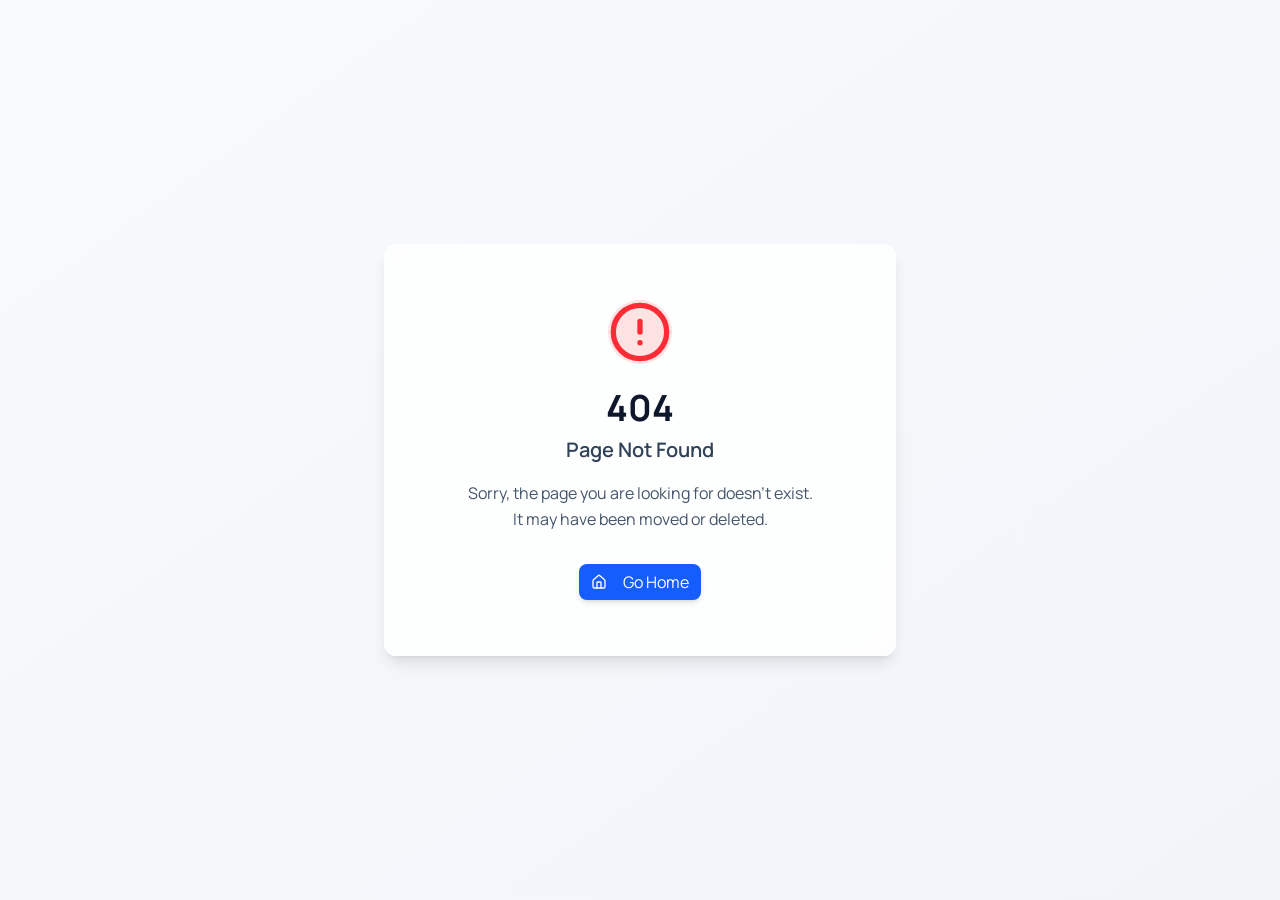
<file: index.html>
<!doctype html>
<html lang="en">
  <head>
    <meta charset="UTF-8" />
    <meta name="viewport" content="width=device-width, initial-scale=1.0" />
    <meta name="theme-color" content="#07110d" />
    <meta name="robots" content="noindex, nofollow" />
    <meta name="description" content="Off The Grid Animal Sanctuary provides animals in need with a safe, loving refuge in Spring, Texas." />
    <link rel="preconnect" href="https://fonts.googleapis.com" />
    <link rel="preconnect" href="https://fonts.gstatic.com" crossorigin />
    <title>Off The Grid Animal Sanctuary | Safe Refuge in Spring, Texas</title>
    <script type="module" crossorigin src="./assets/index-BcnqJ317.js"></script>
    <link rel="stylesheet" crossorigin href="./assets/index-D6XGhDSp.css">
    <script src="/__manus__/debug-collector.js" defer></script>
  </head>
  <body>
    <script id="manus-runtime">window.__MANUS_HOST_DEV__ = false;
(function(){"use strict";var Mr={exports:{}},Kn={};/**
 * @license React
 * react-jsx-runtime.production.js
 *
 * Copyright (c) Meta Platforms, Inc. and affiliates.
 *
 * This source code is licensed under the MIT license found in the
 * LICENSE file in the root directory of this source tree.
 */var $c;function um(){if($c)return Kn;$c=1;var r=Symbol.for("react.transitional.element"),i=Symbol.for("react.fragment");function c(s,d,m){var x=null;if(m!==void 0&&(x=""+m),d.key!==void 0&&(x=""+d.key),"key"in d){m={};for(var R in d)R!=="key"&&(m[R]=d[R])}else m=d;return d=m.ref,{$$typeof:r,type:s,key:x,ref:d!==void 0?d:null,props:m}}return Kn.Fragment=i,Kn.jsx=c,Kn.jsxs=c,Kn}var Fc;function dm(){return Fc||(Fc=1,Mr.exports=um()),Mr.exports}var h=dm(),Ar={exports:{}},Pn={},Rr={exports:{}},Nr={};/**
 * @license React
 * scheduler.production.js
 *
 * Copyright (c) Meta Platforms, Inc. and affiliates.
 *
 * This source code is licensed under the MIT license found in the
 * LICENSE file in the root directory of this source tree.
 */var Ic;function fm(){return Ic||(Ic=1,function(r){function i(A,q){var B=A.length;A.push(q);t:for(;0<B;){var bt=B-1>>>1,p=A[bt];if(0<d(p,q))A[bt]=q,A[B]=p,B=bt;else break t}}function c(A){return A.length===0?null:A[0]}function s(A){if(A.length===0)return null;var q=A[0],B=A.pop();if(B!==q){A[0]=B;t:for(var bt=0,p=A.length,O=p>>>1;bt<O;){var X=2*(bt+1)-1,G=A[X],Z=X+1,st=A[Z];if(0>d(G,B))Z<p&&0>d(st,G)?(A[bt]=st,A[Z]=B,bt=Z):(A[bt]=G,A[X]=B,bt=X);else if(Z<p&&0>d(st,B))A[bt]=st,A[Z]=B,bt=Z;else break t}}return q}function d(A,q){var B=A.sortIndex-q.sortIndex;return B!==0?B:A.id-q.id}if(r.unstable_now=void 0,typeof performance=="object"&&typeof performance.now=="function"){var m=performance;r.unstable_now=function(){return m.now()}}else{var x=Date,R=x.now();r.unstable_now=function(){return x.now()-R}}var C=[],v=[],D=1,j=null,J=3,at=!1,$=!1,nt=!1,ct=!1,ht=typeof setTimeout=="function"?setTimeout:null,St=typeof clearTimeout=="function"?clearTimeout:null,_=typeof setImmediate<"u"?setImmediate:null;function Y(A){for(var q=c(v);q!==null;){if(q.callback===null)s(v);else if(q.startTime<=A)s(v),q.sortIndex=q.expirationTime,i(C,q);else break;q=c(v)}}function H(A){if(nt=!1,Y(A),!$)if(c(C)!==null)$=!0,it||(it=!0,Bt());else{var q=c(v);q!==null&&Mt(H,q.startTime-A)}}var it=!1,rt=-1,V=5,xt=-1;function Be(){return ct?!0:!(r.unstable_now()-xt<V)}function te(){if(ct=!1,it){var A=r.unstable_now();xt=A;var q=!0;try{t:{$=!1,nt&&(nt=!1,St(rt),rt=-1),at=!0;var B=J;try{e:{for(Y(A),j=c(C);j!==null&&!(j.expirationTime>A&&Be());){var bt=j.callback;if(typeof bt=="function"){j.callback=null,J=j.priorityLevel;var p=bt(j.expirationTime<=A);if(A=r.unstable_now(),typeof p=="function"){j.callback=p,Y(A),q=!0;break e}j===c(C)&&s(C),Y(A)}else s(C);j=c(C)}if(j!==null)q=!0;else{var O=c(v);O!==null&&Mt(H,O.startTime-A),q=!1}}break t}finally{j=null,J=B,at=!1}q=void 0}}finally{q?Bt():it=!1}}}var Bt;if(typeof _=="function")Bt=function(){_(te)};else if(typeof MessageChannel<"u"){var me=new MessageChannel,Se=me.port2;me.port1.onmessage=te,Bt=function(){Se.postMessage(null)}}else Bt=function(){ht(te,0)};function Mt(A,q){rt=ht(function(){A(r.unstable_now())},q)}r.unstable_IdlePriority=5,r.unstable_ImmediatePriority=1,r.unstable_LowPriority=4,r.unstable_NormalPriority=3,r.unstable_Profiling=null,r.unstable_UserBlockingPriority=2,r.unstable_cancelCallback=function(A){A.callback=null},r.unstable_forceFrameRate=function(A){0>A||125<A?console.error("forceFrameRate takes a positive int between 0 and 125, forcing frame rates higher than 125 fps is not supported"):V=0<A?Math.floor(1e3/A):5},r.unstable_getCurrentPriorityLevel=function(){return J},r.unstable_next=function(A){switch(J){case 1:case 2:case 3:var q=3;break;default:q=J}var B=J;J=q;try{return A()}finally{J=B}},r.unstable_requestPaint=function(){ct=!0},r.unstable_runWithPriority=function(A,q){switch(A){case 1:case 2:case 3:case 4:case 5:break;default:A=3}var B=J;J=A;try{return q()}finally{J=B}},r.unstable_scheduleCallback=function(A,q,B){var bt=r.unstable_now();switch(typeof B=="object"&&B!==null?(B=B.delay,B=typeof B=="number"&&0<B?bt+B:bt):B=bt,A){case 1:var p=-1;break;case 2:p=250;break;case 5:p=1073741823;break;case 4:p=1e4;break;default:p=5e3}return p=B+p,A={id:D++,callback:q,priorityLevel:A,startTime:B,expirationTime:p,sortIndex:-1},B>bt?(A.sortIndex=B,i(v,A),c(C)===null&&A===c(v)&&(nt?(St(rt),rt=-1):nt=!0,Mt(H,B-bt))):(A.sortIndex=p,i(C,A),$||at||($=!0,it||(it=!0,Bt()))),A},r.unstable_shouldYield=Be,r.unstable_wrapCallback=function(A){var q=J;return function(){var B=J;J=q;try{return A.apply(this,arguments)}finally{J=B}}}}(Nr)),Nr}var tu;function hm(){return tu||(tu=1,Rr.exports=fm()),Rr.exports}var zr={exports:{}},ut={};/**
 * @license React
 * react.production.js
 *
 * Copyright (c) Meta Platforms, Inc. and affiliates.
 *
 * This source code is licensed under the MIT license found in the
 * LICENSE file in the root directory of this source tree.
 */var eu;function mm(){if(eu)return ut;eu=1;var r=Symbol.for("react.transitional.element"),i=Symbol.for("react.portal"),c=Symbol.for("react.fragment"),s=Symbol.for("react.strict_mode"),d=Symbol.for("react.profiler"),m=Symbol.for("react.consumer"),x=Symbol.for("react.context"),R=Symbol.for("react.forward_ref"),C=Symbol.for("react.suspense"),v=Symbol.for("react.memo"),D=Symbol.for("react.lazy"),j=Symbol.iterator;function J(p){return p===null||typeof p!="object"?null:(p=j&&p[j]||p["@@iterator"],typeof p=="function"?p:null)}var at={isMounted:function(){return!1},enqueueForceUpdate:function(){},enqueueReplaceState:function(){},enqueueSetState:function(){}},$=Object.assign,nt={};function ct(p,O,X){this.props=p,this.context=O,this.refs=nt,this.updater=X||at}ct.prototype.isReactComponent={},ct.prototype.setState=function(p,O){if(typeof p!="object"&&typeof p!="function"&&p!=null)throw Error("takes an object of state variables to update or a function which returns an object of state variables.");this.updater.enqueueSetState(this,p,O,"setState")},ct.prototype.forceUpdate=function(p){this.updater.enqueueForceUpdate(this,p,"forceUpdate")};function ht(){}ht.prototype=ct.prototype;function St(p,O,X){this.props=p,this.context=O,this.refs=nt,this.updater=X||at}var _=St.prototype=new ht;_.constructor=St,$(_,ct.prototype),_.isPureReactComponent=!0;var Y=Array.isArray,H={H:null,A:null,T:null,S:null,V:null},it=Object.prototype.hasOwnProperty;function rt(p,O,X,G,Z,st){return X=st.ref,{$$typeof:r,type:p,key:O,ref:X!==void 0?X:null,props:st}}function V(p,O){return rt(p.type,O,void 0,void 0,void 0,p.props)}function xt(p){return typeof p=="object"&&p!==null&&p.$$typeof===r}function Be(p){var O={"=":"=0",":":"=2"};return"$"+p.replace(/[=:]/g,function(X){return O[X]})}var te=/\/+/g;function Bt(p,O){return typeof p=="object"&&p!==null&&p.key!=null?Be(""+p.key):O.toString(36)}function me(){}function Se(p){switch(p.status){case"fulfilled":return p.value;case"rejected":throw p.reason;default:switch(typeof p.status=="string"?p.then(me,me):(p.status="pending",p.then(function(O){p.status==="pending"&&(p.status="fulfilled",p.value=O)},function(O){p.status==="pending"&&(p.status="rejected",p.reason=O)})),p.status){case"fulfilled":return p.value;case"rejected":throw p.reason}}throw p}function Mt(p,O,X,G,Z){var st=typeof p;(st==="undefined"||st==="boolean")&&(p=null);var I=!1;if(p===null)I=!0;else switch(st){case"bigint":case"string":case"number":I=!0;break;case"object":switch(p.$$typeof){case r:case i:I=!0;break;case D:return I=p._init,Mt(I(p._payload),O,X,G,Z)}}if(I)return Z=Z(p),I=G===""?"."+Bt(p,0):G,Y(Z)?(X="",I!=null&&(X=I.replace(te,"$&/")+"/"),Mt(Z,O,X,"",function(Jt){return Jt})):Z!=null&&(xt(Z)&&(Z=V(Z,X+(Z.key==null||p&&p.key===Z.key?"":(""+Z.key).replace(te,"$&/")+"/")+I)),O.push(Z)),1;I=0;var gt=G===""?".":G+":";if(Y(p))for(var Tt=0;Tt<p.length;Tt++)G=p[Tt],st=gt+Bt(G,Tt),I+=Mt(G,O,X,st,Z);else if(Tt=J(p),typeof Tt=="function")for(p=Tt.call(p),Tt=0;!(G=p.next()).done;)G=G.value,st=gt+Bt(G,Tt++),I+=Mt(G,O,X,st,Z);else if(st==="object"){if(typeof p.then=="function")return Mt(Se(p),O,X,G,Z);throw O=String(p),Error("Objects are not valid as a React child (found: "+(O==="[object Object]"?"object with keys {"+Object.keys(p).join(", ")+"}":O)+"). If you meant to render a collection of children, use an array instead.")}return I}function A(p,O,X){if(p==null)return p;var G=[],Z=0;return Mt(p,G,"","",function(st){return O.call(X,st,Z++)}),G}function q(p){if(p._status===-1){var O=p._result;O=O(),O.then(function(X){(p._status===0||p._status===-1)&&(p._status=1,p._result=X)},function(X){(p._status===0||p._status===-1)&&(p._status=2,p._result=X)}),p._status===-1&&(p._status=0,p._result=O)}if(p._status===1)return p._result.default;throw p._result}var B=typeof reportError=="function"?reportError:function(p){if(typeof window=="object"&&typeof window.ErrorEvent=="function"){var O=new window.ErrorEvent("error",{bubbles:!0,cancelable:!0,message:typeof p=="object"&&p!==null&&typeof p.message=="string"?String(p.message):String(p),error:p});if(!window.dispatchEvent(O))return}else if(typeof process=="object"&&typeof process.emit=="function"){process.emit("uncaughtException",p);return}console.error(p)};function bt(){}return ut.Children={map:A,forEach:function(p,O,X){A(p,function(){O.apply(this,arguments)},X)},count:function(p){var O=0;return A(p,function(){O++}),O},toArray:function(p){return A(p,function(O){return O})||[]},only:function(p){if(!xt(p))throw Error("React.Children.only expected to receive a single React element child.");return p}},ut.Component=ct,ut.Fragment=c,ut.Profiler=d,ut.PureComponent=St,ut.StrictMode=s,ut.Suspense=C,ut.__CLIENT_INTERNALS_DO_NOT_USE_OR_WARN_USERS_THEY_CANNOT_UPGRADE=H,ut.__COMPILER_RUNTIME={__proto__:null,c:function(p){return H.H.useMemoCache(p)}},ut.cache=function(p){return function(){return p.apply(null,arguments)}},ut.cloneElement=function(p,O,X){if(p==null)throw Error("The argument must be a React element, but you passed "+p+".");var G=$({},p.props),Z=p.key,st=void 0;if(O!=null)for(I in O.ref!==void 0&&(st=void 0),O.key!==void 0&&(Z=""+O.key),O)!it.call(O,I)||I==="key"||I==="__self"||I==="__source"||I==="ref"&&O.ref===void 0||(G[I]=O[I]);var I=arguments.length-2;if(I===1)G.children=X;else if(1<I){for(var gt=Array(I),Tt=0;Tt<I;Tt++)gt[Tt]=arguments[Tt+2];G.children=gt}return rt(p.type,Z,void 0,void 0,st,G)},ut.createContext=function(p){return p={$$typeof:x,_currentValue:p,_currentValue2:p,_threadCount:0,Provider:null,Consumer:null},p.Provider=p,p.Consumer={$$typeof:m,_context:p},p},ut.createElement=function(p,O,X){var G,Z={},st=null;if(O!=null)for(G in O.key!==void 0&&(st=""+O.key),O)it.call(O,G)&&G!=="key"&&G!=="__self"&&G!=="__source"&&(Z[G]=O[G]);var I=arguments.length-2;if(I===1)Z.children=X;else if(1<I){for(var gt=Array(I),Tt=0;Tt<I;Tt++)gt[Tt]=arguments[Tt+2];Z.children=gt}if(p&&p.defaultProps)for(G in I=p.defaultProps,I)Z[G]===void 0&&(Z[G]=I[G]);return rt(p,st,void 0,void 0,null,Z)},ut.createRef=function(){return{current:null}},ut.forwardRef=function(p){return{$$typeof:R,render:p}},ut.isValidElement=xt,ut.lazy=function(p){return{$$typeof:D,_payload:{_status:-1,_result:p},_init:q}},ut.memo=function(p,O){return{$$typeof:v,type:p,compare:O===void 0?null:O}},ut.startTransition=function(p){var O=H.T,X={};H.T=X;try{var G=p(),Z=H.S;Z!==null&&Z(X,G),typeof G=="object"&&G!==null&&typeof G.then=="function"&&G.then(bt,B)}catch(st){B(st)}finally{H.T=O}},ut.unstable_useCacheRefresh=function(){return H.H.useCacheRefresh()},ut.use=function(p){return H.H.use(p)},ut.useActionState=function(p,O,X){return H.H.useActionState(p,O,X)},ut.useCallback=function(p,O){return H.H.useCallback(p,O)},ut.useContext=function(p){return H.H.useContext(p)},ut.useDebugValue=function(){},ut.useDeferredValue=function(p,O){return H.H.useDeferredValue(p,O)},ut.useEffect=function(p,O,X){var G=H.H;if(typeof X=="function")throw Error("useEffect CRUD overload is not enabled in this build of React.");return G.useEffect(p,O)},ut.useId=function(){return H.H.useId()},ut.useImperativeHandle=function(p,O,X){return H.H.useImperativeHandle(p,O,X)},ut.useInsertionEffect=function(p,O){return H.H.useInsertionEffect(p,O)},ut.useLayoutEffect=function(p,O){return H.H.useLayoutEffect(p,O)},ut.useMemo=function(p,O){return H.H.useMemo(p,O)},ut.useOptimistic=function(p,O){return H.H.useOptimistic(p,O)},ut.useReducer=function(p,O,X){return H.H.useReducer(p,O,X)},ut.useRef=function(p){return H.H.useRef(p)},ut.useState=function(p){return H.H.useState(p)},ut.useSyncExternalStore=function(p,O,X){return H.H.useSyncExternalStore(p,O,X)},ut.useTransition=function(){return H.H.useTransition()},ut.version="19.1.1",ut}var lu;function _r(){return lu||(lu=1,zr.exports=mm()),zr.exports}var kr={exports:{}},he={};/**
 * @license React
 * react-dom.production.js
 *
 * Copyright (c) Meta Platforms, Inc. and affiliates.
 *
 * This source code is licensed under the MIT license found in the
 * LICENSE file in the root directory of this source tree.
 */var au;function gm(){if(au)return he;au=1;var r=_r();function i(C){var v="https://react.dev/errors/"+C;if(1<arguments.length){v+="?args[]="+encodeURIComponent(arguments[1]);for(var D=2;D<arguments.length;D++)v+="&args[]="+encodeURIComponent(arguments[D])}return"Minified React error #"+C+"; visit "+v+" for the full message or use the non-minified dev environment for full errors and additional helpful warnings."}function c(){}var s={d:{f:c,r:function(){throw Error(i(522))},D:c,C:c,L:c,m:c,X:c,S:c,M:c},p:0,findDOMNode:null},d=Symbol.for("react.portal");function m(C,v,D){var j=3<arguments.length&&arguments[3]!==void 0?arguments[3]:null;return{$$typeof:d,key:j==null?null:""+j,children:C,containerInfo:v,implementation:D}}var x=r.__CLIENT_INTERNALS_DO_NOT_USE_OR_WARN_USERS_THEY_CANNOT_UPGRADE;function R(C,v){if(C==="font")return"";if(typeof v=="string")return v==="use-credentials"?v:""}return he.__DOM_INTERNALS_DO_NOT_USE_OR_WARN_USERS_THEY_CANNOT_UPGRADE=s,he.createPortal=function(C,v){var D=2<arguments.length&&arguments[2]!==void 0?arguments[2]:null;if(!v||v.nodeType!==1&&v.nodeType!==9&&v.nodeType!==11)throw Error(i(299));return m(C,v,null,D)},he.flushSync=function(C){var v=x.T,D=s.p;try{if(x.T=null,s.p=2,C)return C()}finally{x.T=v,s.p=D,s.d.f()}},he.preconnect=function(C,v){typeof C=="string"&&(v?(v=v.crossOrigin,v=typeof v=="string"?v==="use-credentials"?v:"":void 0):v=null,s.d.C(C,v))},he.prefetchDNS=function(C){typeof C=="string"&&s.d.D(C)},he.preinit=function(C,v){if(typeof C=="string"&&v&&typeof v.as=="string"){var D=v.as,j=R(D,v.crossOrigin),J=typeof v.integrity=="string"?v.integrity:void 0,at=typeof v.fetchPriority=="string"?v.fetchPriority:void 0;D==="style"?s.d.S(C,typeof v.precedence=="string"?v.precedence:void 0,{crossOrigin:j,integrity:J,fetchPriority:at}):D==="script"&&s.d.X(C,{crossOrigin:j,integrity:J,fetchPriority:at,nonce:typeof v.nonce=="string"?v.nonce:void 0})}},he.preinitModule=function(C,v){if(typeof C=="string")if(typeof v=="object"&&v!==null){if(v.as==null||v.as==="script"){var D=R(v.as,v.crossOrigin);s.d.M(C,{crossOrigin:D,integrity:typeof v.integrity=="string"?v.integrity:void 0,nonce:typeof v.nonce=="string"?v.nonce:void 0})}}else v==null&&s.d.M(C)},he.preload=function(C,v){if(typeof C=="string"&&typeof v=="object"&&v!==null&&typeof v.as=="string"){var D=v.as,j=R(D,v.crossOrigin);s.d.L(C,D,{crossOrigin:j,integrity:typeof v.integrity=="string"?v.integrity:void 0,nonce:typeof v.nonce=="string"?v.nonce:void 0,type:typeof v.type=="string"?v.type:void 0,fetchPriority:typeof v.fetchPriority=="string"?v.fetchPriority:void 0,referrerPolicy:typeof v.referrerPolicy=="string"?v.referrerPolicy:void 0,imageSrcSet:typeof v.imageSrcSet=="string"?v.imageSrcSet:void 0,imageSizes:typeof v.imageSizes=="string"?v.imageSizes:void 0,media:typeof v.media=="string"?v.media:void 0})}},he.preloadModule=function(C,v){if(typeof C=="string")if(v){var D=R(v.as,v.crossOrigin);s.d.m(C,{as:typeof v.as=="string"&&v.as!=="script"?v.as:void 0,crossOrigin:D,integrity:typeof v.integrity=="string"?v.integrity:void 0})}else s.d.m(C)},he.requestFormReset=function(C){s.d.r(C)},he.unstable_batchedUpdates=function(C,v){return C(v)},he.useFormState=function(C,v,D){return x.H.useFormState(C,v,D)},he.useFormStatus=function(){return x.H.useHostTransitionStatus()},he.version="19.1.1",he}var nu;function pm(){if(nu)return kr.exports;nu=1;function r(){if(!(typeof __REACT_DEVTOOLS_GLOBAL_HOOK__>"u"||typeof __REACT_DEVTOOLS_GLOBAL_HOOK__.checkDCE!="function"))try{__REACT_DEVTOOLS_GLOBAL_HOOK__.checkDCE(r)}catch(i){console.error(i)}}return r(),kr.exports=gm(),kr.exports}/**
 * @license React
 * react-dom-client.production.js
 *
 * Copyright (c) Meta Platforms, Inc. and affiliates.
 *
 * This source code is licensed under the MIT license found in the
 * LICENSE file in the root directory of this source tree.
 */var ou;function ym(){if(ou)return Pn;ou=1;var r=hm(),i=_r(),c=pm();function s(t){var e="https://react.dev/errors/"+t;if(1<arguments.length){e+="?args[]="+encodeURIComponent(arguments[1]);for(var l=2;l<arguments.length;l++)e+="&args[]="+encodeURIComponent(arguments[l])}return"Minified React error #"+t+"; visit "+e+" for the full message or use the non-minified dev environment for full errors and additional helpful warnings."}function d(t){return!(!t||t.nodeType!==1&&t.nodeType!==9&&t.nodeType!==11)}function m(t){var e=t,l=t;if(t.alternate)for(;e.return;)e=e.return;else{t=e;do e=t,(e.flags&4098)!==0&&(l=e.return),t=e.return;while(t)}return e.tag===3?l:null}function x(t){if(t.tag===13){var e=t.memoizedState;if(e===null&&(t=t.alternate,t!==null&&(e=t.memoizedState)),e!==null)return e.dehydrated}return null}function R(t){if(m(t)!==t)throw Error(s(188))}function C(t){var e=t.alternate;if(!e){if(e=m(t),e===null)throw Error(s(188));return e!==t?null:t}for(var l=t,a=e;;){var n=l.return;if(n===null)break;var o=n.alternate;if(o===null){if(a=n.return,a!==null){l=a;continue}break}if(n.child===o.child){for(o=n.child;o;){if(o===l)return R(n),t;if(o===a)return R(n),e;o=o.sibling}throw Error(s(188))}if(l.return!==a.return)l=n,a=o;else{for(var u=!1,f=n.child;f;){if(f===l){u=!0,l=n,a=o;break}if(f===a){u=!0,a=n,l=o;break}f=f.sibling}if(!u){for(f=o.child;f;){if(f===l){u=!0,l=o,a=n;break}if(f===a){u=!0,a=o,l=n;break}f=f.sibling}if(!u)throw Error(s(189))}}if(l.alternate!==a)throw Error(s(190))}if(l.tag!==3)throw Error(s(188));return l.stateNode.current===l?t:e}function v(t){var e=t.tag;if(e===5||e===26||e===27||e===6)return t;for(t=t.child;t!==null;){if(e=v(t),e!==null)return e;t=t.sibling}return null}var D=Object.assign,j=Symbol.for("react.element"),J=Symbol.for("react.transitional.element"),at=Symbol.for("react.portal"),$=Symbol.for("react.fragment"),nt=Symbol.for("react.strict_mode"),ct=Symbol.for("react.profiler"),ht=Symbol.for("react.provider"),St=Symbol.for("react.consumer"),_=Symbol.for("react.context"),Y=Symbol.for("react.forward_ref"),H=Symbol.for("react.suspense"),it=Symbol.for("react.suspense_list"),rt=Symbol.for("react.memo"),V=Symbol.for("react.lazy"),xt=Symbol.for("react.activity"),Be=Symbol.for("react.memo_cache_sentinel"),te=Symbol.iterator;function Bt(t){return t===null||typeof t!="object"?null:(t=te&&t[te]||t["@@iterator"],typeof t=="function"?t:null)}var me=Symbol.for("react.client.reference");function Se(t){if(t==null)return null;if(typeof t=="function")return t.$$typeof===me?null:t.displayName||t.name||null;if(typeof t=="string")return t;switch(t){case $:return"Fragment";case ct:return"Profiler";case nt:return"StrictMode";case H:return"Suspense";case it:return"SuspenseList";case xt:return"Activity"}if(typeof t=="object")switch(t.$$typeof){case at:return"Portal";case _:return(t.displayName||"Context")+".Provider";case St:return(t._context.displayName||"Context")+".Consumer";case Y:var e=t.render;return t=t.displayName,t||(t=e.displayName||e.name||"",t=t!==""?"ForwardRef("+t+")":"ForwardRef"),t;case rt:return e=t.displayName||null,e!==null?e:Se(t.type)||"Memo";case V:e=t._payload,t=t._init;try{return Se(t(e))}catch{}}return null}var Mt=Array.isArray,A=i.__CLIENT_INTERNALS_DO_NOT_USE_OR_WARN_USERS_THEY_CANNOT_UPGRADE,q=c.__DOM_INTERNALS_DO_NOT_USE_OR_WARN_USERS_THEY_CANNOT_UPGRADE,B={pending:!1,data:null,method:null,action:null},bt=[],p=-1;function O(t){return{current:t}}function X(t){0>p||(t.current=bt[p],bt[p]=null,p--)}function G(t,e){p++,bt[p]=t.current,t.current=e}var Z=O(null),st=O(null),I=O(null),gt=O(null);function Tt(t,e){switch(G(I,e),G(st,t),G(Z,null),e.nodeType){case 9:case 11:t=(t=e.documentElement)&&(t=t.namespaceURI)?Hh(t):0;break;default:if(t=e.tagName,e=e.namespaceURI)e=Hh(e),t=Uh(e,t);else switch(t){case"svg":t=1;break;case"math":t=2;break;default:t=0}}X(Z),G(Z,t)}function Jt(){X(Z),X(st),X(I)}function Ke(t){t.memoizedState!==null&&G(gt,t);var e=Z.current,l=Uh(e,t.type);e!==l&&(G(st,t),G(Z,l))}function Ce(t){st.current===t&&(X(Z),X(st)),gt.current===t&&(X(gt),Wo._currentValue=B)}var Pe=Object.prototype.hasOwnProperty,yl=r.unstable_scheduleCallback,sn=r.unstable_cancelCallback,Ca=r.unstable_shouldYield,ri=r.unstable_requestPaint,ge=r.unstable_now,si=r.unstable_getCurrentPriorityLevel,Ul=r.unstable_ImmediatePriority,Fn=r.unstable_UserBlockingPriority,nl=r.unstable_NormalPriority,ci=r.unstable_LowPriority,Gl=r.unstable_IdlePriority,ui=r.log,Ea=r.unstable_setDisableYieldValue,ql=null,Wt=null;function Je(t){if(typeof ui=="function"&&Ea(t),Wt&&typeof Wt.setStrictMode=="function")try{Wt.setStrictMode(ql,t)}catch{}}var $t=Math.clz32?Math.clz32:fi,di=Math.log,Ta=Math.LN2;function fi(t){return t>>>=0,t===0?32:31-(di(t)/Ta|0)|0}var L=256,cn=4194304;function vl(t){var e=t&42;if(e!==0)return e;switch(t&-t){case 1:return 1;case 2:return 2;case 4:return 4;case 8:return 8;case 16:return 16;case 32:return 32;case 64:return 64;case 128:return 128;case 256:case 512:case 1024:case 2048:case 4096:case 8192:case 16384:case 32768:case 65536:case 131072:case 262144:case 524288:case 1048576:case 2097152:return t&4194048;case 4194304:case 8388608:case 16777216:case 33554432:return t&62914560;case 67108864:return 67108864;case 134217728:return 134217728;case 268435456:return 268435456;case 536870912:return 536870912;case 1073741824:return 0;default:return t}}function un(t,e,l){var a=t.pendingLanes;if(a===0)return 0;var n=0,o=t.suspendedLanes,u=t.pingedLanes;t=t.warmLanes;var f=a&134217727;return f!==0?(a=f&~o,a!==0?n=vl(a):(u&=f,u!==0?n=vl(u):l||(l=f&~t,l!==0&&(n=vl(l))))):(f=a&~o,f!==0?n=vl(f):u!==0?n=vl(u):l||(l=a&~t,l!==0&&(n=vl(l)))),n===0?0:e!==0&&e!==n&&(e&o)===0&&(o=n&-n,l=e&-e,o>=l||o===32&&(l&4194048)!==0)?e:n}function Dt(t,e){return(t.pendingLanes&~(t.suspendedLanes&~t.pingedLanes)&e)===0}function In(t,e){switch(t){case 1:case 2:case 4:case 8:case 64:return e+250;case 16:case 32:case 128:case 256:case 512:case 1024:case 2048:case 4096:case 8192:case 16384:case 32768:case 65536:case 131072:case 262144:case 524288:case 1048576:case 2097152:return e+5e3;case 4194304:case 8388608:case 16777216:case 33554432:return-1;case 67108864:case 134217728:case 268435456:case 536870912:case 1073741824:return-1;default:return-1}}function to(){var t=L;return L<<=1,(L&4194048)===0&&(L=256),t}function hi(){var t=cn;return cn<<=1,(cn&62914560)===0&&(cn=4194304),t}function eo(t){for(var e=[],l=0;31>l;l++)e.push(t);return e}function Da(t,e){t.pendingLanes|=e,e!==268435456&&(t.suspendedLanes=0,t.pingedLanes=0,t.warmLanes=0)}function Ir(t,e,l,a,n,o){var u=t.pendingLanes;t.pendingLanes=l,t.suspendedLanes=0,t.pingedLanes=0,t.warmLanes=0,t.expiredLanes&=l,t.entangledLanes&=l,t.errorRecoveryDisabledLanes&=l,t.shellSuspendCounter=0;var f=t.entanglements,g=t.expirationTimes,S=t.hiddenUpdates;for(l=u&~l;0<l;){var N=31-$t(l),k=1<<N;f[N]=0,g[N]=-1;var E=S[N];if(E!==null)for(S[N]=null,N=0;N<E.length;N++){var T=E[N];T!==null&&(T.lane&=-536870913)}l&=~k}a!==0&&mi(t,a,0),o!==0&&n===0&&t.tag!==0&&(t.suspendedLanes|=o&~(u&~e))}function mi(t,e,l){t.pendingLanes|=e,t.suspendedLanes&=~e;var a=31-$t(e);t.entangledLanes|=e,t.entanglements[a]=t.entanglements[a]|1073741824|l&4194090}function gi(t,e){var l=t.entangledLanes|=e;for(t=t.entanglements;l;){var a=31-$t(l),n=1<<a;n&e|t[a]&e&&(t[a]|=e),l&=~n}}function lo(t){switch(t){case 2:t=1;break;case 8:t=4;break;case 32:t=16;break;case 256:case 512:case 1024:case 2048:case 4096:case 8192:case 16384:case 32768:case 65536:case 131072:case 262144:case 524288:case 1048576:case 2097152:case 4194304:case 8388608:case 16777216:case 33554432:t=128;break;case 268435456:t=134217728;break;default:t=0}return t}function ao(t){return t&=-t,2<t?8<t?(t&134217727)!==0?32:268435456:8:2}function pi(){var t=q.p;return t!==0?t:(t=window.event,t===void 0?32:nm(t.type))}function ts(t,e){var l=q.p;try{return q.p=t,e()}finally{q.p=l}}var ol=Math.random().toString(36).slice(2),ee="__reactFiber$"+ol,pe="__reactProps$"+ol,Yl="__reactContainer$"+ol,no="__reactEvents$"+ol,es="__reactListeners$"+ol,ls="__reactHandles$"+ol,yi="__reactResources$"+ol,Ma="__reactMarker$"+ol;function oo(t){delete t[ee],delete t[pe],delete t[no],delete t[es],delete t[ls]}function Vl(t){var e=t[ee];if(e)return e;for(var l=t.parentNode;l;){if(e=l[Yl]||l[ee]){if(l=e.alternate,e.child!==null||l!==null&&l.child!==null)for(t=Vh(t);t!==null;){if(l=t[ee])return l;t=Vh(t)}return e}t=l,l=t.parentNode}return null}function Xl(t){if(t=t[ee]||t[Yl]){var e=t.tag;if(e===5||e===6||e===13||e===26||e===27||e===3)return t}return null}function Aa(t){var e=t.tag;if(e===5||e===26||e===27||e===6)return t.stateNode;throw Error(s(33))}function Zl(t){var e=t[yi];return e||(e=t[yi]={hoistableStyles:new Map,hoistableScripts:new Map}),e}function Vt(t){t[Ma]=!0}var vi=new Set,bi={};function bl(t,e){We(t,e),We(t+"Capture",e)}function We(t,e){for(bi[t]=e,t=0;t<e.length;t++)vi.add(e[t])}var as=RegExp("^[:A-Z_a-z\\u00C0-\\u00D6\\u00D8-\\u00F6\\u00F8-\\u02FF\\u0370-\\u037D\\u037F-\\u1FFF\\u200C-\\u200D\\u2070-\\u218F\\u2C00-\\u2FEF\\u3001-\\uD7FF\\uF900-\\uFDCF\\uFDF0-\\uFFFD][:A-Z_a-z\\u00C0-\\u00D6\\u00D8-\\u00F6\\u00F8-\\u02FF\\u0370-\\u037D\\u037F-\\u1FFF\\u200C-\\u200D\\u2070-\\u218F\\u2C00-\\u2FEF\\u3001-\\uD7FF\\uF900-\\uFDCF\\uFDF0-\\uFFFD\\-.0-9\\u00B7\\u0300-\\u036F\\u203F-\\u2040]*$"),xi={},wi={};function Ra(t){return Pe.call(wi,t)?!0:Pe.call(xi,t)?!1:as.test(t)?wi[t]=!0:(xi[t]=!0,!1)}function M(t,e,l){if(Ra(e))if(l===null)t.removeAttribute(e);else{switch(typeof l){case"undefined":case"function":case"symbol":t.removeAttribute(e);return;case"boolean":var a=e.toLowerCase().slice(0,5);if(a!=="data-"&&a!=="aria-"){t.removeAttribute(e);return}}t.setAttribute(e,""+l)}}function tt(t,e,l){if(l===null)t.removeAttribute(e);else{switch(typeof l){case"undefined":case"function":case"symbol":case"boolean":t.removeAttribute(e);return}t.setAttribute(e,""+l)}}function Ot(t,e,l,a){if(a===null)t.removeAttribute(l);else{switch(typeof a){case"undefined":case"function":case"symbol":case"boolean":t.removeAttribute(l);return}t.setAttributeNS(e,l,""+a)}}var le,Ee;function ae(t){if(le===void 0)try{throw Error()}catch(l){var e=l.stack.trim().match(/\n( *(at )?)/);le=e&&e[1]||"",Ee=-1<l.stack.indexOf(`
    at`)?" (<anonymous>)":-1<l.stack.indexOf("@")?"@unknown:0:0":""}return`
`+le+t+Ee}var Le=!1;function He(t,e){if(!t||Le)return"";Le=!0;var l=Error.prepareStackTrace;Error.prepareStackTrace=void 0;try{var a={DetermineComponentFrameRoot:function(){try{if(e){var k=function(){throw Error()};if(Object.defineProperty(k.prototype,"props",{set:function(){throw Error()}}),typeof Reflect=="object"&&Reflect.construct){try{Reflect.construct(k,[])}catch(T){var E=T}Reflect.construct(t,[],k)}else{try{k.call()}catch(T){E=T}t.call(k.prototype)}}else{try{throw Error()}catch(T){E=T}(k=t())&&typeof k.catch=="function"&&k.catch(function(){})}}catch(T){if(T&&E&&typeof T.stack=="string")return[T.stack,E.stack]}return[null,null]}};a.DetermineComponentFrameRoot.displayName="DetermineComponentFrameRoot";var n=Object.getOwnPropertyDescriptor(a.DetermineComponentFrameRoot,"name");n&&n.configurable&&Object.defineProperty(a.DetermineComponentFrameRoot,"name",{value:"DetermineComponentFrameRoot"});var o=a.DetermineComponentFrameRoot(),u=o[0],f=o[1];if(u&&f){var g=u.split(`
`),S=f.split(`
`);for(n=a=0;a<g.length&&!g[a].includes("DetermineComponentFrameRoot");)a++;for(;n<S.length&&!S[n].includes("DetermineComponentFrameRoot");)n++;if(a===g.length||n===S.length)for(a=g.length-1,n=S.length-1;1<=a&&0<=n&&g[a]!==S[n];)n--;for(;1<=a&&0<=n;a--,n--)if(g[a]!==S[n]){if(a!==1||n!==1)do if(a--,n--,0>n||g[a]!==S[n]){var N=`
`+g[a].replace(" at new "," at ");return t.displayName&&N.includes("<anonymous>")&&(N=N.replace("<anonymous>",t.displayName)),N}while(1<=a&&0<=n);break}}}finally{Le=!1,Error.prepareStackTrace=l}return(l=t?t.displayName||t.name:"")?ae(l):""}function Ql(t){switch(t.tag){case 26:case 27:case 5:return ae(t.type);case 16:return ae("Lazy");case 13:return ae("Suspense");case 19:return ae("SuspenseList");case 0:case 15:return He(t.type,!1);case 11:return He(t.type.render,!1);case 1:return He(t.type,!0);case 31:return ae("Activity");default:return""}}function xl(t){try{var e="";do e+=Ql(t),t=t.return;while(t);return e}catch(l){return`
Error generating stack: `+l.message+`
`+l.stack}}function Xt(t){switch(typeof t){case"bigint":case"boolean":case"number":case"string":case"undefined":return t;case"object":return t;default:return""}}function il(t){var e=t.type;return(t=t.nodeName)&&t.toLowerCase()==="input"&&(e==="checkbox"||e==="radio")}function ve(t){var e=il(t)?"checked":"value",l=Object.getOwnPropertyDescriptor(t.constructor.prototype,e),a=""+t[e];if(!t.hasOwnProperty(e)&&typeof l<"u"&&typeof l.get=="function"&&typeof l.set=="function"){var n=l.get,o=l.set;return Object.defineProperty(t,e,{configurable:!0,get:function(){return n.call(this)},set:function(u){a=""+u,o.call(this,u)}}),Object.defineProperty(t,e,{enumerable:l.enumerable}),{getValue:function(){return a},setValue:function(u){a=""+u},stopTracking:function(){t._valueTracker=null,delete t[e]}}}}function re(t){t._valueTracker||(t._valueTracker=ve(t))}function rl(t){if(!t)return!1;var e=t._valueTracker;if(!e)return!0;var l=e.getValue(),a="";return t&&(a=il(t)?t.checked?"true":"false":t.value),t=a,t!==l?(e.setValue(t),!0):!1}function wl(t){if(t=t||(typeof document<"u"?document:void 0),typeof t>"u")return null;try{return t.activeElement||t.body}catch{return t.body}}var dn=/[\n"\\]/g;function se(t){return t.replace(dn,function(e){return"\\"+e.charCodeAt(0).toString(16)+" "})}function Kl(t,e,l,a,n,o,u,f){t.name="",u!=null&&typeof u!="function"&&typeof u!="symbol"&&typeof u!="boolean"?t.type=u:t.removeAttribute("type"),e!=null?u==="number"?(e===0&&t.value===""||t.value!=e)&&(t.value=""+Xt(e)):t.value!==""+Xt(e)&&(t.value=""+Xt(e)):u!=="submit"&&u!=="reset"||t.removeAttribute("value"),e!=null?Pl(t,u,Xt(e)):l!=null?Pl(t,u,Xt(l)):a!=null&&t.removeAttribute("value"),n==null&&o!=null&&(t.defaultChecked=!!o),n!=null&&(t.checked=n&&typeof n!="function"&&typeof n!="symbol"),f!=null&&typeof f!="function"&&typeof f!="symbol"&&typeof f!="boolean"?t.name=""+Xt(f):t.removeAttribute("name")}function Na(t,e,l,a,n,o,u,f){if(o!=null&&typeof o!="function"&&typeof o!="symbol"&&typeof o!="boolean"&&(t.type=o),e!=null||l!=null){if(!(o!=="submit"&&o!=="reset"||e!=null))return;l=l!=null?""+Xt(l):"",e=e!=null?""+Xt(e):l,f||e===t.value||(t.value=e),t.defaultValue=e}a=a??n,a=typeof a!="function"&&typeof a!="symbol"&&!!a,t.checked=f?t.checked:!!a,t.defaultChecked=!!a,u!=null&&typeof u!="function"&&typeof u!="symbol"&&typeof u!="boolean"&&(t.name=u)}function Pl(t,e,l){e==="number"&&wl(t.ownerDocument)===t||t.defaultValue===""+l||(t.defaultValue=""+l)}function $e(t,e,l,a){if(t=t.options,e){e={};for(var n=0;n<l.length;n++)e["$"+l[n]]=!0;for(l=0;l<t.length;l++)n=e.hasOwnProperty("$"+t[l].value),t[l].selected!==n&&(t[l].selected=n),n&&a&&(t[l].defaultSelected=!0)}else{for(l=""+Xt(l),e=null,n=0;n<t.length;n++){if(t[n].value===l){t[n].selected=!0,a&&(t[n].defaultSelected=!0);return}e!==null||t[n].disabled||(e=t[n])}e!==null&&(e.selected=!0)}}function za(t,e,l){if(e!=null&&(e=""+Xt(e),e!==t.value&&(t.value=e),l==null)){t.defaultValue!==e&&(t.defaultValue=e);return}t.defaultValue=l!=null?""+Xt(l):""}function _a(t,e,l,a){if(e==null){if(a!=null){if(l!=null)throw Error(s(92));if(Mt(a)){if(1<a.length)throw Error(s(93));a=a[0]}l=a}l==null&&(l=""),e=l}l=Xt(e),t.defaultValue=l,a=t.textContent,a===l&&a!==""&&a!==null&&(t.value=a)}function Fe(t,e){if(e){var l=t.firstChild;if(l&&l===t.lastChild&&l.nodeType===3){l.nodeValue=e;return}}t.textContent=e}var fn=new Set("animationIterationCount aspectRatio borderImageOutset borderImageSlice borderImageWidth boxFlex boxFlexGroup boxOrdinalGroup columnCount columns flex flexGrow flexPositive flexShrink flexNegative flexOrder gridArea gridRow gridRowEnd gridRowSpan gridRowStart gridColumn gridColumnEnd gridColumnSpan gridColumnStart fontWeight lineClamp lineHeight opacity order orphans scale tabSize widows zIndex zoom fillOpacity floodOpacity stopOpacity strokeDasharray strokeDashoffset strokeMiterlimit strokeOpacity strokeWidth MozAnimationIterationCount MozBoxFlex MozBoxFlexGroup MozLineClamp msAnimationIterationCount msFlex msZoom msFlexGrow msFlexNegative msFlexOrder msFlexPositive msFlexShrink msGridColumn msGridColumnSpan msGridRow msGridRowSpan WebkitAnimationIterationCount WebkitBoxFlex WebKitBoxFlexGroup WebkitBoxOrdinalGroup WebkitColumnCount WebkitColumns WebkitFlex WebkitFlexGrow WebkitFlexPositive WebkitFlexShrink WebkitLineClamp".split(" "));function ka(t,e,l){var a=e.indexOf("--")===0;l==null||typeof l=="boolean"||l===""?a?t.setProperty(e,""):e==="float"?t.cssFloat="":t[e]="":a?t.setProperty(e,l):typeof l!="number"||l===0||fn.has(e)?e==="float"?t.cssFloat=l:t[e]=(""+l).trim():t[e]=l+"px"}function Oa(t,e,l){if(e!=null&&typeof e!="object")throw Error(s(62));if(t=t.style,l!=null){for(var a in l)!l.hasOwnProperty(a)||e!=null&&e.hasOwnProperty(a)||(a.indexOf("--")===0?t.setProperty(a,""):a==="float"?t.cssFloat="":t[a]="");for(var n in e)a=e[n],e.hasOwnProperty(n)&&l[n]!==a&&ka(t,n,a)}else for(var o in e)e.hasOwnProperty(o)&&ka(t,o,e[o])}function ja(t){if(t.indexOf("-")===-1)return!1;switch(t){case"annotation-xml":case"color-profile":case"font-face":case"font-face-src":case"font-face-uri":case"font-face-format":case"font-face-name":case"missing-glyph":return!1;default:return!0}}var Si=new Map([["acceptCharset","accept-charset"],["htmlFor","for"],["httpEquiv","http-equiv"],["crossOrigin","crossorigin"],["accentHeight","accent-height"],["alignmentBaseline","alignment-baseline"],["arabicForm","arabic-form"],["baselineShift","baseline-shift"],["capHeight","cap-height"],["clipPath","clip-path"],["clipRule","clip-rule"],["colorInterpolation","color-interpolation"],["colorInterpolationFilters","color-interpolation-filters"],["colorProfile","color-profile"],["colorRendering","color-rendering"],["dominantBaseline","dominant-baseline"],["enableBackground","enable-background"],["fillOpacity","fill-opacity"],["fillRule","fill-rule"],["floodColor","flood-color"],["floodOpacity","flood-opacity"],["fontFamily","font-family"],["fontSize","font-size"],["fontSizeAdjust","font-size-adjust"],["fontStretch","font-stretch"],["fontStyle","font-style"],["fontVariant","font-variant"],["fontWeight","font-weight"],["glyphName","glyph-name"],["glyphOrientationHorizontal","glyph-orientation-horizontal"],["glyphOrientationVertical","glyph-orientation-vertical"],["horizAdvX","horiz-adv-x"],["horizOriginX","horiz-origin-x"],["imageRendering","image-rendering"],["letterSpacing","letter-spacing"],["lightingColor","lighting-color"],["markerEnd","marker-end"],["markerMid","marker-mid"],["markerStart","marker-start"],["overlinePosition","overline-position"],["overlineThickness","overline-thickness"],["paintOrder","paint-order"],["panose-1","panose-1"],["pointerEvents","pointer-events"],["renderingIntent","rendering-intent"],["shapeRendering","shape-rendering"],["stopColor","stop-color"],["stopOpacity","stop-opacity"],["strikethroughPosition","strikethrough-position"],["strikethroughThickness","strikethrough-thickness"],["strokeDasharray","stroke-dasharray"],["strokeDashoffset","stroke-dashoffset"],["strokeLinecap","stroke-linecap"],["strokeLinejoin","stroke-linejoin"],["strokeMiterlimit","stroke-miterlimit"],["strokeOpacity","stroke-opacity"],["strokeWidth","stroke-width"],["textAnchor","text-anchor"],["textDecoration","text-decoration"],["textRendering","text-rendering"],["transformOrigin","transform-origin"],["underlinePosition","underline-position"],["underlineThickness","underline-thickness"],["unicodeBidi","unicode-bidi"],["unicodeRange","unicode-range"],["unitsPerEm","units-per-em"],["vAlphabetic","v-alphabetic"],["vHanging","v-hanging"],["vIdeographic","v-ideographic"],["vMathematical","v-mathematical"],["vectorEffect","vector-effect"],["vertAdvY","vert-adv-y"],["vertOriginX","vert-origin-x"],["vertOriginY","vert-origin-y"],["wordSpacing","word-spacing"],["writingMode","writing-mode"],["xmlnsXlink","xmlns:xlink"],["xHeight","x-height"]]),Ci=/^[\u0000-\u001F ]*j[\r\n\t]*a[\r\n\t]*v[\r\n\t]*a[\r\n\t]*s[\r\n\t]*c[\r\n\t]*r[\r\n\t]*i[\r\n\t]*p[\r\n\t]*t[\r\n\t]*:/i;function Ba(t){return Ci.test(""+t)?"javascript:throw new Error('React has blocked a javascript: URL as a security precaution.')":t}var hn=null;function mn(t){return t=t.target||t.srcElement||window,t.correspondingUseElement&&(t=t.correspondingUseElement),t.nodeType===3?t.parentNode:t}var Sl=null,Cl=null;function io(t){var e=Xl(t);if(e&&(t=e.stateNode)){var l=t[pe]||null;t:switch(t=e.stateNode,e.type){case"input":if(Kl(t,l.value,l.defaultValue,l.defaultValue,l.checked,l.defaultChecked,l.type,l.name),e=l.name,l.type==="radio"&&e!=null){for(l=t;l.parentNode;)l=l.parentNode;for(l=l.querySelectorAll('input[name="'+se(""+e)+'"][type="radio"]'),e=0;e<l.length;e++){var a=l[e];if(a!==t&&a.form===t.form){var n=a[pe]||null;if(!n)throw Error(s(90));Kl(a,n.value,n.defaultValue,n.defaultValue,n.checked,n.defaultChecked,n.type,n.name)}}for(e=0;e<l.length;e++)a=l[e],a.form===t.form&&rl(a)}break t;case"textarea":za(t,l.value,l.defaultValue);break t;case"select":e=l.value,e!=null&&$e(t,!!l.multiple,e,!1)}}}var gn=!1;function ro(t,e,l){if(gn)return t(e,l);gn=!0;try{var a=t(e);return a}finally{if(gn=!1,(Sl!==null||Cl!==null)&&(ir(),Sl&&(e=Sl,t=Cl,Cl=Sl=null,io(e),t)))for(e=0;e<t.length;e++)io(t[e])}}function Jl(t,e){var l=t.stateNode;if(l===null)return null;var a=l[pe]||null;if(a===null)return null;l=a[e];t:switch(e){case"onClick":case"onClickCapture":case"onDoubleClick":case"onDoubleClickCapture":case"onMouseDown":case"onMouseDownCapture":case"onMouseMove":case"onMouseMoveCapture":case"onMouseUp":case"onMouseUpCapture":case"onMouseEnter":(a=!a.disabled)||(t=t.type,a=!(t==="button"||t==="input"||t==="select"||t==="textarea")),t=!a;break t;default:t=!1}if(t)return null;if(l&&typeof l!="function")throw Error(s(231,e,typeof l));return l}var Ue=!(typeof window>"u"||typeof window.document>"u"||typeof window.document.createElement>"u"),pn=!1;if(Ue)try{var Wl={};Object.defineProperty(Wl,"passive",{get:function(){pn=!0}}),window.addEventListener("test",Wl,Wl),window.removeEventListener("test",Wl,Wl)}catch{pn=!1}var Ie=null,yn=null,La=null;function so(){if(La)return La;var t,e=yn,l=e.length,a,n="value"in Ie?Ie.value:Ie.textContent,o=n.length;for(t=0;t<l&&e[t]===n[t];t++);var u=l-t;for(a=1;a<=u&&e[l-a]===n[o-a];a++);return La=n.slice(t,1<a?1-a:void 0)}function Ha(t){var e=t.keyCode;return"charCode"in t?(t=t.charCode,t===0&&e===13&&(t=13)):t=e,t===10&&(t=13),32<=t||t===13?t:0}function Ua(){return!0}function co(){return!1}function ce(t){function e(l,a,n,o,u){this._reactName=l,this._targetInst=n,this.type=a,this.nativeEvent=o,this.target=u,this.currentTarget=null;for(var f in t)t.hasOwnProperty(f)&&(l=t[f],this[f]=l?l(o):o[f]);return this.isDefaultPrevented=(o.defaultPrevented!=null?o.defaultPrevented:o.returnValue===!1)?Ua:co,this.isPropagationStopped=co,this}return D(e.prototype,{preventDefault:function(){this.defaultPrevented=!0;var l=this.nativeEvent;l&&(l.preventDefault?l.preventDefault():typeof l.returnValue!="unknown"&&(l.returnValue=!1),this.isDefaultPrevented=Ua)},stopPropagation:function(){var l=this.nativeEvent;l&&(l.stopPropagation?l.stopPropagation():typeof l.cancelBubble!="unknown"&&(l.cancelBubble=!0),this.isPropagationStopped=Ua)},persist:function(){},isPersistent:Ua}),e}var sl={eventPhase:0,bubbles:0,cancelable:0,timeStamp:function(t){return t.timeStamp||Date.now()},defaultPrevented:0,isTrusted:0},Ga=ce(sl),$l=D({},sl,{view:0,detail:0}),Ei=ce($l),Ti,uo,fo,Di=D({},$l,{screenX:0,screenY:0,clientX:0,clientY:0,pageX:0,pageY:0,ctrlKey:0,shiftKey:0,altKey:0,metaKey:0,getModifierState:os,button:0,buttons:0,relatedTarget:function(t){return t.relatedTarget===void 0?t.fromElement===t.srcElement?t.toElement:t.fromElement:t.relatedTarget},movementX:function(t){return"movementX"in t?t.movementX:(t!==fo&&(fo&&t.type==="mousemove"?(Ti=t.screenX-fo.screenX,uo=t.screenY-fo.screenY):uo=Ti=0,fo=t),Ti)},movementY:function(t){return"movementY"in t?t.movementY:uo}}),Vu=ce(Di),D0=D({},Di,{dataTransfer:0}),M0=ce(D0),A0=D({},$l,{relatedTarget:0}),ns=ce(A0),R0=D({},sl,{animationName:0,elapsedTime:0,pseudoElement:0}),N0=ce(R0),z0=D({},sl,{clipboardData:function(t){return"clipboardData"in t?t.clipboardData:window.clipboardData}}),_0=ce(z0),k0=D({},sl,{data:0}),Xu=ce(k0),O0={Esc:"Escape",Spacebar:" ",Left:"ArrowLeft",Up:"ArrowUp",Right:"ArrowRight",Down:"ArrowDown",Del:"Delete",Win:"OS",Menu:"ContextMenu",Apps:"ContextMenu",Scroll:"ScrollLock",MozPrintableKey:"Unidentified"},j0={8:"Backspace",9:"Tab",12:"Clear",13:"Enter",16:"Shift",17:"Control",18:"Alt",19:"Pause",20:"CapsLock",27:"Escape",32:" ",33:"PageUp",34:"PageDown",35:"End",36:"Home",37:"ArrowLeft",38:"ArrowUp",39:"ArrowRight",40:"ArrowDown",45:"Insert",46:"Delete",112:"F1",113:"F2",114:"F3",115:"F4",116:"F5",117:"F6",118:"F7",119:"F8",120:"F9",121:"F10",122:"F11",123:"F12",144:"NumLock",145:"ScrollLock",224:"Meta"},B0={Alt:"altKey",Control:"ctrlKey",Meta:"metaKey",Shift:"shiftKey"};function L0(t){var e=this.nativeEvent;return e.getModifierState?e.getModifierState(t):(t=B0[t])?!!e[t]:!1}function os(){return L0}var H0=D({},$l,{key:function(t){if(t.key){var e=O0[t.key]||t.key;if(e!=="Unidentified")return e}return t.type==="keypress"?(t=Ha(t),t===13?"Enter":String.fromCharCode(t)):t.type==="keydown"||t.type==="keyup"?j0[t.keyCode]||"Unidentified":""},code:0,location:0,ctrlKey:0,shiftKey:0,altKey:0,metaKey:0,repeat:0,locale:0,getModifierState:os,charCode:function(t){return t.type==="keypress"?Ha(t):0},keyCode:function(t){return t.type==="keydown"||t.type==="keyup"?t.keyCode:0},which:function(t){return t.type==="keypress"?Ha(t):t.type==="keydown"||t.type==="keyup"?t.keyCode:0}}),U0=ce(H0),G0=D({},Di,{pointerId:0,width:0,height:0,pressure:0,tangentialPressure:0,tiltX:0,tiltY:0,twist:0,pointerType:0,isPrimary:0}),Zu=ce(G0),q0=D({},$l,{touches:0,targetTouches:0,changedTouches:0,altKey:0,metaKey:0,ctrlKey:0,shiftKey:0,getModifierState:os}),Y0=ce(q0),V0=D({},sl,{propertyName:0,elapsedTime:0,pseudoElement:0}),X0=ce(V0),Z0=D({},Di,{deltaX:function(t){return"deltaX"in t?t.deltaX:"wheelDeltaX"in t?-t.wheelDeltaX:0},deltaY:function(t){return"deltaY"in t?t.deltaY:"wheelDeltaY"in t?-t.wheelDeltaY:"wheelDelta"in t?-t.wheelDelta:0},deltaZ:0,deltaMode:0}),Q0=ce(Z0),K0=D({},sl,{newState:0,oldState:0}),P0=ce(K0),J0=[9,13,27,32],is=Ue&&"CompositionEvent"in window,ho=null;Ue&&"documentMode"in document&&(ho=document.documentMode);var W0=Ue&&"TextEvent"in window&&!ho,Qu=Ue&&(!is||ho&&8<ho&&11>=ho),Ku=" ",Pu=!1;function Ju(t,e){switch(t){case"keyup":return J0.indexOf(e.keyCode)!==-1;case"keydown":return e.keyCode!==229;case"keypress":case"mousedown":case"focusout":return!0;default:return!1}}function Wu(t){return t=t.detail,typeof t=="object"&&"data"in t?t.data:null}var vn=!1;function $0(t,e){switch(t){case"compositionend":return Wu(e);case"keypress":return e.which!==32?null:(Pu=!0,Ku);case"textInput":return t=e.data,t===Ku&&Pu?null:t;default:return null}}function F0(t,e){if(vn)return t==="compositionend"||!is&&Ju(t,e)?(t=so(),La=yn=Ie=null,vn=!1,t):null;switch(t){case"paste":return null;case"keypress":if(!(e.ctrlKey||e.altKey||e.metaKey)||e.ctrlKey&&e.altKey){if(e.char&&1<e.char.length)return e.char;if(e.which)return String.fromCharCode(e.which)}return null;case"compositionend":return Qu&&e.locale!=="ko"?null:e.data;default:return null}}var I0={color:!0,date:!0,datetime:!0,"datetime-local":!0,email:!0,month:!0,number:!0,password:!0,range:!0,search:!0,tel:!0,text:!0,time:!0,url:!0,week:!0};function $u(t){var e=t&&t.nodeName&&t.nodeName.toLowerCase();return e==="input"?!!I0[t.type]:e==="textarea"}function Fu(t,e,l,a){Sl?Cl?Cl.push(a):Cl=[a]:Sl=a,e=fr(e,"onChange"),0<e.length&&(l=new Ga("onChange","change",null,l,a),t.push({event:l,listeners:e}))}var mo=null,go=null;function t1(t){kh(t,0)}function Mi(t){var e=Aa(t);if(rl(e))return t}function Iu(t,e){if(t==="change")return e}var td=!1;if(Ue){var rs;if(Ue){var ss="oninput"in document;if(!ss){var ed=document.createElement("div");ed.setAttribute("oninput","return;"),ss=typeof ed.oninput=="function"}rs=ss}else rs=!1;td=rs&&(!document.documentMode||9<document.documentMode)}function ld(){mo&&(mo.detachEvent("onpropertychange",ad),go=mo=null)}function ad(t){if(t.propertyName==="value"&&Mi(go)){var e=[];Fu(e,go,t,mn(t)),ro(t1,e)}}function e1(t,e,l){t==="focusin"?(ld(),mo=e,go=l,mo.attachEvent("onpropertychange",ad)):t==="focusout"&&ld()}function l1(t){if(t==="selectionchange"||t==="keyup"||t==="keydown")return Mi(go)}function a1(t,e){if(t==="click")return Mi(e)}function n1(t,e){if(t==="input"||t==="change")return Mi(e)}function o1(t,e){return t===e&&(t!==0||1/t===1/e)||t!==t&&e!==e}var Re=typeof Object.is=="function"?Object.is:o1;function po(t,e){if(Re(t,e))return!0;if(typeof t!="object"||t===null||typeof e!="object"||e===null)return!1;var l=Object.keys(t),a=Object.keys(e);if(l.length!==a.length)return!1;for(a=0;a<l.length;a++){var n=l[a];if(!Pe.call(e,n)||!Re(t[n],e[n]))return!1}return!0}function nd(t){for(;t&&t.firstChild;)t=t.firstChild;return t}function od(t,e){var l=nd(t);t=0;for(var a;l;){if(l.nodeType===3){if(a=t+l.textContent.length,t<=e&&a>=e)return{node:l,offset:e-t};t=a}t:{for(;l;){if(l.nextSibling){l=l.nextSibling;break t}l=l.parentNode}l=void 0}l=nd(l)}}function id(t,e){return t&&e?t===e?!0:t&&t.nodeType===3?!1:e&&e.nodeType===3?id(t,e.parentNode):"contains"in t?t.contains(e):t.compareDocumentPosition?!!(t.compareDocumentPosition(e)&16):!1:!1}function rd(t){t=t!=null&&t.ownerDocument!=null&&t.ownerDocument.defaultView!=null?t.ownerDocument.defaultView:window;for(var e=wl(t.document);e instanceof t.HTMLIFrameElement;){try{var l=typeof e.contentWindow.location.href=="string"}catch{l=!1}if(l)t=e.contentWindow;else break;e=wl(t.document)}return e}function cs(t){var e=t&&t.nodeName&&t.nodeName.toLowerCase();return e&&(e==="input"&&(t.type==="text"||t.type==="search"||t.type==="tel"||t.type==="url"||t.type==="password")||e==="textarea"||t.contentEditable==="true")}var i1=Ue&&"documentMode"in document&&11>=document.documentMode,bn=null,us=null,yo=null,ds=!1;function sd(t,e,l){var a=l.window===l?l.document:l.nodeType===9?l:l.ownerDocument;ds||bn==null||bn!==wl(a)||(a=bn,"selectionStart"in a&&cs(a)?a={start:a.selectionStart,end:a.selectionEnd}:(a=(a.ownerDocument&&a.ownerDocument.defaultView||window).getSelection(),a={anchorNode:a.anchorNode,anchorOffset:a.anchorOffset,focusNode:a.focusNode,focusOffset:a.focusOffset}),yo&&po(yo,a)||(yo=a,a=fr(us,"onSelect"),0<a.length&&(e=new Ga("onSelect","select",null,e,l),t.push({event:e,listeners:a}),e.target=bn)))}function qa(t,e){var l={};return l[t.toLowerCase()]=e.toLowerCase(),l["Webkit"+t]="webkit"+e,l["Moz"+t]="moz"+e,l}var xn={animationend:qa("Animation","AnimationEnd"),animationiteration:qa("Animation","AnimationIteration"),animationstart:qa("Animation","AnimationStart"),transitionrun:qa("Transition","TransitionRun"),transitionstart:qa("Transition","TransitionStart"),transitioncancel:qa("Transition","TransitionCancel"),transitionend:qa("Transition","TransitionEnd")},fs={},cd={};Ue&&(cd=document.createElement("div").style,"AnimationEvent"in window||(delete xn.animationend.animation,delete xn.animationiteration.animation,delete xn.animationstart.animation),"TransitionEvent"in window||delete xn.transitionend.transition);function Ya(t){if(fs[t])return fs[t];if(!xn[t])return t;var e=xn[t],l;for(l in e)if(e.hasOwnProperty(l)&&l in cd)return fs[t]=e[l];return t}var ud=Ya("animationend"),dd=Ya("animationiteration"),fd=Ya("animationstart"),r1=Ya("transitionrun"),s1=Ya("transitionstart"),c1=Ya("transitioncancel"),hd=Ya("transitionend"),md=new Map,hs="abort auxClick beforeToggle cancel canPlay canPlayThrough click close contextMenu copy cut drag dragEnd dragEnter dragExit dragLeave dragOver dragStart drop durationChange emptied encrypted ended error gotPointerCapture input invalid keyDown keyPress keyUp load loadedData loadedMetadata loadStart lostPointerCapture mouseDown mouseMove mouseOut mouseOver mouseUp paste pause play playing pointerCancel pointerDown pointerMove pointerOut pointerOver pointerUp progress rateChange reset resize seeked seeking stalled submit suspend timeUpdate touchCancel touchEnd touchStart volumeChange scroll toggle touchMove waiting wheel".split(" ");hs.push("scrollEnd");function tl(t,e){md.set(t,e),bl(e,[t])}var gd=new WeakMap;function Ge(t,e){if(typeof t=="object"&&t!==null){var l=gd.get(t);return l!==void 0?l:(e={value:t,source:e,stack:xl(e)},gd.set(t,e),e)}return{value:t,source:e,stack:xl(e)}}var qe=[],wn=0,ms=0;function Ai(){for(var t=wn,e=ms=wn=0;e<t;){var l=qe[e];qe[e++]=null;var a=qe[e];qe[e++]=null;var n=qe[e];qe[e++]=null;var o=qe[e];if(qe[e++]=null,a!==null&&n!==null){var u=a.pending;u===null?n.next=n:(n.next=u.next,u.next=n),a.pending=n}o!==0&&pd(l,n,o)}}function Ri(t,e,l,a){qe[wn++]=t,qe[wn++]=e,qe[wn++]=l,qe[wn++]=a,ms|=a,t.lanes|=a,t=t.alternate,t!==null&&(t.lanes|=a)}function gs(t,e,l,a){return Ri(t,e,l,a),Ni(t)}function Sn(t,e){return Ri(t,null,null,e),Ni(t)}function pd(t,e,l){t.lanes|=l;var a=t.alternate;a!==null&&(a.lanes|=l);for(var n=!1,o=t.return;o!==null;)o.childLanes|=l,a=o.alternate,a!==null&&(a.childLanes|=l),o.tag===22&&(t=o.stateNode,t===null||t._visibility&1||(n=!0)),t=o,o=o.return;return t.tag===3?(o=t.stateNode,n&&e!==null&&(n=31-$t(l),t=o.hiddenUpdates,a=t[n],a===null?t[n]=[e]:a.push(e),e.lane=l|536870912),o):null}function Ni(t){if(50<Yo)throw Yo=0,wc=null,Error(s(185));for(var e=t.return;e!==null;)t=e,e=t.return;return t.tag===3?t.stateNode:null}var Cn={};function u1(t,e,l,a){this.tag=t,this.key=l,this.sibling=this.child=this.return=this.stateNode=this.type=this.elementType=null,this.index=0,this.refCleanup=this.ref=null,this.pendingProps=e,this.dependencies=this.memoizedState=this.updateQueue=this.memoizedProps=null,this.mode=a,this.subtreeFlags=this.flags=0,this.deletions=null,this.childLanes=this.lanes=0,this.alternate=null}function Ne(t,e,l,a){return new u1(t,e,l,a)}function ps(t){return t=t.prototype,!(!t||!t.isReactComponent)}function El(t,e){var l=t.alternate;return l===null?(l=Ne(t.tag,e,t.key,t.mode),l.elementType=t.elementType,l.type=t.type,l.stateNode=t.stateNode,l.alternate=t,t.alternate=l):(l.pendingProps=e,l.type=t.type,l.flags=0,l.subtreeFlags=0,l.deletions=null),l.flags=t.flags&65011712,l.childLanes=t.childLanes,l.lanes=t.lanes,l.child=t.child,l.memoizedProps=t.memoizedProps,l.memoizedState=t.memoizedState,l.updateQueue=t.updateQueue,e=t.dependencies,l.dependencies=e===null?null:{lanes:e.lanes,firstContext:e.firstContext},l.sibling=t.sibling,l.index=t.index,l.ref=t.ref,l.refCleanup=t.refCleanup,l}function yd(t,e){t.flags&=65011714;var l=t.alternate;return l===null?(t.childLanes=0,t.lanes=e,t.child=null,t.subtreeFlags=0,t.memoizedProps=null,t.memoizedState=null,t.updateQueue=null,t.dependencies=null,t.stateNode=null):(t.childLanes=l.childLanes,t.lanes=l.lanes,t.child=l.child,t.subtreeFlags=0,t.deletions=null,t.memoizedProps=l.memoizedProps,t.memoizedState=l.memoizedState,t.updateQueue=l.updateQueue,t.type=l.type,e=l.dependencies,t.dependencies=e===null?null:{lanes:e.lanes,firstContext:e.firstContext}),t}function zi(t,e,l,a,n,o){var u=0;if(a=t,typeof t=="function")ps(t)&&(u=1);else if(typeof t=="string")u=fp(t,l,Z.current)?26:t==="html"||t==="head"||t==="body"?27:5;else t:switch(t){case xt:return t=Ne(31,l,e,n),t.elementType=xt,t.lanes=o,t;case $:return Va(l.children,n,o,e);case nt:u=8,n|=24;break;case ct:return t=Ne(12,l,e,n|2),t.elementType=ct,t.lanes=o,t;case H:return t=Ne(13,l,e,n),t.elementType=H,t.lanes=o,t;case it:return t=Ne(19,l,e,n),t.elementType=it,t.lanes=o,t;default:if(typeof t=="object"&&t!==null)switch(t.$$typeof){case ht:case _:u=10;break t;case St:u=9;break t;case Y:u=11;break t;case rt:u=14;break t;case V:u=16,a=null;break t}u=29,l=Error(s(130,t===null?"null":typeof t,"")),a=null}return e=Ne(u,l,e,n),e.elementType=t,e.type=a,e.lanes=o,e}function Va(t,e,l,a){return t=Ne(7,t,a,e),t.lanes=l,t}function ys(t,e,l){return t=Ne(6,t,null,e),t.lanes=l,t}function vs(t,e,l){return e=Ne(4,t.children!==null?t.children:[],t.key,e),e.lanes=l,e.stateNode={containerInfo:t.containerInfo,pendingChildren:null,implementation:t.implementation},e}var En=[],Tn=0,_i=null,ki=0,Ye=[],Ve=0,Xa=null,Tl=1,Dl="";function Za(t,e){En[Tn++]=ki,En[Tn++]=_i,_i=t,ki=e}function vd(t,e,l){Ye[Ve++]=Tl,Ye[Ve++]=Dl,Ye[Ve++]=Xa,Xa=t;var a=Tl;t=Dl;var n=32-$t(a)-1;a&=~(1<<n),l+=1;var o=32-$t(e)+n;if(30<o){var u=n-n%5;o=(a&(1<<u)-1).toString(32),a>>=u,n-=u,Tl=1<<32-$t(e)+n|l<<n|a,Dl=o+t}else Tl=1<<o|l<<n|a,Dl=t}function bs(t){t.return!==null&&(Za(t,1),vd(t,1,0))}function xs(t){for(;t===_i;)_i=En[--Tn],En[Tn]=null,ki=En[--Tn],En[Tn]=null;for(;t===Xa;)Xa=Ye[--Ve],Ye[Ve]=null,Dl=Ye[--Ve],Ye[Ve]=null,Tl=Ye[--Ve],Ye[Ve]=null}var be=null,Ut=null,Et=!1,Qa=null,cl=!1,ws=Error(s(519));function Ka(t){var e=Error(s(418,""));throw xo(Ge(e,t)),ws}function bd(t){var e=t.stateNode,l=t.type,a=t.memoizedProps;switch(e[ee]=t,e[pe]=a,l){case"dialog":vt("cancel",e),vt("close",e);break;case"iframe":case"object":case"embed":vt("load",e);break;case"video":case"audio":for(l=0;l<Xo.length;l++)vt(Xo[l],e);break;case"source":vt("error",e);break;case"img":case"image":case"link":vt("error",e),vt("load",e);break;case"details":vt("toggle",e);break;case"input":vt("invalid",e),Na(e,a.value,a.defaultValue,a.checked,a.defaultChecked,a.type,a.name,!0),re(e);break;case"select":vt("invalid",e);break;case"textarea":vt("invalid",e),_a(e,a.value,a.defaultValue,a.children),re(e)}l=a.children,typeof l!="string"&&typeof l!="number"&&typeof l!="bigint"||e.textContent===""+l||a.suppressHydrationWarning===!0||Lh(e.textContent,l)?(a.popover!=null&&(vt("beforetoggle",e),vt("toggle",e)),a.onScroll!=null&&vt("scroll",e),a.onScrollEnd!=null&&vt("scrollend",e),a.onClick!=null&&(e.onclick=hr),e=!0):e=!1,e||Ka(t)}function xd(t){for(be=t.return;be;)switch(be.tag){case 5:case 13:cl=!1;return;case 27:case 3:cl=!0;return;default:be=be.return}}function vo(t){if(t!==be)return!1;if(!Et)return xd(t),Et=!0,!1;var e=t.tag,l;if((l=e!==3&&e!==27)&&((l=e===5)&&(l=t.type,l=!(l!=="form"&&l!=="button")||Lc(t.type,t.memoizedProps)),l=!l),l&&Ut&&Ka(t),xd(t),e===13){if(t=t.memoizedState,t=t!==null?t.dehydrated:null,!t)throw Error(s(317));t:{for(t=t.nextSibling,e=0;t;){if(t.nodeType===8)if(l=t.data,l==="/$"){if(e===0){Ut=ll(t.nextSibling);break t}e--}else l!=="$"&&l!=="$!"&&l!=="$?"||e++;t=t.nextSibling}Ut=null}}else e===27?(e=Ut,ha(t.type)?(t=qc,qc=null,Ut=t):Ut=e):Ut=be?ll(t.stateNode.nextSibling):null;return!0}function bo(){Ut=be=null,Et=!1}function wd(){var t=Qa;return t!==null&&(Me===null?Me=t:Me.push.apply(Me,t),Qa=null),t}function xo(t){Qa===null?Qa=[t]:Qa.push(t)}var Ss=O(null),Pa=null,Ml=null;function Fl(t,e,l){G(Ss,e._currentValue),e._currentValue=l}function Al(t){t._currentValue=Ss.current,X(Ss)}function Cs(t,e,l){for(;t!==null;){var a=t.alternate;if((t.childLanes&e)!==e?(t.childLanes|=e,a!==null&&(a.childLanes|=e)):a!==null&&(a.childLanes&e)!==e&&(a.childLanes|=e),t===l)break;t=t.return}}function Es(t,e,l,a){var n=t.child;for(n!==null&&(n.return=t);n!==null;){var o=n.dependencies;if(o!==null){var u=n.child;o=o.firstContext;t:for(;o!==null;){var f=o;o=n;for(var g=0;g<e.length;g++)if(f.context===e[g]){o.lanes|=l,f=o.alternate,f!==null&&(f.lanes|=l),Cs(o.return,l,t),a||(u=null);break t}o=f.next}}else if(n.tag===18){if(u=n.return,u===null)throw Error(s(341));u.lanes|=l,o=u.alternate,o!==null&&(o.lanes|=l),Cs(u,l,t),u=null}else u=n.child;if(u!==null)u.return=n;else for(u=n;u!==null;){if(u===t){u=null;break}if(n=u.sibling,n!==null){n.return=u.return,u=n;break}u=u.return}n=u}}function wo(t,e,l,a){t=null;for(var n=e,o=!1;n!==null;){if(!o){if((n.flags&524288)!==0)o=!0;else if((n.flags&262144)!==0)break}if(n.tag===10){var u=n.alternate;if(u===null)throw Error(s(387));if(u=u.memoizedProps,u!==null){var f=n.type;Re(n.pendingProps.value,u.value)||(t!==null?t.push(f):t=[f])}}else if(n===gt.current){if(u=n.alternate,u===null)throw Error(s(387));u.memoizedState.memoizedState!==n.memoizedState.memoizedState&&(t!==null?t.push(Wo):t=[Wo])}n=n.return}t!==null&&Es(e,t,l,a),e.flags|=262144}function Oi(t){for(t=t.firstContext;t!==null;){if(!Re(t.context._currentValue,t.memoizedValue))return!0;t=t.next}return!1}function Ja(t){Pa=t,Ml=null,t=t.dependencies,t!==null&&(t.firstContext=null)}function ye(t){return Sd(Pa,t)}function ji(t,e){return Pa===null&&Ja(t),Sd(t,e)}function Sd(t,e){var l=e._currentValue;if(e={context:e,memoizedValue:l,next:null},Ml===null){if(t===null)throw Error(s(308));Ml=e,t.dependencies={lanes:0,firstContext:e},t.flags|=524288}else Ml=Ml.next=e;return l}var d1=typeof AbortController<"u"?AbortController:function(){var t=[],e=this.signal={aborted:!1,addEventListener:function(l,a){t.push(a)}};this.abort=function(){e.aborted=!0,t.forEach(function(l){return l()})}},f1=r.unstable_scheduleCallback,h1=r.unstable_NormalPriority,Ft={$$typeof:_,Consumer:null,Provider:null,_currentValue:null,_currentValue2:null,_threadCount:0};function Ts(){return{controller:new d1,data:new Map,refCount:0}}function So(t){t.refCount--,t.refCount===0&&f1(h1,function(){t.controller.abort()})}var Co=null,Ds=0,Dn=0,Mn=null;function m1(t,e){if(Co===null){var l=Co=[];Ds=0,Dn=Ac(),Mn={status:"pending",value:void 0,then:function(a){l.push(a)}}}return Ds++,e.then(Cd,Cd),e}function Cd(){if(--Ds===0&&Co!==null){Mn!==null&&(Mn.status="fulfilled");var t=Co;Co=null,Dn=0,Mn=null;for(var e=0;e<t.length;e++)(0,t[e])()}}function g1(t,e){var l=[],a={status:"pending",value:null,reason:null,then:function(n){l.push(n)}};return t.then(function(){a.status="fulfilled",a.value=e;for(var n=0;n<l.length;n++)(0,l[n])(e)},function(n){for(a.status="rejected",a.reason=n,n=0;n<l.length;n++)(0,l[n])(void 0)}),a}var Ed=A.S;A.S=function(t,e){typeof e=="object"&&e!==null&&typeof e.then=="function"&&m1(t,e),Ed!==null&&Ed(t,e)};var Wa=O(null);function Ms(){var t=Wa.current;return t!==null?t:jt.pooledCache}function Bi(t,e){e===null?G(Wa,Wa.current):G(Wa,e.pool)}function Td(){var t=Ms();return t===null?null:{parent:Ft._currentValue,pool:t}}var Eo=Error(s(460)),Dd=Error(s(474)),Li=Error(s(542)),As={then:function(){}};function Md(t){return t=t.status,t==="fulfilled"||t==="rejected"}function Hi(){}function Ad(t,e,l){switch(l=t[l],l===void 0?t.push(e):l!==e&&(e.then(Hi,Hi),e=l),e.status){case"fulfilled":return e.value;case"rejected":throw t=e.reason,Nd(t),t;default:if(typeof e.status=="string")e.then(Hi,Hi);else{if(t=jt,t!==null&&100<t.shellSuspendCounter)throw Error(s(482));t=e,t.status="pending",t.then(function(a){if(e.status==="pending"){var n=e;n.status="fulfilled",n.value=a}},function(a){if(e.status==="pending"){var n=e;n.status="rejected",n.reason=a}})}switch(e.status){case"fulfilled":return e.value;case"rejected":throw t=e.reason,Nd(t),t}throw To=e,Eo}}var To=null;function Rd(){if(To===null)throw Error(s(459));var t=To;return To=null,t}function Nd(t){if(t===Eo||t===Li)throw Error(s(483))}var Il=!1;function Rs(t){t.updateQueue={baseState:t.memoizedState,firstBaseUpdate:null,lastBaseUpdate:null,shared:{pending:null,lanes:0,hiddenCallbacks:null},callbacks:null}}function Ns(t,e){t=t.updateQueue,e.updateQueue===t&&(e.updateQueue={baseState:t.baseState,firstBaseUpdate:t.firstBaseUpdate,lastBaseUpdate:t.lastBaseUpdate,shared:t.shared,callbacks:null})}function ta(t){return{lane:t,tag:0,payload:null,callback:null,next:null}}function ea(t,e,l){var a=t.updateQueue;if(a===null)return null;if(a=a.shared,(At&2)!==0){var n=a.pending;return n===null?e.next=e:(e.next=n.next,n.next=e),a.pending=e,e=Ni(t),pd(t,null,l),e}return Ri(t,a,e,l),Ni(t)}function Do(t,e,l){if(e=e.updateQueue,e!==null&&(e=e.shared,(l&4194048)!==0)){var a=e.lanes;a&=t.pendingLanes,l|=a,e.lanes=l,gi(t,l)}}function zs(t,e){var l=t.updateQueue,a=t.alternate;if(a!==null&&(a=a.updateQueue,l===a)){var n=null,o=null;if(l=l.firstBaseUpdate,l!==null){do{var u={lane:l.lane,tag:l.tag,payload:l.payload,callback:null,next:null};o===null?n=o=u:o=o.next=u,l=l.next}while(l!==null);o===null?n=o=e:o=o.next=e}else n=o=e;l={baseState:a.baseState,firstBaseUpdate:n,lastBaseUpdate:o,shared:a.shared,callbacks:a.callbacks},t.updateQueue=l;return}t=l.lastBaseUpdate,t===null?l.firstBaseUpdate=e:t.next=e,l.lastBaseUpdate=e}var _s=!1;function Mo(){if(_s){var t=Mn;if(t!==null)throw t}}function Ao(t,e,l,a){_s=!1;var n=t.updateQueue;Il=!1;var o=n.firstBaseUpdate,u=n.lastBaseUpdate,f=n.shared.pending;if(f!==null){n.shared.pending=null;var g=f,S=g.next;g.next=null,u===null?o=S:u.next=S,u=g;var N=t.alternate;N!==null&&(N=N.updateQueue,f=N.lastBaseUpdate,f!==u&&(f===null?N.firstBaseUpdate=S:f.next=S,N.lastBaseUpdate=g))}if(o!==null){var k=n.baseState;u=0,N=S=g=null,f=o;do{var E=f.lane&-536870913,T=E!==f.lane;if(T?(wt&E)===E:(a&E)===E){E!==0&&E===Dn&&(_s=!0),N!==null&&(N=N.next={lane:0,tag:f.tag,payload:f.payload,callback:null,next:null});t:{var lt=t,F=f;E=e;var _t=l;switch(F.tag){case 1:if(lt=F.payload,typeof lt=="function"){k=lt.call(_t,k,E);break t}k=lt;break t;case 3:lt.flags=lt.flags&-65537|128;case 0:if(lt=F.payload,E=typeof lt=="function"?lt.call(_t,k,E):lt,E==null)break t;k=D({},k,E);break t;case 2:Il=!0}}E=f.callback,E!==null&&(t.flags|=64,T&&(t.flags|=8192),T=n.callbacks,T===null?n.callbacks=[E]:T.push(E))}else T={lane:E,tag:f.tag,payload:f.payload,callback:f.callback,next:null},N===null?(S=N=T,g=k):N=N.next=T,u|=E;if(f=f.next,f===null){if(f=n.shared.pending,f===null)break;T=f,f=T.next,T.next=null,n.lastBaseUpdate=T,n.shared.pending=null}}while(!0);N===null&&(g=k),n.baseState=g,n.firstBaseUpdate=S,n.lastBaseUpdate=N,o===null&&(n.shared.lanes=0),ca|=u,t.lanes=u,t.memoizedState=k}}function zd(t,e){if(typeof t!="function")throw Error(s(191,t));t.call(e)}function _d(t,e){var l=t.callbacks;if(l!==null)for(t.callbacks=null,t=0;t<l.length;t++)zd(l[t],e)}var An=O(null),Ui=O(0);function kd(t,e){t=jl,G(Ui,t),G(An,e),jl=t|e.baseLanes}function ks(){G(Ui,jl),G(An,An.current)}function Os(){jl=Ui.current,X(An),X(Ui)}var la=0,mt=null,Nt=null,Zt=null,Gi=!1,Rn=!1,$a=!1,qi=0,Ro=0,Nn=null,p1=0;function qt(){throw Error(s(321))}function js(t,e){if(e===null)return!1;for(var l=0;l<e.length&&l<t.length;l++)if(!Re(t[l],e[l]))return!1;return!0}function Bs(t,e,l,a,n,o){return la=o,mt=e,e.memoizedState=null,e.updateQueue=null,e.lanes=0,A.H=t===null||t.memoizedState===null?yf:vf,$a=!1,o=l(a,n),$a=!1,Rn&&(o=jd(e,l,a,n)),Od(t),o}function Od(t){A.H=Ki;var e=Nt!==null&&Nt.next!==null;if(la=0,Zt=Nt=mt=null,Gi=!1,Ro=0,Nn=null,e)throw Error(s(300));t===null||ne||(t=t.dependencies,t!==null&&Oi(t)&&(ne=!0))}function jd(t,e,l,a){mt=t;var n=0;do{if(Rn&&(Nn=null),Ro=0,Rn=!1,25<=n)throw Error(s(301));if(n+=1,Zt=Nt=null,t.updateQueue!=null){var o=t.updateQueue;o.lastEffect=null,o.events=null,o.stores=null,o.memoCache!=null&&(o.memoCache.index=0)}A.H=C1,o=e(l,a)}while(Rn);return o}function y1(){var t=A.H,e=t.useState()[0];return e=typeof e.then=="function"?No(e):e,t=t.useState()[0],(Nt!==null?Nt.memoizedState:null)!==t&&(mt.flags|=1024),e}function Ls(){var t=qi!==0;return qi=0,t}function Hs(t,e,l){e.updateQueue=t.updateQueue,e.flags&=-2053,t.lanes&=~l}function Us(t){if(Gi){for(t=t.memoizedState;t!==null;){var e=t.queue;e!==null&&(e.pending=null),t=t.next}Gi=!1}la=0,Zt=Nt=mt=null,Rn=!1,Ro=qi=0,Nn=null}function Te(){var t={memoizedState:null,baseState:null,baseQueue:null,queue:null,next:null};return Zt===null?mt.memoizedState=Zt=t:Zt=Zt.next=t,Zt}function Qt(){if(Nt===null){var t=mt.alternate;t=t!==null?t.memoizedState:null}else t=Nt.next;var e=Zt===null?mt.memoizedState:Zt.next;if(e!==null)Zt=e,Nt=t;else{if(t===null)throw mt.alternate===null?Error(s(467)):Error(s(310));Nt=t,t={memoizedState:Nt.memoizedState,baseState:Nt.baseState,baseQueue:Nt.baseQueue,queue:Nt.queue,next:null},Zt===null?mt.memoizedState=Zt=t:Zt=Zt.next=t}return Zt}function Gs(){return{lastEffect:null,events:null,stores:null,memoCache:null}}function No(t){var e=Ro;return Ro+=1,Nn===null&&(Nn=[]),t=Ad(Nn,t,e),e=mt,(Zt===null?e.memoizedState:Zt.next)===null&&(e=e.alternate,A.H=e===null||e.memoizedState===null?yf:vf),t}function Yi(t){if(t!==null&&typeof t=="object"){if(typeof t.then=="function")return No(t);if(t.$$typeof===_)return ye(t)}throw Error(s(438,String(t)))}function qs(t){var e=null,l=mt.updateQueue;if(l!==null&&(e=l.memoCache),e==null){var a=mt.alternate;a!==null&&(a=a.updateQueue,a!==null&&(a=a.memoCache,a!=null&&(e={data:a.data.map(function(n){return n.slice()}),index:0})))}if(e==null&&(e={data:[],index:0}),l===null&&(l=Gs(),mt.updateQueue=l),l.memoCache=e,l=e.data[e.index],l===void 0)for(l=e.data[e.index]=Array(t),a=0;a<t;a++)l[a]=Be;return e.index++,l}function Rl(t,e){return typeof e=="function"?e(t):e}function Vi(t){var e=Qt();return Ys(e,Nt,t)}function Ys(t,e,l){var a=t.queue;if(a===null)throw Error(s(311));a.lastRenderedReducer=l;var n=t.baseQueue,o=a.pending;if(o!==null){if(n!==null){var u=n.next;n.next=o.next,o.next=u}e.baseQueue=n=o,a.pending=null}if(o=t.baseState,n===null)t.memoizedState=o;else{e=n.next;var f=u=null,g=null,S=e,N=!1;do{var k=S.lane&-536870913;if(k!==S.lane?(wt&k)===k:(la&k)===k){var E=S.revertLane;if(E===0)g!==null&&(g=g.next={lane:0,revertLane:0,action:S.action,hasEagerState:S.hasEagerState,eagerState:S.eagerState,next:null}),k===Dn&&(N=!0);else if((la&E)===E){S=S.next,E===Dn&&(N=!0);continue}else k={lane:0,revertLane:S.revertLane,action:S.action,hasEagerState:S.hasEagerState,eagerState:S.eagerState,next:null},g===null?(f=g=k,u=o):g=g.next=k,mt.lanes|=E,ca|=E;k=S.action,$a&&l(o,k),o=S.hasEagerState?S.eagerState:l(o,k)}else E={lane:k,revertLane:S.revertLane,action:S.action,hasEagerState:S.hasEagerState,eagerState:S.eagerState,next:null},g===null?(f=g=E,u=o):g=g.next=E,mt.lanes|=k,ca|=k;S=S.next}while(S!==null&&S!==e);if(g===null?u=o:g.next=f,!Re(o,t.memoizedState)&&(ne=!0,N&&(l=Mn,l!==null)))throw l;t.memoizedState=o,t.baseState=u,t.baseQueue=g,a.lastRenderedState=o}return n===null&&(a.lanes=0),[t.memoizedState,a.dispatch]}function Vs(t){var e=Qt(),l=e.queue;if(l===null)throw Error(s(311));l.lastRenderedReducer=t;var a=l.dispatch,n=l.pending,o=e.memoizedState;if(n!==null){l.pending=null;var u=n=n.next;do o=t(o,u.action),u=u.next;while(u!==n);Re(o,e.memoizedState)||(ne=!0),e.memoizedState=o,e.baseQueue===null&&(e.baseState=o),l.lastRenderedState=o}return[o,a]}function Bd(t,e,l){var a=mt,n=Qt(),o=Et;if(o){if(l===void 0)throw Error(s(407));l=l()}else l=e();var u=!Re((Nt||n).memoizedState,l);u&&(n.memoizedState=l,ne=!0),n=n.queue;var f=Ud.bind(null,a,n,t);if(zo(2048,8,f,[t]),n.getSnapshot!==e||u||Zt!==null&&Zt.memoizedState.tag&1){if(a.flags|=2048,zn(9,Xi(),Hd.bind(null,a,n,l,e),null),jt===null)throw Error(s(349));o||(la&124)!==0||Ld(a,e,l)}return l}function Ld(t,e,l){t.flags|=16384,t={getSnapshot:e,value:l},e=mt.updateQueue,e===null?(e=Gs(),mt.updateQueue=e,e.stores=[t]):(l=e.stores,l===null?e.stores=[t]:l.push(t))}function Hd(t,e,l,a){e.value=l,e.getSnapshot=a,Gd(e)&&qd(t)}function Ud(t,e,l){return l(function(){Gd(e)&&qd(t)})}function Gd(t){var e=t.getSnapshot;t=t.value;try{var l=e();return!Re(t,l)}catch{return!0}}function qd(t){var e=Sn(t,2);e!==null&&je(e,t,2)}function Xs(t){var e=Te();if(typeof t=="function"){var l=t;if(t=l(),$a){Je(!0);try{l()}finally{Je(!1)}}}return e.memoizedState=e.baseState=t,e.queue={pending:null,lanes:0,dispatch:null,lastRenderedReducer:Rl,lastRenderedState:t},e}function Yd(t,e,l,a){return t.baseState=l,Ys(t,Nt,typeof a=="function"?a:Rl)}function v1(t,e,l,a,n){if(Qi(t))throw Error(s(485));if(t=e.action,t!==null){var o={payload:n,action:t,next:null,isTransition:!0,status:"pending",value:null,reason:null,listeners:[],then:function(u){o.listeners.push(u)}};A.T!==null?l(!0):o.isTransition=!1,a(o),l=e.pending,l===null?(o.next=e.pending=o,Vd(e,o)):(o.next=l.next,e.pending=l.next=o)}}function Vd(t,e){var l=e.action,a=e.payload,n=t.state;if(e.isTransition){var o=A.T,u={};A.T=u;try{var f=l(n,a),g=A.S;g!==null&&g(u,f),Xd(t,e,f)}catch(S){Zs(t,e,S)}finally{A.T=o}}else try{o=l(n,a),Xd(t,e,o)}catch(S){Zs(t,e,S)}}function Xd(t,e,l){l!==null&&typeof l=="object"&&typeof l.then=="function"?l.then(function(a){Zd(t,e,a)},function(a){return Zs(t,e,a)}):Zd(t,e,l)}function Zd(t,e,l){e.status="fulfilled",e.value=l,Qd(e),t.state=l,e=t.pending,e!==null&&(l=e.next,l===e?t.pending=null:(l=l.next,e.next=l,Vd(t,l)))}function Zs(t,e,l){var a=t.pending;if(t.pending=null,a!==null){a=a.next;do e.status="rejected",e.reason=l,Qd(e),e=e.next;while(e!==a)}t.action=null}function Qd(t){t=t.listeners;for(var e=0;e<t.length;e++)(0,t[e])()}function Kd(t,e){return e}function Pd(t,e){if(Et){var l=jt.formState;if(l!==null){t:{var a=mt;if(Et){if(Ut){e:{for(var n=Ut,o=cl;n.nodeType!==8;){if(!o){n=null;break e}if(n=ll(n.nextSibling),n===null){n=null;break e}}o=n.data,n=o==="F!"||o==="F"?n:null}if(n){Ut=ll(n.nextSibling),a=n.data==="F!";break t}}Ka(a)}a=!1}a&&(e=l[0])}}return l=Te(),l.memoizedState=l.baseState=e,a={pending:null,lanes:0,dispatch:null,lastRenderedReducer:Kd,lastRenderedState:e},l.queue=a,l=mf.bind(null,mt,a),a.dispatch=l,a=Xs(!1),o=Ws.bind(null,mt,!1,a.queue),a=Te(),n={state:e,dispatch:null,action:t,pending:null},a.queue=n,l=v1.bind(null,mt,n,o,l),n.dispatch=l,a.memoizedState=t,[e,l,!1]}function Jd(t){var e=Qt();return Wd(e,Nt,t)}function Wd(t,e,l){if(e=Ys(t,e,Kd)[0],t=Vi(Rl)[0],typeof e=="object"&&e!==null&&typeof e.then=="function")try{var a=No(e)}catch(u){throw u===Eo?Li:u}else a=e;e=Qt();var n=e.queue,o=n.dispatch;return l!==e.memoizedState&&(mt.flags|=2048,zn(9,Xi(),b1.bind(null,n,l),null)),[a,o,t]}function b1(t,e){t.action=e}function $d(t){var e=Qt(),l=Nt;if(l!==null)return Wd(e,l,t);Qt(),e=e.memoizedState,l=Qt();var a=l.queue.dispatch;return l.memoizedState=t,[e,a,!1]}function zn(t,e,l,a){return t={tag:t,create:l,deps:a,inst:e,next:null},e=mt.updateQueue,e===null&&(e=Gs(),mt.updateQueue=e),l=e.lastEffect,l===null?e.lastEffect=t.next=t:(a=l.next,l.next=t,t.next=a,e.lastEffect=t),t}function Xi(){return{destroy:void 0,resource:void 0}}function Fd(){return Qt().memoizedState}function Zi(t,e,l,a){var n=Te();a=a===void 0?null:a,mt.flags|=t,n.memoizedState=zn(1|e,Xi(),l,a)}function zo(t,e,l,a){var n=Qt();a=a===void 0?null:a;var o=n.memoizedState.inst;Nt!==null&&a!==null&&js(a,Nt.memoizedState.deps)?n.memoizedState=zn(e,o,l,a):(mt.flags|=t,n.memoizedState=zn(1|e,o,l,a))}function Id(t,e){Zi(8390656,8,t,e)}function tf(t,e){zo(2048,8,t,e)}function ef(t,e){return zo(4,2,t,e)}function lf(t,e){return zo(4,4,t,e)}function af(t,e){if(typeof e=="function"){t=t();var l=e(t);return function(){typeof l=="function"?l():e(null)}}if(e!=null)return t=t(),e.current=t,function(){e.current=null}}function nf(t,e,l){l=l!=null?l.concat([t]):null,zo(4,4,af.bind(null,e,t),l)}function Qs(){}function of(t,e){var l=Qt();e=e===void 0?null:e;var a=l.memoizedState;return e!==null&&js(e,a[1])?a[0]:(l.memoizedState=[t,e],t)}function rf(t,e){var l=Qt();e=e===void 0?null:e;var a=l.memoizedState;if(e!==null&&js(e,a[1]))return a[0];if(a=t(),$a){Je(!0);try{t()}finally{Je(!1)}}return l.memoizedState=[a,e],a}function Ks(t,e,l){return l===void 0||(la&1073741824)!==0?t.memoizedState=e:(t.memoizedState=l,t=uh(),mt.lanes|=t,ca|=t,l)}function sf(t,e,l,a){return Re(l,e)?l:An.current!==null?(t=Ks(t,l,a),Re(t,e)||(ne=!0),t):(la&42)===0?(ne=!0,t.memoizedState=l):(t=uh(),mt.lanes|=t,ca|=t,e)}function cf(t,e,l,a,n){var o=q.p;q.p=o!==0&&8>o?o:8;var u=A.T,f={};A.T=f,Ws(t,!1,e,l);try{var g=n(),S=A.S;if(S!==null&&S(f,g),g!==null&&typeof g=="object"&&typeof g.then=="function"){var N=g1(g,a);_o(t,e,N,Oe(t))}else _o(t,e,a,Oe(t))}catch(k){_o(t,e,{then:function(){},status:"rejected",reason:k},Oe())}finally{q.p=o,A.T=u}}function x1(){}function Ps(t,e,l,a){if(t.tag!==5)throw Error(s(476));var n=uf(t).queue;cf(t,n,e,B,l===null?x1:function(){return df(t),l(a)})}function uf(t){var e=t.memoizedState;if(e!==null)return e;e={memoizedState:B,baseState:B,baseQueue:null,queue:{pending:null,lanes:0,dispatch:null,lastRenderedReducer:Rl,lastRenderedState:B},next:null};var l={};return e.next={memoizedState:l,baseState:l,baseQueue:null,queue:{pending:null,lanes:0,dispatch:null,lastRenderedReducer:Rl,lastRenderedState:l},next:null},t.memoizedState=e,t=t.alternate,t!==null&&(t.memoizedState=e),e}function df(t){var e=uf(t).next.queue;_o(t,e,{},Oe())}function Js(){return ye(Wo)}function ff(){return Qt().memoizedState}function hf(){return Qt().memoizedState}function w1(t){for(var e=t.return;e!==null;){switch(e.tag){case 24:case 3:var l=Oe();t=ta(l);var a=ea(e,t,l);a!==null&&(je(a,e,l),Do(a,e,l)),e={cache:Ts()},t.payload=e;return}e=e.return}}function S1(t,e,l){var a=Oe();l={lane:a,revertLane:0,action:l,hasEagerState:!1,eagerState:null,next:null},Qi(t)?gf(e,l):(l=gs(t,e,l,a),l!==null&&(je(l,t,a),pf(l,e,a)))}function mf(t,e,l){var a=Oe();_o(t,e,l,a)}function _o(t,e,l,a){var n={lane:a,revertLane:0,action:l,hasEagerState:!1,eagerState:null,next:null};if(Qi(t))gf(e,n);else{var o=t.alternate;if(t.lanes===0&&(o===null||o.lanes===0)&&(o=e.lastRenderedReducer,o!==null))try{var u=e.lastRenderedState,f=o(u,l);if(n.hasEagerState=!0,n.eagerState=f,Re(f,u))return Ri(t,e,n,0),jt===null&&Ai(),!1}catch{}finally{}if(l=gs(t,e,n,a),l!==null)return je(l,t,a),pf(l,e,a),!0}return!1}function Ws(t,e,l,a){if(a={lane:2,revertLane:Ac(),action:a,hasEagerState:!1,eagerState:null,next:null},Qi(t)){if(e)throw Error(s(479))}else e=gs(t,l,a,2),e!==null&&je(e,t,2)}function Qi(t){var e=t.alternate;return t===mt||e!==null&&e===mt}function gf(t,e){Rn=Gi=!0;var l=t.pending;l===null?e.next=e:(e.next=l.next,l.next=e),t.pending=e}function pf(t,e,l){if((l&4194048)!==0){var a=e.lanes;a&=t.pendingLanes,l|=a,e.lanes=l,gi(t,l)}}var Ki={readContext:ye,use:Yi,useCallback:qt,useContext:qt,useEffect:qt,useImperativeHandle:qt,useLayoutEffect:qt,useInsertionEffect:qt,useMemo:qt,useReducer:qt,useRef:qt,useState:qt,useDebugValue:qt,useDeferredValue:qt,useTransition:qt,useSyncExternalStore:qt,useId:qt,useHostTransitionStatus:qt,useFormState:qt,useActionState:qt,useOptimistic:qt,useMemoCache:qt,useCacheRefresh:qt},yf={readContext:ye,use:Yi,useCallback:function(t,e){return Te().memoizedState=[t,e===void 0?null:e],t},useContext:ye,useEffect:Id,useImperativeHandle:function(t,e,l){l=l!=null?l.concat([t]):null,Zi(4194308,4,af.bind(null,e,t),l)},useLayoutEffect:function(t,e){return Zi(4194308,4,t,e)},useInsertionEffect:function(t,e){Zi(4,2,t,e)},useMemo:function(t,e){var l=Te();e=e===void 0?null:e;var a=t();if($a){Je(!0);try{t()}finally{Je(!1)}}return l.memoizedState=[a,e],a},useReducer:function(t,e,l){var a=Te();if(l!==void 0){var n=l(e);if($a){Je(!0);try{l(e)}finally{Je(!1)}}}else n=e;return a.memoizedState=a.baseState=n,t={pending:null,lanes:0,dispatch:null,lastRenderedReducer:t,lastRenderedState:n},a.queue=t,t=t.dispatch=S1.bind(null,mt,t),[a.memoizedState,t]},useRef:function(t){var e=Te();return t={current:t},e.memoizedState=t},useState:function(t){t=Xs(t);var e=t.queue,l=mf.bind(null,mt,e);return e.dispatch=l,[t.memoizedState,l]},useDebugValue:Qs,useDeferredValue:function(t,e){var l=Te();return Ks(l,t,e)},useTransition:function(){var t=Xs(!1);return t=cf.bind(null,mt,t.queue,!0,!1),Te().memoizedState=t,[!1,t]},useSyncExternalStore:function(t,e,l){var a=mt,n=Te();if(Et){if(l===void 0)throw Error(s(407));l=l()}else{if(l=e(),jt===null)throw Error(s(349));(wt&124)!==0||Ld(a,e,l)}n.memoizedState=l;var o={value:l,getSnapshot:e};return n.queue=o,Id(Ud.bind(null,a,o,t),[t]),a.flags|=2048,zn(9,Xi(),Hd.bind(null,a,o,l,e),null),l},useId:function(){var t=Te(),e=jt.identifierPrefix;if(Et){var l=Dl,a=Tl;l=(a&~(1<<32-$t(a)-1)).toString(32)+l,e="«"+e+"R"+l,l=qi++,0<l&&(e+="H"+l.toString(32)),e+="»"}else l=p1++,e="«"+e+"r"+l.toString(32)+"»";return t.memoizedState=e},useHostTransitionStatus:Js,useFormState:Pd,useActionState:Pd,useOptimistic:function(t){var e=Te();e.memoizedState=e.baseState=t;var l={pending:null,lanes:0,dispatch:null,lastRenderedReducer:null,lastRenderedState:null};return e.queue=l,e=Ws.bind(null,mt,!0,l),l.dispatch=e,[t,e]},useMemoCache:qs,useCacheRefresh:function(){return Te().memoizedState=w1.bind(null,mt)}},vf={readContext:ye,use:Yi,useCallback:of,useContext:ye,useEffect:tf,useImperativeHandle:nf,useInsertionEffect:ef,useLayoutEffect:lf,useMemo:rf,useReducer:Vi,useRef:Fd,useState:function(){return Vi(Rl)},useDebugValue:Qs,useDeferredValue:function(t,e){var l=Qt();return sf(l,Nt.memoizedState,t,e)},useTransition:function(){var t=Vi(Rl)[0],e=Qt().memoizedState;return[typeof t=="boolean"?t:No(t),e]},useSyncExternalStore:Bd,useId:ff,useHostTransitionStatus:Js,useFormState:Jd,useActionState:Jd,useOptimistic:function(t,e){var l=Qt();return Yd(l,Nt,t,e)},useMemoCache:qs,useCacheRefresh:hf},C1={readContext:ye,use:Yi,useCallback:of,useContext:ye,useEffect:tf,useImperativeHandle:nf,useInsertionEffect:ef,useLayoutEffect:lf,useMemo:rf,useReducer:Vs,useRef:Fd,useState:function(){return Vs(Rl)},useDebugValue:Qs,useDeferredValue:function(t,e){var l=Qt();return Nt===null?Ks(l,t,e):sf(l,Nt.memoizedState,t,e)},useTransition:function(){var t=Vs(Rl)[0],e=Qt().memoizedState;return[typeof t=="boolean"?t:No(t),e]},useSyncExternalStore:Bd,useId:ff,useHostTransitionStatus:Js,useFormState:$d,useActionState:$d,useOptimistic:function(t,e){var l=Qt();return Nt!==null?Yd(l,Nt,t,e):(l.baseState=t,[t,l.queue.dispatch])},useMemoCache:qs,useCacheRefresh:hf},_n=null,ko=0;function Pi(t){var e=ko;return ko+=1,_n===null&&(_n=[]),Ad(_n,t,e)}function Oo(t,e){e=e.props.ref,t.ref=e!==void 0?e:null}function Ji(t,e){throw e.$$typeof===j?Error(s(525)):(t=Object.prototype.toString.call(e),Error(s(31,t==="[object Object]"?"object with keys {"+Object.keys(e).join(", ")+"}":t)))}function bf(t){var e=t._init;return e(t._payload)}function xf(t){function e(b,y){if(t){var w=b.deletions;w===null?(b.deletions=[y],b.flags|=16):w.push(y)}}function l(b,y){if(!t)return null;for(;y!==null;)e(b,y),y=y.sibling;return null}function a(b){for(var y=new Map;b!==null;)b.key!==null?y.set(b.key,b):y.set(b.index,b),b=b.sibling;return y}function n(b,y){return b=El(b,y),b.index=0,b.sibling=null,b}function o(b,y,w){return b.index=w,t?(w=b.alternate,w!==null?(w=w.index,w<y?(b.flags|=67108866,y):w):(b.flags|=67108866,y)):(b.flags|=1048576,y)}function u(b){return t&&b.alternate===null&&(b.flags|=67108866),b}function f(b,y,w,z){return y===null||y.tag!==6?(y=ys(w,b.mode,z),y.return=b,y):(y=n(y,w),y.return=b,y)}function g(b,y,w,z){var P=w.type;return P===$?N(b,y,w.props.children,z,w.key):y!==null&&(y.elementType===P||typeof P=="object"&&P!==null&&P.$$typeof===V&&bf(P)===y.type)?(y=n(y,w.props),Oo(y,w),y.return=b,y):(y=zi(w.type,w.key,w.props,null,b.mode,z),Oo(y,w),y.return=b,y)}function S(b,y,w,z){return y===null||y.tag!==4||y.stateNode.containerInfo!==w.containerInfo||y.stateNode.implementation!==w.implementation?(y=vs(w,b.mode,z),y.return=b,y):(y=n(y,w.children||[]),y.return=b,y)}function N(b,y,w,z,P){return y===null||y.tag!==7?(y=Va(w,b.mode,z,P),y.return=b,y):(y=n(y,w),y.return=b,y)}function k(b,y,w){if(typeof y=="string"&&y!==""||typeof y=="number"||typeof y=="bigint")return y=ys(""+y,b.mode,w),y.return=b,y;if(typeof y=="object"&&y!==null){switch(y.$$typeof){case J:return w=zi(y.type,y.key,y.props,null,b.mode,w),Oo(w,y),w.return=b,w;case at:return y=vs(y,b.mode,w),y.return=b,y;case V:var z=y._init;return y=z(y._payload),k(b,y,w)}if(Mt(y)||Bt(y))return y=Va(y,b.mode,w,null),y.return=b,y;if(typeof y.then=="function")return k(b,Pi(y),w);if(y.$$typeof===_)return k(b,ji(b,y),w);Ji(b,y)}return null}function E(b,y,w,z){var P=y!==null?y.key:null;if(typeof w=="string"&&w!==""||typeof w=="number"||typeof w=="bigint")return P!==null?null:f(b,y,""+w,z);if(typeof w=="object"&&w!==null){switch(w.$$typeof){case J:return w.key===P?g(b,y,w,z):null;case at:return w.key===P?S(b,y,w,z):null;case V:return P=w._init,w=P(w._payload),E(b,y,w,z)}if(Mt(w)||Bt(w))return P!==null?null:N(b,y,w,z,null);if(typeof w.then=="function")return E(b,y,Pi(w),z);if(w.$$typeof===_)return E(b,y,ji(b,w),z);Ji(b,w)}return null}function T(b,y,w,z,P){if(typeof z=="string"&&z!==""||typeof z=="number"||typeof z=="bigint")return b=b.get(w)||null,f(y,b,""+z,P);if(typeof z=="object"&&z!==null){switch(z.$$typeof){case J:return b=b.get(z.key===null?w:z.key)||null,g(y,b,z,P);case at:return b=b.get(z.key===null?w:z.key)||null,S(y,b,z,P);case V:var pt=z._init;return z=pt(z._payload),T(b,y,w,z,P)}if(Mt(z)||Bt(z))return b=b.get(w)||null,N(y,b,z,P,null);if(typeof z.then=="function")return T(b,y,w,Pi(z),P);if(z.$$typeof===_)return T(b,y,w,ji(y,z),P);Ji(y,z)}return null}function lt(b,y,w,z){for(var P=null,pt=null,W=y,et=y=0,ie=null;W!==null&&et<w.length;et++){W.index>et?(ie=W,W=null):ie=W.sibling;var Ct=E(b,W,w[et],z);if(Ct===null){W===null&&(W=ie);break}t&&W&&Ct.alternate===null&&e(b,W),y=o(Ct,y,et),pt===null?P=Ct:pt.sibling=Ct,pt=Ct,W=ie}if(et===w.length)return l(b,W),Et&&Za(b,et),P;if(W===null){for(;et<w.length;et++)W=k(b,w[et],z),W!==null&&(y=o(W,y,et),pt===null?P=W:pt.sibling=W,pt=W);return Et&&Za(b,et),P}for(W=a(W);et<w.length;et++)ie=T(W,b,et,w[et],z),ie!==null&&(t&&ie.alternate!==null&&W.delete(ie.key===null?et:ie.key),y=o(ie,y,et),pt===null?P=ie:pt.sibling=ie,pt=ie);return t&&W.forEach(function(va){return e(b,va)}),Et&&Za(b,et),P}function F(b,y,w,z){if(w==null)throw Error(s(151));for(var P=null,pt=null,W=y,et=y=0,ie=null,Ct=w.next();W!==null&&!Ct.done;et++,Ct=w.next()){W.index>et?(ie=W,W=null):ie=W.sibling;var va=E(b,W,Ct.value,z);if(va===null){W===null&&(W=ie);break}t&&W&&va.alternate===null&&e(b,W),y=o(va,y,et),pt===null?P=va:pt.sibling=va,pt=va,W=ie}if(Ct.done)return l(b,W),Et&&Za(b,et),P;if(W===null){for(;!Ct.done;et++,Ct=w.next())Ct=k(b,Ct.value,z),Ct!==null&&(y=o(Ct,y,et),pt===null?P=Ct:pt.sibling=Ct,pt=Ct);return Et&&Za(b,et),P}for(W=a(W);!Ct.done;et++,Ct=w.next())Ct=T(W,b,et,Ct.value,z),Ct!==null&&(t&&Ct.alternate!==null&&W.delete(Ct.key===null?et:Ct.key),y=o(Ct,y,et),pt===null?P=Ct:pt.sibling=Ct,pt=Ct);return t&&W.forEach(function(Ep){return e(b,Ep)}),Et&&Za(b,et),P}function _t(b,y,w,z){if(typeof w=="object"&&w!==null&&w.type===$&&w.key===null&&(w=w.props.children),typeof w=="object"&&w!==null){switch(w.$$typeof){case J:t:{for(var P=w.key;y!==null;){if(y.key===P){if(P=w.type,P===$){if(y.tag===7){l(b,y.sibling),z=n(y,w.props.children),z.return=b,b=z;break t}}else if(y.elementType===P||typeof P=="object"&&P!==null&&P.$$typeof===V&&bf(P)===y.type){l(b,y.sibling),z=n(y,w.props),Oo(z,w),z.return=b,b=z;break t}l(b,y);break}else e(b,y);y=y.sibling}w.type===$?(z=Va(w.props.children,b.mode,z,w.key),z.return=b,b=z):(z=zi(w.type,w.key,w.props,null,b.mode,z),Oo(z,w),z.return=b,b=z)}return u(b);case at:t:{for(P=w.key;y!==null;){if(y.key===P)if(y.tag===4&&y.stateNode.containerInfo===w.containerInfo&&y.stateNode.implementation===w.implementation){l(b,y.sibling),z=n(y,w.children||[]),z.return=b,b=z;break t}else{l(b,y);break}else e(b,y);y=y.sibling}z=vs(w,b.mode,z),z.return=b,b=z}return u(b);case V:return P=w._init,w=P(w._payload),_t(b,y,w,z)}if(Mt(w))return lt(b,y,w,z);if(Bt(w)){if(P=Bt(w),typeof P!="function")throw Error(s(150));return w=P.call(w),F(b,y,w,z)}if(typeof w.then=="function")return _t(b,y,Pi(w),z);if(w.$$typeof===_)return _t(b,y,ji(b,w),z);Ji(b,w)}return typeof w=="string"&&w!==""||typeof w=="number"||typeof w=="bigint"?(w=""+w,y!==null&&y.tag===6?(l(b,y.sibling),z=n(y,w),z.return=b,b=z):(l(b,y),z=ys(w,b.mode,z),z.return=b,b=z),u(b)):l(b,y)}return function(b,y,w,z){try{ko=0;var P=_t(b,y,w,z);return _n=null,P}catch(W){if(W===Eo||W===Li)throw W;var pt=Ne(29,W,null,b.mode);return pt.lanes=z,pt.return=b,pt}finally{}}}var kn=xf(!0),wf=xf(!1),Xe=O(null),ul=null;function aa(t){var e=t.alternate;G(It,It.current&1),G(Xe,t),ul===null&&(e===null||An.current!==null||e.memoizedState!==null)&&(ul=t)}function Sf(t){if(t.tag===22){if(G(It,It.current),G(Xe,t),ul===null){var e=t.alternate;e!==null&&e.memoizedState!==null&&(ul=t)}}else na()}function na(){G(It,It.current),G(Xe,Xe.current)}function Nl(t){X(Xe),ul===t&&(ul=null),X(It)}var It=O(0);function Wi(t){for(var e=t;e!==null;){if(e.tag===13){var l=e.memoizedState;if(l!==null&&(l=l.dehydrated,l===null||l.data==="$?"||Gc(l)))return e}else if(e.tag===19&&e.memoizedProps.revealOrder!==void 0){if((e.flags&128)!==0)return e}else if(e.child!==null){e.child.return=e,e=e.child;continue}if(e===t)break;for(;e.sibling===null;){if(e.return===null||e.return===t)return null;e=e.return}e.sibling.return=e.return,e=e.sibling}return null}function $s(t,e,l,a){e=t.memoizedState,l=l(a,e),l=l==null?e:D({},e,l),t.memoizedState=l,t.lanes===0&&(t.updateQueue.baseState=l)}var Fs={enqueueSetState:function(t,e,l){t=t._reactInternals;var a=Oe(),n=ta(a);n.payload=e,l!=null&&(n.callback=l),e=ea(t,n,a),e!==null&&(je(e,t,a),Do(e,t,a))},enqueueReplaceState:function(t,e,l){t=t._reactInternals;var a=Oe(),n=ta(a);n.tag=1,n.payload=e,l!=null&&(n.callback=l),e=ea(t,n,a),e!==null&&(je(e,t,a),Do(e,t,a))},enqueueForceUpdate:function(t,e){t=t._reactInternals;var l=Oe(),a=ta(l);a.tag=2,e!=null&&(a.callback=e),e=ea(t,a,l),e!==null&&(je(e,t,l),Do(e,t,l))}};function Cf(t,e,l,a,n,o,u){return t=t.stateNode,typeof t.shouldComponentUpdate=="function"?t.shouldComponentUpdate(a,o,u):e.prototype&&e.prototype.isPureReactComponent?!po(l,a)||!po(n,o):!0}function Ef(t,e,l,a){t=e.state,typeof e.componentWillReceiveProps=="function"&&e.componentWillReceiveProps(l,a),typeof e.UNSAFE_componentWillReceiveProps=="function"&&e.UNSAFE_componentWillReceiveProps(l,a),e.state!==t&&Fs.enqueueReplaceState(e,e.state,null)}function Fa(t,e){var l=e;if("ref"in e){l={};for(var a in e)a!=="ref"&&(l[a]=e[a])}if(t=t.defaultProps){l===e&&(l=D({},l));for(var n in t)l[n]===void 0&&(l[n]=t[n])}return l}var $i=typeof reportError=="function"?reportError:function(t){if(typeof window=="object"&&typeof window.ErrorEvent=="function"){var e=new window.ErrorEvent("error",{bubbles:!0,cancelable:!0,message:typeof t=="object"&&t!==null&&typeof t.message=="string"?String(t.message):String(t),error:t});if(!window.dispatchEvent(e))return}else if(typeof process=="object"&&typeof process.emit=="function"){process.emit("uncaughtException",t);return}console.error(t)};function Tf(t){$i(t)}function Df(t){console.error(t)}function Mf(t){$i(t)}function Fi(t,e){try{var l=t.onUncaughtError;l(e.value,{componentStack:e.stack})}catch(a){setTimeout(function(){throw a})}}function Af(t,e,l){try{var a=t.onCaughtError;a(l.value,{componentStack:l.stack,errorBoundary:e.tag===1?e.stateNode:null})}catch(n){setTimeout(function(){throw n})}}function Is(t,e,l){return l=ta(l),l.tag=3,l.payload={element:null},l.callback=function(){Fi(t,e)},l}function Rf(t){return t=ta(t),t.tag=3,t}function Nf(t,e,l,a){var n=l.type.getDerivedStateFromError;if(typeof n=="function"){var o=a.value;t.payload=function(){return n(o)},t.callback=function(){Af(e,l,a)}}var u=l.stateNode;u!==null&&typeof u.componentDidCatch=="function"&&(t.callback=function(){Af(e,l,a),typeof n!="function"&&(ua===null?ua=new Set([this]):ua.add(this));var f=a.stack;this.componentDidCatch(a.value,{componentStack:f!==null?f:""})})}function E1(t,e,l,a,n){if(l.flags|=32768,a!==null&&typeof a=="object"&&typeof a.then=="function"){if(e=l.alternate,e!==null&&wo(e,l,n,!0),l=Xe.current,l!==null){switch(l.tag){case 13:return ul===null?Cc():l.alternate===null&&Gt===0&&(Gt=3),l.flags&=-257,l.flags|=65536,l.lanes=n,a===As?l.flags|=16384:(e=l.updateQueue,e===null?l.updateQueue=new Set([a]):e.add(a),Tc(t,a,n)),!1;case 22:return l.flags|=65536,a===As?l.flags|=16384:(e=l.updateQueue,e===null?(e={transitions:null,markerInstances:null,retryQueue:new Set([a])},l.updateQueue=e):(l=e.retryQueue,l===null?e.retryQueue=new Set([a]):l.add(a)),Tc(t,a,n)),!1}throw Error(s(435,l.tag))}return Tc(t,a,n),Cc(),!1}if(Et)return e=Xe.current,e!==null?((e.flags&65536)===0&&(e.flags|=256),e.flags|=65536,e.lanes=n,a!==ws&&(t=Error(s(422),{cause:a}),xo(Ge(t,l)))):(a!==ws&&(e=Error(s(423),{cause:a}),xo(Ge(e,l))),t=t.current.alternate,t.flags|=65536,n&=-n,t.lanes|=n,a=Ge(a,l),n=Is(t.stateNode,a,n),zs(t,n),Gt!==4&&(Gt=2)),!1;var o=Error(s(520),{cause:a});if(o=Ge(o,l),qo===null?qo=[o]:qo.push(o),Gt!==4&&(Gt=2),e===null)return!0;a=Ge(a,l),l=e;do{switch(l.tag){case 3:return l.flags|=65536,t=n&-n,l.lanes|=t,t=Is(l.stateNode,a,t),zs(l,t),!1;case 1:if(e=l.type,o=l.stateNode,(l.flags&128)===0&&(typeof e.getDerivedStateFromError=="function"||o!==null&&typeof o.componentDidCatch=="function"&&(ua===null||!ua.has(o))))return l.flags|=65536,n&=-n,l.lanes|=n,n=Rf(n),Nf(n,t,l,a),zs(l,n),!1}l=l.return}while(l!==null);return!1}var zf=Error(s(461)),ne=!1;function ue(t,e,l,a){e.child=t===null?wf(e,null,l,a):kn(e,t.child,l,a)}function _f(t,e,l,a,n){l=l.render;var o=e.ref;if("ref"in a){var u={};for(var f in a)f!=="ref"&&(u[f]=a[f])}else u=a;return Ja(e),a=Bs(t,e,l,u,o,n),f=Ls(),t!==null&&!ne?(Hs(t,e,n),zl(t,e,n)):(Et&&f&&bs(e),e.flags|=1,ue(t,e,a,n),e.child)}function kf(t,e,l,a,n){if(t===null){var o=l.type;return typeof o=="function"&&!ps(o)&&o.defaultProps===void 0&&l.compare===null?(e.tag=15,e.type=o,Of(t,e,o,a,n)):(t=zi(l.type,null,a,e,e.mode,n),t.ref=e.ref,t.return=e,e.child=t)}if(o=t.child,!rc(t,n)){var u=o.memoizedProps;if(l=l.compare,l=l!==null?l:po,l(u,a)&&t.ref===e.ref)return zl(t,e,n)}return e.flags|=1,t=El(o,a),t.ref=e.ref,t.return=e,e.child=t}function Of(t,e,l,a,n){if(t!==null){var o=t.memoizedProps;if(po(o,a)&&t.ref===e.ref)if(ne=!1,e.pendingProps=a=o,rc(t,n))(t.flags&131072)!==0&&(ne=!0);else return e.lanes=t.lanes,zl(t,e,n)}return tc(t,e,l,a,n)}function jf(t,e,l){var a=e.pendingProps,n=a.children,o=t!==null?t.memoizedState:null;if(a.mode==="hidden"){if((e.flags&128)!==0){if(a=o!==null?o.baseLanes|l:l,t!==null){for(n=e.child=t.child,o=0;n!==null;)o=o|n.lanes|n.childLanes,n=n.sibling;e.childLanes=o&~a}else e.childLanes=0,e.child=null;return Bf(t,e,a,l)}if((l&536870912)!==0)e.memoizedState={baseLanes:0,cachePool:null},t!==null&&Bi(e,o!==null?o.cachePool:null),o!==null?kd(e,o):ks(),Sf(e);else return e.lanes=e.childLanes=536870912,Bf(t,e,o!==null?o.baseLanes|l:l,l)}else o!==null?(Bi(e,o.cachePool),kd(e,o),na(),e.memoizedState=null):(t!==null&&Bi(e,null),ks(),na());return ue(t,e,n,l),e.child}function Bf(t,e,l,a){var n=Ms();return n=n===null?null:{parent:Ft._currentValue,pool:n},e.memoizedState={baseLanes:l,cachePool:n},t!==null&&Bi(e,null),ks(),Sf(e),t!==null&&wo(t,e,a,!0),null}function Ii(t,e){var l=e.ref;if(l===null)t!==null&&t.ref!==null&&(e.flags|=4194816);else{if(typeof l!="function"&&typeof l!="object")throw Error(s(284));(t===null||t.ref!==l)&&(e.flags|=4194816)}}function tc(t,e,l,a,n){return Ja(e),l=Bs(t,e,l,a,void 0,n),a=Ls(),t!==null&&!ne?(Hs(t,e,n),zl(t,e,n)):(Et&&a&&bs(e),e.flags|=1,ue(t,e,l,n),e.child)}function Lf(t,e,l,a,n,o){return Ja(e),e.updateQueue=null,l=jd(e,a,l,n),Od(t),a=Ls(),t!==null&&!ne?(Hs(t,e,o),zl(t,e,o)):(Et&&a&&bs(e),e.flags|=1,ue(t,e,l,o),e.child)}function Hf(t,e,l,a,n){if(Ja(e),e.stateNode===null){var o=Cn,u=l.contextType;typeof u=="object"&&u!==null&&(o=ye(u)),o=new l(a,o),e.memoizedState=o.state!==null&&o.state!==void 0?o.state:null,o.updater=Fs,e.stateNode=o,o._reactInternals=e,o=e.stateNode,o.props=a,o.state=e.memoizedState,o.refs={},Rs(e),u=l.contextType,o.context=typeof u=="object"&&u!==null?ye(u):Cn,o.state=e.memoizedState,u=l.getDerivedStateFromProps,typeof u=="function"&&($s(e,l,u,a),o.state=e.memoizedState),typeof l.getDerivedStateFromProps=="function"||typeof o.getSnapshotBeforeUpdate=="function"||typeof o.UNSAFE_componentWillMount!="function"&&typeof o.componentWillMount!="function"||(u=o.state,typeof o.componentWillMount=="function"&&o.componentWillMount(),typeof o.UNSAFE_componentWillMount=="function"&&o.UNSAFE_componentWillMount(),u!==o.state&&Fs.enqueueReplaceState(o,o.state,null),Ao(e,a,o,n),Mo(),o.state=e.memoizedState),typeof o.componentDidMount=="function"&&(e.flags|=4194308),a=!0}else if(t===null){o=e.stateNode;var f=e.memoizedProps,g=Fa(l,f);o.props=g;var S=o.context,N=l.contextType;u=Cn,typeof N=="object"&&N!==null&&(u=ye(N));var k=l.getDerivedStateFromProps;N=typeof k=="function"||typeof o.getSnapshotBeforeUpdate=="function",f=e.pendingProps!==f,N||typeof o.UNSAFE_componentWillReceiveProps!="function"&&typeof o.componentWillReceiveProps!="function"||(f||S!==u)&&Ef(e,o,a,u),Il=!1;var E=e.memoizedState;o.state=E,Ao(e,a,o,n),Mo(),S=e.memoizedState,f||E!==S||Il?(typeof k=="function"&&($s(e,l,k,a),S=e.memoizedState),(g=Il||Cf(e,l,g,a,E,S,u))?(N||typeof o.UNSAFE_componentWillMount!="function"&&typeof o.componentWillMount!="function"||(typeof o.componentWillMount=="function"&&o.componentWillMount(),typeof o.UNSAFE_componentWillMount=="function"&&o.UNSAFE_componentWillMount()),typeof o.componentDidMount=="function"&&(e.flags|=4194308)):(typeof o.componentDidMount=="function"&&(e.flags|=4194308),e.memoizedProps=a,e.memoizedState=S),o.props=a,o.state=S,o.context=u,a=g):(typeof o.componentDidMount=="function"&&(e.flags|=4194308),a=!1)}else{o=e.stateNode,Ns(t,e),u=e.memoizedProps,N=Fa(l,u),o.props=N,k=e.pendingProps,E=o.context,S=l.contextType,g=Cn,typeof S=="object"&&S!==null&&(g=ye(S)),f=l.getDerivedStateFromProps,(S=typeof f=="function"||typeof o.getSnapshotBeforeUpdate=="function")||typeof o.UNSAFE_componentWillReceiveProps!="function"&&typeof o.componentWillReceiveProps!="function"||(u!==k||E!==g)&&Ef(e,o,a,g),Il=!1,E=e.memoizedState,o.state=E,Ao(e,a,o,n),Mo();var T=e.memoizedState;u!==k||E!==T||Il||t!==null&&t.dependencies!==null&&Oi(t.dependencies)?(typeof f=="function"&&($s(e,l,f,a),T=e.memoizedState),(N=Il||Cf(e,l,N,a,E,T,g)||t!==null&&t.dependencies!==null&&Oi(t.dependencies))?(S||typeof o.UNSAFE_componentWillUpdate!="function"&&typeof o.componentWillUpdate!="function"||(typeof o.componentWillUpdate=="function"&&o.componentWillUpdate(a,T,g),typeof o.UNSAFE_componentWillUpdate=="function"&&o.UNSAFE_componentWillUpdate(a,T,g)),typeof o.componentDidUpdate=="function"&&(e.flags|=4),typeof o.getSnapshotBeforeUpdate=="function"&&(e.flags|=1024)):(typeof o.componentDidUpdate!="function"||u===t.memoizedProps&&E===t.memoizedState||(e.flags|=4),typeof o.getSnapshotBeforeUpdate!="function"||u===t.memoizedProps&&E===t.memoizedState||(e.flags|=1024),e.memoizedProps=a,e.memoizedState=T),o.props=a,o.state=T,o.context=g,a=N):(typeof o.componentDidUpdate!="function"||u===t.memoizedProps&&E===t.memoizedState||(e.flags|=4),typeof o.getSnapshotBeforeUpdate!="function"||u===t.memoizedProps&&E===t.memoizedState||(e.flags|=1024),a=!1)}return o=a,Ii(t,e),a=(e.flags&128)!==0,o||a?(o=e.stateNode,l=a&&typeof l.getDerivedStateFromError!="function"?null:o.render(),e.flags|=1,t!==null&&a?(e.child=kn(e,t.child,null,n),e.child=kn(e,null,l,n)):ue(t,e,l,n),e.memoizedState=o.state,t=e.child):t=zl(t,e,n),t}function Uf(t,e,l,a){return bo(),e.flags|=256,ue(t,e,l,a),e.child}var ec={dehydrated:null,treeContext:null,retryLane:0,hydrationErrors:null};function lc(t){return{baseLanes:t,cachePool:Td()}}function ac(t,e,l){return t=t!==null?t.childLanes&~l:0,e&&(t|=Ze),t}function Gf(t,e,l){var a=e.pendingProps,n=!1,o=(e.flags&128)!==0,u;if((u=o)||(u=t!==null&&t.memoizedState===null?!1:(It.current&2)!==0),u&&(n=!0,e.flags&=-129),u=(e.flags&32)!==0,e.flags&=-33,t===null){if(Et){if(n?aa(e):na(),Et){var f=Ut,g;if(g=f){t:{for(g=f,f=cl;g.nodeType!==8;){if(!f){f=null;break t}if(g=ll(g.nextSibling),g===null){f=null;break t}}f=g}f!==null?(e.memoizedState={dehydrated:f,treeContext:Xa!==null?{id:Tl,overflow:Dl}:null,retryLane:536870912,hydrationErrors:null},g=Ne(18,null,null,0),g.stateNode=f,g.return=e,e.child=g,be=e,Ut=null,g=!0):g=!1}g||Ka(e)}if(f=e.memoizedState,f!==null&&(f=f.dehydrated,f!==null))return Gc(f)?e.lanes=32:e.lanes=536870912,null;Nl(e)}return f=a.children,a=a.fallback,n?(na(),n=e.mode,f=tr({mode:"hidden",children:f},n),a=Va(a,n,l,null),f.return=e,a.return=e,f.sibling=a,e.child=f,n=e.child,n.memoizedState=lc(l),n.childLanes=ac(t,u,l),e.memoizedState=ec,a):(aa(e),nc(e,f))}if(g=t.memoizedState,g!==null&&(f=g.dehydrated,f!==null)){if(o)e.flags&256?(aa(e),e.flags&=-257,e=oc(t,e,l)):e.memoizedState!==null?(na(),e.child=t.child,e.flags|=128,e=null):(na(),n=a.fallback,f=e.mode,a=tr({mode:"visible",children:a.children},f),n=Va(n,f,l,null),n.flags|=2,a.return=e,n.return=e,a.sibling=n,e.child=a,kn(e,t.child,null,l),a=e.child,a.memoizedState=lc(l),a.childLanes=ac(t,u,l),e.memoizedState=ec,e=n);else if(aa(e),Gc(f)){if(u=f.nextSibling&&f.nextSibling.dataset,u)var S=u.dgst;u=S,a=Error(s(419)),a.stack="",a.digest=u,xo({value:a,source:null,stack:null}),e=oc(t,e,l)}else if(ne||wo(t,e,l,!1),u=(l&t.childLanes)!==0,ne||u){if(u=jt,u!==null&&(a=l&-l,a=(a&42)!==0?1:lo(a),a=(a&(u.suspendedLanes|l))!==0?0:a,a!==0&&a!==g.retryLane))throw g.retryLane=a,Sn(t,a),je(u,t,a),zf;f.data==="$?"||Cc(),e=oc(t,e,l)}else f.data==="$?"?(e.flags|=192,e.child=t.child,e=null):(t=g.treeContext,Ut=ll(f.nextSibling),be=e,Et=!0,Qa=null,cl=!1,t!==null&&(Ye[Ve++]=Tl,Ye[Ve++]=Dl,Ye[Ve++]=Xa,Tl=t.id,Dl=t.overflow,Xa=e),e=nc(e,a.children),e.flags|=4096);return e}return n?(na(),n=a.fallback,f=e.mode,g=t.child,S=g.sibling,a=El(g,{mode:"hidden",children:a.children}),a.subtreeFlags=g.subtreeFlags&65011712,S!==null?n=El(S,n):(n=Va(n,f,l,null),n.flags|=2),n.return=e,a.return=e,a.sibling=n,e.child=a,a=n,n=e.child,f=t.child.memoizedState,f===null?f=lc(l):(g=f.cachePool,g!==null?(S=Ft._currentValue,g=g.parent!==S?{parent:S,pool:S}:g):g=Td(),f={baseLanes:f.baseLanes|l,cachePool:g}),n.memoizedState=f,n.childLanes=ac(t,u,l),e.memoizedState=ec,a):(aa(e),l=t.child,t=l.sibling,l=El(l,{mode:"visible",children:a.children}),l.return=e,l.sibling=null,t!==null&&(u=e.deletions,u===null?(e.deletions=[t],e.flags|=16):u.push(t)),e.child=l,e.memoizedState=null,l)}function nc(t,e){return e=tr({mode:"visible",children:e},t.mode),e.return=t,t.child=e}function tr(t,e){return t=Ne(22,t,null,e),t.lanes=0,t.stateNode={_visibility:1,_pendingMarkers:null,_retryCache:null,_transitions:null},t}function oc(t,e,l){return kn(e,t.child,null,l),t=nc(e,e.pendingProps.children),t.flags|=2,e.memoizedState=null,t}function qf(t,e,l){t.lanes|=e;var a=t.alternate;a!==null&&(a.lanes|=e),Cs(t.return,e,l)}function ic(t,e,l,a,n){var o=t.memoizedState;o===null?t.memoizedState={isBackwards:e,rendering:null,renderingStartTime:0,last:a,tail:l,tailMode:n}:(o.isBackwards=e,o.rendering=null,o.renderingStartTime=0,o.last=a,o.tail=l,o.tailMode=n)}function Yf(t,e,l){var a=e.pendingProps,n=a.revealOrder,o=a.tail;if(ue(t,e,a.children,l),a=It.current,(a&2)!==0)a=a&1|2,e.flags|=128;else{if(t!==null&&(t.flags&128)!==0)t:for(t=e.child;t!==null;){if(t.tag===13)t.memoizedState!==null&&qf(t,l,e);else if(t.tag===19)qf(t,l,e);else if(t.child!==null){t.child.return=t,t=t.child;continue}if(t===e)break t;for(;t.sibling===null;){if(t.return===null||t.return===e)break t;t=t.return}t.sibling.return=t.return,t=t.sibling}a&=1}switch(G(It,a),n){case"forwards":for(l=e.child,n=null;l!==null;)t=l.alternate,t!==null&&Wi(t)===null&&(n=l),l=l.sibling;l=n,l===null?(n=e.child,e.child=null):(n=l.sibling,l.sibling=null),ic(e,!1,n,l,o);break;case"backwards":for(l=null,n=e.child,e.child=null;n!==null;){if(t=n.alternate,t!==null&&Wi(t)===null){e.child=n;break}t=n.sibling,n.sibling=l,l=n,n=t}ic(e,!0,l,null,o);break;case"together":ic(e,!1,null,null,void 0);break;default:e.memoizedState=null}return e.child}function zl(t,e,l){if(t!==null&&(e.dependencies=t.dependencies),ca|=e.lanes,(l&e.childLanes)===0)if(t!==null){if(wo(t,e,l,!1),(l&e.childLanes)===0)return null}else return null;if(t!==null&&e.child!==t.child)throw Error(s(153));if(e.child!==null){for(t=e.child,l=El(t,t.pendingProps),e.child=l,l.return=e;t.sibling!==null;)t=t.sibling,l=l.sibling=El(t,t.pendingProps),l.return=e;l.sibling=null}return e.child}function rc(t,e){return(t.lanes&e)!==0?!0:(t=t.dependencies,!!(t!==null&&Oi(t)))}function T1(t,e,l){switch(e.tag){case 3:Tt(e,e.stateNode.containerInfo),Fl(e,Ft,t.memoizedState.cache),bo();break;case 27:case 5:Ke(e);break;case 4:Tt(e,e.stateNode.containerInfo);break;case 10:Fl(e,e.type,e.memoizedProps.value);break;case 13:var a=e.memoizedState;if(a!==null)return a.dehydrated!==null?(aa(e),e.flags|=128,null):(l&e.child.childLanes)!==0?Gf(t,e,l):(aa(e),t=zl(t,e,l),t!==null?t.sibling:null);aa(e);break;case 19:var n=(t.flags&128)!==0;if(a=(l&e.childLanes)!==0,a||(wo(t,e,l,!1),a=(l&e.childLanes)!==0),n){if(a)return Yf(t,e,l);e.flags|=128}if(n=e.memoizedState,n!==null&&(n.rendering=null,n.tail=null,n.lastEffect=null),G(It,It.current),a)break;return null;case 22:case 23:return e.lanes=0,jf(t,e,l);case 24:Fl(e,Ft,t.memoizedState.cache)}return zl(t,e,l)}function Vf(t,e,l){if(t!==null)if(t.memoizedProps!==e.pendingProps)ne=!0;else{if(!rc(t,l)&&(e.flags&128)===0)return ne=!1,T1(t,e,l);ne=(t.flags&131072)!==0}else ne=!1,Et&&(e.flags&1048576)!==0&&vd(e,ki,e.index);switch(e.lanes=0,e.tag){case 16:t:{t=e.pendingProps;var a=e.elementType,n=a._init;if(a=n(a._payload),e.type=a,typeof a=="function")ps(a)?(t=Fa(a,t),e.tag=1,e=Hf(null,e,a,t,l)):(e.tag=0,e=tc(null,e,a,t,l));else{if(a!=null){if(n=a.$$typeof,n===Y){e.tag=11,e=_f(null,e,a,t,l);break t}else if(n===rt){e.tag=14,e=kf(null,e,a,t,l);break t}}throw e=Se(a)||a,Error(s(306,e,""))}}return e;case 0:return tc(t,e,e.type,e.pendingProps,l);case 1:return a=e.type,n=Fa(a,e.pendingProps),Hf(t,e,a,n,l);case 3:t:{if(Tt(e,e.stateNode.containerInfo),t===null)throw Error(s(387));a=e.pendingProps;var o=e.memoizedState;n=o.element,Ns(t,e),Ao(e,a,null,l);var u=e.memoizedState;if(a=u.cache,Fl(e,Ft,a),a!==o.cache&&Es(e,[Ft],l,!0),Mo(),a=u.element,o.isDehydrated)if(o={element:a,isDehydrated:!1,cache:u.cache},e.updateQueue.baseState=o,e.memoizedState=o,e.flags&256){e=Uf(t,e,a,l);break t}else if(a!==n){n=Ge(Error(s(424)),e),xo(n),e=Uf(t,e,a,l);break t}else{switch(t=e.stateNode.containerInfo,t.nodeType){case 9:t=t.body;break;default:t=t.nodeName==="HTML"?t.ownerDocument.body:t}for(Ut=ll(t.firstChild),be=e,Et=!0,Qa=null,cl=!0,l=wf(e,null,a,l),e.child=l;l;)l.flags=l.flags&-3|4096,l=l.sibling}else{if(bo(),a===n){e=zl(t,e,l);break t}ue(t,e,a,l)}e=e.child}return e;case 26:return Ii(t,e),t===null?(l=Kh(e.type,null,e.pendingProps,null))?e.memoizedState=l:Et||(l=e.type,t=e.pendingProps,a=mr(I.current).createElement(l),a[ee]=e,a[pe]=t,fe(a,l,t),Vt(a),e.stateNode=a):e.memoizedState=Kh(e.type,t.memoizedProps,e.pendingProps,t.memoizedState),null;case 27:return Ke(e),t===null&&Et&&(a=e.stateNode=Xh(e.type,e.pendingProps,I.current),be=e,cl=!0,n=Ut,ha(e.type)?(qc=n,Ut=ll(a.firstChild)):Ut=n),ue(t,e,e.pendingProps.children,l),Ii(t,e),t===null&&(e.flags|=4194304),e.child;case 5:return t===null&&Et&&((n=a=Ut)&&(a=I1(a,e.type,e.pendingProps,cl),a!==null?(e.stateNode=a,be=e,Ut=ll(a.firstChild),cl=!1,n=!0):n=!1),n||Ka(e)),Ke(e),n=e.type,o=e.pendingProps,u=t!==null?t.memoizedProps:null,a=o.children,Lc(n,o)?a=null:u!==null&&Lc(n,u)&&(e.flags|=32),e.memoizedState!==null&&(n=Bs(t,e,y1,null,null,l),Wo._currentValue=n),Ii(t,e),ue(t,e,a,l),e.child;case 6:return t===null&&Et&&((t=l=Ut)&&(l=tp(l,e.pendingProps,cl),l!==null?(e.stateNode=l,be=e,Ut=null,t=!0):t=!1),t||Ka(e)),null;case 13:return Gf(t,e,l);case 4:return Tt(e,e.stateNode.containerInfo),a=e.pendingProps,t===null?e.child=kn(e,null,a,l):ue(t,e,a,l),e.child;case 11:return _f(t,e,e.type,e.pendingProps,l);case 7:return ue(t,e,e.pendingProps,l),e.child;case 8:return ue(t,e,e.pendingProps.children,l),e.child;case 12:return ue(t,e,e.pendingProps.children,l),e.child;case 10:return a=e.pendingProps,Fl(e,e.type,a.value),ue(t,e,a.children,l),e.child;case 9:return n=e.type._context,a=e.pendingProps.children,Ja(e),n=ye(n),a=a(n),e.flags|=1,ue(t,e,a,l),e.child;case 14:return kf(t,e,e.type,e.pendingProps,l);case 15:return Of(t,e,e.type,e.pendingProps,l);case 19:return Yf(t,e,l);case 31:return a=e.pendingProps,l=e.mode,a={mode:a.mode,children:a.children},t===null?(l=tr(a,l),l.ref=e.ref,e.child=l,l.return=e,e=l):(l=El(t.child,a),l.ref=e.ref,e.child=l,l.return=e,e=l),e;case 22:return jf(t,e,l);case 24:return Ja(e),a=ye(Ft),t===null?(n=Ms(),n===null&&(n=jt,o=Ts(),n.pooledCache=o,o.refCount++,o!==null&&(n.pooledCacheLanes|=l),n=o),e.memoizedState={parent:a,cache:n},Rs(e),Fl(e,Ft,n)):((t.lanes&l)!==0&&(Ns(t,e),Ao(e,null,null,l),Mo()),n=t.memoizedState,o=e.memoizedState,n.parent!==a?(n={parent:a,cache:a},e.memoizedState=n,e.lanes===0&&(e.memoizedState=e.updateQueue.baseState=n),Fl(e,Ft,a)):(a=o.cache,Fl(e,Ft,a),a!==n.cache&&Es(e,[Ft],l,!0))),ue(t,e,e.pendingProps.children,l),e.child;case 29:throw e.pendingProps}throw Error(s(156,e.tag))}function _l(t){t.flags|=4}function Xf(t,e){if(e.type!=="stylesheet"||(e.state.loading&4)!==0)t.flags&=-16777217;else if(t.flags|=16777216,!Fh(e)){if(e=Xe.current,e!==null&&((wt&4194048)===wt?ul!==null:(wt&62914560)!==wt&&(wt&536870912)===0||e!==ul))throw To=As,Dd;t.flags|=8192}}function er(t,e){e!==null&&(t.flags|=4),t.flags&16384&&(e=t.tag!==22?hi():536870912,t.lanes|=e,Ln|=e)}function jo(t,e){if(!Et)switch(t.tailMode){case"hidden":e=t.tail;for(var l=null;e!==null;)e.alternate!==null&&(l=e),e=e.sibling;l===null?t.tail=null:l.sibling=null;break;case"collapsed":l=t.tail;for(var a=null;l!==null;)l.alternate!==null&&(a=l),l=l.sibling;a===null?e||t.tail===null?t.tail=null:t.tail.sibling=null:a.sibling=null}}function Ht(t){var e=t.alternate!==null&&t.alternate.child===t.child,l=0,a=0;if(e)for(var n=t.child;n!==null;)l|=n.lanes|n.childLanes,a|=n.subtreeFlags&65011712,a|=n.flags&65011712,n.return=t,n=n.sibling;else for(n=t.child;n!==null;)l|=n.lanes|n.childLanes,a|=n.subtreeFlags,a|=n.flags,n.return=t,n=n.sibling;return t.subtreeFlags|=a,t.childLanes=l,e}function D1(t,e,l){var a=e.pendingProps;switch(xs(e),e.tag){case 31:case 16:case 15:case 0:case 11:case 7:case 8:case 12:case 9:case 14:return Ht(e),null;case 1:return Ht(e),null;case 3:return l=e.stateNode,a=null,t!==null&&(a=t.memoizedState.cache),e.memoizedState.cache!==a&&(e.flags|=2048),Al(Ft),Jt(),l.pendingContext&&(l.context=l.pendingContext,l.pendingContext=null),(t===null||t.child===null)&&(vo(e)?_l(e):t===null||t.memoizedState.isDehydrated&&(e.flags&256)===0||(e.flags|=1024,wd())),Ht(e),null;case 26:return l=e.memoizedState,t===null?(_l(e),l!==null?(Ht(e),Xf(e,l)):(Ht(e),e.flags&=-16777217)):l?l!==t.memoizedState?(_l(e),Ht(e),Xf(e,l)):(Ht(e),e.flags&=-16777217):(t.memoizedProps!==a&&_l(e),Ht(e),e.flags&=-16777217),null;case 27:Ce(e),l=I.current;var n=e.type;if(t!==null&&e.stateNode!=null)t.memoizedProps!==a&&_l(e);else{if(!a){if(e.stateNode===null)throw Error(s(166));return Ht(e),null}t=Z.current,vo(e)?bd(e):(t=Xh(n,a,l),e.stateNode=t,_l(e))}return Ht(e),null;case 5:if(Ce(e),l=e.type,t!==null&&e.stateNode!=null)t.memoizedProps!==a&&_l(e);else{if(!a){if(e.stateNode===null)throw Error(s(166));return Ht(e),null}if(t=Z.current,vo(e))bd(e);else{switch(n=mr(I.current),t){case 1:t=n.createElementNS("http://www.w3.org/2000/svg",l);break;case 2:t=n.createElementNS("http://www.w3.org/1998/Math/MathML",l);break;default:switch(l){case"svg":t=n.createElementNS("http://www.w3.org/2000/svg",l);break;case"math":t=n.createElementNS("http://www.w3.org/1998/Math/MathML",l);break;case"script":t=n.createElement("div"),t.innerHTML="<script><\/script>",t=t.removeChild(t.firstChild);break;case"select":t=typeof a.is=="string"?n.createElement("select",{is:a.is}):n.createElement("select"),a.multiple?t.multiple=!0:a.size&&(t.size=a.size);break;default:t=typeof a.is=="string"?n.createElement(l,{is:a.is}):n.createElement(l)}}t[ee]=e,t[pe]=a;t:for(n=e.child;n!==null;){if(n.tag===5||n.tag===6)t.appendChild(n.stateNode);else if(n.tag!==4&&n.tag!==27&&n.child!==null){n.child.return=n,n=n.child;continue}if(n===e)break t;for(;n.sibling===null;){if(n.return===null||n.return===e)break t;n=n.return}n.sibling.return=n.return,n=n.sibling}e.stateNode=t;t:switch(fe(t,l,a),l){case"button":case"input":case"select":case"textarea":t=!!a.autoFocus;break t;case"img":t=!0;break t;default:t=!1}t&&_l(e)}}return Ht(e),e.flags&=-16777217,null;case 6:if(t&&e.stateNode!=null)t.memoizedProps!==a&&_l(e);else{if(typeof a!="string"&&e.stateNode===null)throw Error(s(166));if(t=I.current,vo(e)){if(t=e.stateNode,l=e.memoizedProps,a=null,n=be,n!==null)switch(n.tag){case 27:case 5:a=n.memoizedProps}t[ee]=e,t=!!(t.nodeValue===l||a!==null&&a.suppressHydrationWarning===!0||Lh(t.nodeValue,l)),t||Ka(e)}else t=mr(t).createTextNode(a),t[ee]=e,e.stateNode=t}return Ht(e),null;case 13:if(a=e.memoizedState,t===null||t.memoizedState!==null&&t.memoizedState.dehydrated!==null){if(n=vo(e),a!==null&&a.dehydrated!==null){if(t===null){if(!n)throw Error(s(318));if(n=e.memoizedState,n=n!==null?n.dehydrated:null,!n)throw Error(s(317));n[ee]=e}else bo(),(e.flags&128)===0&&(e.memoizedState=null),e.flags|=4;Ht(e),n=!1}else n=wd(),t!==null&&t.memoizedState!==null&&(t.memoizedState.hydrationErrors=n),n=!0;if(!n)return e.flags&256?(Nl(e),e):(Nl(e),null)}if(Nl(e),(e.flags&128)!==0)return e.lanes=l,e;if(l=a!==null,t=t!==null&&t.memoizedState!==null,l){a=e.child,n=null,a.alternate!==null&&a.alternate.memoizedState!==null&&a.alternate.memoizedState.cachePool!==null&&(n=a.alternate.memoizedState.cachePool.pool);var o=null;a.memoizedState!==null&&a.memoizedState.cachePool!==null&&(o=a.memoizedState.cachePool.pool),o!==n&&(a.flags|=2048)}return l!==t&&l&&(e.child.flags|=8192),er(e,e.updateQueue),Ht(e),null;case 4:return Jt(),t===null&&_c(e.stateNode.containerInfo),Ht(e),null;case 10:return Al(e.type),Ht(e),null;case 19:if(X(It),n=e.memoizedState,n===null)return Ht(e),null;if(a=(e.flags&128)!==0,o=n.rendering,o===null)if(a)jo(n,!1);else{if(Gt!==0||t!==null&&(t.flags&128)!==0)for(t=e.child;t!==null;){if(o=Wi(t),o!==null){for(e.flags|=128,jo(n,!1),t=o.updateQueue,e.updateQueue=t,er(e,t),e.subtreeFlags=0,t=l,l=e.child;l!==null;)yd(l,t),l=l.sibling;return G(It,It.current&1|2),e.child}t=t.sibling}n.tail!==null&&ge()>nr&&(e.flags|=128,a=!0,jo(n,!1),e.lanes=4194304)}else{if(!a)if(t=Wi(o),t!==null){if(e.flags|=128,a=!0,t=t.updateQueue,e.updateQueue=t,er(e,t),jo(n,!0),n.tail===null&&n.tailMode==="hidden"&&!o.alternate&&!Et)return Ht(e),null}else 2*ge()-n.renderingStartTime>nr&&l!==536870912&&(e.flags|=128,a=!0,jo(n,!1),e.lanes=4194304);n.isBackwards?(o.sibling=e.child,e.child=o):(t=n.last,t!==null?t.sibling=o:e.child=o,n.last=o)}return n.tail!==null?(e=n.tail,n.rendering=e,n.tail=e.sibling,n.renderingStartTime=ge(),e.sibling=null,t=It.current,G(It,a?t&1|2:t&1),e):(Ht(e),null);case 22:case 23:return Nl(e),Os(),a=e.memoizedState!==null,t!==null?t.memoizedState!==null!==a&&(e.flags|=8192):a&&(e.flags|=8192),a?(l&536870912)!==0&&(e.flags&128)===0&&(Ht(e),e.subtreeFlags&6&&(e.flags|=8192)):Ht(e),l=e.updateQueue,l!==null&&er(e,l.retryQueue),l=null,t!==null&&t.memoizedState!==null&&t.memoizedState.cachePool!==null&&(l=t.memoizedState.cachePool.pool),a=null,e.memoizedState!==null&&e.memoizedState.cachePool!==null&&(a=e.memoizedState.cachePool.pool),a!==l&&(e.flags|=2048),t!==null&&X(Wa),null;case 24:return l=null,t!==null&&(l=t.memoizedState.cache),e.memoizedState.cache!==l&&(e.flags|=2048),Al(Ft),Ht(e),null;case 25:return null;case 30:return null}throw Error(s(156,e.tag))}function M1(t,e){switch(xs(e),e.tag){case 1:return t=e.flags,t&65536?(e.flags=t&-65537|128,e):null;case 3:return Al(Ft),Jt(),t=e.flags,(t&65536)!==0&&(t&128)===0?(e.flags=t&-65537|128,e):null;case 26:case 27:case 5:return Ce(e),null;case 13:if(Nl(e),t=e.memoizedState,t!==null&&t.dehydrated!==null){if(e.alternate===null)throw Error(s(340));bo()}return t=e.flags,t&65536?(e.flags=t&-65537|128,e):null;case 19:return X(It),null;case 4:return Jt(),null;case 10:return Al(e.type),null;case 22:case 23:return Nl(e),Os(),t!==null&&X(Wa),t=e.flags,t&65536?(e.flags=t&-65537|128,e):null;case 24:return Al(Ft),null;case 25:return null;default:return null}}function Zf(t,e){switch(xs(e),e.tag){case 3:Al(Ft),Jt();break;case 26:case 27:case 5:Ce(e);break;case 4:Jt();break;case 13:Nl(e);break;case 19:X(It);break;case 10:Al(e.type);break;case 22:case 23:Nl(e),Os(),t!==null&&X(Wa);break;case 24:Al(Ft)}}function Bo(t,e){try{var l=e.updateQueue,a=l!==null?l.lastEffect:null;if(a!==null){var n=a.next;l=n;do{if((l.tag&t)===t){a=void 0;var o=l.create,u=l.inst;a=o(),u.destroy=a}l=l.next}while(l!==n)}}catch(f){kt(e,e.return,f)}}function oa(t,e,l){try{var a=e.updateQueue,n=a!==null?a.lastEffect:null;if(n!==null){var o=n.next;a=o;do{if((a.tag&t)===t){var u=a.inst,f=u.destroy;if(f!==void 0){u.destroy=void 0,n=e;var g=l,S=f;try{S()}catch(N){kt(n,g,N)}}}a=a.next}while(a!==o)}}catch(N){kt(e,e.return,N)}}function Qf(t){var e=t.updateQueue;if(e!==null){var l=t.stateNode;try{_d(e,l)}catch(a){kt(t,t.return,a)}}}function Kf(t,e,l){l.props=Fa(t.type,t.memoizedProps),l.state=t.memoizedState;try{l.componentWillUnmount()}catch(a){kt(t,e,a)}}function Lo(t,e){try{var l=t.ref;if(l!==null){switch(t.tag){case 26:case 27:case 5:var a=t.stateNode;break;case 30:a=t.stateNode;break;default:a=t.stateNode}typeof l=="function"?t.refCleanup=l(a):l.current=a}}catch(n){kt(t,e,n)}}function dl(t,e){var l=t.ref,a=t.refCleanup;if(l!==null)if(typeof a=="function")try{a()}catch(n){kt(t,e,n)}finally{t.refCleanup=null,t=t.alternate,t!=null&&(t.refCleanup=null)}else if(typeof l=="function")try{l(null)}catch(n){kt(t,e,n)}else l.current=null}function Pf(t){var e=t.type,l=t.memoizedProps,a=t.stateNode;try{t:switch(e){case"button":case"input":case"select":case"textarea":l.autoFocus&&a.focus();break t;case"img":l.src?a.src=l.src:l.srcSet&&(a.srcset=l.srcSet)}}catch(n){kt(t,t.return,n)}}function sc(t,e,l){try{var a=t.stateNode;P1(a,t.type,l,e),a[pe]=e}catch(n){kt(t,t.return,n)}}function Jf(t){return t.tag===5||t.tag===3||t.tag===26||t.tag===27&&ha(t.type)||t.tag===4}function cc(t){t:for(;;){for(;t.sibling===null;){if(t.return===null||Jf(t.return))return null;t=t.return}for(t.sibling.return=t.return,t=t.sibling;t.tag!==5&&t.tag!==6&&t.tag!==18;){if(t.tag===27&&ha(t.type)||t.flags&2||t.child===null||t.tag===4)continue t;t.child.return=t,t=t.child}if(!(t.flags&2))return t.stateNode}}function uc(t,e,l){var a=t.tag;if(a===5||a===6)t=t.stateNode,e?(l.nodeType===9?l.body:l.nodeName==="HTML"?l.ownerDocument.body:l).insertBefore(t,e):(e=l.nodeType===9?l.body:l.nodeName==="HTML"?l.ownerDocument.body:l,e.appendChild(t),l=l._reactRootContainer,l!=null||e.onclick!==null||(e.onclick=hr));else if(a!==4&&(a===27&&ha(t.type)&&(l=t.stateNode,e=null),t=t.child,t!==null))for(uc(t,e,l),t=t.sibling;t!==null;)uc(t,e,l),t=t.sibling}function lr(t,e,l){var a=t.tag;if(a===5||a===6)t=t.stateNode,e?l.insertBefore(t,e):l.appendChild(t);else if(a!==4&&(a===27&&ha(t.type)&&(l=t.stateNode),t=t.child,t!==null))for(lr(t,e,l),t=t.sibling;t!==null;)lr(t,e,l),t=t.sibling}function Wf(t){var e=t.stateNode,l=t.memoizedProps;try{for(var a=t.type,n=e.attributes;n.length;)e.removeAttributeNode(n[0]);fe(e,a,l),e[ee]=t,e[pe]=l}catch(o){kt(t,t.return,o)}}var kl=!1,Yt=!1,dc=!1,$f=typeof WeakSet=="function"?WeakSet:Set,oe=null;function A1(t,e){if(t=t.containerInfo,jc=xr,t=rd(t),cs(t)){if("selectionStart"in t)var l={start:t.selectionStart,end:t.selectionEnd};else t:{l=(l=t.ownerDocument)&&l.defaultView||window;var a=l.getSelection&&l.getSelection();if(a&&a.rangeCount!==0){l=a.anchorNode;var n=a.anchorOffset,o=a.focusNode;a=a.focusOffset;try{l.nodeType,o.nodeType}catch{l=null;break t}var u=0,f=-1,g=-1,S=0,N=0,k=t,E=null;e:for(;;){for(var T;k!==l||n!==0&&k.nodeType!==3||(f=u+n),k!==o||a!==0&&k.nodeType!==3||(g=u+a),k.nodeType===3&&(u+=k.nodeValue.length),(T=k.firstChild)!==null;)E=k,k=T;for(;;){if(k===t)break e;if(E===l&&++S===n&&(f=u),E===o&&++N===a&&(g=u),(T=k.nextSibling)!==null)break;k=E,E=k.parentNode}k=T}l=f===-1||g===-1?null:{start:f,end:g}}else l=null}l=l||{start:0,end:0}}else l=null;for(Bc={focusedElem:t,selectionRange:l},xr=!1,oe=e;oe!==null;)if(e=oe,t=e.child,(e.subtreeFlags&1024)!==0&&t!==null)t.return=e,oe=t;else for(;oe!==null;){switch(e=oe,o=e.alternate,t=e.flags,e.tag){case 0:break;case 11:case 15:break;case 1:if((t&1024)!==0&&o!==null){t=void 0,l=e,n=o.memoizedProps,o=o.memoizedState,a=l.stateNode;try{var lt=Fa(l.type,n,l.elementType===l.type);t=a.getSnapshotBeforeUpdate(lt,o),a.__reactInternalSnapshotBeforeUpdate=t}catch(F){kt(l,l.return,F)}}break;case 3:if((t&1024)!==0){if(t=e.stateNode.containerInfo,l=t.nodeType,l===9)Uc(t);else if(l===1)switch(t.nodeName){case"HEAD":case"HTML":case"BODY":Uc(t);break;default:t.textContent=""}}break;case 5:case 26:case 27:case 6:case 4:case 17:break;default:if((t&1024)!==0)throw Error(s(163))}if(t=e.sibling,t!==null){t.return=e.return,oe=t;break}oe=e.return}}function Ff(t,e,l){var a=l.flags;switch(l.tag){case 0:case 11:case 15:ia(t,l),a&4&&Bo(5,l);break;case 1:if(ia(t,l),a&4)if(t=l.stateNode,e===null)try{t.componentDidMount()}catch(u){kt(l,l.return,u)}else{var n=Fa(l.type,e.memoizedProps);e=e.memoizedState;try{t.componentDidUpdate(n,e,t.__reactInternalSnapshotBeforeUpdate)}catch(u){kt(l,l.return,u)}}a&64&&Qf(l),a&512&&Lo(l,l.return);break;case 3:if(ia(t,l),a&64&&(t=l.updateQueue,t!==null)){if(e=null,l.child!==null)switch(l.child.tag){case 27:case 5:e=l.child.stateNode;break;case 1:e=l.child.stateNode}try{_d(t,e)}catch(u){kt(l,l.return,u)}}break;case 27:e===null&&a&4&&Wf(l);case 26:case 5:ia(t,l),e===null&&a&4&&Pf(l),a&512&&Lo(l,l.return);break;case 12:ia(t,l);break;case 13:ia(t,l),a&4&&eh(t,l),a&64&&(t=l.memoizedState,t!==null&&(t=t.dehydrated,t!==null&&(l=L1.bind(null,l),ep(t,l))));break;case 22:if(a=l.memoizedState!==null||kl,!a){e=e!==null&&e.memoizedState!==null||Yt,n=kl;var o=Yt;kl=a,(Yt=e)&&!o?ra(t,l,(l.subtreeFlags&8772)!==0):ia(t,l),kl=n,Yt=o}break;case 30:break;default:ia(t,l)}}function If(t){var e=t.alternate;e!==null&&(t.alternate=null,If(e)),t.child=null,t.deletions=null,t.sibling=null,t.tag===5&&(e=t.stateNode,e!==null&&oo(e)),t.stateNode=null,t.return=null,t.dependencies=null,t.memoizedProps=null,t.memoizedState=null,t.pendingProps=null,t.stateNode=null,t.updateQueue=null}var Lt=null,De=!1;function Ol(t,e,l){for(l=l.child;l!==null;)th(t,e,l),l=l.sibling}function th(t,e,l){if(Wt&&typeof Wt.onCommitFiberUnmount=="function")try{Wt.onCommitFiberUnmount(ql,l)}catch{}switch(l.tag){case 26:Yt||dl(l,e),Ol(t,e,l),l.memoizedState?l.memoizedState.count--:l.stateNode&&(l=l.stateNode,l.parentNode.removeChild(l));break;case 27:Yt||dl(l,e);var a=Lt,n=De;ha(l.type)&&(Lt=l.stateNode,De=!1),Ol(t,e,l),Qo(l.stateNode),Lt=a,De=n;break;case 5:Yt||dl(l,e);case 6:if(a=Lt,n=De,Lt=null,Ol(t,e,l),Lt=a,De=n,Lt!==null)if(De)try{(Lt.nodeType===9?Lt.body:Lt.nodeName==="HTML"?Lt.ownerDocument.body:Lt).removeChild(l.stateNode)}catch(o){kt(l,e,o)}else try{Lt.removeChild(l.stateNode)}catch(o){kt(l,e,o)}break;case 18:Lt!==null&&(De?(t=Lt,Yh(t.nodeType===9?t.body:t.nodeName==="HTML"?t.ownerDocument.body:t,l.stateNode),ti(t)):Yh(Lt,l.stateNode));break;case 4:a=Lt,n=De,Lt=l.stateNode.containerInfo,De=!0,Ol(t,e,l),Lt=a,De=n;break;case 0:case 11:case 14:case 15:Yt||oa(2,l,e),Yt||oa(4,l,e),Ol(t,e,l);break;case 1:Yt||(dl(l,e),a=l.stateNode,typeof a.componentWillUnmount=="function"&&Kf(l,e,a)),Ol(t,e,l);break;case 21:Ol(t,e,l);break;case 22:Yt=(a=Yt)||l.memoizedState!==null,Ol(t,e,l),Yt=a;break;default:Ol(t,e,l)}}function eh(t,e){if(e.memoizedState===null&&(t=e.alternate,t!==null&&(t=t.memoizedState,t!==null&&(t=t.dehydrated,t!==null))))try{ti(t)}catch(l){kt(e,e.return,l)}}function R1(t){switch(t.tag){case 13:case 19:var e=t.stateNode;return e===null&&(e=t.stateNode=new $f),e;case 22:return t=t.stateNode,e=t._retryCache,e===null&&(e=t._retryCache=new $f),e;default:throw Error(s(435,t.tag))}}function fc(t,e){var l=R1(t);e.forEach(function(a){var n=H1.bind(null,t,a);l.has(a)||(l.add(a),a.then(n,n))})}function ze(t,e){var l=e.deletions;if(l!==null)for(var a=0;a<l.length;a++){var n=l[a],o=t,u=e,f=u;t:for(;f!==null;){switch(f.tag){case 27:if(ha(f.type)){Lt=f.stateNode,De=!1;break t}break;case 5:Lt=f.stateNode,De=!1;break t;case 3:case 4:Lt=f.stateNode.containerInfo,De=!0;break t}f=f.return}if(Lt===null)throw Error(s(160));th(o,u,n),Lt=null,De=!1,o=n.alternate,o!==null&&(o.return=null),n.return=null}if(e.subtreeFlags&13878)for(e=e.child;e!==null;)lh(e,t),e=e.sibling}var el=null;function lh(t,e){var l=t.alternate,a=t.flags;switch(t.tag){case 0:case 11:case 14:case 15:ze(e,t),_e(t),a&4&&(oa(3,t,t.return),Bo(3,t),oa(5,t,t.return));break;case 1:ze(e,t),_e(t),a&512&&(Yt||l===null||dl(l,l.return)),a&64&&kl&&(t=t.updateQueue,t!==null&&(a=t.callbacks,a!==null&&(l=t.shared.hiddenCallbacks,t.shared.hiddenCallbacks=l===null?a:l.concat(a))));break;case 26:var n=el;if(ze(e,t),_e(t),a&512&&(Yt||l===null||dl(l,l.return)),a&4){var o=l!==null?l.memoizedState:null;if(a=t.memoizedState,l===null)if(a===null)if(t.stateNode===null){t:{a=t.type,l=t.memoizedProps,n=n.ownerDocument||n;e:switch(a){case"title":o=n.getElementsByTagName("title")[0],(!o||o[Ma]||o[ee]||o.namespaceURI==="http://www.w3.org/2000/svg"||o.hasAttribute("itemprop"))&&(o=n.createElement(a),n.head.insertBefore(o,n.querySelector("head > title"))),fe(o,a,l),o[ee]=t,Vt(o),a=o;break t;case"link":var u=Wh("link","href",n).get(a+(l.href||""));if(u){for(var f=0;f<u.length;f++)if(o=u[f],o.getAttribute("href")===(l.href==null||l.href===""?null:l.href)&&o.getAttribute("rel")===(l.rel==null?null:l.rel)&&o.getAttribute("title")===(l.title==null?null:l.title)&&o.getAttribute("crossorigin")===(l.crossOrigin==null?null:l.crossOrigin)){u.splice(f,1);break e}}o=n.createElement(a),fe(o,a,l),n.head.appendChild(o);break;case"meta":if(u=Wh("meta","content",n).get(a+(l.content||""))){for(f=0;f<u.length;f++)if(o=u[f],o.getAttribute("content")===(l.content==null?null:""+l.content)&&o.getAttribute("name")===(l.name==null?null:l.name)&&o.getAttribute("property")===(l.property==null?null:l.property)&&o.getAttribute("http-equiv")===(l.httpEquiv==null?null:l.httpEquiv)&&o.getAttribute("charset")===(l.charSet==null?null:l.charSet)){u.splice(f,1);break e}}o=n.createElement(a),fe(o,a,l),n.head.appendChild(o);break;default:throw Error(s(468,a))}o[ee]=t,Vt(o),a=o}t.stateNode=a}else $h(n,t.type,t.stateNode);else t.stateNode=Jh(n,a,t.memoizedProps);else o!==a?(o===null?l.stateNode!==null&&(l=l.stateNode,l.parentNode.removeChild(l)):o.count--,a===null?$h(n,t.type,t.stateNode):Jh(n,a,t.memoizedProps)):a===null&&t.stateNode!==null&&sc(t,t.memoizedProps,l.memoizedProps)}break;case 27:ze(e,t),_e(t),a&512&&(Yt||l===null||dl(l,l.return)),l!==null&&a&4&&sc(t,t.memoizedProps,l.memoizedProps);break;case 5:if(ze(e,t),_e(t),a&512&&(Yt||l===null||dl(l,l.return)),t.flags&32){n=t.stateNode;try{Fe(n,"")}catch(T){kt(t,t.return,T)}}a&4&&t.stateNode!=null&&(n=t.memoizedProps,sc(t,n,l!==null?l.memoizedProps:n)),a&1024&&(dc=!0);break;case 6:if(ze(e,t),_e(t),a&4){if(t.stateNode===null)throw Error(s(162));a=t.memoizedProps,l=t.stateNode;try{l.nodeValue=a}catch(T){kt(t,t.return,T)}}break;case 3:if(yr=null,n=el,el=gr(e.containerInfo),ze(e,t),el=n,_e(t),a&4&&l!==null&&l.memoizedState.isDehydrated)try{ti(e.containerInfo)}catch(T){kt(t,t.return,T)}dc&&(dc=!1,ah(t));break;case 4:a=el,el=gr(t.stateNode.containerInfo),ze(e,t),_e(t),el=a;break;case 12:ze(e,t),_e(t);break;case 13:ze(e,t),_e(t),t.child.flags&8192&&t.memoizedState!==null!=(l!==null&&l.memoizedState!==null)&&(vc=ge()),a&4&&(a=t.updateQueue,a!==null&&(t.updateQueue=null,fc(t,a)));break;case 22:n=t.memoizedState!==null;var g=l!==null&&l.memoizedState!==null,S=kl,N=Yt;if(kl=S||n,Yt=N||g,ze(e,t),Yt=N,kl=S,_e(t),a&8192)t:for(e=t.stateNode,e._visibility=n?e._visibility&-2:e._visibility|1,n&&(l===null||g||kl||Yt||Ia(t)),l=null,e=t;;){if(e.tag===5||e.tag===26){if(l===null){g=l=e;try{if(o=g.stateNode,n)u=o.style,typeof u.setProperty=="function"?u.setProperty("display","none","important"):u.display="none";else{f=g.stateNode;var k=g.memoizedProps.style,E=k!=null&&k.hasOwnProperty("display")?k.display:null;f.style.display=E==null||typeof E=="boolean"?"":(""+E).trim()}}catch(T){kt(g,g.return,T)}}}else if(e.tag===6){if(l===null){g=e;try{g.stateNode.nodeValue=n?"":g.memoizedProps}catch(T){kt(g,g.return,T)}}}else if((e.tag!==22&&e.tag!==23||e.memoizedState===null||e===t)&&e.child!==null){e.child.return=e,e=e.child;continue}if(e===t)break t;for(;e.sibling===null;){if(e.return===null||e.return===t)break t;l===e&&(l=null),e=e.return}l===e&&(l=null),e.sibling.return=e.return,e=e.sibling}a&4&&(a=t.updateQueue,a!==null&&(l=a.retryQueue,l!==null&&(a.retryQueue=null,fc(t,l))));break;case 19:ze(e,t),_e(t),a&4&&(a=t.updateQueue,a!==null&&(t.updateQueue=null,fc(t,a)));break;case 30:break;case 21:break;default:ze(e,t),_e(t)}}function _e(t){var e=t.flags;if(e&2){try{for(var l,a=t.return;a!==null;){if(Jf(a)){l=a;break}a=a.return}if(l==null)throw Error(s(160));switch(l.tag){case 27:var n=l.stateNode,o=cc(t);lr(t,o,n);break;case 5:var u=l.stateNode;l.flags&32&&(Fe(u,""),l.flags&=-33);var f=cc(t);lr(t,f,u);break;case 3:case 4:var g=l.stateNode.containerInfo,S=cc(t);uc(t,S,g);break;default:throw Error(s(161))}}catch(N){kt(t,t.return,N)}t.flags&=-3}e&4096&&(t.flags&=-4097)}function ah(t){if(t.subtreeFlags&1024)for(t=t.child;t!==null;){var e=t;ah(e),e.tag===5&&e.flags&1024&&e.stateNode.reset(),t=t.sibling}}function ia(t,e){if(e.subtreeFlags&8772)for(e=e.child;e!==null;)Ff(t,e.alternate,e),e=e.sibling}function Ia(t){for(t=t.child;t!==null;){var e=t;switch(e.tag){case 0:case 11:case 14:case 15:oa(4,e,e.return),Ia(e);break;case 1:dl(e,e.return);var l=e.stateNode;typeof l.componentWillUnmount=="function"&&Kf(e,e.return,l),Ia(e);break;case 27:Qo(e.stateNode);case 26:case 5:dl(e,e.return),Ia(e);break;case 22:e.memoizedState===null&&Ia(e);break;case 30:Ia(e);break;default:Ia(e)}t=t.sibling}}function ra(t,e,l){for(l=l&&(e.subtreeFlags&8772)!==0,e=e.child;e!==null;){var a=e.alternate,n=t,o=e,u=o.flags;switch(o.tag){case 0:case 11:case 15:ra(n,o,l),Bo(4,o);break;case 1:if(ra(n,o,l),a=o,n=a.stateNode,typeof n.componentDidMount=="function")try{n.componentDidMount()}catch(S){kt(a,a.return,S)}if(a=o,n=a.updateQueue,n!==null){var f=a.stateNode;try{var g=n.shared.hiddenCallbacks;if(g!==null)for(n.shared.hiddenCallbacks=null,n=0;n<g.length;n++)zd(g[n],f)}catch(S){kt(a,a.return,S)}}l&&u&64&&Qf(o),Lo(o,o.return);break;case 27:Wf(o);case 26:case 5:ra(n,o,l),l&&a===null&&u&4&&Pf(o),Lo(o,o.return);break;case 12:ra(n,o,l);break;case 13:ra(n,o,l),l&&u&4&&eh(n,o);break;case 22:o.memoizedState===null&&ra(n,o,l),Lo(o,o.return);break;case 30:break;default:ra(n,o,l)}e=e.sibling}}function hc(t,e){var l=null;t!==null&&t.memoizedState!==null&&t.memoizedState.cachePool!==null&&(l=t.memoizedState.cachePool.pool),t=null,e.memoizedState!==null&&e.memoizedState.cachePool!==null&&(t=e.memoizedState.cachePool.pool),t!==l&&(t!=null&&t.refCount++,l!=null&&So(l))}function mc(t,e){t=null,e.alternate!==null&&(t=e.alternate.memoizedState.cache),e=e.memoizedState.cache,e!==t&&(e.refCount++,t!=null&&So(t))}function fl(t,e,l,a){if(e.subtreeFlags&10256)for(e=e.child;e!==null;)nh(t,e,l,a),e=e.sibling}function nh(t,e,l,a){var n=e.flags;switch(e.tag){case 0:case 11:case 15:fl(t,e,l,a),n&2048&&Bo(9,e);break;case 1:fl(t,e,l,a);break;case 3:fl(t,e,l,a),n&2048&&(t=null,e.alternate!==null&&(t=e.alternate.memoizedState.cache),e=e.memoizedState.cache,e!==t&&(e.refCount++,t!=null&&So(t)));break;case 12:if(n&2048){fl(t,e,l,a),t=e.stateNode;try{var o=e.memoizedProps,u=o.id,f=o.onPostCommit;typeof f=="function"&&f(u,e.alternate===null?"mount":"update",t.passiveEffectDuration,-0)}catch(g){kt(e,e.return,g)}}else fl(t,e,l,a);break;case 13:fl(t,e,l,a);break;case 23:break;case 22:o=e.stateNode,u=e.alternate,e.memoizedState!==null?o._visibility&2?fl(t,e,l,a):Ho(t,e):o._visibility&2?fl(t,e,l,a):(o._visibility|=2,On(t,e,l,a,(e.subtreeFlags&10256)!==0)),n&2048&&hc(u,e);break;case 24:fl(t,e,l,a),n&2048&&mc(e.alternate,e);break;default:fl(t,e,l,a)}}function On(t,e,l,a,n){for(n=n&&(e.subtreeFlags&10256)!==0,e=e.child;e!==null;){var o=t,u=e,f=l,g=a,S=u.flags;switch(u.tag){case 0:case 11:case 15:On(o,u,f,g,n),Bo(8,u);break;case 23:break;case 22:var N=u.stateNode;u.memoizedState!==null?N._visibility&2?On(o,u,f,g,n):Ho(o,u):(N._visibility|=2,On(o,u,f,g,n)),n&&S&2048&&hc(u.alternate,u);break;case 24:On(o,u,f,g,n),n&&S&2048&&mc(u.alternate,u);break;default:On(o,u,f,g,n)}e=e.sibling}}function Ho(t,e){if(e.subtreeFlags&10256)for(e=e.child;e!==null;){var l=t,a=e,n=a.flags;switch(a.tag){case 22:Ho(l,a),n&2048&&hc(a.alternate,a);break;case 24:Ho(l,a),n&2048&&mc(a.alternate,a);break;default:Ho(l,a)}e=e.sibling}}var Uo=8192;function jn(t){if(t.subtreeFlags&Uo)for(t=t.child;t!==null;)oh(t),t=t.sibling}function oh(t){switch(t.tag){case 26:jn(t),t.flags&Uo&&t.memoizedState!==null&&mp(el,t.memoizedState,t.memoizedProps);break;case 5:jn(t);break;case 3:case 4:var e=el;el=gr(t.stateNode.containerInfo),jn(t),el=e;break;case 22:t.memoizedState===null&&(e=t.alternate,e!==null&&e.memoizedState!==null?(e=Uo,Uo=16777216,jn(t),Uo=e):jn(t));break;default:jn(t)}}function ih(t){var e=t.alternate;if(e!==null&&(t=e.child,t!==null)){e.child=null;do e=t.sibling,t.sibling=null,t=e;while(t!==null)}}function Go(t){var e=t.deletions;if((t.flags&16)!==0){if(e!==null)for(var l=0;l<e.length;l++){var a=e[l];oe=a,sh(a,t)}ih(t)}if(t.subtreeFlags&10256)for(t=t.child;t!==null;)rh(t),t=t.sibling}function rh(t){switch(t.tag){case 0:case 11:case 15:Go(t),t.flags&2048&&oa(9,t,t.return);break;case 3:Go(t);break;case 12:Go(t);break;case 22:var e=t.stateNode;t.memoizedState!==null&&e._visibility&2&&(t.return===null||t.return.tag!==13)?(e._visibility&=-3,ar(t)):Go(t);break;default:Go(t)}}function ar(t){var e=t.deletions;if((t.flags&16)!==0){if(e!==null)for(var l=0;l<e.length;l++){var a=e[l];oe=a,sh(a,t)}ih(t)}for(t=t.child;t!==null;){switch(e=t,e.tag){case 0:case 11:case 15:oa(8,e,e.return),ar(e);break;case 22:l=e.stateNode,l._visibility&2&&(l._visibility&=-3,ar(e));break;default:ar(e)}t=t.sibling}}function sh(t,e){for(;oe!==null;){var l=oe;switch(l.tag){case 0:case 11:case 15:oa(8,l,e);break;case 23:case 22:if(l.memoizedState!==null&&l.memoizedState.cachePool!==null){var a=l.memoizedState.cachePool.pool;a!=null&&a.refCount++}break;case 24:So(l.memoizedState.cache)}if(a=l.child,a!==null)a.return=l,oe=a;else t:for(l=t;oe!==null;){a=oe;var n=a.sibling,o=a.return;if(If(a),a===l){oe=null;break t}if(n!==null){n.return=o,oe=n;break t}oe=o}}}var N1={getCacheForType:function(t){var e=ye(Ft),l=e.data.get(t);return l===void 0&&(l=t(),e.data.set(t,l)),l}},z1=typeof WeakMap=="function"?WeakMap:Map,At=0,jt=null,yt=null,wt=0,Rt=0,ke=null,sa=!1,Bn=!1,gc=!1,jl=0,Gt=0,ca=0,tn=0,pc=0,Ze=0,Ln=0,qo=null,Me=null,yc=!1,vc=0,nr=1/0,or=null,ua=null,de=0,da=null,Hn=null,Un=0,bc=0,xc=null,ch=null,Yo=0,wc=null;function Oe(){if((At&2)!==0&&wt!==0)return wt&-wt;if(A.T!==null){var t=Dn;return t!==0?t:Ac()}return pi()}function uh(){Ze===0&&(Ze=(wt&536870912)===0||Et?to():536870912);var t=Xe.current;return t!==null&&(t.flags|=32),Ze}function je(t,e,l){(t===jt&&(Rt===2||Rt===9)||t.cancelPendingCommit!==null)&&(Gn(t,0),fa(t,wt,Ze,!1)),Da(t,l),((At&2)===0||t!==jt)&&(t===jt&&((At&2)===0&&(tn|=l),Gt===4&&fa(t,wt,Ze,!1)),hl(t))}function dh(t,e,l){if((At&6)!==0)throw Error(s(327));var a=!l&&(e&124)===0&&(e&t.expiredLanes)===0||Dt(t,e),n=a?O1(t,e):Ec(t,e,!0),o=a;do{if(n===0){Bn&&!a&&fa(t,e,0,!1);break}else{if(l=t.current.alternate,o&&!_1(l)){n=Ec(t,e,!1),o=!1;continue}if(n===2){if(o=e,t.errorRecoveryDisabledLanes&o)var u=0;else u=t.pendingLanes&-536870913,u=u!==0?u:u&536870912?536870912:0;if(u!==0){e=u;t:{var f=t;n=qo;var g=f.current.memoizedState.isDehydrated;if(g&&(Gn(f,u).flags|=256),u=Ec(f,u,!1),u!==2){if(gc&&!g){f.errorRecoveryDisabledLanes|=o,tn|=o,n=4;break t}o=Me,Me=n,o!==null&&(Me===null?Me=o:Me.push.apply(Me,o))}n=u}if(o=!1,n!==2)continue}}if(n===1){Gn(t,0),fa(t,e,0,!0);break}t:{switch(a=t,o=n,o){case 0:case 1:throw Error(s(345));case 4:if((e&4194048)!==e)break;case 6:fa(a,e,Ze,!sa);break t;case 2:Me=null;break;case 3:case 5:break;default:throw Error(s(329))}if((e&62914560)===e&&(n=vc+300-ge(),10<n)){if(fa(a,e,Ze,!sa),un(a,0,!0)!==0)break t;a.timeoutHandle=Gh(fh.bind(null,a,l,Me,or,yc,e,Ze,tn,Ln,sa,o,2,-0,0),n);break t}fh(a,l,Me,or,yc,e,Ze,tn,Ln,sa,o,0,-0,0)}}break}while(!0);hl(t)}function fh(t,e,l,a,n,o,u,f,g,S,N,k,E,T){if(t.timeoutHandle=-1,k=e.subtreeFlags,(k&8192||(k&16785408)===16785408)&&(Jo={stylesheets:null,count:0,unsuspend:hp},oh(e),k=gp(),k!==null)){t.cancelPendingCommit=k(bh.bind(null,t,e,o,l,a,n,u,f,g,N,1,E,T)),fa(t,o,u,!S);return}bh(t,e,o,l,a,n,u,f,g)}function _1(t){for(var e=t;;){var l=e.tag;if((l===0||l===11||l===15)&&e.flags&16384&&(l=e.updateQueue,l!==null&&(l=l.stores,l!==null)))for(var a=0;a<l.length;a++){var n=l[a],o=n.getSnapshot;n=n.value;try{if(!Re(o(),n))return!1}catch{return!1}}if(l=e.child,e.subtreeFlags&16384&&l!==null)l.return=e,e=l;else{if(e===t)break;for(;e.sibling===null;){if(e.return===null||e.return===t)return!0;e=e.return}e.sibling.return=e.return,e=e.sibling}}return!0}function fa(t,e,l,a){e&=~pc,e&=~tn,t.suspendedLanes|=e,t.pingedLanes&=~e,a&&(t.warmLanes|=e),a=t.expirationTimes;for(var n=e;0<n;){var o=31-$t(n),u=1<<o;a[o]=-1,n&=~u}l!==0&&mi(t,l,e)}function ir(){return(At&6)===0?(Vo(0),!1):!0}function Sc(){if(yt!==null){if(Rt===0)var t=yt.return;else t=yt,Ml=Pa=null,Us(t),_n=null,ko=0,t=yt;for(;t!==null;)Zf(t.alternate,t),t=t.return;yt=null}}function Gn(t,e){var l=t.timeoutHandle;l!==-1&&(t.timeoutHandle=-1,W1(l)),l=t.cancelPendingCommit,l!==null&&(t.cancelPendingCommit=null,l()),Sc(),jt=t,yt=l=El(t.current,null),wt=e,Rt=0,ke=null,sa=!1,Bn=Dt(t,e),gc=!1,Ln=Ze=pc=tn=ca=Gt=0,Me=qo=null,yc=!1,(e&8)!==0&&(e|=e&32);var a=t.entangledLanes;if(a!==0)for(t=t.entanglements,a&=e;0<a;){var n=31-$t(a),o=1<<n;e|=t[n],a&=~o}return jl=e,Ai(),l}function hh(t,e){mt=null,A.H=Ki,e===Eo||e===Li?(e=Rd(),Rt=3):e===Dd?(e=Rd(),Rt=4):Rt=e===zf?8:e!==null&&typeof e=="object"&&typeof e.then=="function"?6:1,ke=e,yt===null&&(Gt=1,Fi(t,Ge(e,t.current)))}function mh(){var t=A.H;return A.H=Ki,t===null?Ki:t}function gh(){var t=A.A;return A.A=N1,t}function Cc(){Gt=4,sa||(wt&4194048)!==wt&&Xe.current!==null||(Bn=!0),(ca&134217727)===0&&(tn&134217727)===0||jt===null||fa(jt,wt,Ze,!1)}function Ec(t,e,l){var a=At;At|=2;var n=mh(),o=gh();(jt!==t||wt!==e)&&(or=null,Gn(t,e)),e=!1;var u=Gt;t:do try{if(Rt!==0&&yt!==null){var f=yt,g=ke;switch(Rt){case 8:Sc(),u=6;break t;case 3:case 2:case 9:case 6:Xe.current===null&&(e=!0);var S=Rt;if(Rt=0,ke=null,qn(t,f,g,S),l&&Bn){u=0;break t}break;default:S=Rt,Rt=0,ke=null,qn(t,f,g,S)}}k1(),u=Gt;break}catch(N){hh(t,N)}while(!0);return e&&t.shellSuspendCounter++,Ml=Pa=null,At=a,A.H=n,A.A=o,yt===null&&(jt=null,wt=0,Ai()),u}function k1(){for(;yt!==null;)ph(yt)}function O1(t,e){var l=At;At|=2;var a=mh(),n=gh();jt!==t||wt!==e?(or=null,nr=ge()+500,Gn(t,e)):Bn=Dt(t,e);t:do try{if(Rt!==0&&yt!==null){e=yt;var o=ke;e:switch(Rt){case 1:Rt=0,ke=null,qn(t,e,o,1);break;case 2:case 9:if(Md(o)){Rt=0,ke=null,yh(e);break}e=function(){Rt!==2&&Rt!==9||jt!==t||(Rt=7),hl(t)},o.then(e,e);break t;case 3:Rt=7;break t;case 4:Rt=5;break t;case 7:Md(o)?(Rt=0,ke=null,yh(e)):(Rt=0,ke=null,qn(t,e,o,7));break;case 5:var u=null;switch(yt.tag){case 26:u=yt.memoizedState;case 5:case 27:var f=yt;if(!u||Fh(u)){Rt=0,ke=null;var g=f.sibling;if(g!==null)yt=g;else{var S=f.return;S!==null?(yt=S,rr(S)):yt=null}break e}}Rt=0,ke=null,qn(t,e,o,5);break;case 6:Rt=0,ke=null,qn(t,e,o,6);break;case 8:Sc(),Gt=6;break t;default:throw Error(s(462))}}j1();break}catch(N){hh(t,N)}while(!0);return Ml=Pa=null,A.H=a,A.A=n,At=l,yt!==null?0:(jt=null,wt=0,Ai(),Gt)}function j1(){for(;yt!==null&&!Ca();)ph(yt)}function ph(t){var e=Vf(t.alternate,t,jl);t.memoizedProps=t.pendingProps,e===null?rr(t):yt=e}function yh(t){var e=t,l=e.alternate;switch(e.tag){case 15:case 0:e=Lf(l,e,e.pendingProps,e.type,void 0,wt);break;case 11:e=Lf(l,e,e.pendingProps,e.type.render,e.ref,wt);break;case 5:Us(e);default:Zf(l,e),e=yt=yd(e,jl),e=Vf(l,e,jl)}t.memoizedProps=t.pendingProps,e===null?rr(t):yt=e}function qn(t,e,l,a){Ml=Pa=null,Us(e),_n=null,ko=0;var n=e.return;try{if(E1(t,n,e,l,wt)){Gt=1,Fi(t,Ge(l,t.current)),yt=null;return}}catch(o){if(n!==null)throw yt=n,o;Gt=1,Fi(t,Ge(l,t.current)),yt=null;return}e.flags&32768?(Et||a===1?t=!0:Bn||(wt&536870912)!==0?t=!1:(sa=t=!0,(a===2||a===9||a===3||a===6)&&(a=Xe.current,a!==null&&a.tag===13&&(a.flags|=16384))),vh(e,t)):rr(e)}function rr(t){var e=t;do{if((e.flags&32768)!==0){vh(e,sa);return}t=e.return;var l=D1(e.alternate,e,jl);if(l!==null){yt=l;return}if(e=e.sibling,e!==null){yt=e;return}yt=e=t}while(e!==null);Gt===0&&(Gt=5)}function vh(t,e){do{var l=M1(t.alternate,t);if(l!==null){l.flags&=32767,yt=l;return}if(l=t.return,l!==null&&(l.flags|=32768,l.subtreeFlags=0,l.deletions=null),!e&&(t=t.sibling,t!==null)){yt=t;return}yt=t=l}while(t!==null);Gt=6,yt=null}function bh(t,e,l,a,n,o,u,f,g){t.cancelPendingCommit=null;do sr();while(de!==0);if((At&6)!==0)throw Error(s(327));if(e!==null){if(e===t.current)throw Error(s(177));if(o=e.lanes|e.childLanes,o|=ms,Ir(t,l,o,u,f,g),t===jt&&(yt=jt=null,wt=0),Hn=e,da=t,Un=l,bc=o,xc=n,ch=a,(e.subtreeFlags&10256)!==0||(e.flags&10256)!==0?(t.callbackNode=null,t.callbackPriority=0,U1(nl,function(){return Eh(),null})):(t.callbackNode=null,t.callbackPriority=0),a=(e.flags&13878)!==0,(e.subtreeFlags&13878)!==0||a){a=A.T,A.T=null,n=q.p,q.p=2,u=At,At|=4;try{A1(t,e,l)}finally{At=u,q.p=n,A.T=a}}de=1,xh(),wh(),Sh()}}function xh(){if(de===1){de=0;var t=da,e=Hn,l=(e.flags&13878)!==0;if((e.subtreeFlags&13878)!==0||l){l=A.T,A.T=null;var a=q.p;q.p=2;var n=At;At|=4;try{lh(e,t);var o=Bc,u=rd(t.containerInfo),f=o.focusedElem,g=o.selectionRange;if(u!==f&&f&&f.ownerDocument&&id(f.ownerDocument.documentElement,f)){if(g!==null&&cs(f)){var S=g.start,N=g.end;if(N===void 0&&(N=S),"selectionStart"in f)f.selectionStart=S,f.selectionEnd=Math.min(N,f.value.length);else{var k=f.ownerDocument||document,E=k&&k.defaultView||window;if(E.getSelection){var T=E.getSelection(),lt=f.textContent.length,F=Math.min(g.start,lt),_t=g.end===void 0?F:Math.min(g.end,lt);!T.extend&&F>_t&&(u=_t,_t=F,F=u);var b=od(f,F),y=od(f,_t);if(b&&y&&(T.rangeCount!==1||T.anchorNode!==b.node||T.anchorOffset!==b.offset||T.focusNode!==y.node||T.focusOffset!==y.offset)){var w=k.createRange();w.setStart(b.node,b.offset),T.removeAllRanges(),F>_t?(T.addRange(w),T.extend(y.node,y.offset)):(w.setEnd(y.node,y.offset),T.addRange(w))}}}}for(k=[],T=f;T=T.parentNode;)T.nodeType===1&&k.push({element:T,left:T.scrollLeft,top:T.scrollTop});for(typeof f.focus=="function"&&f.focus(),f=0;f<k.length;f++){var z=k[f];z.element.scrollLeft=z.left,z.element.scrollTop=z.top}}xr=!!jc,Bc=jc=null}finally{At=n,q.p=a,A.T=l}}t.current=e,de=2}}function wh(){if(de===2){de=0;var t=da,e=Hn,l=(e.flags&8772)!==0;if((e.subtreeFlags&8772)!==0||l){l=A.T,A.T=null;var a=q.p;q.p=2;var n=At;At|=4;try{Ff(t,e.alternate,e)}finally{At=n,q.p=a,A.T=l}}de=3}}function Sh(){if(de===4||de===3){de=0,ri();var t=da,e=Hn,l=Un,a=ch;(e.subtreeFlags&10256)!==0||(e.flags&10256)!==0?de=5:(de=0,Hn=da=null,Ch(t,t.pendingLanes));var n=t.pendingLanes;if(n===0&&(ua=null),ao(l),e=e.stateNode,Wt&&typeof Wt.onCommitFiberRoot=="function")try{Wt.onCommitFiberRoot(ql,e,void 0,(e.current.flags&128)===128)}catch{}if(a!==null){e=A.T,n=q.p,q.p=2,A.T=null;try{for(var o=t.onRecoverableError,u=0;u<a.length;u++){var f=a[u];o(f.value,{componentStack:f.stack})}}finally{A.T=e,q.p=n}}(Un&3)!==0&&sr(),hl(t),n=t.pendingLanes,(l&4194090)!==0&&(n&42)!==0?t===wc?Yo++:(Yo=0,wc=t):Yo=0,Vo(0)}}function Ch(t,e){(t.pooledCacheLanes&=e)===0&&(e=t.pooledCache,e!=null&&(t.pooledCache=null,So(e)))}function sr(t){return xh(),wh(),Sh(),Eh()}function Eh(){if(de!==5)return!1;var t=da,e=bc;bc=0;var l=ao(Un),a=A.T,n=q.p;try{q.p=32>l?32:l,A.T=null,l=xc,xc=null;var o=da,u=Un;if(de=0,Hn=da=null,Un=0,(At&6)!==0)throw Error(s(331));var f=At;if(At|=4,rh(o.current),nh(o,o.current,u,l),At=f,Vo(0,!1),Wt&&typeof Wt.onPostCommitFiberRoot=="function")try{Wt.onPostCommitFiberRoot(ql,o)}catch{}return!0}finally{q.p=n,A.T=a,Ch(t,e)}}function Th(t,e,l){e=Ge(l,e),e=Is(t.stateNode,e,2),t=ea(t,e,2),t!==null&&(Da(t,2),hl(t))}function kt(t,e,l){if(t.tag===3)Th(t,t,l);else for(;e!==null;){if(e.tag===3){Th(e,t,l);break}else if(e.tag===1){var a=e.stateNode;if(typeof e.type.getDerivedStateFromError=="function"||typeof a.componentDidCatch=="function"&&(ua===null||!ua.has(a))){t=Ge(l,t),l=Rf(2),a=ea(e,l,2),a!==null&&(Nf(l,a,e,t),Da(a,2),hl(a));break}}e=e.return}}function Tc(t,e,l){var a=t.pingCache;if(a===null){a=t.pingCache=new z1;var n=new Set;a.set(e,n)}else n=a.get(e),n===void 0&&(n=new Set,a.set(e,n));n.has(l)||(gc=!0,n.add(l),t=B1.bind(null,t,e,l),e.then(t,t))}function B1(t,e,l){var a=t.pingCache;a!==null&&a.delete(e),t.pingedLanes|=t.suspendedLanes&l,t.warmLanes&=~l,jt===t&&(wt&l)===l&&(Gt===4||Gt===3&&(wt&62914560)===wt&&300>ge()-vc?(At&2)===0&&Gn(t,0):pc|=l,Ln===wt&&(Ln=0)),hl(t)}function Dh(t,e){e===0&&(e=hi()),t=Sn(t,e),t!==null&&(Da(t,e),hl(t))}function L1(t){var e=t.memoizedState,l=0;e!==null&&(l=e.retryLane),Dh(t,l)}function H1(t,e){var l=0;switch(t.tag){case 13:var a=t.stateNode,n=t.memoizedState;n!==null&&(l=n.retryLane);break;case 19:a=t.stateNode;break;case 22:a=t.stateNode._retryCache;break;default:throw Error(s(314))}a!==null&&a.delete(e),Dh(t,l)}function U1(t,e){return yl(t,e)}var cr=null,Yn=null,Dc=!1,ur=!1,Mc=!1,en=0;function hl(t){t!==Yn&&t.next===null&&(Yn===null?cr=Yn=t:Yn=Yn.next=t),ur=!0,Dc||(Dc=!0,q1())}function Vo(t,e){if(!Mc&&ur){Mc=!0;do for(var l=!1,a=cr;a!==null;){if(t!==0){var n=a.pendingLanes;if(n===0)var o=0;else{var u=a.suspendedLanes,f=a.pingedLanes;o=(1<<31-$t(42|t)+1)-1,o&=n&~(u&~f),o=o&201326741?o&201326741|1:o?o|2:0}o!==0&&(l=!0,Nh(a,o))}else o=wt,o=un(a,a===jt?o:0,a.cancelPendingCommit!==null||a.timeoutHandle!==-1),(o&3)===0||Dt(a,o)||(l=!0,Nh(a,o));a=a.next}while(l);Mc=!1}}function G1(){Mh()}function Mh(){ur=Dc=!1;var t=0;en!==0&&(J1()&&(t=en),en=0);for(var e=ge(),l=null,a=cr;a!==null;){var n=a.next,o=Ah(a,e);o===0?(a.next=null,l===null?cr=n:l.next=n,n===null&&(Yn=l)):(l=a,(t!==0||(o&3)!==0)&&(ur=!0)),a=n}Vo(t)}function Ah(t,e){for(var l=t.suspendedLanes,a=t.pingedLanes,n=t.expirationTimes,o=t.pendingLanes&-62914561;0<o;){var u=31-$t(o),f=1<<u,g=n[u];g===-1?((f&l)===0||(f&a)!==0)&&(n[u]=In(f,e)):g<=e&&(t.expiredLanes|=f),o&=~f}if(e=jt,l=wt,l=un(t,t===e?l:0,t.cancelPendingCommit!==null||t.timeoutHandle!==-1),a=t.callbackNode,l===0||t===e&&(Rt===2||Rt===9)||t.cancelPendingCommit!==null)return a!==null&&a!==null&&sn(a),t.callbackNode=null,t.callbackPriority=0;if((l&3)===0||Dt(t,l)){if(e=l&-l,e===t.callbackPriority)return e;switch(a!==null&&sn(a),ao(l)){case 2:case 8:l=Fn;break;case 32:l=nl;break;case 268435456:l=Gl;break;default:l=nl}return a=Rh.bind(null,t),l=yl(l,a),t.callbackPriority=e,t.callbackNode=l,e}return a!==null&&a!==null&&sn(a),t.callbackPriority=2,t.callbackNode=null,2}function Rh(t,e){if(de!==0&&de!==5)return t.callbackNode=null,t.callbackPriority=0,null;var l=t.callbackNode;if(sr()&&t.callbackNode!==l)return null;var a=wt;return a=un(t,t===jt?a:0,t.cancelPendingCommit!==null||t.timeoutHandle!==-1),a===0?null:(dh(t,a,e),Ah(t,ge()),t.callbackNode!=null&&t.callbackNode===l?Rh.bind(null,t):null)}function Nh(t,e){if(sr())return null;dh(t,e,!0)}function q1(){$1(function(){(At&6)!==0?yl(Ul,G1):Mh()})}function Ac(){return en===0&&(en=to()),en}function zh(t){return t==null||typeof t=="symbol"||typeof t=="boolean"?null:typeof t=="function"?t:Ba(""+t)}function _h(t,e){var l=e.ownerDocument.createElement("input");return l.name=e.name,l.value=e.value,t.id&&l.setAttribute("form",t.id),e.parentNode.insertBefore(l,e),t=new FormData(t),l.parentNode.removeChild(l),t}function Y1(t,e,l,a,n){if(e==="submit"&&l&&l.stateNode===n){var o=zh((n[pe]||null).action),u=a.submitter;u&&(e=(e=u[pe]||null)?zh(e.formAction):u.getAttribute("formAction"),e!==null&&(o=e,u=null));var f=new Ga("action","action",null,a,n);t.push({event:f,listeners:[{instance:null,listener:function(){if(a.defaultPrevented){if(en!==0){var g=u?_h(n,u):new FormData(n);Ps(l,{pending:!0,data:g,method:n.method,action:o},null,g)}}else typeof o=="function"&&(f.preventDefault(),g=u?_h(n,u):new FormData(n),Ps(l,{pending:!0,data:g,method:n.method,action:o},o,g))},currentTarget:n}]})}}for(var Rc=0;Rc<hs.length;Rc++){var Nc=hs[Rc],V1=Nc.toLowerCase(),X1=Nc[0].toUpperCase()+Nc.slice(1);tl(V1,"on"+X1)}tl(ud,"onAnimationEnd"),tl(dd,"onAnimationIteration"),tl(fd,"onAnimationStart"),tl("dblclick","onDoubleClick"),tl("focusin","onFocus"),tl("focusout","onBlur"),tl(r1,"onTransitionRun"),tl(s1,"onTransitionStart"),tl(c1,"onTransitionCancel"),tl(hd,"onTransitionEnd"),We("onMouseEnter",["mouseout","mouseover"]),We("onMouseLeave",["mouseout","mouseover"]),We("onPointerEnter",["pointerout","pointerover"]),We("onPointerLeave",["pointerout","pointerover"]),bl("onChange","change click focusin focusout input keydown keyup selectionchange".split(" ")),bl("onSelect","focusout contextmenu dragend focusin keydown keyup mousedown mouseup selectionchange".split(" ")),bl("onBeforeInput",["compositionend","keypress","textInput","paste"]),bl("onCompositionEnd","compositionend focusout keydown keypress keyup mousedown".split(" ")),bl("onCompositionStart","compositionstart focusout keydown keypress keyup mousedown".split(" ")),bl("onCompositionUpdate","compositionupdate focusout keydown keypress keyup mousedown".split(" "));var Xo="abort canplay canplaythrough durationchange emptied encrypted ended error loadeddata loadedmetadata loadstart pause play playing progress ratechange resize seeked seeking stalled suspend timeupdate volumechange waiting".split(" "),Z1=new Set("beforetoggle cancel close invalid load scroll scrollend toggle".split(" ").concat(Xo));function kh(t,e){e=(e&4)!==0;for(var l=0;l<t.length;l++){var a=t[l],n=a.event;a=a.listeners;t:{var o=void 0;if(e)for(var u=a.length-1;0<=u;u--){var f=a[u],g=f.instance,S=f.currentTarget;if(f=f.listener,g!==o&&n.isPropagationStopped())break t;o=f,n.currentTarget=S;try{o(n)}catch(N){$i(N)}n.currentTarget=null,o=g}else for(u=0;u<a.length;u++){if(f=a[u],g=f.instance,S=f.currentTarget,f=f.listener,g!==o&&n.isPropagationStopped())break t;o=f,n.currentTarget=S;try{o(n)}catch(N){$i(N)}n.currentTarget=null,o=g}}}}function vt(t,e){var l=e[no];l===void 0&&(l=e[no]=new Set);var a=t+"__bubble";l.has(a)||(Oh(e,t,2,!1),l.add(a))}function zc(t,e,l){var a=0;e&&(a|=4),Oh(l,t,a,e)}var dr="_reactListening"+Math.random().toString(36).slice(2);function _c(t){if(!t[dr]){t[dr]=!0,vi.forEach(function(l){l!=="selectionchange"&&(Z1.has(l)||zc(l,!1,t),zc(l,!0,t))});var e=t.nodeType===9?t:t.ownerDocument;e===null||e[dr]||(e[dr]=!0,zc("selectionchange",!1,e))}}function Oh(t,e,l,a){switch(nm(e)){case 2:var n=vp;break;case 8:n=bp;break;default:n=Qc}l=n.bind(null,e,l,t),n=void 0,!pn||e!=="touchstart"&&e!=="touchmove"&&e!=="wheel"||(n=!0),a?n!==void 0?t.addEventListener(e,l,{capture:!0,passive:n}):t.addEventListener(e,l,!0):n!==void 0?t.addEventListener(e,l,{passive:n}):t.addEventListener(e,l,!1)}function kc(t,e,l,a,n){var o=a;if((e&1)===0&&(e&2)===0&&a!==null)t:for(;;){if(a===null)return;var u=a.tag;if(u===3||u===4){var f=a.stateNode.containerInfo;if(f===n)break;if(u===4)for(u=a.return;u!==null;){var g=u.tag;if((g===3||g===4)&&u.stateNode.containerInfo===n)return;u=u.return}for(;f!==null;){if(u=Vl(f),u===null)return;if(g=u.tag,g===5||g===6||g===26||g===27){a=o=u;continue t}f=f.parentNode}}a=a.return}ro(function(){var S=o,N=mn(l),k=[];t:{var E=md.get(t);if(E!==void 0){var T=Ga,lt=t;switch(t){case"keypress":if(Ha(l)===0)break t;case"keydown":case"keyup":T=U0;break;case"focusin":lt="focus",T=ns;break;case"focusout":lt="blur",T=ns;break;case"beforeblur":case"afterblur":T=ns;break;case"click":if(l.button===2)break t;case"auxclick":case"dblclick":case"mousedown":case"mousemove":case"mouseup":case"mouseout":case"mouseover":case"contextmenu":T=Vu;break;case"drag":case"dragend":case"dragenter":case"dragexit":case"dragleave":case"dragover":case"dragstart":case"drop":T=M0;break;case"touchcancel":case"touchend":case"touchmove":case"touchstart":T=Y0;break;case ud:case dd:case fd:T=N0;break;case hd:T=X0;break;case"scroll":case"scrollend":T=Ei;break;case"wheel":T=Q0;break;case"copy":case"cut":case"paste":T=_0;break;case"gotpointercapture":case"lostpointercapture":case"pointercancel":case"pointerdown":case"pointermove":case"pointerout":case"pointerover":case"pointerup":T=Zu;break;case"toggle":case"beforetoggle":T=P0}var F=(e&4)!==0,_t=!F&&(t==="scroll"||t==="scrollend"),b=F?E!==null?E+"Capture":null:E;F=[];for(var y=S,w;y!==null;){var z=y;if(w=z.stateNode,z=z.tag,z!==5&&z!==26&&z!==27||w===null||b===null||(z=Jl(y,b),z!=null&&F.push(Zo(y,z,w))),_t)break;y=y.return}0<F.length&&(E=new T(E,lt,null,l,N),k.push({event:E,listeners:F}))}}if((e&7)===0){t:{if(E=t==="mouseover"||t==="pointerover",T=t==="mouseout"||t==="pointerout",E&&l!==hn&&(lt=l.relatedTarget||l.fromElement)&&(Vl(lt)||lt[Yl]))break t;if((T||E)&&(E=N.window===N?N:(E=N.ownerDocument)?E.defaultView||E.parentWindow:window,T?(lt=l.relatedTarget||l.toElement,T=S,lt=lt?Vl(lt):null,lt!==null&&(_t=m(lt),F=lt.tag,lt!==_t||F!==5&&F!==27&&F!==6)&&(lt=null)):(T=null,lt=S),T!==lt)){if(F=Vu,z="onMouseLeave",b="onMouseEnter",y="mouse",(t==="pointerout"||t==="pointerover")&&(F=Zu,z="onPointerLeave",b="onPointerEnter",y="pointer"),_t=T==null?E:Aa(T),w=lt==null?E:Aa(lt),E=new F(z,y+"leave",T,l,N),E.target=_t,E.relatedTarget=w,z=null,Vl(N)===S&&(F=new F(b,y+"enter",lt,l,N),F.target=w,F.relatedTarget=_t,z=F),_t=z,T&&lt)e:{for(F=T,b=lt,y=0,w=F;w;w=Vn(w))y++;for(w=0,z=b;z;z=Vn(z))w++;for(;0<y-w;)F=Vn(F),y--;for(;0<w-y;)b=Vn(b),w--;for(;y--;){if(F===b||b!==null&&F===b.alternate)break e;F=Vn(F),b=Vn(b)}F=null}else F=null;T!==null&&jh(k,E,T,F,!1),lt!==null&&_t!==null&&jh(k,_t,lt,F,!0)}}t:{if(E=S?Aa(S):window,T=E.nodeName&&E.nodeName.toLowerCase(),T==="select"||T==="input"&&E.type==="file")var P=Iu;else if($u(E))if(td)P=n1;else{P=l1;var pt=e1}else T=E.nodeName,!T||T.toLowerCase()!=="input"||E.type!=="checkbox"&&E.type!=="radio"?S&&ja(S.elementType)&&(P=Iu):P=a1;if(P&&(P=P(t,S))){Fu(k,P,l,N);break t}pt&&pt(t,E,S),t==="focusout"&&S&&E.type==="number"&&S.memoizedProps.value!=null&&Pl(E,"number",E.value)}switch(pt=S?Aa(S):window,t){case"focusin":($u(pt)||pt.contentEditable==="true")&&(bn=pt,us=S,yo=null);break;case"focusout":yo=us=bn=null;break;case"mousedown":ds=!0;break;case"contextmenu":case"mouseup":case"dragend":ds=!1,sd(k,l,N);break;case"selectionchange":if(i1)break;case"keydown":case"keyup":sd(k,l,N)}var W;if(is)t:{switch(t){case"compositionstart":var et="onCompositionStart";break t;case"compositionend":et="onCompositionEnd";break t;case"compositionupdate":et="onCompositionUpdate";break t}et=void 0}else vn?Ju(t,l)&&(et="onCompositionEnd"):t==="keydown"&&l.keyCode===229&&(et="onCompositionStart");et&&(Qu&&l.locale!=="ko"&&(vn||et!=="onCompositionStart"?et==="onCompositionEnd"&&vn&&(W=so()):(Ie=N,yn="value"in Ie?Ie.value:Ie.textContent,vn=!0)),pt=fr(S,et),0<pt.length&&(et=new Xu(et,t,null,l,N),k.push({event:et,listeners:pt}),W?et.data=W:(W=Wu(l),W!==null&&(et.data=W)))),(W=W0?$0(t,l):F0(t,l))&&(et=fr(S,"onBeforeInput"),0<et.length&&(pt=new Xu("onBeforeInput","beforeinput",null,l,N),k.push({event:pt,listeners:et}),pt.data=W)),Y1(k,t,S,l,N)}kh(k,e)})}function Zo(t,e,l){return{instance:t,listener:e,currentTarget:l}}function fr(t,e){for(var l=e+"Capture",a=[];t!==null;){var n=t,o=n.stateNode;if(n=n.tag,n!==5&&n!==26&&n!==27||o===null||(n=Jl(t,l),n!=null&&a.unshift(Zo(t,n,o)),n=Jl(t,e),n!=null&&a.push(Zo(t,n,o))),t.tag===3)return a;t=t.return}return[]}function Vn(t){if(t===null)return null;do t=t.return;while(t&&t.tag!==5&&t.tag!==27);return t||null}function jh(t,e,l,a,n){for(var o=e._reactName,u=[];l!==null&&l!==a;){var f=l,g=f.alternate,S=f.stateNode;if(f=f.tag,g!==null&&g===a)break;f!==5&&f!==26&&f!==27||S===null||(g=S,n?(S=Jl(l,o),S!=null&&u.unshift(Zo(l,S,g))):n||(S=Jl(l,o),S!=null&&u.push(Zo(l,S,g)))),l=l.return}u.length!==0&&t.push({event:e,listeners:u})}var Q1=/\r\n?/g,K1=/\u0000|\uFFFD/g;function Bh(t){return(typeof t=="string"?t:""+t).replace(Q1,`
`).replace(K1,"")}function Lh(t,e){return e=Bh(e),Bh(t)===e}function hr(){}function zt(t,e,l,a,n,o){switch(l){case"children":typeof a=="string"?e==="body"||e==="textarea"&&a===""||Fe(t,a):(typeof a=="number"||typeof a=="bigint")&&e!=="body"&&Fe(t,""+a);break;case"className":tt(t,"class",a);break;case"tabIndex":tt(t,"tabindex",a);break;case"dir":case"role":case"viewBox":case"width":case"height":tt(t,l,a);break;case"style":Oa(t,a,o);break;case"data":if(e!=="object"){tt(t,"data",a);break}case"src":case"href":if(a===""&&(e!=="a"||l!=="href")){t.removeAttribute(l);break}if(a==null||typeof a=="function"||typeof a=="symbol"||typeof a=="boolean"){t.removeAttribute(l);break}a=Ba(""+a),t.setAttribute(l,a);break;case"action":case"formAction":if(typeof a=="function"){t.setAttribute(l,"javascript:throw new Error('A React form was unexpectedly submitted. If you called form.submit() manually, consider using form.requestSubmit() instead. If you\\'re trying to use event.stopPropagation() in a submit event handler, consider also calling event.preventDefault().')");break}else typeof o=="function"&&(l==="formAction"?(e!=="input"&&zt(t,e,"name",n.name,n,null),zt(t,e,"formEncType",n.formEncType,n,null),zt(t,e,"formMethod",n.formMethod,n,null),zt(t,e,"formTarget",n.formTarget,n,null)):(zt(t,e,"encType",n.encType,n,null),zt(t,e,"method",n.method,n,null),zt(t,e,"target",n.target,n,null)));if(a==null||typeof a=="symbol"||typeof a=="boolean"){t.removeAttribute(l);break}a=Ba(""+a),t.setAttribute(l,a);break;case"onClick":a!=null&&(t.onclick=hr);break;case"onScroll":a!=null&&vt("scroll",t);break;case"onScrollEnd":a!=null&&vt("scrollend",t);break;case"dangerouslySetInnerHTML":if(a!=null){if(typeof a!="object"||!("__html"in a))throw Error(s(61));if(l=a.__html,l!=null){if(n.children!=null)throw Error(s(60));t.innerHTML=l}}break;case"multiple":t.multiple=a&&typeof a!="function"&&typeof a!="symbol";break;case"muted":t.muted=a&&typeof a!="function"&&typeof a!="symbol";break;case"suppressContentEditableWarning":case"suppressHydrationWarning":case"defaultValue":case"defaultChecked":case"innerHTML":case"ref":break;case"autoFocus":break;case"xlinkHref":if(a==null||typeof a=="function"||typeof a=="boolean"||typeof a=="symbol"){t.removeAttribute("xlink:href");break}l=Ba(""+a),t.setAttributeNS("http://www.w3.org/1999/xlink","xlink:href",l);break;case"contentEditable":case"spellCheck":case"draggable":case"value":case"autoReverse":case"externalResourcesRequired":case"focusable":case"preserveAlpha":a!=null&&typeof a!="function"&&typeof a!="symbol"?t.setAttribute(l,""+a):t.removeAttribute(l);break;case"inert":case"allowFullScreen":case"async":case"autoPlay":case"controls":case"default":case"defer":case"disabled":case"disablePictureInPicture":case"disableRemotePlayback":case"formNoValidate":case"hidden":case"loop":case"noModule":case"noValidate":case"open":case"playsInline":case"readOnly":case"required":case"reversed":case"scoped":case"seamless":case"itemScope":a&&typeof a!="function"&&typeof a!="symbol"?t.setAttribute(l,""):t.removeAttribute(l);break;case"capture":case"download":a===!0?t.setAttribute(l,""):a!==!1&&a!=null&&typeof a!="function"&&typeof a!="symbol"?t.setAttribute(l,a):t.removeAttribute(l);break;case"cols":case"rows":case"size":case"span":a!=null&&typeof a!="function"&&typeof a!="symbol"&&!isNaN(a)&&1<=a?t.setAttribute(l,a):t.removeAttribute(l);break;case"rowSpan":case"start":a==null||typeof a=="function"||typeof a=="symbol"||isNaN(a)?t.removeAttribute(l):t.setAttribute(l,a);break;case"popover":vt("beforetoggle",t),vt("toggle",t),M(t,"popover",a);break;case"xlinkActuate":Ot(t,"http://www.w3.org/1999/xlink","xlink:actuate",a);break;case"xlinkArcrole":Ot(t,"http://www.w3.org/1999/xlink","xlink:arcrole",a);break;case"xlinkRole":Ot(t,"http://www.w3.org/1999/xlink","xlink:role",a);break;case"xlinkShow":Ot(t,"http://www.w3.org/1999/xlink","xlink:show",a);break;case"xlinkTitle":Ot(t,"http://www.w3.org/1999/xlink","xlink:title",a);break;case"xlinkType":Ot(t,"http://www.w3.org/1999/xlink","xlink:type",a);break;case"xmlBase":Ot(t,"http://www.w3.org/XML/1998/namespace","xml:base",a);break;case"xmlLang":Ot(t,"http://www.w3.org/XML/1998/namespace","xml:lang",a);break;case"xmlSpace":Ot(t,"http://www.w3.org/XML/1998/namespace","xml:space",a);break;case"is":M(t,"is",a);break;case"innerText":case"textContent":break;default:(!(2<l.length)||l[0]!=="o"&&l[0]!=="O"||l[1]!=="n"&&l[1]!=="N")&&(l=Si.get(l)||l,M(t,l,a))}}function Oc(t,e,l,a,n,o){switch(l){case"style":Oa(t,a,o);break;case"dangerouslySetInnerHTML":if(a!=null){if(typeof a!="object"||!("__html"in a))throw Error(s(61));if(l=a.__html,l!=null){if(n.children!=null)throw Error(s(60));t.innerHTML=l}}break;case"children":typeof a=="string"?Fe(t,a):(typeof a=="number"||typeof a=="bigint")&&Fe(t,""+a);break;case"onScroll":a!=null&&vt("scroll",t);break;case"onScrollEnd":a!=null&&vt("scrollend",t);break;case"onClick":a!=null&&(t.onclick=hr);break;case"suppressContentEditableWarning":case"suppressHydrationWarning":case"innerHTML":case"ref":break;case"innerText":case"textContent":break;default:if(!bi.hasOwnProperty(l))t:{if(l[0]==="o"&&l[1]==="n"&&(n=l.endsWith("Capture"),e=l.slice(2,n?l.length-7:void 0),o=t[pe]||null,o=o!=null?o[l]:null,typeof o=="function"&&t.removeEventListener(e,o,n),typeof a=="function")){typeof o!="function"&&o!==null&&(l in t?t[l]=null:t.hasAttribute(l)&&t.removeAttribute(l)),t.addEventListener(e,a,n);break t}l in t?t[l]=a:a===!0?t.setAttribute(l,""):M(t,l,a)}}}function fe(t,e,l){switch(e){case"div":case"span":case"svg":case"path":case"a":case"g":case"p":case"li":break;case"img":vt("error",t),vt("load",t);var a=!1,n=!1,o;for(o in l)if(l.hasOwnProperty(o)){var u=l[o];if(u!=null)switch(o){case"src":a=!0;break;case"srcSet":n=!0;break;case"children":case"dangerouslySetInnerHTML":throw Error(s(137,e));default:zt(t,e,o,u,l,null)}}n&&zt(t,e,"srcSet",l.srcSet,l,null),a&&zt(t,e,"src",l.src,l,null);return;case"input":vt("invalid",t);var f=o=u=n=null,g=null,S=null;for(a in l)if(l.hasOwnProperty(a)){var N=l[a];if(N!=null)switch(a){case"name":n=N;break;case"type":u=N;break;case"checked":g=N;break;case"defaultChecked":S=N;break;case"value":o=N;break;case"defaultValue":f=N;break;case"children":case"dangerouslySetInnerHTML":if(N!=null)throw Error(s(137,e));break;default:zt(t,e,a,N,l,null)}}Na(t,o,f,g,S,u,n,!1),re(t);return;case"select":vt("invalid",t),a=u=o=null;for(n in l)if(l.hasOwnProperty(n)&&(f=l[n],f!=null))switch(n){case"value":o=f;break;case"defaultValue":u=f;break;case"multiple":a=f;default:zt(t,e,n,f,l,null)}e=o,l=u,t.multiple=!!a,e!=null?$e(t,!!a,e,!1):l!=null&&$e(t,!!a,l,!0);return;case"textarea":vt("invalid",t),o=n=a=null;for(u in l)if(l.hasOwnProperty(u)&&(f=l[u],f!=null))switch(u){case"value":a=f;break;case"defaultValue":n=f;break;case"children":o=f;break;case"dangerouslySetInnerHTML":if(f!=null)throw Error(s(91));break;default:zt(t,e,u,f,l,null)}_a(t,a,n,o),re(t);return;case"option":for(g in l)if(l.hasOwnProperty(g)&&(a=l[g],a!=null))switch(g){case"selected":t.selected=a&&typeof a!="function"&&typeof a!="symbol";break;default:zt(t,e,g,a,l,null)}return;case"dialog":vt("beforetoggle",t),vt("toggle",t),vt("cancel",t),vt("close",t);break;case"iframe":case"object":vt("load",t);break;case"video":case"audio":for(a=0;a<Xo.length;a++)vt(Xo[a],t);break;case"image":vt("error",t),vt("load",t);break;case"details":vt("toggle",t);break;case"embed":case"source":case"link":vt("error",t),vt("load",t);case"area":case"base":case"br":case"col":case"hr":case"keygen":case"meta":case"param":case"track":case"wbr":case"menuitem":for(S in l)if(l.hasOwnProperty(S)&&(a=l[S],a!=null))switch(S){case"children":case"dangerouslySetInnerHTML":throw Error(s(137,e));default:zt(t,e,S,a,l,null)}return;default:if(ja(e)){for(N in l)l.hasOwnProperty(N)&&(a=l[N],a!==void 0&&Oc(t,e,N,a,l,void 0));return}}for(f in l)l.hasOwnProperty(f)&&(a=l[f],a!=null&&zt(t,e,f,a,l,null))}function P1(t,e,l,a){switch(e){case"div":case"span":case"svg":case"path":case"a":case"g":case"p":case"li":break;case"input":var n=null,o=null,u=null,f=null,g=null,S=null,N=null;for(T in l){var k=l[T];if(l.hasOwnProperty(T)&&k!=null)switch(T){case"checked":break;case"value":break;case"defaultValue":g=k;default:a.hasOwnProperty(T)||zt(t,e,T,null,a,k)}}for(var E in a){var T=a[E];if(k=l[E],a.hasOwnProperty(E)&&(T!=null||k!=null))switch(E){case"type":o=T;break;case"name":n=T;break;case"checked":S=T;break;case"defaultChecked":N=T;break;case"value":u=T;break;case"defaultValue":f=T;break;case"children":case"dangerouslySetInnerHTML":if(T!=null)throw Error(s(137,e));break;default:T!==k&&zt(t,e,E,T,a,k)}}Kl(t,u,f,g,S,N,o,n);return;case"select":T=u=f=E=null;for(o in l)if(g=l[o],l.hasOwnProperty(o)&&g!=null)switch(o){case"value":break;case"multiple":T=g;default:a.hasOwnProperty(o)||zt(t,e,o,null,a,g)}for(n in a)if(o=a[n],g=l[n],a.hasOwnProperty(n)&&(o!=null||g!=null))switch(n){case"value":E=o;break;case"defaultValue":f=o;break;case"multiple":u=o;default:o!==g&&zt(t,e,n,o,a,g)}e=f,l=u,a=T,E!=null?$e(t,!!l,E,!1):!!a!=!!l&&(e!=null?$e(t,!!l,e,!0):$e(t,!!l,l?[]:"",!1));return;case"textarea":T=E=null;for(f in l)if(n=l[f],l.hasOwnProperty(f)&&n!=null&&!a.hasOwnProperty(f))switch(f){case"value":break;case"children":break;default:zt(t,e,f,null,a,n)}for(u in a)if(n=a[u],o=l[u],a.hasOwnProperty(u)&&(n!=null||o!=null))switch(u){case"value":E=n;break;case"defaultValue":T=n;break;case"children":break;case"dangerouslySetInnerHTML":if(n!=null)throw Error(s(91));break;default:n!==o&&zt(t,e,u,n,a,o)}za(t,E,T);return;case"option":for(var lt in l)if(E=l[lt],l.hasOwnProperty(lt)&&E!=null&&!a.hasOwnProperty(lt))switch(lt){case"selected":t.selected=!1;break;default:zt(t,e,lt,null,a,E)}for(g in a)if(E=a[g],T=l[g],a.hasOwnProperty(g)&&E!==T&&(E!=null||T!=null))switch(g){case"selected":t.selected=E&&typeof E!="function"&&typeof E!="symbol";break;default:zt(t,e,g,E,a,T)}return;case"img":case"link":case"area":case"base":case"br":case"col":case"embed":case"hr":case"keygen":case"meta":case"param":case"source":case"track":case"wbr":case"menuitem":for(var F in l)E=l[F],l.hasOwnProperty(F)&&E!=null&&!a.hasOwnProperty(F)&&zt(t,e,F,null,a,E);for(S in a)if(E=a[S],T=l[S],a.hasOwnProperty(S)&&E!==T&&(E!=null||T!=null))switch(S){case"children":case"dangerouslySetInnerHTML":if(E!=null)throw Error(s(137,e));break;default:zt(t,e,S,E,a,T)}return;default:if(ja(e)){for(var _t in l)E=l[_t],l.hasOwnProperty(_t)&&E!==void 0&&!a.hasOwnProperty(_t)&&Oc(t,e,_t,void 0,a,E);for(N in a)E=a[N],T=l[N],!a.hasOwnProperty(N)||E===T||E===void 0&&T===void 0||Oc(t,e,N,E,a,T);return}}for(var b in l)E=l[b],l.hasOwnProperty(b)&&E!=null&&!a.hasOwnProperty(b)&&zt(t,e,b,null,a,E);for(k in a)E=a[k],T=l[k],!a.hasOwnProperty(k)||E===T||E==null&&T==null||zt(t,e,k,E,a,T)}var jc=null,Bc=null;function mr(t){return t.nodeType===9?t:t.ownerDocument}function Hh(t){switch(t){case"http://www.w3.org/2000/svg":return 1;case"http://www.w3.org/1998/Math/MathML":return 2;default:return 0}}function Uh(t,e){if(t===0)switch(e){case"svg":return 1;case"math":return 2;default:return 0}return t===1&&e==="foreignObject"?0:t}function Lc(t,e){return t==="textarea"||t==="noscript"||typeof e.children=="string"||typeof e.children=="number"||typeof e.children=="bigint"||typeof e.dangerouslySetInnerHTML=="object"&&e.dangerouslySetInnerHTML!==null&&e.dangerouslySetInnerHTML.__html!=null}var Hc=null;function J1(){var t=window.event;return t&&t.type==="popstate"?t===Hc?!1:(Hc=t,!0):(Hc=null,!1)}var Gh=typeof setTimeout=="function"?setTimeout:void 0,W1=typeof clearTimeout=="function"?clearTimeout:void 0,qh=typeof Promise=="function"?Promise:void 0,$1=typeof queueMicrotask=="function"?queueMicrotask:typeof qh<"u"?function(t){return qh.resolve(null).then(t).catch(F1)}:Gh;function F1(t){setTimeout(function(){throw t})}function ha(t){return t==="head"}function Yh(t,e){var l=e,a=0,n=0;do{var o=l.nextSibling;if(t.removeChild(l),o&&o.nodeType===8)if(l=o.data,l==="/$"){if(0<a&&8>a){l=a;var u=t.ownerDocument;if(l&1&&Qo(u.documentElement),l&2&&Qo(u.body),l&4)for(l=u.head,Qo(l),u=l.firstChild;u;){var f=u.nextSibling,g=u.nodeName;u[Ma]||g==="SCRIPT"||g==="STYLE"||g==="LINK"&&u.rel.toLowerCase()==="stylesheet"||l.removeChild(u),u=f}}if(n===0){t.removeChild(o),ti(e);return}n--}else l==="$"||l==="$?"||l==="$!"?n++:a=l.charCodeAt(0)-48;else a=0;l=o}while(l);ti(e)}function Uc(t){var e=t.firstChild;for(e&&e.nodeType===10&&(e=e.nextSibling);e;){var l=e;switch(e=e.nextSibling,l.nodeName){case"HTML":case"HEAD":case"BODY":Uc(l),oo(l);continue;case"SCRIPT":case"STYLE":continue;case"LINK":if(l.rel.toLowerCase()==="stylesheet")continue}t.removeChild(l)}}function I1(t,e,l,a){for(;t.nodeType===1;){var n=l;if(t.nodeName.toLowerCase()!==e.toLowerCase()){if(!a&&(t.nodeName!=="INPUT"||t.type!=="hidden"))break}else if(a){if(!t[Ma])switch(e){case"meta":if(!t.hasAttribute("itemprop"))break;return t;case"link":if(o=t.getAttribute("rel"),o==="stylesheet"&&t.hasAttribute("data-precedence"))break;if(o!==n.rel||t.getAttribute("href")!==(n.href==null||n.href===""?null:n.href)||t.getAttribute("crossorigin")!==(n.crossOrigin==null?null:n.crossOrigin)||t.getAttribute("title")!==(n.title==null?null:n.title))break;return t;case"style":if(t.hasAttribute("data-precedence"))break;return t;case"script":if(o=t.getAttribute("src"),(o!==(n.src==null?null:n.src)||t.getAttribute("type")!==(n.type==null?null:n.type)||t.getAttribute("crossorigin")!==(n.crossOrigin==null?null:n.crossOrigin))&&o&&t.hasAttribute("async")&&!t.hasAttribute("itemprop"))break;return t;default:return t}}else if(e==="input"&&t.type==="hidden"){var o=n.name==null?null:""+n.name;if(n.type==="hidden"&&t.getAttribute("name")===o)return t}else return t;if(t=ll(t.nextSibling),t===null)break}return null}function tp(t,e,l){if(e==="")return null;for(;t.nodeType!==3;)if((t.nodeType!==1||t.nodeName!=="INPUT"||t.type!=="hidden")&&!l||(t=ll(t.nextSibling),t===null))return null;return t}function Gc(t){return t.data==="$!"||t.data==="$?"&&t.ownerDocument.readyState==="complete"}function ep(t,e){var l=t.ownerDocument;if(t.data!=="$?"||l.readyState==="complete")e();else{var a=function(){e(),l.removeEventListener("DOMContentLoaded",a)};l.addEventListener("DOMContentLoaded",a),t._reactRetry=a}}function ll(t){for(;t!=null;t=t.nextSibling){var e=t.nodeType;if(e===1||e===3)break;if(e===8){if(e=t.data,e==="$"||e==="$!"||e==="$?"||e==="F!"||e==="F")break;if(e==="/$")return null}}return t}var qc=null;function Vh(t){t=t.previousSibling;for(var e=0;t;){if(t.nodeType===8){var l=t.data;if(l==="$"||l==="$!"||l==="$?"){if(e===0)return t;e--}else l==="/$"&&e++}t=t.previousSibling}return null}function Xh(t,e,l){switch(e=mr(l),t){case"html":if(t=e.documentElement,!t)throw Error(s(452));return t;case"head":if(t=e.head,!t)throw Error(s(453));return t;case"body":if(t=e.body,!t)throw Error(s(454));return t;default:throw Error(s(451))}}function Qo(t){for(var e=t.attributes;e.length;)t.removeAttributeNode(e[0]);oo(t)}var Qe=new Map,Zh=new Set;function gr(t){return typeof t.getRootNode=="function"?t.getRootNode():t.nodeType===9?t:t.ownerDocument}var Bl=q.d;q.d={f:lp,r:ap,D:np,C:op,L:ip,m:rp,X:cp,S:sp,M:up};function lp(){var t=Bl.f(),e=ir();return t||e}function ap(t){var e=Xl(t);e!==null&&e.tag===5&&e.type==="form"?df(e):Bl.r(t)}var Xn=typeof document>"u"?null:document;function Qh(t,e,l){var a=Xn;if(a&&typeof e=="string"&&e){var n=se(e);n='link[rel="'+t+'"][href="'+n+'"]',typeof l=="string"&&(n+='[crossorigin="'+l+'"]'),Zh.has(n)||(Zh.add(n),t={rel:t,crossOrigin:l,href:e},a.querySelector(n)===null&&(e=a.createElement("link"),fe(e,"link",t),Vt(e),a.head.appendChild(e)))}}function np(t){Bl.D(t),Qh("dns-prefetch",t,null)}function op(t,e){Bl.C(t,e),Qh("preconnect",t,e)}function ip(t,e,l){Bl.L(t,e,l);var a=Xn;if(a&&t&&e){var n='link[rel="preload"][as="'+se(e)+'"]';e==="image"&&l&&l.imageSrcSet?(n+='[imagesrcset="'+se(l.imageSrcSet)+'"]',typeof l.imageSizes=="string"&&(n+='[imagesizes="'+se(l.imageSizes)+'"]')):n+='[href="'+se(t)+'"]';var o=n;switch(e){case"style":o=Zn(t);break;case"script":o=Qn(t)}Qe.has(o)||(t=D({rel:"preload",href:e==="image"&&l&&l.imageSrcSet?void 0:t,as:e},l),Qe.set(o,t),a.querySelector(n)!==null||e==="style"&&a.querySelector(Ko(o))||e==="script"&&a.querySelector(Po(o))||(e=a.createElement("link"),fe(e,"link",t),Vt(e),a.head.appendChild(e)))}}function rp(t,e){Bl.m(t,e);var l=Xn;if(l&&t){var a=e&&typeof e.as=="string"?e.as:"script",n='link[rel="modulepreload"][as="'+se(a)+'"][href="'+se(t)+'"]',o=n;switch(a){case"audioworklet":case"paintworklet":case"serviceworker":case"sharedworker":case"worker":case"script":o=Qn(t)}if(!Qe.has(o)&&(t=D({rel:"modulepreload",href:t},e),Qe.set(o,t),l.querySelector(n)===null)){switch(a){case"audioworklet":case"paintworklet":case"serviceworker":case"sharedworker":case"worker":case"script":if(l.querySelector(Po(o)))return}a=l.createElement("link"),fe(a,"link",t),Vt(a),l.head.appendChild(a)}}}function sp(t,e,l){Bl.S(t,e,l);var a=Xn;if(a&&t){var n=Zl(a).hoistableStyles,o=Zn(t);e=e||"default";var u=n.get(o);if(!u){var f={loading:0,preload:null};if(u=a.querySelector(Ko(o)))f.loading=5;else{t=D({rel:"stylesheet",href:t,"data-precedence":e},l),(l=Qe.get(o))&&Yc(t,l);var g=u=a.createElement("link");Vt(g),fe(g,"link",t),g._p=new Promise(function(S,N){g.onload=S,g.onerror=N}),g.addEventListener("load",function(){f.loading|=1}),g.addEventListener("error",function(){f.loading|=2}),f.loading|=4,pr(u,e,a)}u={type:"stylesheet",instance:u,count:1,state:f},n.set(o,u)}}}function cp(t,e){Bl.X(t,e);var l=Xn;if(l&&t){var a=Zl(l).hoistableScripts,n=Qn(t),o=a.get(n);o||(o=l.querySelector(Po(n)),o||(t=D({src:t,async:!0},e),(e=Qe.get(n))&&Vc(t,e),o=l.createElement("script"),Vt(o),fe(o,"link",t),l.head.appendChild(o)),o={type:"script",instance:o,count:1,state:null},a.set(n,o))}}function up(t,e){Bl.M(t,e);var l=Xn;if(l&&t){var a=Zl(l).hoistableScripts,n=Qn(t),o=a.get(n);o||(o=l.querySelector(Po(n)),o||(t=D({src:t,async:!0,type:"module"},e),(e=Qe.get(n))&&Vc(t,e),o=l.createElement("script"),Vt(o),fe(o,"link",t),l.head.appendChild(o)),o={type:"script",instance:o,count:1,state:null},a.set(n,o))}}function Kh(t,e,l,a){var n=(n=I.current)?gr(n):null;if(!n)throw Error(s(446));switch(t){case"meta":case"title":return null;case"style":return typeof l.precedence=="string"&&typeof l.href=="string"?(e=Zn(l.href),l=Zl(n).hoistableStyles,a=l.get(e),a||(a={type:"style",instance:null,count:0,state:null},l.set(e,a)),a):{type:"void",instance:null,count:0,state:null};case"link":if(l.rel==="stylesheet"&&typeof l.href=="string"&&typeof l.precedence=="string"){t=Zn(l.href);var o=Zl(n).hoistableStyles,u=o.get(t);if(u||(n=n.ownerDocument||n,u={type:"stylesheet",instance:null,count:0,state:{loading:0,preload:null}},o.set(t,u),(o=n.querySelector(Ko(t)))&&!o._p&&(u.instance=o,u.state.loading=5),Qe.has(t)||(l={rel:"preload",as:"style",href:l.href,crossOrigin:l.crossOrigin,integrity:l.integrity,media:l.media,hrefLang:l.hrefLang,referrerPolicy:l.referrerPolicy},Qe.set(t,l),o||dp(n,t,l,u.state))),e&&a===null)throw Error(s(528,""));return u}if(e&&a!==null)throw Error(s(529,""));return null;case"script":return e=l.async,l=l.src,typeof l=="string"&&e&&typeof e!="function"&&typeof e!="symbol"?(e=Qn(l),l=Zl(n).hoistableScripts,a=l.get(e),a||(a={type:"script",instance:null,count:0,state:null},l.set(e,a)),a):{type:"void",instance:null,count:0,state:null};default:throw Error(s(444,t))}}function Zn(t){return'href="'+se(t)+'"'}function Ko(t){return'link[rel="stylesheet"]['+t+"]"}function Ph(t){return D({},t,{"data-precedence":t.precedence,precedence:null})}function dp(t,e,l,a){t.querySelector('link[rel="preload"][as="style"]['+e+"]")?a.loading=1:(e=t.createElement("link"),a.preload=e,e.addEventListener("load",function(){return a.loading|=1}),e.addEventListener("error",function(){return a.loading|=2}),fe(e,"link",l),Vt(e),t.head.appendChild(e))}function Qn(t){return'[src="'+se(t)+'"]'}function Po(t){return"script[async]"+t}function Jh(t,e,l){if(e.count++,e.instance===null)switch(e.type){case"style":var a=t.querySelector('style[data-href~="'+se(l.href)+'"]');if(a)return e.instance=a,Vt(a),a;var n=D({},l,{"data-href":l.href,"data-precedence":l.precedence,href:null,precedence:null});return a=(t.ownerDocument||t).createElement("style"),Vt(a),fe(a,"style",n),pr(a,l.precedence,t),e.instance=a;case"stylesheet":n=Zn(l.href);var o=t.querySelector(Ko(n));if(o)return e.state.loading|=4,e.instance=o,Vt(o),o;a=Ph(l),(n=Qe.get(n))&&Yc(a,n),o=(t.ownerDocument||t).createElement("link"),Vt(o);var u=o;return u._p=new Promise(function(f,g){u.onload=f,u.onerror=g}),fe(o,"link",a),e.state.loading|=4,pr(o,l.precedence,t),e.instance=o;case"script":return o=Qn(l.src),(n=t.querySelector(Po(o)))?(e.instance=n,Vt(n),n):(a=l,(n=Qe.get(o))&&(a=D({},l),Vc(a,n)),t=t.ownerDocument||t,n=t.createElement("script"),Vt(n),fe(n,"link",a),t.head.appendChild(n),e.instance=n);case"void":return null;default:throw Error(s(443,e.type))}else e.type==="stylesheet"&&(e.state.loading&4)===0&&(a=e.instance,e.state.loading|=4,pr(a,l.precedence,t));return e.instance}function pr(t,e,l){for(var a=l.querySelectorAll('link[rel="stylesheet"][data-precedence],style[data-precedence]'),n=a.length?a[a.length-1]:null,o=n,u=0;u<a.length;u++){var f=a[u];if(f.dataset.precedence===e)o=f;else if(o!==n)break}o?o.parentNode.insertBefore(t,o.nextSibling):(e=l.nodeType===9?l.head:l,e.insertBefore(t,e.firstChild))}function Yc(t,e){t.crossOrigin==null&&(t.crossOrigin=e.crossOrigin),t.referrerPolicy==null&&(t.referrerPolicy=e.referrerPolicy),t.title==null&&(t.title=e.title)}function Vc(t,e){t.crossOrigin==null&&(t.crossOrigin=e.crossOrigin),t.referrerPolicy==null&&(t.referrerPolicy=e.referrerPolicy),t.integrity==null&&(t.integrity=e.integrity)}var yr=null;function Wh(t,e,l){if(yr===null){var a=new Map,n=yr=new Map;n.set(l,a)}else n=yr,a=n.get(l),a||(a=new Map,n.set(l,a));if(a.has(t))return a;for(a.set(t,null),l=l.getElementsByTagName(t),n=0;n<l.length;n++){var o=l[n];if(!(o[Ma]||o[ee]||t==="link"&&o.getAttribute("rel")==="stylesheet")&&o.namespaceURI!=="http://www.w3.org/2000/svg"){var u=o.getAttribute(e)||"";u=t+u;var f=a.get(u);f?f.push(o):a.set(u,[o])}}return a}function $h(t,e,l){t=t.ownerDocument||t,t.head.insertBefore(l,e==="title"?t.querySelector("head > title"):null)}function fp(t,e,l){if(l===1||e.itemProp!=null)return!1;switch(t){case"meta":case"title":return!0;case"style":if(typeof e.precedence!="string"||typeof e.href!="string"||e.href==="")break;return!0;case"link":if(typeof e.rel!="string"||typeof e.href!="string"||e.href===""||e.onLoad||e.onError)break;switch(e.rel){case"stylesheet":return t=e.disabled,typeof e.precedence=="string"&&t==null;default:return!0}case"script":if(e.async&&typeof e.async!="function"&&typeof e.async!="symbol"&&!e.onLoad&&!e.onError&&e.src&&typeof e.src=="string")return!0}return!1}function Fh(t){return!(t.type==="stylesheet"&&(t.state.loading&3)===0)}var Jo=null;function hp(){}function mp(t,e,l){if(Jo===null)throw Error(s(475));var a=Jo;if(e.type==="stylesheet"&&(typeof l.media!="string"||matchMedia(l.media).matches!==!1)&&(e.state.loading&4)===0){if(e.instance===null){var n=Zn(l.href),o=t.querySelector(Ko(n));if(o){t=o._p,t!==null&&typeof t=="object"&&typeof t.then=="function"&&(a.count++,a=vr.bind(a),t.then(a,a)),e.state.loading|=4,e.instance=o,Vt(o);return}o=t.ownerDocument||t,l=Ph(l),(n=Qe.get(n))&&Yc(l,n),o=o.createElement("link"),Vt(o);var u=o;u._p=new Promise(function(f,g){u.onload=f,u.onerror=g}),fe(o,"link",l),e.instance=o}a.stylesheets===null&&(a.stylesheets=new Map),a.stylesheets.set(e,t),(t=e.state.preload)&&(e.state.loading&3)===0&&(a.count++,e=vr.bind(a),t.addEventListener("load",e),t.addEventListener("error",e))}}function gp(){if(Jo===null)throw Error(s(475));var t=Jo;return t.stylesheets&&t.count===0&&Xc(t,t.stylesheets),0<t.count?function(e){var l=setTimeout(function(){if(t.stylesheets&&Xc(t,t.stylesheets),t.unsuspend){var a=t.unsuspend;t.unsuspend=null,a()}},6e4);return t.unsuspend=e,function(){t.unsuspend=null,clearTimeout(l)}}:null}function vr(){if(this.count--,this.count===0){if(this.stylesheets)Xc(this,this.stylesheets);else if(this.unsuspend){var t=this.unsuspend;this.unsuspend=null,t()}}}var br=null;function Xc(t,e){t.stylesheets=null,t.unsuspend!==null&&(t.count++,br=new Map,e.forEach(pp,t),br=null,vr.call(t))}function pp(t,e){if(!(e.state.loading&4)){var l=br.get(t);if(l)var a=l.get(null);else{l=new Map,br.set(t,l);for(var n=t.querySelectorAll("link[data-precedence],style[data-precedence]"),o=0;o<n.length;o++){var u=n[o];(u.nodeName==="LINK"||u.getAttribute("media")!=="not all")&&(l.set(u.dataset.precedence,u),a=u)}a&&l.set(null,a)}n=e.instance,u=n.getAttribute("data-precedence"),o=l.get(u)||a,o===a&&l.set(null,n),l.set(u,n),this.count++,a=vr.bind(this),n.addEventListener("load",a),n.addEventListener("error",a),o?o.parentNode.insertBefore(n,o.nextSibling):(t=t.nodeType===9?t.head:t,t.insertBefore(n,t.firstChild)),e.state.loading|=4}}var Wo={$$typeof:_,Provider:null,Consumer:null,_currentValue:B,_currentValue2:B,_threadCount:0};function yp(t,e,l,a,n,o,u,f){this.tag=1,this.containerInfo=t,this.pingCache=this.current=this.pendingChildren=null,this.timeoutHandle=-1,this.callbackNode=this.next=this.pendingContext=this.context=this.cancelPendingCommit=null,this.callbackPriority=0,this.expirationTimes=eo(-1),this.entangledLanes=this.shellSuspendCounter=this.errorRecoveryDisabledLanes=this.expiredLanes=this.warmLanes=this.pingedLanes=this.suspendedLanes=this.pendingLanes=0,this.entanglements=eo(0),this.hiddenUpdates=eo(null),this.identifierPrefix=a,this.onUncaughtError=n,this.onCaughtError=o,this.onRecoverableError=u,this.pooledCache=null,this.pooledCacheLanes=0,this.formState=f,this.incompleteTransitions=new Map}function Ih(t,e,l,a,n,o,u,f,g,S,N,k){return t=new yp(t,e,l,u,f,g,S,k),e=1,o===!0&&(e|=24),o=Ne(3,null,null,e),t.current=o,o.stateNode=t,e=Ts(),e.refCount++,t.pooledCache=e,e.refCount++,o.memoizedState={element:a,isDehydrated:l,cache:e},Rs(o),t}function tm(t){return t?(t=Cn,t):Cn}function em(t,e,l,a,n,o){n=tm(n),a.context===null?a.context=n:a.pendingContext=n,a=ta(e),a.payload={element:l},o=o===void 0?null:o,o!==null&&(a.callback=o),l=ea(t,a,e),l!==null&&(je(l,t,e),Do(l,t,e))}function lm(t,e){if(t=t.memoizedState,t!==null&&t.dehydrated!==null){var l=t.retryLane;t.retryLane=l!==0&&l<e?l:e}}function Zc(t,e){lm(t,e),(t=t.alternate)&&lm(t,e)}function am(t){if(t.tag===13){var e=Sn(t,67108864);e!==null&&je(e,t,67108864),Zc(t,67108864)}}var xr=!0;function vp(t,e,l,a){var n=A.T;A.T=null;var o=q.p;try{q.p=2,Qc(t,e,l,a)}finally{q.p=o,A.T=n}}function bp(t,e,l,a){var n=A.T;A.T=null;var o=q.p;try{q.p=8,Qc(t,e,l,a)}finally{q.p=o,A.T=n}}function Qc(t,e,l,a){if(xr){var n=Kc(a);if(n===null)kc(t,e,a,wr,l),om(t,a);else if(wp(n,t,e,l,a))a.stopPropagation();else if(om(t,a),e&4&&-1<xp.indexOf(t)){for(;n!==null;){var o=Xl(n);if(o!==null)switch(o.tag){case 3:if(o=o.stateNode,o.current.memoizedState.isDehydrated){var u=vl(o.pendingLanes);if(u!==0){var f=o;for(f.pendingLanes|=2,f.entangledLanes|=2;u;){var g=1<<31-$t(u);f.entanglements[1]|=g,u&=~g}hl(o),(At&6)===0&&(nr=ge()+500,Vo(0))}}break;case 13:f=Sn(o,2),f!==null&&je(f,o,2),ir(),Zc(o,2)}if(o=Kc(a),o===null&&kc(t,e,a,wr,l),o===n)break;n=o}n!==null&&a.stopPropagation()}else kc(t,e,a,null,l)}}function Kc(t){return t=mn(t),Pc(t)}var wr=null;function Pc(t){if(wr=null,t=Vl(t),t!==null){var e=m(t);if(e===null)t=null;else{var l=e.tag;if(l===13){if(t=x(e),t!==null)return t;t=null}else if(l===3){if(e.stateNode.current.memoizedState.isDehydrated)return e.tag===3?e.stateNode.containerInfo:null;t=null}else e!==t&&(t=null)}}return wr=t,null}function nm(t){switch(t){case"beforetoggle":case"cancel":case"click":case"close":case"contextmenu":case"copy":case"cut":case"auxclick":case"dblclick":case"dragend":case"dragstart":case"drop":case"focusin":case"focusout":case"input":case"invalid":case"keydown":case"keypress":case"keyup":case"mousedown":case"mouseup":case"paste":case"pause":case"play":case"pointercancel":case"pointerdown":case"pointerup":case"ratechange":case"reset":case"resize":case"seeked":case"submit":case"toggle":case"touchcancel":case"touchend":case"touchstart":case"volumechange":case"change":case"selectionchange":case"textInput":case"compositionstart":case"compositionend":case"compositionupdate":case"beforeblur":case"afterblur":case"beforeinput":case"blur":case"fullscreenchange":case"focus":case"hashchange":case"popstate":case"select":case"selectstart":return 2;case"drag":case"dragenter":case"dragexit":case"dragleave":case"dragover":case"mousemove":case"mouseout":case"mouseover":case"pointermove":case"pointerout":case"pointerover":case"scroll":case"touchmove":case"wheel":case"mouseenter":case"mouseleave":case"pointerenter":case"pointerleave":return 8;case"message":switch(si()){case Ul:return 2;case Fn:return 8;case nl:case ci:return 32;case Gl:return 268435456;default:return 32}default:return 32}}var Jc=!1,ma=null,ga=null,pa=null,$o=new Map,Fo=new Map,ya=[],xp="mousedown mouseup touchcancel touchend touchstart auxclick dblclick pointercancel pointerdown pointerup dragend dragstart drop compositionend compositionstart keydown keypress keyup input textInput copy cut paste click change contextmenu reset".split(" ");function om(t,e){switch(t){case"focusin":case"focusout":ma=null;break;case"dragenter":case"dragleave":ga=null;break;case"mouseover":case"mouseout":pa=null;break;case"pointerover":case"pointerout":$o.delete(e.pointerId);break;case"gotpointercapture":case"lostpointercapture":Fo.delete(e.pointerId)}}function Io(t,e,l,a,n,o){return t===null||t.nativeEvent!==o?(t={blockedOn:e,domEventName:l,eventSystemFlags:a,nativeEvent:o,targetContainers:[n]},e!==null&&(e=Xl(e),e!==null&&am(e)),t):(t.eventSystemFlags|=a,e=t.targetContainers,n!==null&&e.indexOf(n)===-1&&e.push(n),t)}function wp(t,e,l,a,n){switch(e){case"focusin":return ma=Io(ma,t,e,l,a,n),!0;case"dragenter":return ga=Io(ga,t,e,l,a,n),!0;case"mouseover":return pa=Io(pa,t,e,l,a,n),!0;case"pointerover":var o=n.pointerId;return $o.set(o,Io($o.get(o)||null,t,e,l,a,n)),!0;case"gotpointercapture":return o=n.pointerId,Fo.set(o,Io(Fo.get(o)||null,t,e,l,a,n)),!0}return!1}function im(t){var e=Vl(t.target);if(e!==null){var l=m(e);if(l!==null){if(e=l.tag,e===13){if(e=x(l),e!==null){t.blockedOn=e,ts(t.priority,function(){if(l.tag===13){var a=Oe();a=lo(a);var n=Sn(l,a);n!==null&&je(n,l,a),Zc(l,a)}});return}}else if(e===3&&l.stateNode.current.memoizedState.isDehydrated){t.blockedOn=l.tag===3?l.stateNode.containerInfo:null;return}}}t.blockedOn=null}function Sr(t){if(t.blockedOn!==null)return!1;for(var e=t.targetContainers;0<e.length;){var l=Kc(t.nativeEvent);if(l===null){l=t.nativeEvent;var a=new l.constructor(l.type,l);hn=a,l.target.dispatchEvent(a),hn=null}else return e=Xl(l),e!==null&&am(e),t.blockedOn=l,!1;e.shift()}return!0}function rm(t,e,l){Sr(t)&&l.delete(e)}function Sp(){Jc=!1,ma!==null&&Sr(ma)&&(ma=null),ga!==null&&Sr(ga)&&(ga=null),pa!==null&&Sr(pa)&&(pa=null),$o.forEach(rm),Fo.forEach(rm)}function Cr(t,e){t.blockedOn===e&&(t.blockedOn=null,Jc||(Jc=!0,r.unstable_scheduleCallback(r.unstable_NormalPriority,Sp)))}var Er=null;function sm(t){Er!==t&&(Er=t,r.unstable_scheduleCallback(r.unstable_NormalPriority,function(){Er===t&&(Er=null);for(var e=0;e<t.length;e+=3){var l=t[e],a=t[e+1],n=t[e+2];if(typeof a!="function"){if(Pc(a||l)===null)continue;break}var o=Xl(l);o!==null&&(t.splice(e,3),e-=3,Ps(o,{pending:!0,data:n,method:l.method,action:a},a,n))}}))}function ti(t){function e(g){return Cr(g,t)}ma!==null&&Cr(ma,t),ga!==null&&Cr(ga,t),pa!==null&&Cr(pa,t),$o.forEach(e),Fo.forEach(e);for(var l=0;l<ya.length;l++){var a=ya[l];a.blockedOn===t&&(a.blockedOn=null)}for(;0<ya.length&&(l=ya[0],l.blockedOn===null);)im(l),l.blockedOn===null&&ya.shift();if(l=(t.ownerDocument||t).$$reactFormReplay,l!=null)for(a=0;a<l.length;a+=3){var n=l[a],o=l[a+1],u=n[pe]||null;if(typeof o=="function")u||sm(l);else if(u){var f=null;if(o&&o.hasAttribute("formAction")){if(n=o,u=o[pe]||null)f=u.formAction;else if(Pc(n)!==null)continue}else f=u.action;typeof f=="function"?l[a+1]=f:(l.splice(a,3),a-=3),sm(l)}}}function Wc(t){this._internalRoot=t}Tr.prototype.render=Wc.prototype.render=function(t){var e=this._internalRoot;if(e===null)throw Error(s(409));var l=e.current,a=Oe();em(l,a,t,e,null,null)},Tr.prototype.unmount=Wc.prototype.unmount=function(){var t=this._internalRoot;if(t!==null){this._internalRoot=null;var e=t.containerInfo;em(t.current,2,null,t,null,null),ir(),e[Yl]=null}};function Tr(t){this._internalRoot=t}Tr.prototype.unstable_scheduleHydration=function(t){if(t){var e=pi();t={blockedOn:null,target:t,priority:e};for(var l=0;l<ya.length&&e!==0&&e<ya[l].priority;l++);ya.splice(l,0,t),l===0&&im(t)}};var cm=i.version;if(cm!=="19.1.1")throw Error(s(527,cm,"19.1.1"));q.findDOMNode=function(t){var e=t._reactInternals;if(e===void 0)throw typeof t.render=="function"?Error(s(188)):(t=Object.keys(t).join(","),Error(s(268,t)));return t=C(e),t=t!==null?v(t):null,t=t===null?null:t.stateNode,t};var Cp={bundleType:0,version:"19.1.1",rendererPackageName:"react-dom",currentDispatcherRef:A,reconcilerVersion:"19.1.1"};if(typeof __REACT_DEVTOOLS_GLOBAL_HOOK__<"u"){var Dr=__REACT_DEVTOOLS_GLOBAL_HOOK__;if(!Dr.isDisabled&&Dr.supportsFiber)try{ql=Dr.inject(Cp),Wt=Dr}catch{}}return Pn.createRoot=function(t,e){if(!d(t))throw Error(s(299));var l=!1,a="",n=Tf,o=Df,u=Mf,f=null;return e!=null&&(e.unstable_strictMode===!0&&(l=!0),e.identifierPrefix!==void 0&&(a=e.identifierPrefix),e.onUncaughtError!==void 0&&(n=e.onUncaughtError),e.onCaughtError!==void 0&&(o=e.onCaughtError),e.onRecoverableError!==void 0&&(u=e.onRecoverableError),e.unstable_transitionCallbacks!==void 0&&(f=e.unstable_transitionCallbacks)),e=Ih(t,1,!1,null,null,l,a,n,o,u,f,null),t[Yl]=e.current,_c(t),new Wc(e)},Pn.hydrateRoot=function(t,e,l){if(!d(t))throw Error(s(299));var a=!1,n="",o=Tf,u=Df,f=Mf,g=null,S=null;return l!=null&&(l.unstable_strictMode===!0&&(a=!0),l.identifierPrefix!==void 0&&(n=l.identifierPrefix),l.onUncaughtError!==void 0&&(o=l.onUncaughtError),l.onCaughtError!==void 0&&(u=l.onCaughtError),l.onRecoverableError!==void 0&&(f=l.onRecoverableError),l.unstable_transitionCallbacks!==void 0&&(g=l.unstable_transitionCallbacks),l.formState!==void 0&&(S=l.formState)),e=Ih(t,1,!0,e,l??null,a,n,o,u,f,g,S),e.context=tm(null),l=e.current,a=Oe(),a=lo(a),n=ta(a),n.callback=null,ea(l,n,a),l=a,e.current.lanes=l,Da(e,l),hl(e),t[Yl]=e.current,_c(t),new Tr(e)},Pn.version="19.1.1",Pn}var iu;function vm(){if(iu)return Ar.exports;iu=1;function r(){if(!(typeof __REACT_DEVTOOLS_GLOBAL_HOOK__>"u"||typeof __REACT_DEVTOOLS_GLOBAL_HOOK__.checkDCE!="function"))try{__REACT_DEVTOOLS_GLOBAL_HOOK__.checkDCE(r)}catch(i){console.error(i)}}return r(),Ar.exports=ym(),Ar.exports}var Or=vm();const jr={root:"manus-previewer-root",contentRoot:"manus-previewer-content-root"};class bm{dialogRoot=null;setDialogRoot(i){this.dialogRoot=i}createOpener=(i,c)=>{const{singleton:s,closeWhenNextTrigger:d,closeBeforeDialog:m}=c||{};let x=[];const R=v=>{const D="single";if(s){const $=x.find(nt=>nt.id===D);if($)if(m)$.onDisposed();else return d&&$.onDisposed(),null}const j=document.createElement("div"),J=Or.createRoot(j);this.dialogRoot&&this.dialogRoot.append(j);const at=()=>{J.unmount(),j.remove(),x=x.filter($=>$.id!==D),v.onDisposed?.()};return x.push({id:D,onDisposed:at}),J.render(h.jsx(i,{"data-loc":"src/helpers/dialogController.tsx:69",...v,onDisposed:at})),{dispose:at}};return v=>R({...v})}}const ei=new bm;var U=_r();function xm({size:r=18}){return h.jsx("svg",{"data-loc":"src/icons/PreviewIcon.tsx:3",width:r,height:r,viewBox:"0 0 18 16",fill:"none",xmlns:"http://www.w3.org/2000/svg",children:h.jsx("path",{"data-loc":"src/icons/PreviewIcon.tsx:10",d:"M15.75 2.75C15.75 2.33579 15.4142 2 15 2H3C2.58579 2 2.25 2.33579 2.25 2.75V10.25C2.25 10.6642 2.58579 11 3 11H15C15.4142 11 15.75 10.6642 15.75 10.25V2.75ZM8.25 7.85205L10.4517 6.49927L8.25 5.14795V7.85205ZM12.1223 6.5C12.1223 6.7243 12.0648 6.9451 11.9553 7.14087C11.8459 7.33651 11.6878 7.50104 11.4968 7.61841L8.74878 9.30591C8.54978 9.42791 8.32151 9.4947 8.08813 9.49927C7.85482 9.50383 7.62448 9.44634 7.4209 9.33228C7.21728 9.21816 7.04736 9.05178 6.92944 8.85034C6.81156 8.64892 6.74981 8.41942 6.75 8.18604V4.81104C6.75045 4.57796 6.81277 4.34911 6.93091 4.14819C7.04908 3.94724 7.21885 3.78142 7.42236 3.66772C7.62582 3.55406 7.85587 3.49678 8.08887 3.50146L8.17603 3.50586C8.34959 3.52093 8.51836 3.57062 8.67261 3.65161L8.74878 3.69482L11.4968 5.38159C11.6878 5.49896 11.8459 5.6635 11.9553 5.85913C12.0648 6.0549 12.1223 6.2757 12.1223 6.5ZM17.25 10.25C17.25 11.4926 16.2426 12.5 15 12.5H9.75V14H12C12.4142 14 12.75 14.3358 12.75 14.75C12.75 15.1642 12.4142 15.5 12 15.5H6C5.58579 15.5 5.25 15.1642 5.25 14.75C5.25 14.3358 5.58579 14 6 14H8.25V12.5H3C1.75736 12.5 0.75 11.4926 0.75 10.25V2.75C0.75 1.50736 1.75736 0.5 3 0.5H15C16.2426 0.5 17.25 1.50736 17.25 2.75V10.25Z",fill:"#34322D"})})}function ru(r){var i,c,s="";if(typeof r=="string"||typeof r=="number")s+=r;else if(typeof r=="object")if(Array.isArray(r)){var d=r.length;for(i=0;i<d;i++)r[i]&&(c=ru(r[i]))&&(s&&(s+=" "),s+=c)}else for(c in r)r[c]&&(s&&(s+=" "),s+=c);return s}function wm(){for(var r,i,c=0,s="",d=arguments.length;c<d;c++)(r=arguments[c])&&(i=ru(r))&&(s&&(s+=" "),s+=i);return s}const Br="-",Sm=r=>{const i=Em(r),{conflictingClassGroups:c,conflictingClassGroupModifiers:s}=r;return{getClassGroupId:x=>{const R=x.split(Br);return R[0]===""&&R.length!==1&&R.shift(),su(R,i)||Cm(x)},getConflictingClassGroupIds:(x,R)=>{const C=c[x]||[];return R&&s[x]?[...C,...s[x]]:C}}},su=(r,i)=>{if(r.length===0)return i.classGroupId;const c=r[0],s=i.nextPart.get(c),d=s?su(r.slice(1),s):void 0;if(d)return d;if(i.validators.length===0)return;const m=r.join(Br);return i.validators.find(({validator:x})=>x(m))?.classGroupId},cu=/^\[(.+)\]$/,Cm=r=>{if(cu.test(r)){const i=cu.exec(r)[1],c=i?.substring(0,i.indexOf(":"));if(c)return"arbitrary.."+c}},Em=r=>{const{theme:i,classGroups:c}=r,s={nextPart:new Map,validators:[]};for(const d in c)Lr(c[d],s,d,i);return s},Lr=(r,i,c,s)=>{r.forEach(d=>{if(typeof d=="string"){const m=d===""?i:uu(i,d);m.classGroupId=c;return}if(typeof d=="function"){if(Tm(d)){Lr(d(s),i,c,s);return}i.validators.push({validator:d,classGroupId:c});return}Object.entries(d).forEach(([m,x])=>{Lr(x,uu(i,m),c,s)})})},uu=(r,i)=>{let c=r;return i.split(Br).forEach(s=>{c.nextPart.has(s)||c.nextPart.set(s,{nextPart:new Map,validators:[]}),c=c.nextPart.get(s)}),c},Tm=r=>r.isThemeGetter,Dm=r=>{if(r<1)return{get:()=>{},set:()=>{}};let i=0,c=new Map,s=new Map;const d=(m,x)=>{c.set(m,x),i++,i>r&&(i=0,s=c,c=new Map)};return{get(m){let x=c.get(m);if(x!==void 0)return x;if((x=s.get(m))!==void 0)return d(m,x),x},set(m,x){c.has(m)?c.set(m,x):d(m,x)}}},Hr="!",Ur=":",Mm=Ur.length,Am=r=>{const{prefix:i,experimentalParseClassName:c}=r;let s=d=>{const m=[];let x=0,R=0,C=0,v;for(let $=0;$<d.length;$++){let nt=d[$];if(x===0&&R===0){if(nt===Ur){m.push(d.slice(C,$)),C=$+Mm;continue}if(nt==="/"){v=$;continue}}nt==="["?x++:nt==="]"?x--:nt==="("?R++:nt===")"&&R--}const D=m.length===0?d:d.substring(C),j=Rm(D),J=j!==D,at=v&&v>C?v-C:void 0;return{modifiers:m,hasImportantModifier:J,baseClassName:j,maybePostfixModifierPosition:at}};if(i){const d=i+Ur,m=s;s=x=>x.startsWith(d)?m(x.substring(d.length)):{isExternal:!0,modifiers:[],hasImportantModifier:!1,baseClassName:x,maybePostfixModifierPosition:void 0}}if(c){const d=s;s=m=>c({className:m,parseClassName:d})}return s},Rm=r=>r.endsWith(Hr)?r.substring(0,r.length-1):r.startsWith(Hr)?r.substring(1):r,Nm=r=>{const i=Object.fromEntries(r.orderSensitiveModifiers.map(s=>[s,!0]));return s=>{if(s.length<=1)return s;const d=[];let m=[];return s.forEach(x=>{x[0]==="["||i[x]?(d.push(...m.sort(),x),m=[]):m.push(x)}),d.push(...m.sort()),d}},zm=r=>({cache:Dm(r.cacheSize),parseClassName:Am(r),sortModifiers:Nm(r),...Sm(r)}),_m=/\s+/,km=(r,i)=>{const{parseClassName:c,getClassGroupId:s,getConflictingClassGroupIds:d,sortModifiers:m}=i,x=[],R=r.trim().split(_m);let C="";for(let v=R.length-1;v>=0;v-=1){const D=R[v],{isExternal:j,modifiers:J,hasImportantModifier:at,baseClassName:$,maybePostfixModifierPosition:nt}=c(D);if(j){C=D+(C.length>0?" "+C:C);continue}let ct=!!nt,ht=s(ct?$.substring(0,nt):$);if(!ht){if(!ct){C=D+(C.length>0?" "+C:C);continue}if(ht=s($),!ht){C=D+(C.length>0?" "+C:C);continue}ct=!1}const St=m(J).join(":"),_=at?St+Hr:St,Y=_+ht;if(x.includes(Y))continue;x.push(Y);const H=d(ht,ct);for(let it=0;it<H.length;++it){const rt=H[it];x.push(_+rt)}C=D+(C.length>0?" "+C:C)}return C};function Om(){let r=0,i,c,s="";for(;r<arguments.length;)(i=arguments[r++])&&(c=du(i))&&(s&&(s+=" "),s+=c);return s}const du=r=>{if(typeof r=="string")return r;let i,c="";for(let s=0;s<r.length;s++)r[s]&&(i=du(r[s]))&&(c&&(c+=" "),c+=i);return c};function jm(r,...i){let c,s,d,m=x;function x(C){const v=i.reduce((D,j)=>j(D),r());return c=zm(v),s=c.cache.get,d=c.cache.set,m=R,R(C)}function R(C){const v=s(C);if(v)return v;const D=km(C,c);return d(C,D),D}return function(){return m(Om.apply(null,arguments))}}const Kt=r=>{const i=c=>c[r]||[];return i.isThemeGetter=!0,i},fu=/^\[(?:(\w[\w-]*):)?(.+)\]$/i,hu=/^\((?:(\w[\w-]*):)?(.+)\)$/i,Bm=/^\d+\/\d+$/,Lm=/^(\d+(\.\d+)?)?(xs|sm|md|lg|xl)$/,Hm=/\d+(%|px|r?em|[sdl]?v([hwib]|min|max)|pt|pc|in|cm|mm|cap|ch|ex|r?lh|cq(w|h|i|b|min|max))|\b(calc|min|max|clamp)\(.+\)|^0$/,Um=/^(rgba?|hsla?|hwb|(ok)?(lab|lch)|color-mix)\(.+\)$/,Gm=/^(inset_)?-?((\d+)?\.?(\d+)[a-z]+|0)_-?((\d+)?\.?(\d+)[a-z]+|0)/,qm=/^(url|image|image-set|cross-fade|element|(repeating-)?(linear|radial|conic)-gradient)\(.+\)$/,ln=r=>Bm.test(r),dt=r=>!!r&&!Number.isNaN(Number(r)),Ll=r=>!!r&&Number.isInteger(Number(r)),Gr=r=>r.endsWith("%")&&dt(r.slice(0,-1)),ml=r=>Lm.test(r),Ym=()=>!0,Vm=r=>Hm.test(r)&&!Um.test(r),mu=()=>!1,Xm=r=>Gm.test(r),Zm=r=>qm.test(r),Qm=r=>!Q(r)&&!K(r),Km=r=>an(r,bu,mu),Q=r=>fu.test(r),ba=r=>an(r,xu,Vm),qr=r=>an(r,Fm,dt),gu=r=>an(r,yu,mu),Pm=r=>an(r,vu,Zm),li=r=>an(r,wu,Xm),K=r=>hu.test(r),Jn=r=>nn(r,xu),Jm=r=>nn(r,Im),pu=r=>nn(r,yu),Wm=r=>nn(r,bu),$m=r=>nn(r,vu),ai=r=>nn(r,wu,!0),an=(r,i,c)=>{const s=fu.exec(r);return s?s[1]?i(s[1]):c(s[2]):!1},nn=(r,i,c=!1)=>{const s=hu.exec(r);return s?s[1]?i(s[1]):c:!1},yu=r=>r==="position"||r==="percentage",vu=r=>r==="image"||r==="url",bu=r=>r==="length"||r==="size"||r==="bg-size",xu=r=>r==="length",Fm=r=>r==="number",Im=r=>r==="family-name",wu=r=>r==="shadow",tg=jm(()=>{const r=Kt("color"),i=Kt("font"),c=Kt("text"),s=Kt("font-weight"),d=Kt("tracking"),m=Kt("leading"),x=Kt("breakpoint"),R=Kt("container"),C=Kt("spacing"),v=Kt("radius"),D=Kt("shadow"),j=Kt("inset-shadow"),J=Kt("text-shadow"),at=Kt("drop-shadow"),$=Kt("blur"),nt=Kt("perspective"),ct=Kt("aspect"),ht=Kt("ease"),St=Kt("animate"),_=()=>["auto","avoid","all","avoid-page","page","left","right","column"],Y=()=>["center","top","bottom","left","right","top-left","left-top","top-right","right-top","bottom-right","right-bottom","bottom-left","left-bottom"],H=()=>[...Y(),K,Q],it=()=>["auto","hidden","clip","visible","scroll"],rt=()=>["auto","contain","none"],V=()=>[K,Q,C],xt=()=>[ln,"full","auto",...V()],Be=()=>[Ll,"none","subgrid",K,Q],te=()=>["auto",{span:["full",Ll,K,Q]},Ll,K,Q],Bt=()=>[Ll,"auto",K,Q],me=()=>["auto","min","max","fr",K,Q],Se=()=>["start","end","center","between","around","evenly","stretch","baseline","center-safe","end-safe"],Mt=()=>["start","end","center","stretch","center-safe","end-safe"],A=()=>["auto",...V()],q=()=>[ln,"auto","full","dvw","dvh","lvw","lvh","svw","svh","min","max","fit",...V()],B=()=>[r,K,Q],bt=()=>[...Y(),pu,gu,{position:[K,Q]}],p=()=>["no-repeat",{repeat:["","x","y","space","round"]}],O=()=>["auto","cover","contain",Wm,Km,{size:[K,Q]}],X=()=>[Gr,Jn,ba],G=()=>["","none","full",v,K,Q],Z=()=>["",dt,Jn,ba],st=()=>["solid","dashed","dotted","double"],I=()=>["normal","multiply","screen","overlay","darken","lighten","color-dodge","color-burn","hard-light","soft-light","difference","exclusion","hue","saturation","color","luminosity"],gt=()=>[dt,Gr,pu,gu],Tt=()=>["","none",$,K,Q],Jt=()=>["none",dt,K,Q],Ke=()=>["none",dt,K,Q],Ce=()=>[dt,K,Q],Pe=()=>[ln,"full",...V()];return{cacheSize:500,theme:{animate:["spin","ping","pulse","bounce"],aspect:["video"],blur:[ml],breakpoint:[ml],color:[Ym],container:[ml],"drop-shadow":[ml],ease:["in","out","in-out"],font:[Qm],"font-weight":["thin","extralight","light","normal","medium","semibold","bold","extrabold","black"],"inset-shadow":[ml],leading:["none","tight","snug","normal","relaxed","loose"],perspective:["dramatic","near","normal","midrange","distant","none"],radius:[ml],shadow:[ml],spacing:["px",dt],text:[ml],"text-shadow":[ml],tracking:["tighter","tight","normal","wide","wider","widest"]},classGroups:{aspect:[{aspect:["auto","square",ln,Q,K,ct]}],container:["container"],columns:[{columns:[dt,Q,K,R]}],"break-after":[{"break-after":_()}],"break-before":[{"break-before":_()}],"break-inside":[{"break-inside":["auto","avoid","avoid-page","avoid-column"]}],"box-decoration":[{"box-decoration":["slice","clone"]}],box:[{box:["border","content"]}],display:["block","inline-block","inline","flex","inline-flex","table","inline-table","table-caption","table-cell","table-column","table-column-group","table-footer-group","table-header-group","table-row-group","table-row","flow-root","grid","inline-grid","contents","list-item","hidden"],sr:["sr-only","not-sr-only"],float:[{float:["right","left","none","start","end"]}],clear:[{clear:["left","right","both","none","start","end"]}],isolation:["isolate","isolation-auto"],"object-fit":[{object:["contain","cover","fill","none","scale-down"]}],"object-position":[{object:H()}],overflow:[{overflow:it()}],"overflow-x":[{"overflow-x":it()}],"overflow-y":[{"overflow-y":it()}],overscroll:[{overscroll:rt()}],"overscroll-x":[{"overscroll-x":rt()}],"overscroll-y":[{"overscroll-y":rt()}],position:["static","fixed","absolute","relative","sticky"],inset:[{inset:xt()}],"inset-x":[{"inset-x":xt()}],"inset-y":[{"inset-y":xt()}],start:[{start:xt()}],end:[{end:xt()}],top:[{top:xt()}],right:[{right:xt()}],bottom:[{bottom:xt()}],left:[{left:xt()}],visibility:["visible","invisible","collapse"],z:[{z:[Ll,"auto",K,Q]}],basis:[{basis:[ln,"full","auto",R,...V()]}],"flex-direction":[{flex:["row","row-reverse","col","col-reverse"]}],"flex-wrap":[{flex:["nowrap","wrap","wrap-reverse"]}],flex:[{flex:[dt,ln,"auto","initial","none",Q]}],grow:[{grow:["",dt,K,Q]}],shrink:[{shrink:["",dt,K,Q]}],order:[{order:[Ll,"first","last","none",K,Q]}],"grid-cols":[{"grid-cols":Be()}],"col-start-end":[{col:te()}],"col-start":[{"col-start":Bt()}],"col-end":[{"col-end":Bt()}],"grid-rows":[{"grid-rows":Be()}],"row-start-end":[{row:te()}],"row-start":[{"row-start":Bt()}],"row-end":[{"row-end":Bt()}],"grid-flow":[{"grid-flow":["row","col","dense","row-dense","col-dense"]}],"auto-cols":[{"auto-cols":me()}],"auto-rows":[{"auto-rows":me()}],gap:[{gap:V()}],"gap-x":[{"gap-x":V()}],"gap-y":[{"gap-y":V()}],"justify-content":[{justify:[...Se(),"normal"]}],"justify-items":[{"justify-items":[...Mt(),"normal"]}],"justify-self":[{"justify-self":["auto",...Mt()]}],"align-content":[{content:["normal",...Se()]}],"align-items":[{items:[...Mt(),{baseline:["","last"]}]}],"align-self":[{self:["auto",...Mt(),{baseline:["","last"]}]}],"place-content":[{"place-content":Se()}],"place-items":[{"place-items":[...Mt(),"baseline"]}],"place-self":[{"place-self":["auto",...Mt()]}],p:[{p:V()}],px:[{px:V()}],py:[{py:V()}],ps:[{ps:V()}],pe:[{pe:V()}],pt:[{pt:V()}],pr:[{pr:V()}],pb:[{pb:V()}],pl:[{pl:V()}],m:[{m:A()}],mx:[{mx:A()}],my:[{my:A()}],ms:[{ms:A()}],me:[{me:A()}],mt:[{mt:A()}],mr:[{mr:A()}],mb:[{mb:A()}],ml:[{ml:A()}],"space-x":[{"space-x":V()}],"space-x-reverse":["space-x-reverse"],"space-y":[{"space-y":V()}],"space-y-reverse":["space-y-reverse"],size:[{size:q()}],w:[{w:[R,"screen",...q()]}],"min-w":[{"min-w":[R,"screen","none",...q()]}],"max-w":[{"max-w":[R,"screen","none","prose",{screen:[x]},...q()]}],h:[{h:["screen","lh",...q()]}],"min-h":[{"min-h":["screen","lh","none",...q()]}],"max-h":[{"max-h":["screen","lh",...q()]}],"font-size":[{text:["base",c,Jn,ba]}],"font-smoothing":["antialiased","subpixel-antialiased"],"font-style":["italic","not-italic"],"font-weight":[{font:[s,K,qr]}],"font-stretch":[{"font-stretch":["ultra-condensed","extra-condensed","condensed","semi-condensed","normal","semi-expanded","expanded","extra-expanded","ultra-expanded",Gr,Q]}],"font-family":[{font:[Jm,Q,i]}],"fvn-normal":["normal-nums"],"fvn-ordinal":["ordinal"],"fvn-slashed-zero":["slashed-zero"],"fvn-figure":["lining-nums","oldstyle-nums"],"fvn-spacing":["proportional-nums","tabular-nums"],"fvn-fraction":["diagonal-fractions","stacked-fractions"],tracking:[{tracking:[d,K,Q]}],"line-clamp":[{"line-clamp":[dt,"none",K,qr]}],leading:[{leading:[m,...V()]}],"list-image":[{"list-image":["none",K,Q]}],"list-style-position":[{list:["inside","outside"]}],"list-style-type":[{list:["disc","decimal","none",K,Q]}],"text-alignment":[{text:["left","center","right","justify","start","end"]}],"placeholder-color":[{placeholder:B()}],"text-color":[{text:B()}],"text-decoration":["underline","overline","line-through","no-underline"],"text-decoration-style":[{decoration:[...st(),"wavy"]}],"text-decoration-thickness":[{decoration:[dt,"from-font","auto",K,ba]}],"text-decoration-color":[{decoration:B()}],"underline-offset":[{"underline-offset":[dt,"auto",K,Q]}],"text-transform":["uppercase","lowercase","capitalize","normal-case"],"text-overflow":["truncate","text-ellipsis","text-clip"],"text-wrap":[{text:["wrap","nowrap","balance","pretty"]}],indent:[{indent:V()}],"vertical-align":[{align:["baseline","top","middle","bottom","text-top","text-bottom","sub","super",K,Q]}],whitespace:[{whitespace:["normal","nowrap","pre","pre-line","pre-wrap","break-spaces"]}],break:[{break:["normal","words","all","keep"]}],wrap:[{wrap:["break-word","anywhere","normal"]}],hyphens:[{hyphens:["none","manual","auto"]}],content:[{content:["none",K,Q]}],"bg-attachment":[{bg:["fixed","local","scroll"]}],"bg-clip":[{"bg-clip":["border","padding","content","text"]}],"bg-origin":[{"bg-origin":["border","padding","content"]}],"bg-position":[{bg:bt()}],"bg-repeat":[{bg:p()}],"bg-size":[{bg:O()}],"bg-image":[{bg:["none",{linear:[{to:["t","tr","r","br","b","bl","l","tl"]},Ll,K,Q],radial:["",K,Q],conic:[Ll,K,Q]},$m,Pm]}],"bg-color":[{bg:B()}],"gradient-from-pos":[{from:X()}],"gradient-via-pos":[{via:X()}],"gradient-to-pos":[{to:X()}],"gradient-from":[{from:B()}],"gradient-via":[{via:B()}],"gradient-to":[{to:B()}],rounded:[{rounded:G()}],"rounded-s":[{"rounded-s":G()}],"rounded-e":[{"rounded-e":G()}],"rounded-t":[{"rounded-t":G()}],"rounded-r":[{"rounded-r":G()}],"rounded-b":[{"rounded-b":G()}],"rounded-l":[{"rounded-l":G()}],"rounded-ss":[{"rounded-ss":G()}],"rounded-se":[{"rounded-se":G()}],"rounded-ee":[{"rounded-ee":G()}],"rounded-es":[{"rounded-es":G()}],"rounded-tl":[{"rounded-tl":G()}],"rounded-tr":[{"rounded-tr":G()}],"rounded-br":[{"rounded-br":G()}],"rounded-bl":[{"rounded-bl":G()}],"border-w":[{border:Z()}],"border-w-x":[{"border-x":Z()}],"border-w-y":[{"border-y":Z()}],"border-w-s":[{"border-s":Z()}],"border-w-e":[{"border-e":Z()}],"border-w-t":[{"border-t":Z()}],"border-w-r":[{"border-r":Z()}],"border-w-b":[{"border-b":Z()}],"border-w-l":[{"border-l":Z()}],"divide-x":[{"divide-x":Z()}],"divide-x-reverse":["divide-x-reverse"],"divide-y":[{"divide-y":Z()}],"divide-y-reverse":["divide-y-reverse"],"border-style":[{border:[...st(),"hidden","none"]}],"divide-style":[{divide:[...st(),"hidden","none"]}],"border-color":[{border:B()}],"border-color-x":[{"border-x":B()}],"border-color-y":[{"border-y":B()}],"border-color-s":[{"border-s":B()}],"border-color-e":[{"border-e":B()}],"border-color-t":[{"border-t":B()}],"border-color-r":[{"border-r":B()}],"border-color-b":[{"border-b":B()}],"border-color-l":[{"border-l":B()}],"divide-color":[{divide:B()}],"outline-style":[{outline:[...st(),"none","hidden"]}],"outline-offset":[{"outline-offset":[dt,K,Q]}],"outline-w":[{outline:["",dt,Jn,ba]}],"outline-color":[{outline:B()}],shadow:[{shadow:["","none",D,ai,li]}],"shadow-color":[{shadow:B()}],"inset-shadow":[{"inset-shadow":["none",j,ai,li]}],"inset-shadow-color":[{"inset-shadow":B()}],"ring-w":[{ring:Z()}],"ring-w-inset":["ring-inset"],"ring-color":[{ring:B()}],"ring-offset-w":[{"ring-offset":[dt,ba]}],"ring-offset-color":[{"ring-offset":B()}],"inset-ring-w":[{"inset-ring":Z()}],"inset-ring-color":[{"inset-ring":B()}],"text-shadow":[{"text-shadow":["none",J,ai,li]}],"text-shadow-color":[{"text-shadow":B()}],opacity:[{opacity:[dt,K,Q]}],"mix-blend":[{"mix-blend":[...I(),"plus-darker","plus-lighter"]}],"bg-blend":[{"bg-blend":I()}],"mask-clip":[{"mask-clip":["border","padding","content","fill","stroke","view"]},"mask-no-clip"],"mask-composite":[{mask:["add","subtract","intersect","exclude"]}],"mask-image-linear-pos":[{"mask-linear":[dt]}],"mask-image-linear-from-pos":[{"mask-linear-from":gt()}],"mask-image-linear-to-pos":[{"mask-linear-to":gt()}],"mask-image-linear-from-color":[{"mask-linear-from":B()}],"mask-image-linear-to-color":[{"mask-linear-to":B()}],"mask-image-t-from-pos":[{"mask-t-from":gt()}],"mask-image-t-to-pos":[{"mask-t-to":gt()}],"mask-image-t-from-color":[{"mask-t-from":B()}],"mask-image-t-to-color":[{"mask-t-to":B()}],"mask-image-r-from-pos":[{"mask-r-from":gt()}],"mask-image-r-to-pos":[{"mask-r-to":gt()}],"mask-image-r-from-color":[{"mask-r-from":B()}],"mask-image-r-to-color":[{"mask-r-to":B()}],"mask-image-b-from-pos":[{"mask-b-from":gt()}],"mask-image-b-to-pos":[{"mask-b-to":gt()}],"mask-image-b-from-color":[{"mask-b-from":B()}],"mask-image-b-to-color":[{"mask-b-to":B()}],"mask-image-l-from-pos":[{"mask-l-from":gt()}],"mask-image-l-to-pos":[{"mask-l-to":gt()}],"mask-image-l-from-color":[{"mask-l-from":B()}],"mask-image-l-to-color":[{"mask-l-to":B()}],"mask-image-x-from-pos":[{"mask-x-from":gt()}],"mask-image-x-to-pos":[{"mask-x-to":gt()}],"mask-image-x-from-color":[{"mask-x-from":B()}],"mask-image-x-to-color":[{"mask-x-to":B()}],"mask-image-y-from-pos":[{"mask-y-from":gt()}],"mask-image-y-to-pos":[{"mask-y-to":gt()}],"mask-image-y-from-color":[{"mask-y-from":B()}],"mask-image-y-to-color":[{"mask-y-to":B()}],"mask-image-radial":[{"mask-radial":[K,Q]}],"mask-image-radial-from-pos":[{"mask-radial-from":gt()}],"mask-image-radial-to-pos":[{"mask-radial-to":gt()}],"mask-image-radial-from-color":[{"mask-radial-from":B()}],"mask-image-radial-to-color":[{"mask-radial-to":B()}],"mask-image-radial-shape":[{"mask-radial":["circle","ellipse"]}],"mask-image-radial-size":[{"mask-radial":[{closest:["side","corner"],farthest:["side","corner"]}]}],"mask-image-radial-pos":[{"mask-radial-at":Y()}],"mask-image-conic-pos":[{"mask-conic":[dt]}],"mask-image-conic-from-pos":[{"mask-conic-from":gt()}],"mask-image-conic-to-pos":[{"mask-conic-to":gt()}],"mask-image-conic-from-color":[{"mask-conic-from":B()}],"mask-image-conic-to-color":[{"mask-conic-to":B()}],"mask-mode":[{mask:["alpha","luminance","match"]}],"mask-origin":[{"mask-origin":["border","padding","content","fill","stroke","view"]}],"mask-position":[{mask:bt()}],"mask-repeat":[{mask:p()}],"mask-size":[{mask:O()}],"mask-type":[{"mask-type":["alpha","luminance"]}],"mask-image":[{mask:["none",K,Q]}],filter:[{filter:["","none",K,Q]}],blur:[{blur:Tt()}],brightness:[{brightness:[dt,K,Q]}],contrast:[{contrast:[dt,K,Q]}],"drop-shadow":[{"drop-shadow":["","none",at,ai,li]}],"drop-shadow-color":[{"drop-shadow":B()}],grayscale:[{grayscale:["",dt,K,Q]}],"hue-rotate":[{"hue-rotate":[dt,K,Q]}],invert:[{invert:["",dt,K,Q]}],saturate:[{saturate:[dt,K,Q]}],sepia:[{sepia:["",dt,K,Q]}],"backdrop-filter":[{"backdrop-filter":["","none",K,Q]}],"backdrop-blur":[{"backdrop-blur":Tt()}],"backdrop-brightness":[{"backdrop-brightness":[dt,K,Q]}],"backdrop-contrast":[{"backdrop-contrast":[dt,K,Q]}],"backdrop-grayscale":[{"backdrop-grayscale":["",dt,K,Q]}],"backdrop-hue-rotate":[{"backdrop-hue-rotate":[dt,K,Q]}],"backdrop-invert":[{"backdrop-invert":["",dt,K,Q]}],"backdrop-opacity":[{"backdrop-opacity":[dt,K,Q]}],"backdrop-saturate":[{"backdrop-saturate":[dt,K,Q]}],"backdrop-sepia":[{"backdrop-sepia":["",dt,K,Q]}],"border-collapse":[{border:["collapse","separate"]}],"border-spacing":[{"border-spacing":V()}],"border-spacing-x":[{"border-spacing-x":V()}],"border-spacing-y":[{"border-spacing-y":V()}],"table-layout":[{table:["auto","fixed"]}],caption:[{caption:["top","bottom"]}],transition:[{transition:["","all","colors","opacity","shadow","transform","none",K,Q]}],"transition-behavior":[{transition:["normal","discrete"]}],duration:[{duration:[dt,"initial",K,Q]}],ease:[{ease:["linear","initial",ht,K,Q]}],delay:[{delay:[dt,K,Q]}],animate:[{animate:["none",St,K,Q]}],backface:[{backface:["hidden","visible"]}],perspective:[{perspective:[nt,K,Q]}],"perspective-origin":[{"perspective-origin":H()}],rotate:[{rotate:Jt()}],"rotate-x":[{"rotate-x":Jt()}],"rotate-y":[{"rotate-y":Jt()}],"rotate-z":[{"rotate-z":Jt()}],scale:[{scale:Ke()}],"scale-x":[{"scale-x":Ke()}],"scale-y":[{"scale-y":Ke()}],"scale-z":[{"scale-z":Ke()}],"scale-3d":["scale-3d"],skew:[{skew:Ce()}],"skew-x":[{"skew-x":Ce()}],"skew-y":[{"skew-y":Ce()}],transform:[{transform:[K,Q,"","none","gpu","cpu"]}],"transform-origin":[{origin:H()}],"transform-style":[{transform:["3d","flat"]}],translate:[{translate:Pe()}],"translate-x":[{"translate-x":Pe()}],"translate-y":[{"translate-y":Pe()}],"translate-z":[{"translate-z":Pe()}],"translate-none":["translate-none"],accent:[{accent:B()}],appearance:[{appearance:["none","auto"]}],"caret-color":[{caret:B()}],"color-scheme":[{scheme:["normal","dark","light","light-dark","only-dark","only-light"]}],cursor:[{cursor:["auto","default","pointer","wait","text","move","help","not-allowed","none","context-menu","progress","cell","crosshair","vertical-text","alias","copy","no-drop","grab","grabbing","all-scroll","col-resize","row-resize","n-resize","e-resize","s-resize","w-resize","ne-resize","nw-resize","se-resize","sw-resize","ew-resize","ns-resize","nesw-resize","nwse-resize","zoom-in","zoom-out",K,Q]}],"field-sizing":[{"field-sizing":["fixed","content"]}],"pointer-events":[{"pointer-events":["auto","none"]}],resize:[{resize:["none","","y","x"]}],"scroll-behavior":[{scroll:["auto","smooth"]}],"scroll-m":[{"scroll-m":V()}],"scroll-mx":[{"scroll-mx":V()}],"scroll-my":[{"scroll-my":V()}],"scroll-ms":[{"scroll-ms":V()}],"scroll-me":[{"scroll-me":V()}],"scroll-mt":[{"scroll-mt":V()}],"scroll-mr":[{"scroll-mr":V()}],"scroll-mb":[{"scroll-mb":V()}],"scroll-ml":[{"scroll-ml":V()}],"scroll-p":[{"scroll-p":V()}],"scroll-px":[{"scroll-px":V()}],"scroll-py":[{"scroll-py":V()}],"scroll-ps":[{"scroll-ps":V()}],"scroll-pe":[{"scroll-pe":V()}],"scroll-pt":[{"scroll-pt":V()}],"scroll-pr":[{"scroll-pr":V()}],"scroll-pb":[{"scroll-pb":V()}],"scroll-pl":[{"scroll-pl":V()}],"snap-align":[{snap:["start","end","center","align-none"]}],"snap-stop":[{snap:["normal","always"]}],"snap-type":[{snap:["none","x","y","both"]}],"snap-strictness":[{snap:["mandatory","proximity"]}],touch:[{touch:["auto","none","manipulation"]}],"touch-x":[{"touch-pan":["x","left","right"]}],"touch-y":[{"touch-pan":["y","up","down"]}],"touch-pz":["touch-pinch-zoom"],select:[{select:["none","text","all","auto"]}],"will-change":[{"will-change":["auto","scroll","contents","transform",K,Q]}],fill:[{fill:["none",...B()]}],"stroke-w":[{stroke:[dt,Jn,ba,qr]}],stroke:[{stroke:["none",...B()]}],"forced-color-adjust":[{"forced-color-adjust":["auto","none"]}]},conflictingClassGroups:{overflow:["overflow-x","overflow-y"],overscroll:["overscroll-x","overscroll-y"],inset:["inset-x","inset-y","start","end","top","right","bottom","left"],"inset-x":["right","left"],"inset-y":["top","bottom"],flex:["basis","grow","shrink"],gap:["gap-x","gap-y"],p:["px","py","ps","pe","pt","pr","pb","pl"],px:["pr","pl"],py:["pt","pb"],m:["mx","my","ms","me","mt","mr","mb","ml"],mx:["mr","ml"],my:["mt","mb"],size:["w","h"],"font-size":["leading"],"fvn-normal":["fvn-ordinal","fvn-slashed-zero","fvn-figure","fvn-spacing","fvn-fraction"],"fvn-ordinal":["fvn-normal"],"fvn-slashed-zero":["fvn-normal"],"fvn-figure":["fvn-normal"],"fvn-spacing":["fvn-normal"],"fvn-fraction":["fvn-normal"],"line-clamp":["display","overflow"],rounded:["rounded-s","rounded-e","rounded-t","rounded-r","rounded-b","rounded-l","rounded-ss","rounded-se","rounded-ee","rounded-es","rounded-tl","rounded-tr","rounded-br","rounded-bl"],"rounded-s":["rounded-ss","rounded-es"],"rounded-e":["rounded-se","rounded-ee"],"rounded-t":["rounded-tl","rounded-tr"],"rounded-r":["rounded-tr","rounded-br"],"rounded-b":["rounded-br","rounded-bl"],"rounded-l":["rounded-tl","rounded-bl"],"border-spacing":["border-spacing-x","border-spacing-y"],"border-w":["border-w-x","border-w-y","border-w-s","border-w-e","border-w-t","border-w-r","border-w-b","border-w-l"],"border-w-x":["border-w-r","border-w-l"],"border-w-y":["border-w-t","border-w-b"],"border-color":["border-color-x","border-color-y","border-color-s","border-color-e","border-color-t","border-color-r","border-color-b","border-color-l"],"border-color-x":["border-color-r","border-color-l"],"border-color-y":["border-color-t","border-color-b"],translate:["translate-x","translate-y","translate-none"],"translate-none":["translate","translate-x","translate-y","translate-z"],"scroll-m":["scroll-mx","scroll-my","scroll-ms","scroll-me","scroll-mt","scroll-mr","scroll-mb","scroll-ml"],"scroll-mx":["scroll-mr","scroll-ml"],"scroll-my":["scroll-mt","scroll-mb"],"scroll-p":["scroll-px","scroll-py","scroll-ps","scroll-pe","scroll-pt","scroll-pr","scroll-pb","scroll-pl"],"scroll-px":["scroll-pr","scroll-pl"],"scroll-py":["scroll-pt","scroll-pb"],touch:["touch-x","touch-y","touch-pz"],"touch-x":["touch"],"touch-y":["touch"],"touch-pz":["touch"]},conflictingClassGroupModifiers:{"font-size":["leading"]},orderSensitiveModifiers:["*","**","after","backdrop","before","details-content","file","first-letter","first-line","marker","placeholder","selection"]}});class eg{cn(...i){return tg(wm(i))}createReadySource(){let i=!1,c=[];return{get ready(){return i},markReady:()=>{i||(i=!0,c.forEach(({resolve:s})=>s()),c=[])},waitReady:async()=>i?!0:new Promise((d,m)=>{c.push({resolve:d,reject:m})}),onReady(s){this.waitReady().then(s)},clear:()=>{i=!1,c.forEach(({reject:s})=>s()),c=[]},clearWithoutPromise:()=>{i=!1}}}onDOMReady(i){document.readyState==="loading"?document.addEventListener("DOMContentLoaded",i):i()}}const Ae=new eg;class lg{readySource=Ae.createReadySource();iframeElement=null;currentEndpoint=null;messageQueue=[];inited=!1;sendMessage(i){if(i.to!==this.currentEndpoint){if(i.to==="content"){if(!this.iframeElement?.contentWindow)return;this.iframeElement.contentWindow.postMessage(this.packMessage(i),"*")}i.to==="container"&&window.parent.postMessage(this.packMessage(i),"*")}}listenMessage(i){const c=s=>{this.sendMessage({type:"getMessage",to:"container",payload:{messageType:i.type}}),i.callback(s)};return this.messageQueue.push({type:i.type,callback:c}),()=>{this.messageQueue=this.messageQueue.filter(s=>s.callback!==c)}}updateIframeElement(i){this.iframeElement=i}init(i){this.inited||(this.inited=!0,this.currentEndpoint=i.currentEndpoint,window.addEventListener("message",c=>{const s=c.data;s.type==="SpacePreviewerChannel"&&this.messageQueue.forEach(d=>{d.type===s.payload.type&&s.payload.to===this.currentEndpoint&&d.callback(s.payload.payload)})}))}packMessage(i){return{type:"SpacePreviewerChannel",payload:{...i,from:this.currentEndpoint}}}}const Pt=new lg;function ag(){const r=()=>{const i=window.location.href;Pt.sendMessage({type:"reportNotfound",to:"container",payload:{url:i}})};return h.jsxs("button",{"data-loc":"src/modules/NotFoundButton/NotFoundButton.tsx:16",id:"not-found-fix-button",onClick:r,style:{display:"flex",alignItems:"center",justifyContent:"center",width:"100%",gap:"8px",background:"#1a1a19",color:"#fff",fontWeight:"500",fontSize:"14px",height:"36px",borderRadius:"10px",padding:"10px 12px"},children:[h.jsxs("svg",{"data-loc":"src/modules/NotFoundButton/NotFoundButton.tsx:34",xmlns:"http://www.w3.org/2000/svg",width:"24",height:"24",viewBox:"0 0 24 24",fill:"none",stroke:"currentColor",strokeWidth:"2",strokeLinecap:"round",strokeLinejoin:"round",className:"w-4 h-4",children:[h.jsx("path",{"data-loc":"src/modules/NotFoundButton/NotFoundButton.tsx:46",d:"M12 2v4"}),h.jsx("path",{"data-loc":"src/modules/NotFoundButton/NotFoundButton.tsx:47",d:"m16.2 7.8 2.9-2.9"}),h.jsx("path",{"data-loc":"src/modules/NotFoundButton/NotFoundButton.tsx:48",d:"M18 12h4"}),h.jsx("path",{"data-loc":"src/modules/NotFoundButton/NotFoundButton.tsx:49",d:"m16.2 16.2 2.9 2.9"}),h.jsx("path",{"data-loc":"src/modules/NotFoundButton/NotFoundButton.tsx:50",d:"M12 18v4"}),h.jsx("path",{"data-loc":"src/modules/NotFoundButton/NotFoundButton.tsx:51",d:"m4.9 19.1 2.9-2.9"}),h.jsx("path",{"data-loc":"src/modules/NotFoundButton/NotFoundButton.tsx:52",d:"M2 12h4"}),h.jsx("path",{"data-loc":"src/modules/NotFoundButton/NotFoundButton.tsx:53",d:"m4.9 4.9 2.9 2.9"})]}),"Fix URL"]})}class ng{initialHref=!1;lastHref="";originalPushState;originalReplaceState;init(){this.initialHref||(this.initialHref=!0,window.addEventListener("popstate",()=>{this.notifyContainer()}),window.addEventListener("hashchange",()=>{this.notifyContainer()}),window.addEventListener("unload",()=>{Pt.sendMessage({type:"onUnload",to:"container",payload:{url:window.location.href}})}),this.originalPushState=window.history.pushState.bind(window.history),this.originalReplaceState=window.history.replaceState.bind(window.history),window.history.pushState=(...i)=>{this.originalPushState(...i),this.notifyContainer()},window.history.replaceState=(...i)=>{this.originalReplaceState(...i),this.notifyContainer()},Pt.listenMessage({type:"refresh",callback:i=>{const{path:c}=i;c?window.location.href=c:window.location.reload()}}),this.checkContentRoutesInited().then(()=>{this.notifyContainer()}))}checkContentRoutesInited(i=5e3){return new Promise(c=>{const s=Date.now(),d=setInterval(()=>{window.__WOUTER_ROUTES__?(clearInterval(d),c(!0)):Date.now()-s>=i&&(clearInterval(d),c(!1))},20)})}notifyContainer(){const i=window.location.href;if(this.lastHref===i)return;this.lastHref=i;const c=window.__WOUTER_ROUTES__||[],s=Array.isArray(c)?c:[];Pt.sendMessage({type:"urlChange",to:"container",payload:{href:i,allSupportedUrls:s}}),Pt.readySource.waitReady().then(()=>{this.checkIsNotfoundButtonGroup()})}checkIsNotfoundButtonGroup(){const i=document.getElementById("not-found-button-group");if(i){const c="not-found-button-container";if(document.getElementById(c))return;const s=document.createElement("div");s.id=c,i.appendChild(s),Or.createRoot(s).render(U.createElement(ag))}}}const Su=new ng;function og(){const r=window.__MANUS_HOST_DEV__??!1,i=window.location.hostname==="localhost"||window.location.hostname==="127.0.0.1",[c,s]=U.useState(!1),[d,m]=U.useState(!1);return U.useEffect(()=>{Pt.readySource.waitReady().then(()=>{s(!1)}),Su.checkContentRoutesInited().then(()=>{setTimeout(()=>{Pt.readySource.ready||s(!0)},1200)})},[]),!r||!c||i||d?null:h.jsxs("div",{"data-loc":"src/modules/Alert/PreviewerModeAlert.tsx:49",className:"fixed bottom-0 left-0 right-0 z-[999999] w-full py-2 px-2 pr-4 flex items-center gap-2 bg-[#fdf4e0]",children:[h.jsxs("div",{"data-loc":"src/modules/Alert/PreviewerModeAlert.tsx:50",className:"flex items-center justify-center gap-2 pointer-events-none flex-1",children:[h.jsxs("div",{"data-loc":"src/modules/Alert/PreviewerModeAlert.tsx:51",className:"px-2 py-1 bg-[rgba(239,162,1,0.12)] rounded-full items-center gap-2 hidden md:flex",children:[h.jsx("div",{"data-loc":"src/modules/Alert/PreviewerModeAlert.tsx:52",className:"w-[18px] h-[18px] text-[var(--icon-primary,#34322D)]",children:h.jsx(xm,{"data-loc":"src/modules/Alert/PreviewerModeAlert.tsx:53",size:18})}),h.jsx("span",{"data-loc":"src/modules/Alert/PreviewerModeAlert.tsx:55",className:"text-sm font-medium leading-5 text-[var(--text-primary,#34322D)]",children:"Preview mode"})]}),h.jsx("span",{"data-loc":"src/modules/Alert/PreviewerModeAlert.tsx:59",className:"text-sm font-normal leading-5 text-[var(--text-primary,#34322D)]",children:"This page is not live and cannot be shared directly. Please publish to get a public link."})]}),h.jsx("button",{"data-loc":"src/modules/Alert/PreviewerModeAlert.tsx:64",className:"w-4 h-4 flex-shrink-0 cursor-pointer",onClick:()=>{m(!0)},children:h.jsx("svg",{"data-loc":"src/modules/Alert/PreviewerModeAlert.tsx:70",width:"16",height:"16",viewBox:"0 0 16 16",fill:"none",xmlns:"http://www.w3.org/2000/svg",children:h.jsx("path",{"data-loc":"src/modules/Alert/PreviewerModeAlert.tsx:77",d:"M12 4L4 12M4 4L12 12",stroke:"var(--icon-tertiary, #858481)",strokeWidth:"1.5",strokeLinecap:"round"})})})]})}class Cu{emitter;event;handler;destroyed=!1;listenBy;constructor(i,c,s,d){this.event=i,this.handler=c,this.emitter=s,this.listenBy=d}unregister(){this.emitter.off(this.event,this),this._destroy()}_destroy(){return this.destroyed?!1:(this.handler=null,this.emitter=null,this.destroyed=!0,!0)}}class ig{_events={};on(i,c){if(!c)throw new TypeError("invalid handler! --EventEmitter");this._events[i]||(this._events[i]=[]);const s=new Cu(i,c,this,null);return this._events[i]?.push(s),s}listenBy(i,c,s){if(!s)throw new TypeError("invalid handler! --EventEmitter");this._events[c]||(this._events[c]=[]);const d=new Cu(c,s,this,i);return this._events[c]?.push(d),d}once(i,c){const s=this.on(i,d=>{c(d),s.unregister()});return s}emit(i,c=null){if(!this._events[i])return!1;for(const s of this._events[i])s.destroyed||s.handler.call(this,c);return!0}off(i,c){if(!this._events[i])return!1;if(c){for(let s=this._events[i],d=0;d<s.length;d++){const m=s[d];if(m===c)return this._events[i]=this._events[i]?.filter(x=>x!==m),this._events[i]?.length===0&&delete this._events[i],!0}return console.error(c,this),console.error(`Cannot find listener of ${i} --EventEmitter`),!1}for(let s=this._events[i],d=0;d<s.length;d++){const m=s[d];this._events[i][d]=null,m?._destroy()}return delete this._events[i],!0}stopListenBy(i){for(const c in this._events)this._events[c]=this._events[c]?.filter(s=>s.listenBy===i?(s._destroy(),!1):!0)}removeAllListeners(){for(const i in this._events){const c=this._events[i];if(c){for(let s=c,d=0;d<s.length;d++)c[d]=null;this._events[i]=null}}}}const rg="useandom-26T198340PX75pxJACKVERYMINDBUSHWOLF_GQZbfghjklqvwyzrict";let sg=r=>crypto.getRandomValues(new Uint8Array(r)),cg=(r,i,c)=>{let s=(2<<Math.log2(r.length-1))-1,d=-~(1.6*s*i/r.length);return(m=i)=>{let x="";for(;;){let R=c(d),C=d|0;for(;C--;)if(x+=r[R[C]&s]||"",x.length>=m)return x}}},ug=(r,i=21)=>cg(r,i|0,sg);function Eu(){const r=rg.replace(/[-_]/g,"");return ug(r,22)()}class dg{readySource=Ae.createReadySource();eventEmitter=new ig;init(){const i=console.error;console.error=(...c)=>{const s=this.parseConsoleError(...c),d=this.checkShouldIgnoreError(s);if(s&&!d){const R=new Error().stack?.split(`
`)?.slice(2).join(`
`);s.callStack=s.callStack||R,this.readySource.waitReady().then(()=>{this.eventEmitter.emit("caughtError",s)})}i(...c)},window.addEventListener("error",c=>{const s=this.parseWindowError(c),d=this.checkShouldIgnoreError(s);s&&!d&&this.readySource.waitReady().then(()=>{this.eventEmitter.emit("caughtError",s)})})}formatConsoleArgs(...i){const c={message:"",callStack:""};if(i.length===0)return c;const s=i[0];if(typeof s=="string"){let d=1;const m=/%[sdj%]/g;for(c.message=s.replace(m,x=>{if(x==="%%")return"%";if(d>=i.length)return x;const R=i[d++];switch(x){case"%s":return String(R);case"%d":return String(Number(R));case"%j":try{return JSON.stringify(R)}catch{return"[Circular]"}default:return x}});d<i.length;d++){const x=i[d];x instanceof Error?(c.callStack=c.callStack||x.stack||"",c.message+=" "+x.message):c.message+=" "+String(x)}}else for(const d of i)d instanceof Error?(c.callStack=c.callStack||d.stack||"",c.message+=(c.message?" ":"")+d.message):c.message+=(c.message?" ":"")+String(d);return c}parseConsoleError(...i){const{message:c,callStack:s}=this.formatConsoleArgs(...i);return{id:Eu(),from:"console",message:c.trim()||"Unknown error",callStack:s,time:new Date().toISOString(),timeZone:Intl.DateTimeFormat().resolvedOptions().timeZone}}parseWindowError(i){return{id:Eu(),from:"window",message:i.message||"Unknown error",callStack:i.error?.stack||`at ${i.filename}:${i.lineno}:${i.colno}`,time:new Date().toISOString(),timeZone:Intl.DateTimeFormat().resolvedOptions().timeZone}}checkShouldIgnoreError(i){return!!(!i||i.message.includes("This will cause a hydration error.")||i.message.includes("validateDOMNesting"))}}function ot(r){const i=U.useRef(r);i.current=r;const c=U.useRef(null);return c.current||(c.current=function(...s){return i.current.apply(this,s)}),c.current}function Tu(r){return r.split(`
`).filter(c=>c.trim()).map(c=>{const s=c.match(/at\s+(?:(.+?)\s+\()?(.+?):(\d+):(\d+)\)?$/);if(s){const[,d,m,x,R]=s;return{raw:c,functionName:d?.trim(),fileName:m?.trim(),lineNumber:parseInt(x,10),columnNumber:parseInt(R,10)}}return{raw:c}})}function fg(r){const i=r.split(`
`),c=i[0]||r,s=[];for(let d=1;d<i.length;d++){const m=i[d].trim();if(m.startsWith("at "))s.push(m);else if(s.length>0)break}return s.length>0?{mainMessage:c,stackFrames:Tu(s.join(`
`))}:{mainMessage:r,stackFrames:[]}}function hg(r){if(!r)return"";try{return new URL(r).pathname.split("/").pop()||r}catch{return r.split("/").pop()||r}}function mg({frames:r}){return h.jsx("div",{"data-loc":"src/modules/ErrorCatcher/StackView.tsx:10",className:"px-4 pt-0 pb-3 space-y-1.5 text-sm",children:r.map((i,c)=>h.jsx("div",{"data-loc":"src/modules/ErrorCatcher/StackView.tsx:12",className:"font-mono",children:i.fileName||i.functionName?h.jsxs(h.Fragment,{children:[h.jsx("div",{"data-loc":"src/modules/ErrorCatcher/StackView.tsx:15",className:"text-gray-800",children:i.functionName||"(anonymous)"}),i.fileName&&h.jsxs("div",{"data-loc":"src/modules/ErrorCatcher/StackView.tsx:19",className:"text-gray-600",children:["@"," ",h.jsxs("a",{"data-loc":"src/modules/ErrorCatcher/StackView.tsx:21",href:i.fileName,target:"_blank",rel:"noopener noreferrer",className:"text-blue-600 hover:underline",children:[hg(i.fileName),i.lineNumber&&h.jsxs(h.Fragment,{children:[":",i.lineNumber,i.columnNumber&&`:${i.columnNumber}`]})]})]})]}):h.jsx("div",{"data-loc":"src/modules/ErrorCatcher/StackView.tsx:39",className:"text-gray-600",children:i.raw})},c))})}function gg(){const[r,i]=U.useState(!1),[c,s]=U.useState([]),[d,m]=U.useState(0),[x,R]=U.useState(!1),[C,v]=U.useState("message"),D=c[d]||c[0],j=U.useMemo(()=>D?.message?fg(D.message):{mainMessage:"",stackFrames:[]},[D?.message]),J=U.useMemo(()=>{const _=[...j.stackFrames];if(D?.callStack){const Y=Tu(D.callStack);Y.length>0&&_.length!==Y.length?_.push(...Y):_.length===0&&_.push(...Y)}return _},[j.stackFrames,D?.callStack]),at=ot(()=>{s([]),m(0),R(!1)}),$=ot(()=>{R(!0)}),nt=ot(()=>{R(!1),v("message")}),ct=ot(()=>{m(_=>_===c.length-1?0:_+1)}),ht=ot(()=>{m(_=>_===0?c.length-1:_-1)}),St=ot(_=>{Pt.sendMessage({payload:{errorItems:_?[_]:c,url:window.location.href,userInfo:localStorage.getItem("manus-runtime-user-info")||void 0},to:"container",type:"reportError"}),at()});return U.useEffect(()=>{const _=Yr.eventEmitter.on("caughtError",Y=>{s(H=>[Y,...H])});return Pt.readySource.waitReady().then(()=>{i(!0)}),Yr.readySource.markReady(),()=>{_.unregister()}},[]),!D||!r?null:x?h.jsx("div",{"data-loc":"src/modules/ErrorCatcher/ErrorToast.tsx:118",className:"fixed inset-0 z-[999999] flex items-center justify-center bg-black/50",onClick:nt,children:h.jsxs("div",{"data-loc":"src/modules/ErrorCatcher/ErrorToast.tsx:122",className:"bg-white rounded-xl max-w-[600px] w-[90%] max-h-[80vh] flex flex-col shadow-[0_4px_24px_rgba(0,0,0,0.15)]",onClick:_=>_.stopPropagation(),children:[h.jsxs("div",{"data-loc":"src/modules/ErrorCatcher/ErrorToast.tsx:127",className:"flex items-start justify-between p-6 pb-4 shrink-0",children:[h.jsx("h3",{"data-loc":"src/modules/ErrorCatcher/ErrorToast.tsx:128",className:"m-0 text-lg font-semibold text-black",children:D.from==="console"?"Console Error":"Uncaught Error"}),h.jsx("button",{"data-loc":"src/modules/ErrorCatcher/ErrorToast.tsx:133",onClick:nt,className:"bg-transparent border-none text-2xl cursor-pointer p-0 text-gray-400 leading-none hover:text-gray-600",children:"×"})]}),h.jsx("div",{"data-loc":"src/modules/ErrorCatcher/ErrorToast.tsx:142",className:"overflow-y-auto flex-1 min-h-0",children:h.jsx("div",{"data-loc":"src/modules/ErrorCatcher/ErrorToast.tsx:143",className:"px-4 py-0",children:h.jsxs("div",{"data-loc":"src/modules/ErrorCatcher/ErrorToast.tsx:145",className:"rounded-lg overflow-hidden bg-red-50",children:[h.jsxs("div",{"data-loc":"src/modules/ErrorCatcher/ErrorToast.tsx:147",className:"flex items-start gap-2 px-4 py-3 cursor-pointer hover:bg-red-100 transition-colors",onClick:()=>v(C==="message"?"stack":"message"),children:[h.jsx("span",{"data-loc":"src/modules/ErrorCatcher/ErrorToast.tsx:153",className:"text-red-600 text-sm shrink-0 mt-0.5",children:C==="message"?"▼":"▶"}),h.jsx("p",{"data-loc":"src/modules/ErrorCatcher/ErrorToast.tsx:156",className:"text-red-800 text-sm leading-relaxed font-medium break-words whitespace-pre-wrap m-0 flex-1",children:j.mainMessage})]}),C==="stack"&&J.length>0&&h.jsx(mg,{"data-loc":"src/modules/ErrorCatcher/ErrorToast.tsx:163",frames:J})]})})}),h.jsx("div",{"data-loc":"src/modules/ErrorCatcher/ErrorToast.tsx:170",className:Ae.cn("flex flex-col xs:flex-row items-stretch xs:items-center justify-between gap-3 p-4 xs:p-6 xs:pt-4 shrink-0"),children:c.length>1?h.jsxs(h.Fragment,{children:[h.jsxs("div",{"data-loc":"src/modules/ErrorCatcher/ErrorToast.tsx:177",className:"flex items-center gap-3",children:[h.jsx("button",{"data-loc":"src/modules/ErrorCatcher/ErrorToast.tsx:178",onClick:ht,className:"bg-gray-100 border-none rounded-lg w-8 h-8 flex items-center justify-center cursor-pointer text-gray-600 text-lg hover:bg-gray-200",children:"‹"}),h.jsx("button",{"data-loc":"src/modules/ErrorCatcher/ErrorToast.tsx:184",onClick:ct,className:"bg-gray-100 border-none rounded-lg w-8 h-8 flex items-center justify-center cursor-pointer text-gray-600 text-lg hover:bg-gray-200",children:"›"}),h.jsxs("span",{"data-loc":"src/modules/ErrorCatcher/ErrorToast.tsx:190",className:"text-sm text-gray-600 whitespace-nowrap",children:[d+1," of ",c.length," errors"]})]}),h.jsxs("div",{"data-loc":"src/modules/ErrorCatcher/ErrorToast.tsx:194",className:"flex gap-2",children:[h.jsx("button",{"data-loc":"src/modules/ErrorCatcher/ErrorToast.tsx:195",onClick:()=>{St(D)},className:"bg-white text-gray-700 rounded-lg px-4 xs:px-5 py-2 border border-gray-300 cursor-pointer text-sm font-medium hover:bg-gray-50 flex-1 xs:flex-none",children:"Fix it"}),h.jsx("button",{"data-loc":"src/modules/ErrorCatcher/ErrorToast.tsx:203",onClick:()=>{St()},className:"bg-black text-white rounded-lg px-4 xs:px-5 py-2 border-none cursor-pointer text-sm font-medium hover:bg-gray-800 flex-1 xs:flex-none",children:"Fix All"})]})]}):h.jsxs(h.Fragment,{children:[h.jsx("div",{"data-loc":"src/modules/ErrorCatcher/ErrorToast.tsx:215",className:"hidden xs:block"}),h.jsx("button",{"data-loc":"src/modules/ErrorCatcher/ErrorToast.tsx:216",onClick:()=>{St(D)},className:"bg-black text-white rounded-lg px-4 xs:px-5 py-2 border-none cursor-pointer text-sm font-medium hover:bg-gray-800 w-full xs:w-auto",children:"Fix it"})]})})]})}):h.jsxs("div",{"data-loc":"src/modules/ErrorCatcher/ErrorToast.tsx:234",className:"fixed bottom-8 left-8 z-[999999] bg-red-500 text-white rounded-3xl px-5 py-3 flex items-center gap-3 shadow-[0_4px_12px_rgba(0,0,0,0.15)] cursor-pointer text-base font-medium",onClick:$,children:[h.jsx("span",{"data-loc":"src/modules/ErrorCatcher/ErrorToast.tsx:238",className:"text-xl font-bold",children:"ⓘ"}),h.jsxs("span",{"data-loc":"src/modules/ErrorCatcher/ErrorToast.tsx:239",children:[c.length," error",c.length>1?"s":""]}),h.jsx("button",{"data-loc":"src/modules/ErrorCatcher/ErrorToast.tsx:242",onClick:_=>{_.stopPropagation(),at()},className:"bg-transparent border-none text-white text-xl cursor-pointer p-0 leading-none hover:opacity-80",children:"×"})]})}const Yr=new dg;function pg(){return h.jsxs("div",{"data-loc":"src/ContentRoot.tsx:8",id:jr.contentRoot,className:"z-[999999] relative",ref:r=>{r&&ei.setDialogRoot(r)},children:[h.jsx(og,{"data-loc":"src/ContentRoot.tsx:17"}),h.jsx(gg,{"data-loc":"src/ContentRoot.tsx:18"})]})}class yg{init(){Pt.listenMessage({type:"setCookie",callback:i=>{document.cookie=i.cookie}})}}const vg=new yg,bg=2147483646,Du="data-manus-selector-canvas",al="data-manus-selector-input",Mu=2.5,xg=[8,4],wg="#0081f2",Sg="rgba(0, 0, 0, 0)",Au="rgba(0, 122, 255, 0.08)",Cg=2;function Ru(){return Math.min(window.devicePixelRatio||1,Cg)}function ni(r,i){const c=r.match(/^([0-9.]+)/);if(!c||!c[1])return 0;const s=Number.parseFloat(c[1]),d=Math.min(i.width,i.height)/2;return r.includes("%")?Math.min(s/100*Math.min(i.width,i.height),d):/rem|em/.test(r)?Math.min(s*16,d):Math.min(s,d)}class Eg{hoverTarget=null;activeTarget=null;canvas=null;context=null;host=null;currentDpr=1;frameRequested=!1;resizeScheduled=!1;exclusionRects=new Map;handleResize=()=>{this.resizeScheduled||(this.resizeScheduled=!0,setTimeout(()=>{this.resizeScheduled=!1,!(!this.canvas||!this.context)&&(this.updateCanvasDimensions(),this.scheduleRender())}))};handleScroll=()=>{this.scheduleRender()};mount(){if(this.canvas)return;const i=document.createElement("div");i.setAttribute(Du,"true");const c=i.attachShadow({mode:"open"});c.innerHTML=`<canvas style="position:fixed;top:0;left:0;z-index:${bg};pointer-events:none" aria-hidden="true"></canvas>`;const s=c.querySelector("canvas");if(!s)return;const d=s.getContext("2d");d&&(this.host=i,this.canvas=s,this.context=d,document.documentElement.appendChild(i),this.updateCanvasDimensions(),window.addEventListener("resize",this.handleResize,{passive:!0}),window.addEventListener("scroll",this.handleScroll,{passive:!0}),this.scheduleRender())}unmount(){window.removeEventListener("resize",this.handleResize),window.removeEventListener("scroll",this.handleScroll),this.clear(),this.host&&this.host.remove(),this.canvas=null,this.context=null,this.host=null}setHoverTarget(i){this.hoverTarget!==i&&(this.hoverTarget=i,this.scheduleRender())}setActiveTarget(i){this.activeTarget!==i&&(this.activeTarget=i,this.scheduleRender())}addExclusionRect(i,c){this.exclusionRects.set(i,c),this.scheduleRender()}removeExclusionRect(i){this.exclusionRects.delete(i),this.scheduleRender()}clear(){this.hoverTarget=null,this.activeTarget=null,this.scheduleRender()}scheduleRender(){!this.canvas||!this.context||this.frameRequested||(this.frameRequested=!0,requestAnimationFrame(()=>{this.frameRequested=!1,this.render()}))}updateCanvasDimensions(){if(!this.canvas||!this.context)return;const i=Ru(),{innerWidth:c,innerHeight:s}=window;this.canvas.style.width=`${c}px`,this.canvas.style.height=`${s}px`,this.canvas.width=c*i,this.canvas.height=s*i,typeof this.context.resetTransform=="function"?this.context.resetTransform():this.context.setTransform(1,0,0,1,0,0),this.context.scale(i,i),this.currentDpr=i}render(){if(!this.canvas||!this.context)return;const i=Ru();Math.abs(i-this.currentDpr)>.01&&this.updateCanvasDimensions();const c=this.context,s=this.canvas;c.clearRect(0,0,s.width,s.height),c.setLineDash([]);const d=this.getDrawableElement(this.activeTarget),m=this.getDrawableElement(this.hoverTarget);if(!(!d&&!m)){if(c.save(),this.exclusionRects.size>0){c.beginPath(),c.rect(0,0,s.width,s.height);for(const x of this.exclusionRects.values())c.rect(x.left,x.top,x.width,x.height);c.clip("evenodd")}d&&Nu(s,c,d,{fillColor:Sg}),m&&m!==d&&Nu(s,c,m,{lineDash:xg}),c.restore()}}getDrawableElement(i){if(!i)return null;const c=i.getBoundingClientRect();return c.width<=0||c.height<=0?null:i}}function Nu(r,i,c,s={lineWidth:Mu,fillColor:Au}){const d=s.rect??c.getBoundingClientRect();if(d.width<=0||d.height<=0)return;s.lineDash?i.setLineDash(s.lineDash):i.setLineDash([]);const m=window.getComputedStyle(c),{borderTopLeftRadius:x,borderTopRightRadius:R,borderBottomLeftRadius:C,borderBottomRightRadius:v}=m,D={top:{left:ni(x,d),right:ni(R,d)},bottom:{left:ni(C,d),right:ni(v,d)}};i.lineWidth=s.lineWidth??Mu,i.strokeStyle=wg,i.lineCap="round",i.lineJoin="round",i.beginPath(),D.top.left>0||D.top.right>0||D.bottom.right>0||D.bottom.left>0?(i.moveTo(d.left+D.top.left,d.top),i.lineTo(d.left+d.width-D.top.right,d.top),i.arcTo(d.left+d.width,d.top,d.left+d.width,d.top+D.top.right,D.top.right),i.lineTo(d.left+d.width,d.top+d.height-D.bottom.right),i.arcTo(d.left+d.width,d.top+d.height,d.left+d.width-D.bottom.right,d.top+d.height,D.bottom.right),i.lineTo(d.left+D.bottom.left,d.top+d.height),i.arcTo(d.left,d.top+d.height,d.left,d.top+d.height-D.bottom.left,D.bottom.left),i.lineTo(d.left,d.top+D.top.left),i.arcTo(d.left,d.top,d.left+D.top.left,d.top,D.top.left)):i.rect(d.left,d.top,d.width,d.height),i.fillStyle=s.fillColor??Au,i.fill(),i.shadowColor="rgba(0, 122, 255, 0.3)",i.shadowBlur=4,i.shadowOffsetX=0,i.shadowOffsetY=0,i.stroke(),i.shadowColor="transparent",i.shadowBlur=0,Tg(r,i,c,d)}function Tg(r,i,c,s){const d=c.tagName.toLowerCase(),m=8,x=4,R=10,C=8;i.font=`600 ${R}px -apple-system, BlinkMacSystemFont, "Segoe UI", Roboto, sans-serif`;const D=i.measureText(d).width,j={x:s.left,y:0,width:D+m*2,height:R+x*2+2};j.y=s.top-j.height-C,j.y<0&&(j.y=s.top+s.height+C),j.y>s.top+document.body.clientHeight-C&&(j.y=C),j.x<C?j.x=C:j.x+j.width>r.width-C&&(j.x=r.width-j.width-C),i.setLineDash([]),i.fillStyle="#0081f2",i.beginPath(),i.roundRect(j.x,j.y,j.width,j.height,6),i.fill(),i.shadowColor="transparent",i.shadowBlur=0,i.shadowOffsetX=0,i.shadowOffsetY=0,i.strokeStyle="rgba(0, 81, 213, 0.3)",i.lineWidth=1,i.stroke(),i.shadowColor="rgba(0, 0, 0, 0.25)",i.shadowBlur=2,i.shadowOffsetX=0,i.shadowOffsetY=1,i.fillStyle="#fff",i.textAlign="center",i.textBaseline="middle",i.fillText(d,j.x+j.width/2,j.y+j.height/2),i.shadowColor="transparent",i.shadowBlur=0,i.shadowOffsetX=0,i.shadowOffsetY=0}function Dg(r={}){const{onKeyDown:i,onCompositionStart:c,onCompositionEnd:s}=r,d=U.useRef(!1),m=U.useRef(null),x=U.useRef(null),R=ot(j=>{m.current&&(clearTimeout(m.current),m.current=null),x.current&&(clearTimeout(x.current),x.current=null),d.current=!0,c?.(j)}),C=ot(j=>{m.current=setTimeout(()=>{x.current=setTimeout(()=>{d.current=!1})}),s?.(j)}),v=ot(j=>{if(d.current&&(j.key==="Escape"||j.key==="Enter"&&!j.shiftKey)){j.stopPropagation();return}i?.(j)}),D=ot(()=>d.current);return{onCompositionStart:R,onCompositionEnd:C,onKeyDown:v,isComposing:D}}const Mg=new Set(["role","name","aria-label","rel","href"]);function Ag(r,i){let c=Mg.has(r);c||=r.startsWith("data-")&&Wn(r);let s=Wn(i)&&i.length<100;return s||=i.startsWith("#")&&Wn(i.slice(1)),c&&s}function Rg(r){return Wn(r)}function Ng(r){return Wn(r)}function zg(r){return!0}function Vr(r,i){if(r.nodeType!==Node.ELEMENT_NODE)throw new Error("Can't generate CSS selector for non-element node type.");if(r.tagName.toLowerCase()==="html")return"html";const c={root:document.body,idName:Rg,className:Ng,tagName:zg,attr:Ag,timeoutMs:1e3,seedMinLength:3,optimizedMinLength:2,maxNumberOfPathChecks:1/0},s=new Date,d={...c,...i},m=Bg(d.root,c);let x,R=0;for(const v of _g(r,d,m)){if(new Date().getTime()-s.getTime()>d.timeoutMs||R>=d.maxNumberOfPathChecks){const j=Og(r,m);if(!j)throw new Error(`Timeout: Can't find a unique selector after ${d.timeoutMs}ms`);return $n(j)}if(R++,Qr(v,m)){x=v;break}}if(!x)throw new Error("Selector was not found.");const C=[...Ou(x,r,d,m,s)];return C.sort(Xr),C.length>0?$n(C[0]):$n(x)}function*_g(r,i,c){const s=[];let d=[],m=r,x=0;for(;m&&m!==c;){const R=kg(m,i);for(const C of R)C.level=x;if(s.push(R),m=m.parentElement,x++,d.push(...ku(s)),x>=i.seedMinLength){d.sort(Xr);for(const C of d)yield C;d=[]}}d.sort(Xr);for(const R of d)yield R}function Wn(r){if(/^[a-z\-]{3,}$/i.test(r)){const i=r.split(/-|[A-Z]/);for(const c of i)if(c.length<=2||/[^aeiou]{4,}/i.test(c))return!1;return!0}return!1}function kg(r,i){const c=[],s=r.getAttribute("id");s&&i.idName(s)&&c.push({name:"#"+CSS.escape(s),penalty:0});for(let x=0;x<r.classList.length;x++){const R=r.classList[x];i.className(R)&&c.push({name:"."+CSS.escape(R),penalty:1})}for(let x=0;x<r.attributes.length;x++){const R=r.attributes[x];i.attr(R.name,R.value)&&c.push({name:`[${CSS.escape(R.name)}="${CSS.escape(R.value)}"]`,penalty:2})}const d=r.tagName.toLowerCase();if(i.tagName(d)){c.push({name:d,penalty:5});const x=Zr(r,d);x!==void 0&&c.push({name:_u(d,x),penalty:10})}const m=Zr(r);return m!==void 0&&c.push({name:jg(d,m),penalty:50}),c}function $n(r){let i=r[0],c=i.name;for(let s=1;s<r.length;s++){const d=r[s].level||0;i.level===d-1?c=`${r[s].name} > ${c}`:c=`${r[s].name} ${c}`,i=r[s]}return c}function zu(r){return r.map(i=>i.penalty).reduce((i,c)=>i+c,0)}function Xr(r,i){return zu(r)-zu(i)}function Zr(r,i){const c=r.parentNode;if(!c)return;let s=c.firstChild;if(!s)return;let d=0;for(;s&&(s.nodeType===Node.ELEMENT_NODE&&(i===void 0||s.tagName.toLowerCase()===i)&&d++,s!==r);)s=s.nextSibling;return d}function Og(r,i){let c=0,s=r;const d=[];for(;s&&s!==i;){const m=s.tagName.toLowerCase(),x=Zr(s,m);if(x===void 0)return;d.push({name:_u(m,x),penalty:NaN,level:c}),s=s.parentElement,c++}if(Qr(d,i))return d}function jg(r,i){return r==="html"?"html":`${r}:nth-child(${i})`}function _u(r,i){return r==="html"?"html":`${r}:nth-of-type(${i})`}function*ku(r,i=[]){if(r.length>0)for(let c of r[0])yield*ku(r.slice(1,r.length),i.concat(c));else yield i}function Bg(r,i){return r.nodeType===Node.DOCUMENT_NODE?r:r===i.root?r.ownerDocument:r}function Qr(r,i){const c=$n(r);switch(i.querySelectorAll(c).length){case 0:throw new Error(`Can't select any node with this selector: ${c}`);case 1:return!0;default:return!1}}function*Ou(r,i,c,s,d){if(r.length>2&&r.length>c.optimizedMinLength)for(let m=1;m<r.length-1;m++){if(new Date().getTime()-d.getTime()>c.timeoutMs)return;const R=[...r];R.splice(m,1),Qr(R,s)&&s.querySelector($n(R))===i&&(yield R,yield*Ou(R,i,c,s,d))}}const Lg="#0c8ce9",Hl="data-manus-element-id",Hg=["app","root"],Ug=["P","H1","H2","H3","H4","H5","H6","A","LI","TD","TH","EM","SPAN","LABEL","SMALL","STRONG","BUTTON"];function Kr(r){return r instanceof HTMLElement||r instanceof SVGSVGElement}function Gg(r){if(!r)return!1;const i=r.getBoundingClientRect(),c=window.getComputedStyle(r);return i.width===0||i.height===0||c.opacity==="0"||c.display==="none"||c.visibility==="hidden"||r instanceof HTMLElement&&r.offsetParent===null}function qg(r){if(!r)return!1;const i=r.getBoundingClientRect();return i.top>=0&&i.left>=0&&i.bottom<=window.innerHeight&&i.right<=window.innerWidth}function Yg(r){if(!r)return!0;const i=r.getBoundingClientRect();return i.bottom<0||i.top>window.innerHeight||i.right<0||i.left>window.innerWidth}function xa(r){if(r.nodeType===Node.TEXT_NODE)return!0;if(r.nodeType===Node.ELEMENT_NODE&&r instanceof HTMLElement){const i=getComputedStyle(r);if(r.childNodes.length){for(const c of Array.from(r.childNodes))if(c.nodeType===Node.TEXT_NODE&&c.textContent?.trim())return!0}return Ug.includes(r.tagName)||["inline","inline-block"].includes(i.display)}return!1}function Vg(){return[1e7,-1e3,-4e3,-8e3,-1e11].join("").replace(/[018]/g,r=>(parseInt(r)^crypto.getRandomValues(new Uint8Array(1))[0]&15>>parseInt(r)/4).toString(16))}function Pr(r){return r?r.getAttribute(Hl)??"":""}function Jr(r){if(!r)return"";const i=Pr(r);if(i)return i;const c=Vg();return r.setAttribute(Hl,c),c}function Xg(r){const i=document.querySelector(`[${Hl}="${r.id}"]`);if(i)return i;try{const c=document.querySelector(r.selector);if(c)return c.setAttribute(Hl,r.id),c}catch(c){console.warn("Invalid selector in getElementByIdOrSelector:",r.selector,c)}return null}function ju(r,i){if(!(!r||!xa(r))&&r instanceof HTMLElement)if(i){if(r.isContentEditable)return;r.contentEditable="plaintext-only",r.style.setProperty("cursor","text","important"),r.style.setProperty("text-wrap","wrap","important"),r.style.setProperty("caret-color",Lg,"important"),r.focus()}else r.removeAttribute("contenteditable"),r.style.removeProperty("cursor"),r.style.removeProperty("text-wrap"),r.style.removeProperty("caret-color"),r.blur()}function gl(r,i){const c=r[i];return c?typeof c=="object"&&"baseVal"in c?c.baseVal||"":typeof c=="string"?c:i==="className"?r.getAttribute("class")||"":r.getAttribute(i)||"":""}function oi(r){r&&(r._srcOriginal=r._srcOriginal??gl(r,"src"),r._hrefOriginal=r._hrefOriginal??gl(r,"href"),r._innerHTMLOriginal=r._innerHTMLOriginal??r.innerHTML,r._textContentOriginal=r._textContentOriginal??r.textContent??"",r._classNameOriginal=r._classNameOriginal??gl(r,"className"),r._manusImportantProperties||(r._manusImportantProperties=new Set))}function Wr(r){if(r){if(["IMG","VIDEO"].includes(r.tagName)&&gl(r,"src")!==r._srcOriginal){const i=r._srcOriginal??"";r instanceof SVGElement?r.setAttribute("src",i):r.src=i}if(xa(r)&&r.textContent!==r._textContentOriginal&&(r.innerHTML=r._innerHTMLOriginal||""),"href"in r&&gl(r,"href")!==r._hrefOriginal){const i=r._hrefOriginal??"";r instanceof SVGElement?r.setAttribute("href",i):r.href=i}if(gl(r,"className")!==r._classNameOriginal){const i=r._classNameOriginal??"";r instanceof SVGElement?r.setAttribute("class",i):r instanceof HTMLElement&&(r.className=i)}if(r._manusImportantProperties?.size){for(const i of r._manusImportantProperties)r.style.removeProperty(i);r._manusImportantProperties.clear()}}}function Zg(r){const i=getComputedStyle(r);return{color:i.color,backgroundColor:i.backgroundColor,width:i.width,height:i.height,display:i.display,objectFit:i.objectFit,fontSize:i.fontSize,fontStyle:i.fontStyle,fontWeight:i.fontWeight,fontFamily:i.fontFamily,textAlign:i.textAlign,textDecoration:i.textDecoration,borderRadius:i.borderRadius,borderWidth:i.borderWidth,borderStyle:i.borderStyle,borderColor:i.borderColor,opacity:i.opacity,marginLeft:i.marginLeft,marginRight:i.marginRight,marginTop:i.marginTop,marginBottom:i.marginBottom,paddingLeft:i.paddingLeft,paddingRight:i.paddingRight,paddingTop:i.paddingTop,paddingBottom:i.paddingBottom}}function Qg(r,i,c){if(!r)return;const s=i.split(/(?=[A-Z])/).join("-").toLowerCase();c?(r.style.setProperty(s,c,"important"),i==="height"&&r.style.setProperty("min-height","auto","important"),r._manusImportantProperties||(r._manusImportantProperties=new Set),r._manusImportantProperties.add(s),i==="height"&&r._manusImportantProperties.add("min-height")):(r.style.removeProperty(s),r._manusImportantProperties?.delete(s),i==="height"&&(r.style.removeProperty("min-height"),r._manusImportantProperties?.delete("min-height")))}function $r(r){if(!r)throw new Error("Target element is required");return oi(r),Jr(r),{id:Pr(r),selector:Vr(r,{seedMinLength:3,optimizedMinLength:2}),tagName:r.tagName.toLowerCase(),isText:xa(r),isImage:r.tagName==="IMG",isVideo:r.tagName==="VIDEO",isCanvas:r.tagName==="CANVAS",isLink:r.tagName==="A",style:Zg(r),src:gl(r,"src"),href:gl(r,"href"),innerHTML:r.innerHTML,textContent:r.textContent||"",className:gl(r,"className"),comment:r._comment||"",window:{innerWidth:window.innerWidth,innerHeight:window.innerHeight},jsxLoc:r.getAttribute("data-loc")||void 0}}function Kg(r){r&&(qg(r)||r.scrollIntoView({behavior:"smooth",block:"center"}))}function Bu(r){const i=r.getBoundingClientRect();return{x:i.left+i.width/2,y:i.top+i.height/2}}function Pg(r,i,c){switch(c){case"up":return i.y<r.y-0;case"down":return i.y>r.y+0;case"left":return i.x<r.x-0;case"right":return i.x>r.x+0}}function Lu(r,i){return r.contains(i)&&r!==i}function Hu(r){let i=0,c=r.parentElement;for(;c;)i++,c=c.parentElement;return i}function Jg(r,i,c,s,d){const m=s.x-i.x,x=s.y-i.y,R=Math.sqrt(m*m+x*x);let C=0;switch(d){case"up":case"down":C=Math.abs(m);break;case"left":case"right":C=Math.abs(x);break}let v=0;Lu(c,r)&&(v+=1e4),Lu(r,c)&&(v+=5e3);const D=Math.abs(Hu(c)-Hu(r));return v+=D*100,R+C*1.5+v}function Wg(r,i){const c=document.querySelectorAll("*"),s=[];for(const d of Array.from(c))!(d instanceof HTMLElement)&&!(d instanceof SVGSVGElement)||r&&d===r||Kr(d)&&(Gg(d)||i&&d instanceof HTMLElement&&i(d)||["SCRIPT","STYLE"].includes(d.tagName)||s.push(d));return s}function $g(r,i,c){const s=Bu(r),d=Wg(r,c);let m=null,x=1/0;for(const R of d){const C=Bu(R);if(!Pg(s,C,i))continue;const v=Jg(r,s,R,C,i);v<x&&(x=v,m=R)}return m}function Fg(r){if(!r)return!1;const i=r.tagName;if(["HTML","BODY","HEAD"].includes(i))return!1;if(r instanceof HTMLElement){const c=r.id;if(Hg.includes(c))return!1}return!0}function Ig(r){if(!r.parentElement)return null;const i=r.parentElement,c=Jr(i),s=Vr(i,{seedMinLength:3,optimizedMinLength:2});let d=null,m=null;const x=r.nextElementSibling;return x&&(d=Jr(x),m=Vr(x,{seedMinLength:3,optimizedMinLength:2})),{parentId:c,parentSelector:s,nextSiblingId:d,nextSiblingSelector:m,outerHTML:r.outerHTML,comment:r._comment}}function Uu(r){let i=document.querySelector(`[${Hl}="${r.parentId}"]`);if(!i)try{i=document.querySelector(r.parentSelector),i&&i.setAttribute(Hl,r.parentId)}catch(m){return console.warn("Failed to find parent element for restoration:",m),null}if(!i)return console.warn("Parent element not found for restoration"),null;const c=document.createElement("div");c.innerHTML=r.outerHTML;const s=c.firstElementChild;if(!s)return console.warn("Failed to parse outerHTML for restoration"),null;let d=null;if(r.nextSiblingId&&(d=document.querySelector(`[${Hl}="${r.nextSiblingId}"]`),!d&&r.nextSiblingSelector))try{d=document.querySelector(r.nextSiblingSelector),d&&d.setAttribute(Hl,r.nextSiblingId)}catch(m){console.warn("Failed to find next sibling for restoration:",m)}return d&&d.parentElement===i?i.insertBefore(s,d):i.appendChild(s),r.comment&&(s._comment=r.comment),s}const ft=r=>{const i=Number.parseInt(r);return Number.isNaN(i)?0:i},pl=r=>{if(!r||r==="transparent")return"transparent";const i=r.match(/rgba?\((\d+),\s*(\d+),\s*(\d+)/);if(i){const c=Number.parseInt(i[1]).toString(16).padStart(2,"0"),s=Number.parseInt(i[2]).toString(16).padStart(2,"0"),d=Number.parseInt(i[3]).toString(16).padStart(2,"0");return`#${c}${s}${d}`}return r};function wa({label:r,children:i,isOpen:c,onToggle:s}){return h.jsxs("div",{"data-loc":"src/modules/DomSelector/ControlPanel/CollapsibleGroup.tsx:18",style:{borderBottom:"1px solid var(--border-main)"},className:"last:border-b-0",children:[h.jsxs("button",{"data-loc":"src/modules/DomSelector/ControlPanel/CollapsibleGroup.tsx:24",onClick:s,className:"w-full flex items-center justify-between py-2.5 px-3 hover:bg-[var(--fill-tsp-white-light)] active:opacity-80 transition-all",children:[h.jsx("span",{"data-loc":"src/modules/DomSelector/ControlPanel/CollapsibleGroup.tsx:28",className:"text-sm text-[var(--text-primary)]",children:r}),h.jsx("svg",{"data-loc":"src/modules/DomSelector/ControlPanel/CollapsibleGroup.tsx:29",width:"14",height:"14",viewBox:"0 0 24 24",fill:"none",stroke:"currentColor",strokeWidth:"2.5",strokeLinecap:"round",strokeLinejoin:"round",className:Ae.cn("text-[var(--icon-tertiary)] transition-transform duration-200",c?"rotate-180":""),children:h.jsx("polyline",{"data-loc":"src/modules/DomSelector/ControlPanel/CollapsibleGroup.tsx:43",points:"6 9 12 15 18 9"})})]}),h.jsx("div",{"data-loc":"src/modules/DomSelector/ControlPanel/CollapsibleGroup.tsx:46",className:"grid transition-all duration-200 ease-in-out overflow-hidden",style:{gridTemplateRows:c?"1fr":"0fr",opacity:c?1:0},children:h.jsx("div",{"data-loc":"src/modules/DomSelector/ControlPanel/CollapsibleGroup.tsx:53",className:"min-h-0",children:h.jsx("div",{"data-loc":"src/modules/DomSelector/ControlPanel/CollapsibleGroup.tsx:54",className:"px-3 pb-3 pt-0 space-y-2.5",children:i})})})]})}const t0={background:"var(--fill-tsp-white-main)",MozAppearance:"textfield"},e0="w-full text-sm px-2.5 py-1.5 rounded-[10px] border border-transparent text-[var(--text-primary)] placeholder:text-[var(--text-disable)] outline-none focus:ring-inset focus:ring-[1px] focus:ring-[var(--border-dark)] transition-all cursor-ew-resize [&::-webkit-inner-spin-button]:appearance-none [&::-webkit-outer-spin-button]:appearance-none";function xe({value:r,onChange:i,placeholder:c="",min:s,step:d=1,className:m=e0,style:x=t0,leftLabel:R}){const[C,v]=U.useState(!1),[D,j]=U.useState(!1),J=U.useRef(0),at=U.useRef(0),$=U.useRef(null),nt=U.useRef(i),ct=U.useRef(d),ht=U.useRef(s);U.useEffect(()=>{nt.current=i,ct.current=d,ht.current=s},[i,d,s]);const St=Y=>{if(document.activeElement===$.current)return;j(!0),J.current=Y.clientX;const H=parseFloat(r)||0;at.current=H};U.useEffect(()=>{if(!D&&!C)return;const Y=it=>{if(!C&&D){Math.abs(it.clientX-J.current)>3&&(v(!0),j(!1),document.body.style.cursor="ew-resize",document.body.style.userSelect="none",$.current?.blur());return}if(C){const rt=it.clientX-J.current,V=Math.round(rt/2)*ct.current;let xt=at.current+V;ht.current!==void 0&&xt<ht.current&&(xt=ht.current),nt.current(String(xt))}},H=()=>{v(!1),j(!1),document.body.style.cursor="",document.body.style.userSelect=""};return document.addEventListener("mousemove",Y),document.addEventListener("mouseup",H),()=>{document.removeEventListener("mousemove",Y),document.removeEventListener("mouseup",H)}},[C,D]);const _=h.jsx("input",{"data-loc":"src/modules/DomSelector/ControlPanel/DraggableInput.tsx:116",ref:$,type:"number",min:s,step:d,value:r,onChange:Y=>i(Y.target.value),onMouseDown:St,placeholder:c,style:x,className:R?`${m} pl-7`:m});return R?h.jsxs("div",{"data-loc":"src/modules/DomSelector/ControlPanel/DraggableInput.tsx:132",className:"relative",children:[h.jsx("span",{"data-loc":"src/modules/DomSelector/ControlPanel/DraggableInput.tsx:133",className:"absolute left-2.5 top-1/2 -translate-y-1/2 text-sm text-[var(--text-tertiary)] pointer-events-none",children:R}),_]}):_}function l0(r){const[i,c]=U.useState("padding"),s=d=>{c(m=>m===d?null:d)};return h.jsxs("div",{"data-loc":"src/modules/DomSelector/ControlPanel/LayoutPanel.tsx:39",style:{borderTop:"1px solid var(--border-main)"},children:[h.jsx(wa,{"data-loc":"src/modules/DomSelector/ControlPanel/LayoutPanel.tsx:44",label:"Padding",isOpen:i==="padding",onToggle:()=>s("padding"),children:h.jsxs("div",{"data-loc":"src/modules/DomSelector/ControlPanel/LayoutPanel.tsx:49",className:"grid grid-cols-2 gap-x-2 gap-y-3",children:[h.jsx(xe,{"data-loc":"src/modules/DomSelector/ControlPanel/LayoutPanel.tsx:50",min:0,step:1,value:r.paddingTop,onChange:r.onPaddingTopChange,placeholder:"0",leftLabel:"T"}),h.jsx(xe,{"data-loc":"src/modules/DomSelector/ControlPanel/LayoutPanel.tsx:58",min:0,step:1,value:r.paddingRight,onChange:r.onPaddingRightChange,placeholder:"0",leftLabel:"R"}),h.jsx(xe,{"data-loc":"src/modules/DomSelector/ControlPanel/LayoutPanel.tsx:66",min:0,step:1,value:r.paddingBottom,onChange:r.onPaddingBottomChange,placeholder:"0",leftLabel:"B"}),h.jsx(xe,{"data-loc":"src/modules/DomSelector/ControlPanel/LayoutPanel.tsx:74",min:0,step:1,value:r.paddingLeft,onChange:r.onPaddingLeftChange,placeholder:"0",leftLabel:"L"})]})}),h.jsx(wa,{"data-loc":"src/modules/DomSelector/ControlPanel/LayoutPanel.tsx:85",label:"Margin",isOpen:i==="margin",onToggle:()=>s("margin"),children:h.jsxs("div",{"data-loc":"src/modules/DomSelector/ControlPanel/LayoutPanel.tsx:90",className:"grid grid-cols-2 gap-x-2 gap-y-3",children:[h.jsx(xe,{"data-loc":"src/modules/DomSelector/ControlPanel/LayoutPanel.tsx:91",step:1,value:r.marginTop,onChange:r.onMarginTopChange,placeholder:"0",leftLabel:"T"}),h.jsx(xe,{"data-loc":"src/modules/DomSelector/ControlPanel/LayoutPanel.tsx:98",step:1,value:r.marginRight,onChange:r.onMarginRightChange,placeholder:"0",leftLabel:"R"}),h.jsx(xe,{"data-loc":"src/modules/DomSelector/ControlPanel/LayoutPanel.tsx:105",step:1,value:r.marginBottom,onChange:r.onMarginBottomChange,placeholder:"0",leftLabel:"B"}),h.jsx(xe,{"data-loc":"src/modules/DomSelector/ControlPanel/LayoutPanel.tsx:112",step:1,value:r.marginLeft,onChange:r.onMarginLeftChange,placeholder:"0",leftLabel:"L"})]})}),h.jsx(wa,{"data-loc":"src/modules/DomSelector/ControlPanel/LayoutPanel.tsx:122",label:"Dimensions",isOpen:i==="dimensions",onToggle:()=>s("dimensions"),children:h.jsxs("div",{"data-loc":"src/modules/DomSelector/ControlPanel/LayoutPanel.tsx:127",className:"grid grid-cols-2 gap-x-2 gap-y-3",children:[h.jsx(xe,{"data-loc":"src/modules/DomSelector/ControlPanel/LayoutPanel.tsx:128",min:0,step:1,value:r.width,onChange:r.onWidthChange,placeholder:"0",leftLabel:"W"}),h.jsx(xe,{"data-loc":"src/modules/DomSelector/ControlPanel/LayoutPanel.tsx:136",min:0,step:1,value:r.height,onChange:r.onHeightChange,placeholder:"0",leftLabel:"H"})]})})]})}function Fr({value:r,onChange:i}){const c=U.useRef(null),s=m=>!m||m==="transparent"?"#ffffff":m.startsWith("#")||m.startsWith("#")?m:"#ffffff",d=()=>{c.current?.click()};return h.jsxs("div",{"data-loc":"src/modules/DomSelector/ControlPanel/ColorInput.tsx:25",className:"relative flex items-center",children:[h.jsx("input",{"data-loc":"src/modules/DomSelector/ControlPanel/ColorInput.tsx:26",type:"text",value:r,onChange:m=>i(m.target.value),onClick:d,placeholder:"#000000",className:"w-full text-sm px-2.5 py-1.5 pl-10 rounded-[10px] border border-transparent bg-[var(--fill-tsp-white-main)] text-[var(--text-primary)] placeholder:text-[var(--text-disable)] outline-none focus:ring-inset focus:ring-[1px] focus:ring-[var(--border-dark)] transition-all cursor-pointer"}),h.jsx("div",{"data-loc":"src/modules/DomSelector/ControlPanel/ColorInput.tsx:34",className:"absolute left-2.5 pointer-events-none",children:h.jsx("div",{"data-loc":"src/modules/DomSelector/ControlPanel/ColorInput.tsx:35",className:"w-5 h-5 rounded border border-black/20 overflow-hidden shadow-sm",style:{backgroundColor:r,boxShadow:"inset 0 1px 2px rgba(0,0,0,0.1)"},children:h.jsx("input",{"data-loc":"src/modules/DomSelector/ControlPanel/ColorInput.tsx:42",ref:c,type:"color",value:s(r),onChange:m=>i(m.target.value),className:"w-[150%] h-[150%] cursor-pointer border-0 -m-[25%] opacity-0 pointer-events-auto",title:"Pick a color"})})})]})}const a0={background:"var(--fill-tsp-white-main)"},n0="w-full text-sm px-2.5 py-1.5 rounded-[10px] border border-transparent text-[var(--text-primary)] placeholder:text-[var(--text-disable)] outline-none focus:ring-inset focus:ring-[1px] focus:ring-[var(--border-dark)] transition-all",on="w-full text-sm px-2.5 py-1.5 rounded-[10px] border border-transparent text-[var(--text-primary)] outline-none focus:ring-inset focus:ring-[1px] focus:ring-[var(--border-dark)] transition-all cursor-pointer appearance-none",rn={background:"var(--fill-tsp-white-main)",backgroundImage:`url("data:image/svg+xml,%3Csvg xmlns='http://www.w3.org/2000/svg' fill='none' viewBox='0 0 20 20'%3E%3Cpath stroke='%236b7280' stroke-linecap='round' stroke-linejoin='round' stroke-width='1.5' d='M6 8l4 4 4-4'/%3E%3C/svg%3E")`,backgroundPosition:"right 0.5rem center",backgroundSize:"16px 16px",backgroundRepeat:"no-repeat",paddingRight:"2rem"};function o0(r){const[i,c]=U.useState("colors"),s=d=>{c(m=>m===d?null:d)};return h.jsxs("div",{"data-loc":"src/modules/DomSelector/ControlPanel/StylesPanel.tsx:70",style:{borderTop:"1px solid var(--border-main)"},children:[h.jsx(wa,{"data-loc":"src/modules/DomSelector/ControlPanel/StylesPanel.tsx:75",label:"Colors",isOpen:i==="colors",onToggle:()=>s("colors"),children:h.jsxs("div",{"data-loc":"src/modules/DomSelector/ControlPanel/StylesPanel.tsx:80",className:"grid grid-cols-2 gap-x-2 gap-y-3",children:[r.result.isText&&h.jsxs("div",{"data-loc":"src/modules/DomSelector/ControlPanel/StylesPanel.tsx:82",children:[h.jsx("label",{"data-loc":"src/modules/DomSelector/ControlPanel/StylesPanel.tsx:83",className:"text-xs text-[var(--text-tertiary)] mb-1.5 block",children:"Text color"}),h.jsx(Fr,{"data-loc":"src/modules/DomSelector/ControlPanel/StylesPanel.tsx:86",value:r.color,onChange:r.onColorChange})]}),h.jsxs("div",{"data-loc":"src/modules/DomSelector/ControlPanel/StylesPanel.tsx:89",children:[h.jsx("label",{"data-loc":"src/modules/DomSelector/ControlPanel/StylesPanel.tsx:90",className:"text-xs text-[var(--text-tertiary)] mb-1.5 block",children:"Background"}),h.jsx(Fr,{"data-loc":"src/modules/DomSelector/ControlPanel/StylesPanel.tsx:93",value:r.backgroundColor,onChange:r.onBackgroundColorChange})]})]})}),r.result.isText&&h.jsxs(wa,{"data-loc":"src/modules/DomSelector/ControlPanel/StylesPanel.tsx:102",label:"Typography",isOpen:i==="typography",onToggle:()=>s("typography"),children:[h.jsxs("div",{"data-loc":"src/modules/DomSelector/ControlPanel/StylesPanel.tsx:107",className:"grid grid-cols-2 gap-x-2 gap-y-3",children:[h.jsxs("div",{"data-loc":"src/modules/DomSelector/ControlPanel/StylesPanel.tsx:108",children:[h.jsx("label",{"data-loc":"src/modules/DomSelector/ControlPanel/StylesPanel.tsx:109",className:"text-xs text-[var(--text-tertiary)] mb-1.5 block",children:"Font size"}),h.jsx(xe,{"data-loc":"src/modules/DomSelector/ControlPanel/StylesPanel.tsx:112",min:0,step:1,value:r.fontSize,onChange:r.onFontSizeChange,placeholder:"px"})]}),h.jsxs("div",{"data-loc":"src/modules/DomSelector/ControlPanel/StylesPanel.tsx:120",children:[h.jsx("label",{"data-loc":"src/modules/DomSelector/ControlPanel/StylesPanel.tsx:121",className:"text-xs text-[var(--text-tertiary)] mb-1.5 block",children:"Font weight"}),h.jsxs("select",{"data-loc":"src/modules/DomSelector/ControlPanel/StylesPanel.tsx:124",value:r.fontWeight,onChange:d=>r.onFontWeightChange(d.target.value),style:rn,className:on,children:[h.jsx("option",{"data-loc":"src/modules/DomSelector/ControlPanel/StylesPanel.tsx:130",value:"",children:"Default"}),h.jsx("option",{"data-loc":"src/modules/DomSelector/ControlPanel/StylesPanel.tsx:131",value:"100",children:"Thin (100)"}),h.jsx("option",{"data-loc":"src/modules/DomSelector/ControlPanel/StylesPanel.tsx:132",value:"200",children:"Extra Light (200)"}),h.jsx("option",{"data-loc":"src/modules/DomSelector/ControlPanel/StylesPanel.tsx:133",value:"300",children:"Light (300)"}),h.jsx("option",{"data-loc":"src/modules/DomSelector/ControlPanel/StylesPanel.tsx:134",value:"400",children:"Normal (400)"}),h.jsx("option",{"data-loc":"src/modules/DomSelector/ControlPanel/StylesPanel.tsx:135",value:"500",children:"Medium (500)"}),h.jsx("option",{"data-loc":"src/modules/DomSelector/ControlPanel/StylesPanel.tsx:136",value:"600",children:"Semi Bold (600)"}),h.jsx("option",{"data-loc":"src/modules/DomSelector/ControlPanel/StylesPanel.tsx:137",value:"700",children:"Bold (700)"}),h.jsx("option",{"data-loc":"src/modules/DomSelector/ControlPanel/StylesPanel.tsx:138",value:"800",children:"Extra Bold (800)"}),h.jsx("option",{"data-loc":"src/modules/DomSelector/ControlPanel/StylesPanel.tsx:139",value:"900",children:"Black (900)"})]})]})]}),h.jsxs("div",{"data-loc":"src/modules/DomSelector/ControlPanel/StylesPanel.tsx:143",children:[h.jsx("label",{"data-loc":"src/modules/DomSelector/ControlPanel/StylesPanel.tsx:144",className:"text-xs text-[var(--text-tertiary)] mb-1.5 block",children:"Font family"}),h.jsx("input",{"data-loc":"src/modules/DomSelector/ControlPanel/StylesPanel.tsx:147",type:"text",value:r.fontFamily,onChange:d=>r.onFontFamilyChange(d.target.value),placeholder:"e.g., Arial, sans-serif",style:a0,className:n0})]}),h.jsxs("div",{"data-loc":"src/modules/DomSelector/ControlPanel/StylesPanel.tsx:156",className:"grid grid-cols-2 gap-x-2 gap-y-3",children:[h.jsxs("div",{"data-loc":"src/modules/DomSelector/ControlPanel/StylesPanel.tsx:157",children:[h.jsx("label",{"data-loc":"src/modules/DomSelector/ControlPanel/StylesPanel.tsx:158",className:"text-xs text-[var(--text-tertiary)] mb-1.5 block",children:"Text align"}),h.jsxs("select",{"data-loc":"src/modules/DomSelector/ControlPanel/StylesPanel.tsx:161",value:r.textAlign,onChange:d=>r.onTextAlignChange(d.target.value),style:rn,className:on,children:[h.jsx("option",{"data-loc":"src/modules/DomSelector/ControlPanel/StylesPanel.tsx:167",value:"",children:"Default"}),h.jsx("option",{"data-loc":"src/modules/DomSelector/ControlPanel/StylesPanel.tsx:168",value:"left",children:"Left"}),h.jsx("option",{"data-loc":"src/modules/DomSelector/ControlPanel/StylesPanel.tsx:169",value:"center",children:"Center"}),h.jsx("option",{"data-loc":"src/modules/DomSelector/ControlPanel/StylesPanel.tsx:170",value:"right",children:"Right"}),h.jsx("option",{"data-loc":"src/modules/DomSelector/ControlPanel/StylesPanel.tsx:171",value:"justify",children:"Justify"})]})]}),h.jsxs("div",{"data-loc":"src/modules/DomSelector/ControlPanel/StylesPanel.tsx:174",children:[h.jsx("label",{"data-loc":"src/modules/DomSelector/ControlPanel/StylesPanel.tsx:175",className:"text-xs text-[var(--text-tertiary)] mb-1.5 block",children:"Text decoration"}),h.jsxs("select",{"data-loc":"src/modules/DomSelector/ControlPanel/StylesPanel.tsx:178",value:r.textDecoration,onChange:d=>r.onTextDecorationChange(d.target.value),style:rn,className:on,children:[h.jsx("option",{"data-loc":"src/modules/DomSelector/ControlPanel/StylesPanel.tsx:184",value:"",children:"Default"}),h.jsx("option",{"data-loc":"src/modules/DomSelector/ControlPanel/StylesPanel.tsx:185",value:"none",children:"None"}),h.jsx("option",{"data-loc":"src/modules/DomSelector/ControlPanel/StylesPanel.tsx:186",value:"underline",children:"Underline"}),h.jsx("option",{"data-loc":"src/modules/DomSelector/ControlPanel/StylesPanel.tsx:187",value:"overline",children:"Overline"}),h.jsx("option",{"data-loc":"src/modules/DomSelector/ControlPanel/StylesPanel.tsx:188",value:"line-through",children:"Line Through"})]})]})]})]}),h.jsx(wa,{"data-loc":"src/modules/DomSelector/ControlPanel/StylesPanel.tsx:195",label:"Border",isOpen:i==="border",onToggle:()=>s("border"),children:h.jsxs("div",{"data-loc":"src/modules/DomSelector/ControlPanel/StylesPanel.tsx:200",className:"grid grid-cols-2 gap-x-2 gap-y-3",children:[h.jsxs("div",{"data-loc":"src/modules/DomSelector/ControlPanel/StylesPanel.tsx:201",children:[h.jsx("label",{"data-loc":"src/modules/DomSelector/ControlPanel/StylesPanel.tsx:202",className:"text-xs text-[var(--text-tertiary)] mb-1.5 block",children:"Border color"}),h.jsx(Fr,{"data-loc":"src/modules/DomSelector/ControlPanel/StylesPanel.tsx:205",value:r.borderColor,onChange:r.onBorderColorChange})]}),h.jsxs("div",{"data-loc":"src/modules/DomSelector/ControlPanel/StylesPanel.tsx:210",children:[h.jsx("label",{"data-loc":"src/modules/DomSelector/ControlPanel/StylesPanel.tsx:211",className:"text-xs text-[var(--text-tertiary)] mb-1.5 block",children:"Radius"}),h.jsx(xe,{"data-loc":"src/modules/DomSelector/ControlPanel/StylesPanel.tsx:214",min:0,step:1,value:r.borderRadius,onChange:r.onBorderRadiusChange,placeholder:"px"})]}),h.jsxs("div",{"data-loc":"src/modules/DomSelector/ControlPanel/StylesPanel.tsx:222",children:[h.jsx("label",{"data-loc":"src/modules/DomSelector/ControlPanel/StylesPanel.tsx:223",className:"text-xs text-[var(--text-tertiary)] mb-1.5 block",children:"Border style"}),h.jsxs("select",{"data-loc":"src/modules/DomSelector/ControlPanel/StylesPanel.tsx:226",value:r.borderStyle,onChange:d=>r.onBorderStyleChange(d.target.value),style:rn,className:on,children:[h.jsx("option",{"data-loc":"src/modules/DomSelector/ControlPanel/StylesPanel.tsx:232",value:"",children:"Default"}),h.jsx("option",{"data-loc":"src/modules/DomSelector/ControlPanel/StylesPanel.tsx:233",value:"none",children:"None"}),h.jsx("option",{"data-loc":"src/modules/DomSelector/ControlPanel/StylesPanel.tsx:234",value:"solid",children:"Solid"}),h.jsx("option",{"data-loc":"src/modules/DomSelector/ControlPanel/StylesPanel.tsx:235",value:"dashed",children:"Dashed"}),h.jsx("option",{"data-loc":"src/modules/DomSelector/ControlPanel/StylesPanel.tsx:236",value:"dotted",children:"Dotted"}),h.jsx("option",{"data-loc":"src/modules/DomSelector/ControlPanel/StylesPanel.tsx:237",value:"double",children:"Double"}),h.jsx("option",{"data-loc":"src/modules/DomSelector/ControlPanel/StylesPanel.tsx:238",value:"groove",children:"Groove"}),h.jsx("option",{"data-loc":"src/modules/DomSelector/ControlPanel/StylesPanel.tsx:239",value:"ridge",children:"Ridge"}),h.jsx("option",{"data-loc":"src/modules/DomSelector/ControlPanel/StylesPanel.tsx:240",value:"inset",children:"Inset"}),h.jsx("option",{"data-loc":"src/modules/DomSelector/ControlPanel/StylesPanel.tsx:241",value:"outset",children:"Outset"})]})]}),h.jsxs("div",{"data-loc":"src/modules/DomSelector/ControlPanel/StylesPanel.tsx:244",children:[h.jsx("label",{"data-loc":"src/modules/DomSelector/ControlPanel/StylesPanel.tsx:245",className:"text-xs text-[var(--text-tertiary)] mb-1.5 block",children:"Border weight"}),h.jsx(xe,{"data-loc":"src/modules/DomSelector/ControlPanel/StylesPanel.tsx:248",min:0,step:1,value:r.borderWidth,onChange:r.onBorderWidthChange,placeholder:"px"})]})]})}),h.jsx(wa,{"data-loc":"src/modules/DomSelector/ControlPanel/StylesPanel.tsx:259",label:"Display",isOpen:i==="display",onToggle:()=>s("display"),children:h.jsxs("div",{"data-loc":"src/modules/DomSelector/ControlPanel/StylesPanel.tsx:264",className:"grid grid-cols-2 gap-x-2 gap-y-3",children:[h.jsxs("div",{"data-loc":"src/modules/DomSelector/ControlPanel/StylesPanel.tsx:265",children:[h.jsx("label",{"data-loc":"src/modules/DomSelector/ControlPanel/StylesPanel.tsx:266",className:"text-xs text-[var(--text-tertiary)] mb-1.5 block",children:"Behavior"}),h.jsxs("select",{"data-loc":"src/modules/DomSelector/ControlPanel/StylesPanel.tsx:269",value:r.display,onChange:d=>r.onDisplayChange(d.target.value),style:rn,className:on,children:[h.jsx("option",{"data-loc":"src/modules/DomSelector/ControlPanel/StylesPanel.tsx:275",value:"",children:"Default"}),h.jsx("option",{"data-loc":"src/modules/DomSelector/ControlPanel/StylesPanel.tsx:276",value:"block",children:"Block"}),h.jsx("option",{"data-loc":"src/modules/DomSelector/ControlPanel/StylesPanel.tsx:277",value:"inline",children:"Inline"}),h.jsx("option",{"data-loc":"src/modules/DomSelector/ControlPanel/StylesPanel.tsx:278",value:"inline-block",children:"Inline Block"}),h.jsx("option",{"data-loc":"src/modules/DomSelector/ControlPanel/StylesPanel.tsx:279",value:"flex",children:"Flex"}),h.jsx("option",{"data-loc":"src/modules/DomSelector/ControlPanel/StylesPanel.tsx:280",value:"inline-flex",children:"Inline Flex"}),h.jsx("option",{"data-loc":"src/modules/DomSelector/ControlPanel/StylesPanel.tsx:281",value:"grid",children:"Grid"}),h.jsx("option",{"data-loc":"src/modules/DomSelector/ControlPanel/StylesPanel.tsx:282",value:"inline-grid",children:"Inline Grid"}),h.jsx("option",{"data-loc":"src/modules/DomSelector/ControlPanel/StylesPanel.tsx:283",value:"none",children:"None (Hidden)"})]})]}),h.jsxs("div",{"data-loc":"src/modules/DomSelector/ControlPanel/StylesPanel.tsx:286",children:[h.jsx("label",{"data-loc":"src/modules/DomSelector/ControlPanel/StylesPanel.tsx:287",className:"text-xs text-[var(--text-tertiary)] mb-1.5 block",children:"Opacity"}),h.jsx(xe,{"data-loc":"src/modules/DomSelector/ControlPanel/StylesPanel.tsx:290",min:0,step:.1,value:r.opacity,onChange:r.onOpacityChange,placeholder:"0-1"})]}),(r.result.isImage||r.result.isVideo)&&h.jsxs("div",{"data-loc":"src/modules/DomSelector/ControlPanel/StylesPanel.tsx:299",children:[h.jsx("label",{"data-loc":"src/modules/DomSelector/ControlPanel/StylesPanel.tsx:300",className:"text-xs text-[var(--text-tertiary)] mb-1.5 block",children:"Object fit"}),h.jsxs("select",{"data-loc":"src/modules/DomSelector/ControlPanel/StylesPanel.tsx:303",value:r.objectFit,onChange:d=>r.onObjectFitChange(d.target.value),style:rn,className:on,children:[h.jsx("option",{"data-loc":"src/modules/DomSelector/ControlPanel/StylesPanel.tsx:309",value:"",children:"Default"}),h.jsx("option",{"data-loc":"src/modules/DomSelector/ControlPanel/StylesPanel.tsx:310",value:"contain",children:"Contain"}),h.jsx("option",{"data-loc":"src/modules/DomSelector/ControlPanel/StylesPanel.tsx:311",value:"cover",children:"Cover"}),h.jsx("option",{"data-loc":"src/modules/DomSelector/ControlPanel/StylesPanel.tsx:312",value:"fill",children:"Fill"}),h.jsx("option",{"data-loc":"src/modules/DomSelector/ControlPanel/StylesPanel.tsx:313",value:"none",children:"None"}),h.jsx("option",{"data-loc":"src/modules/DomSelector/ControlPanel/StylesPanel.tsx:314",value:"scale-down",children:"Scale Down"})]})]})]})})]})}const ii=8,we=16,Sa=320,Gu=600;function i0(r){const i=U.useRef(null),c=U.useRef(null),s=U.useRef(null),d=U.useRef(!1),[m,x]=U.useState(0),[R,C]=U.useState(0),[v,D]=U.useState(!1),[j,J]=U.useState("styles"),[at,$]=U.useState(""),[nt,ct]=U.useState(""),[ht,St]=U.useState(""),[_,Y]=U.useState(""),[H,it]=U.useState(""),[rt,V]=U.useState(""),[xt,Be]=U.useState(""),[te,Bt]=U.useState(""),[me,Se]=U.useState(""),[Mt,A]=U.useState(""),[q,B]=U.useState(""),[bt,p]=U.useState(""),[O,X]=U.useState(""),[G,Z]=U.useState(""),[st,I]=U.useState(""),[gt,Tt]=U.useState(""),[Jt,Ke]=U.useState(""),[Ce,Pe]=U.useState(""),[yl,sn]=U.useState(""),[Ca,ri]=U.useState(""),[ge,si]=U.useState(""),[Ul,Fn]=U.useState(""),[nl,ci]=U.useState(""),[Gl,ui]=U.useState(""),[Ea,ql]=U.useState(""),[Wt,Je]=U.useState(""),[$t,di]=U.useState(""),[Ta,fi]=U.useState(""),L=U.useMemo(()=>$r(r.targetElement),[r.targetElement]),cn=ot(M=>{const tt=r.targetElement;tt&&(tt.textContent!==null&&(tt.textContent=M),r.highlighter.scheduleRender())}),vl=ot(M=>{const tt=r.targetElement;tt&&("src"in tt&&(tt instanceof SVGElement?tt.setAttribute("src",M):typeof tt.src=="string"&&(tt.src=M)),r.highlighter.scheduleRender())}),un=ot(M=>{const tt=r.targetElement;tt&&("href"in tt&&(tt instanceof SVGElement?tt.setAttribute("href",M):typeof tt.href=="string"&&(tt.href=M)),r.highlighter.scheduleRender())}),Dt=ot((M,tt)=>{const Ot=r.targetElement;if(!Ot)return;const le=M.split(/(?=[A-Z])/).join("-").toLowerCase();tt?Ot.style.setProperty(le,tt,"important"):Ot.style.removeProperty(le),r.highlighter.scheduleRender()}),In=ot(()=>{d.current=!0,Wr(r.targetElement),r.onDisposed()}),to=ot(()=>{r.onDisposed()}),hi=ot(async()=>{const M=at.trim(),tt=L.comment,Ot=nt!==L.textContent,le=ht!==L.src,Ee=_!==L.href,ae=M!==tt,Le=pl(L.style.color),He=pl(L.style.backgroundColor),Ql=ft(L.style.fontSize).toString(),xl=ft(L.style.borderRadius).toString(),Xt=ft(L.style.paddingTop).toString(),il=ft(L.style.paddingRight).toString(),ve=ft(L.style.paddingBottom).toString(),re=ft(L.style.paddingLeft).toString(),rl=ft(L.style.marginTop).toString(),wl=ft(L.style.marginRight).toString(),dn=ft(L.style.marginBottom).toString(),se=ft(L.style.marginLeft).toString(),Kl=ft(L.style.width).toString(),Na=ft(L.style.height).toString(),Pl=L.style.fontWeight,$e=L.style.fontFamily,za=L.style.textAlign,_a=L.style.textDecoration,Fe=L.style.display,fn=L.style.opacity,ka=L.style.objectFit,Oa=ft(L.style.borderWidth).toString(),ja=L.style.borderStyle,Si=pl(L.style.borderColor),Ci=H!==Le,Ba=rt!==He,hn=xt!==Ql,mn=te!==xl,Sl=me!==Xt,Cl=Mt!==il,io=q!==ve,gn=bt!==re,ro=O!==rl,Jl=G!==wl,Ue=st!==dn,pn=gt!==se,Wl=Jt!==Kl,Ie=Ce!==Na,yn=yl!==Pl,La=Ca!==$e,so=ge!==za,Ha=Ul!==_a,Ua=nl!==Fe,co=Gl!==fn,ce=Ea!==ka,sl=Wt!==Oa,Ga=$t!==ja,$l=Ta!==Si,Ei=Ci||Ba||hn||mn||Sl||Cl||io||gn||ro||Jl||Ue||pn||Wl||Ie||yn||La||so||Ha||Ua||co||ce||sl||Ga||$l;if(!(Ot||le||Ee||Ei||ae))return;const uo={textContent:Ot?{original:L.textContent,modified:nt}:void 0,src:le?{original:L.src,modified:ht}:void 0,href:Ee?{original:L.href,modified:_}:void 0,comment:ae?{original:tt,modified:M}:void 0,style:Ei?{...Ci&&{color:{original:Le,modified:H}},...Ba&&{backgroundColor:{original:He,modified:rt}},...hn&&{fontSize:{original:`${Ql}px`,modified:`${xt}px`}},...mn&&{borderRadius:{original:`${xl}px`,modified:`${te}px`}},...Sl&&{paddingTop:{original:`${Xt}px`,modified:`${me}px`}},...Cl&&{paddingRight:{original:`${il}px`,modified:`${Mt}px`}},...io&&{paddingBottom:{original:`${ve}px`,modified:`${q}px`}},...gn&&{paddingLeft:{original:`${re}px`,modified:`${bt}px`}},...ro&&{marginTop:{original:`${rl}px`,modified:`${O}px`}},...Jl&&{marginRight:{original:`${wl}px`,modified:`${G}px`}},...Ue&&{marginBottom:{original:`${dn}px`,modified:`${st}px`}},...pn&&{marginLeft:{original:`${se}px`,modified:`${gt}px`}},...Wl&&{width:{original:`${Kl}px`,modified:`${Jt}px`}},...Ie&&{height:{original:`${Na}px`,modified:`${Ce}px`}},...yn&&{fontWeight:{original:Pl,modified:yl}},...La&&{fontFamily:{original:$e,modified:Ca}},...so&&{textAlign:{original:za,modified:ge}},...Ha&&{textDecoration:{original:_a,modified:Ul}},...Ua&&{display:{original:Fe,modified:nl}},...co&&{opacity:{original:fn,modified:Gl}},...ce&&{objectFit:{original:ka,modified:Ea}},...sl&&{borderWidth:{original:`${Oa}px`,modified:`${Wt}px`}},...Ga&&{borderStyle:{original:ja,modified:$t}},...$l&&{borderColor:{original:Si,modified:Ta}}}:void 0};M?r.targetElement._comment=M:r.targetElement._comment&&delete r.targetElement._comment,r.onSaveChanges({element:L,changes:uo,screenshot:null})}),eo=ot(M=>{ct(M),cn(M)}),Da=ot(M=>{St(M),vl(M)}),Ir=ot(M=>{Y(M),un(M)}),mi=ot(M=>{it(M),Dt("color",M)}),gi=ot(M=>{V(M),Dt("backgroundColor",M)}),lo=ot(M=>{Be(M),Dt("fontSize",M?`${M}px`:"")}),ao=ot(M=>{Bt(M),Dt("borderRadius",M?`${M}px`:"")}),pi=ot(M=>{Se(M),Dt("paddingTop",M?`${M}px`:"")}),ts=ot(M=>{B(M),Dt("paddingBottom",M?`${M}px`:"")}),ol=ot(M=>{A(M),Dt("paddingRight",M?`${M}px`:"")}),ee=ot(M=>{p(M),Dt("paddingLeft",M?`${M}px`:"")}),pe=ot(M=>{X(M),Dt("marginTop",M?`${M}px`:"")}),Yl=ot(M=>{Z(M),Dt("marginRight",M?`${M}px`:"")}),no=ot(M=>{I(M),Dt("marginBottom",M?`${M}px`:"")}),es=ot(M=>{Tt(M),Dt("marginLeft",M?`${M}px`:"")}),ls=ot(M=>{Ke(M),Dt("width",M?`${M}px`:"")}),yi=ot(M=>{Pe(M),Dt("height",M?`${M}px`:"")}),Ma=ot(M=>{sn(M),Dt("fontWeight",M)}),oo=ot(M=>{ri(M),Dt("fontFamily",M)}),Vl=ot(M=>{si(M),Dt("textAlign",M)}),Xl=ot(M=>{Fn(M),Dt("textDecoration",M)}),Aa=ot(M=>{ci(M),Dt("display",M)}),Zl=ot(M=>{ui(M),Dt("opacity",M)}),Vt=ot(M=>{ql(M),Dt("objectFit",M)}),vi=ot(M=>{Je(M),Dt("borderWidth",M?`${M}px`:"")}),bi=ot(M=>{di(M),Dt("borderStyle",M)}),bl=ot(M=>{fi(M),Dt("borderColor",M)}),We=U.useMemo(()=>{const M=nt!==L.textContent,tt=ht!==L.src,Ot=_!==L.href,le=at.trim()!==L.comment,Ee=pl(L.style.color),ae=pl(L.style.backgroundColor),Le=ft(L.style.fontSize).toString(),He=ft(L.style.borderRadius).toString(),Ql=ft(L.style.paddingTop).toString(),xl=ft(L.style.paddingRight).toString(),Xt=ft(L.style.paddingBottom).toString(),il=ft(L.style.paddingLeft).toString(),ve=ft(L.style.marginTop).toString(),re=ft(L.style.marginRight).toString(),rl=ft(L.style.marginBottom).toString(),wl=ft(L.style.marginLeft).toString(),dn=ft(L.style.width).toString(),se=ft(L.style.height).toString(),Kl=L.style.fontWeight,Na=L.style.fontFamily,Pl=L.style.textAlign,$e=L.style.textDecoration,za=L.style.display,_a=L.style.opacity,Fe=L.style.objectFit,fn=ft(L.style.borderWidth).toString(),ka=L.style.borderStyle,Oa=pl(L.style.borderColor);return M||tt||Ot||le||(H!==Ee||rt!==ae||xt!==Le||te!==He||me!==Ql||Mt!==xl||q!==Xt||bt!==il||O!==ve||G!==re||st!==rl||gt!==wl||Jt!==dn||Ce!==se||yl!==Kl||Ca!==Na||ge!==Pl||Ul!==$e||nl!==za||Gl!==_a||Ea!==Fe||Wt!==fn||$t!==ka||Ta!==Oa)},[L,nt,ht,_,H,rt,xt,te,me,Mt,q,bt,O,G,st,gt,Jt,Ce,yl,Ca,ge,Ul,nl,Gl,Ea,Wt,$t,Ta,r.targetElement,at]),{onCompositionEnd:as,onCompositionStart:xi,onKeyDown:wi}=Dg({onKeyDown:M=>{M.key==="Escape"?In():M.key==="Enter"&&!M.shiftKey&&(M.preventDefault(),to())}}),Ra=ot((M=!1)=>{if(!i.current)return;const tt=r.targetElement.getBoundingClientRect(),Ot=window.innerWidth,le=window.innerHeight,Ee=i.current.offsetHeight||0,ae=Ee>0?Ee:Gu;let Le=m,He=R;if(!M){const xl=(re,rl)=>re>=we&&re+Sa<=Ot-we&&rl>=we&&rl+ae<=le-we,Xt=()=>{const re=tt.top+tt.height/2-ae/2;return Math.max(we,Math.min(re,le-we-ae))},il=[{left:tt.right+ii,top:Xt(),name:"right"},{left:tt.left-Sa-ii,top:Xt(),name:"left"},{left:Math.max(we,Math.min(tt.left,Ot-we-Sa)),top:tt.bottom+ii,name:"below"},{left:Math.max(we,Math.min(tt.left,Ot-we-Sa)),top:tt.top-ae-ii,name:"above"}];let ve=il.find(re=>xl(re.left,re.top));ve||(ve=il[0],ve.left=Math.max(we,Math.min(ve.left,Ot-we-Sa)),ve.top=Math.max(we,Math.min(ve.top,le-we-ae))),Le=ve.left,He=ve.top,x(Le),C(He),D(!0)}const Ql=new DOMRect(Le,He,Sa,ae);r.highlighter.addExclusionRect("control-panel",Ql)});return U.useEffect(()=>{if(!i.current||!v)return;const M=new ResizeObserver(()=>{i.current&&Ra(!0)});return M.observe(i.current),()=>{M.disconnect()}},[v,Ra]),U.useEffect(()=>{s.current&&(s.current.style.height="auto",s.current.style.height=`${Math.min(s.current.scrollHeight,200)}px`)},[nt]),U.useEffect(()=>{$(L.comment),ct(r.targetElement.textContent||""),St(r.targetElement.src||""),Y(r.targetElement.href||""),it(pl(L.style.color)),V(pl(L.style.backgroundColor)),Be(ft(L.style.fontSize).toString()),Bt(ft(L.style.borderRadius).toString()),Se(ft(L.style.paddingTop).toString()),A(ft(L.style.paddingRight).toString()),B(ft(L.style.paddingBottom).toString()),p(ft(L.style.paddingLeft).toString()),X(ft(L.style.marginTop).toString()),Z(ft(L.style.marginRight).toString()),I(ft(L.style.marginBottom).toString()),Tt(ft(L.style.marginLeft).toString()),Ke(ft(L.style.width).toString()),Pe(ft(L.style.height).toString()),sn(L.style.fontWeight),ri(L.style.fontFamily),si(L.style.textAlign),Fn(L.style.textDecoration),ci(L.style.display),ui(L.style.opacity),ql(L.style.objectFit),Je(ft(L.style.borderWidth).toString()),di(L.style.borderStyle),fi(pl(L.style.borderColor));const M=()=>{const Ee=r.targetElement.textContent||"";ct(Ee)},tt=()=>{Ra()},Ot=Ee=>{Ee.key==="Escape"&&In()},le=()=>{Ra()};return Ra(),c.current?.focus(),L.isText&&r.targetElement.addEventListener("input",M),window.addEventListener("resize",tt),window.addEventListener("scroll",le,{passive:!0}),document.addEventListener("keydown",Ot),()=>{L.isText&&r.targetElement.removeEventListener("input",M),window.removeEventListener("resize",tt),window.removeEventListener("scroll",le),document.removeEventListener("keydown",Ot),r.highlighter.removeExclusionRect("control-panel"),d.current||hi()}},[]),h.jsx("div",{"data-loc":"src/modules/DomSelector/ControlPanel/ControlPanel.tsx:1005",className:"fixed left-0 right-0 top-0 bottom-0 pointer-events-none",style:{zIndex:2147483645},children:h.jsxs("div",{"data-loc":"src/modules/DomSelector/ControlPanel/ControlPanel.tsx:1009",[al]:"true",onMouseDown:M=>M.stopPropagation(),ref:i,className:"absolute pointer-events-auto rounded-[20px] border border-[var(--border-main)] overflow-hidden bg-[var(--background-menu-gray)] shadow-[0px_8px_32px_0px_var(--shadow-S)] flex flex-col",style:{left:m,top:R,width:`${Sa}px`,maxHeight:`${Gu}px`,opacity:v?1:0,transform:v?"scale(1)":"scale(0.95)",transition:"opacity 0.2s, transform 0.2s"},children:[h.jsxs("div",{"data-loc":"src/modules/DomSelector/ControlPanel/ControlPanel.tsx:1025",className:"flex flex-col flex-shrink-0",children:[h.jsxs("div",{"data-loc":"src/modules/DomSelector/ControlPanel/ControlPanel.tsx:1027",className:"flex items-end mx-2 pt-2.5 pb-1.5 pl-1 gap-1.5 border-b border-main",children:[h.jsx("textarea",{"data-loc":"src/modules/DomSelector/ControlPanel/ControlPanel.tsx:1028",ref:c,rows:1,className:"flex-1 text-sm py-1 bg-[var(--background-menu-gray)] text-[var(--text-primary)] placeholder:text-[var(--text-disable)] resize-none overflow-hidden",value:at,onChange:M=>$(M.target.value),onCompositionStart:xi,onCompositionEnd:as,onKeyDown:wi,placeholder:"Describe a change",onInput:M=>{const tt=M.target;tt.style.height="auto",tt.style.height=`${tt.scrollHeight}px`}}),h.jsx("div",{"data-loc":"src/modules/DomSelector/ControlPanel/ControlPanel.tsx:1072",className:"w-px h-4 mb-[6px] bg-[var(--border-main)] flex-shrink-0"}),h.jsx("button",{"data-loc":"src/modules/DomSelector/ControlPanel/ControlPanel.tsx:1073",onClick:We?to:In,className:Ae.cn("flex items-center justify-center size-7 rounded-full transition-all active:opacity-80 outline-none flex-shrink-0",We?"bg-[var(--Button-primary-brand)] text-white hover:opacity-90 focus:opacity-90":"text-[var(--text-tertiary)] hover:bg-[var(--fill-tsp-white-main)] focus:bg-[var(--fill-tsp-white-main)]"),title:We?"Save and close":"Close",children:We?h.jsx("svg",{"data-loc":"src/modules/DomSelector/ControlPanel/ControlPanel.tsx:1084",xmlns:"http://www.w3.org/2000/svg",width:"14",height:"14",viewBox:"0 0 14 14",children:h.jsx("path",{"data-loc":"src/modules/DomSelector/ControlPanel/ControlPanel.tsx:1090",d:"M6.92786 13.1812C6.59033 13.1812 6.31903 13.0723 6.11395 12.8544C5.90887 12.6407 5.80634 12.3566 5.80634 12.002V5.59973L5.9281 2.92731L6.54974 3.40796L4.92194 5.3562L3.4928 6.79175C3.39026 6.89429 3.27277 6.97974 3.14032 7.0481C3.01215 7.11646 2.86261 7.15063 2.69171 7.15063C2.39264 7.15063 2.14056 7.05237 1.93549 6.85583C1.73468 6.65503 1.63428 6.39655 1.63428 6.08038C1.63428 5.77704 1.74963 5.51001 1.98035 5.2793L6.10754 1.14569C6.20581 1.04315 6.32971 0.964111 6.47925 0.908569C6.62878 0.848755 6.77832 0.818848 6.92786 0.818848C7.07739 0.818848 7.22693 0.848755 7.37646 0.908569C7.526 0.964111 7.65204 1.04315 7.75458 1.14569L11.8818 5.2793C12.1125 5.51001 12.2278 5.77704 12.2278 6.08038C12.2278 6.39655 12.1253 6.65503 11.9202 6.85583C11.7194 7.05237 11.4695 7.15063 11.1704 7.15063C10.9995 7.15063 10.8478 7.11646 10.7154 7.0481C10.5872 6.97974 10.4719 6.89429 10.3693 6.79175L8.93378 5.3562L7.30597 3.40796L7.92761 2.92731L8.04297 5.59973V12.002C8.04297 12.3566 7.94043 12.6407 7.73535 12.8544C7.53027 13.0723 7.26111 13.1812 6.92786 13.1812Z",fill:"currentColor"})}):h.jsxs("svg",{"data-loc":"src/modules/DomSelector/ControlPanel/ControlPanel.tsx:1096",xmlns:"http://www.w3.org/2000/svg",width:"10",height:"10",viewBox:"0 0 14 14",fill:"none",strokeWidth:"1.5",stroke:"currentColor",strokeLinecap:"round",strokeLinejoin:"round",children:[h.jsx("line",{"data-loc":"src/modules/DomSelector/ControlPanel/ControlPanel.tsx:1107",x1:"14",y1:"0",x2:"0",y2:"14"}),h.jsx("line",{"data-loc":"src/modules/DomSelector/ControlPanel/ControlPanel.tsx:1108",x1:"0",y1:"0",x2:"14",y2:"14"})]})})]}),(L.isText||L.isImage||L.isLink)&&h.jsxs("div",{"data-loc":"src/modules/DomSelector/ControlPanel/ControlPanel.tsx:1116",className:"px-2.5 pt-3 flex flex-col gap-2",children:[L.isText&&h.jsxs("div",{"data-loc":"src/modules/DomSelector/ControlPanel/ControlPanel.tsx:1118",className:"flex flex-col gap-1.5",children:[h.jsx("label",{"data-loc":"src/modules/DomSelector/ControlPanel/ControlPanel.tsx:1119",className:"text-xs text-[var(--text-tertiary)] px-0.5",children:"Text content"}),h.jsx("textarea",{"data-loc":"src/modules/DomSelector/ControlPanel/ControlPanel.tsx:1122",ref:s,style:{minHeight:"34px",maxHeight:"200px"},className:"w-full resize-y rounded-[10px] border border-transparent bg-[var(--fill-tsp-white-main)] px-2.5 py-1.5 text-sm text-[var(--text-primary)] placeholder:text-[var(--text-disable)] outline-none focus:ring-inset focus:ring-[1px] focus:ring-[var(--border-dark)] overflow-y-auto",value:nt,onChange:M=>eo(M.target.value),placeholder:"Edit text content...",onInput:M=>{const tt=M.target;tt.style.height="auto",tt.style.height=`${Math.min(tt.scrollHeight,200)}px`}})]}),L.isImage&&h.jsxs("div",{"data-loc":"src/modules/DomSelector/ControlPanel/ControlPanel.tsx:1142",className:"flex flex-col gap-1.5",children:[h.jsx("label",{"data-loc":"src/modules/DomSelector/ControlPanel/ControlPanel.tsx:1143",className:"text-xs text-[var(--text-tertiary)] px-0.5",children:"Image source"}),h.jsx("input",{"data-loc":"src/modules/DomSelector/ControlPanel/ControlPanel.tsx:1146",type:"text",className:"w-full text-sm px-2.5 py-1.5 rounded-[10px] border border-transparent bg-[var(--fill-tsp-white-main)] text-[var(--text-primary)] placeholder:text-[var(--text-disable)] outline-none focus:ring-inset focus:ring-[1px] focus:ring-[var(--border-dark)] transition-all",value:ht,onChange:M=>Da(M.target.value),placeholder:"Edit image source URL"})]}),L.isLink&&h.jsxs("div",{"data-loc":"src/modules/DomSelector/ControlPanel/ControlPanel.tsx:1156",className:"flex flex-col gap-1.5",children:[h.jsx("label",{"data-loc":"src/modules/DomSelector/ControlPanel/ControlPanel.tsx:1157",className:"text-xs text-[var(--text-tertiary)] px-0.5",children:"Link URL"}),h.jsx("input",{"data-loc":"src/modules/DomSelector/ControlPanel/ControlPanel.tsx:1160",type:"text",className:"w-full text-sm px-2.5 py-1.5 rounded-[10px] border border-transparent bg-[var(--fill-tsp-white-main)] text-[var(--text-primary)] placeholder:text-[var(--text-disable)] outline-none focus:ring-inset focus:ring-[1px] focus:ring-[var(--border-dark)] transition-all",value:_,onChange:M=>Ir(M.target.value),placeholder:"Edit link URL (href)"})]})]}),h.jsxs("div",{"data-loc":"src/modules/DomSelector/ControlPanel/ControlPanel.tsx:1173",className:"flex items-center gap-0 px-2 pt-1 pb-0",children:[h.jsxs("button",{"data-loc":"src/modules/DomSelector/ControlPanel/ControlPanel.tsx:1174",onClick:()=>J("styles"),className:Ae.cn("text-sm px-4 py-2 transition-all relative outline-none",j==="styles"?"text-[var(--text-primary)]":"text-[var(--text-tertiary)] hover:text-[var(--text-secondary)] focus:text-[var(--text-secondary)] active:opacity-80"),children:["Style",j==="styles"&&h.jsx("div",{"data-loc":"src/modules/DomSelector/ControlPanel/ControlPanel.tsx:1185",className:"absolute bottom-0 left-0 right-0 h-0.5 bg-[var(--text-primary)] rounded-full"})]}),h.jsxs("button",{"data-loc":"src/modules/DomSelector/ControlPanel/ControlPanel.tsx:1188",onClick:()=>J("spacing"),className:Ae.cn("text-sm px-4 py-2 transition-all relative outline-none",j==="spacing"?"text-[var(--text-primary)]":"text-[var(--text-tertiary)] hover:text-[var(--text-secondary)] focus:text-[var(--text-secondary)] active:opacity-80"),children:["Layout",j==="spacing"&&h.jsx("div",{"data-loc":"src/modules/DomSelector/ControlPanel/ControlPanel.tsx:1199",className:"absolute bottom-0 left-0 right-0 h-0.5 bg-[var(--text-primary)] rounded-full"})]})]})]}),h.jsxs("div",{"data-loc":"src/modules/DomSelector/ControlPanel/ControlPanel.tsx:1206",className:"relative overflow-hidden flex-1",children:[h.jsx("div",{"data-loc":"src/modules/DomSelector/ControlPanel/ControlPanel.tsx:1207",className:"transition-all duration-200 ease-in-out",style:{opacity:j==="styles"?1:0,transform:j==="styles"?"translateX(0)":"translateX(-20px)",position:j==="styles"?"relative":"absolute",width:"100%",pointerEvents:j==="styles"?"auto":"none",visibility:j==="styles"?"visible":"hidden"},children:h.jsx(o0,{"data-loc":"src/modules/DomSelector/ControlPanel/ControlPanel.tsx:1221",result:L,color:H,backgroundColor:rt,onColorChange:mi,onBackgroundColorChange:gi,fontSize:xt,fontWeight:yl,fontFamily:Ca,textAlign:ge,textDecoration:Ul,onFontSizeChange:lo,onFontWeightChange:Ma,onFontFamilyChange:oo,onTextAlignChange:Vl,onTextDecorationChange:Xl,borderRadius:te,borderWidth:Wt,borderStyle:$t,borderColor:Ta,onBorderRadiusChange:ao,onBorderWidthChange:vi,onBorderStyleChange:bi,onBorderColorChange:bl,display:nl,opacity:Gl,objectFit:Ea,onDisplayChange:Aa,onOpacityChange:Zl,onObjectFitChange:Vt})}),h.jsx("div",{"data-loc":"src/modules/DomSelector/ControlPanel/ControlPanel.tsx:1253",className:"transition-all duration-200 ease-in-out",style:{opacity:j==="spacing"?1:0,transform:j==="spacing"?"translateX(0)":"translateX(20px)",position:j==="spacing"?"relative":"absolute",width:"100%",pointerEvents:j==="spacing"?"auto":"none",visibility:j==="spacing"?"visible":"hidden"},children:h.jsx(l0,{"data-loc":"src/modules/DomSelector/ControlPanel/ControlPanel.tsx:1267",paddingTop:me,paddingRight:Mt,paddingBottom:q,paddingLeft:bt,onPaddingTopChange:pi,onPaddingRightChange:ol,onPaddingBottomChange:ts,onPaddingLeftChange:ee,marginTop:O,marginRight:G,marginBottom:st,marginLeft:gt,onMarginTopChange:pe,onMarginRightChange:Yl,onMarginBottomChange:no,onMarginLeftChange:es,width:Jt,height:Ce,onWidthChange:ls,onHeightChange:yi})})]})]})})}const r0=ei.createOpener(i0,{singleton:!0});class s0{history=[];currentIndex=-1;listeners=[];elementCache=new Map;addEdit(i){this.history=this.history.slice(0,this.currentIndex+1);const c=this.getCachedElement(i.targetData.id,i.targetData);c&&(oi(c),i.target=c),this.history.push(i),this.currentIndex=this.history.length-1,this.notifyListeners()}undo(){if(!this.canUndo())return null;const i=this.history[this.currentIndex],c=i.targetData.id;if(i.changes.deleted){const d=Uu(i.changes.deleted);d&&(this.elementCache.set(c,new WeakRef(d)),i.target=d)}this.currentIndex--;const s=this.rebuildElementState(c,i.targetData);return s&&(i.target=s),this.notifyListeners(),i}redo(){if(!this.canRedo())return null;this.currentIndex++;const i=this.history[this.currentIndex],c=this.rebuildElementState(i.targetData.id,i.targetData);return c&&(i.target=c),this.notifyListeners(),i}canUndo(){return this.currentIndex>=0}canRedo(){return this.currentIndex<this.history.length-1}getActiveEdits(){return this.history.slice(0,this.currentIndex+1)}hasEdits(){return this.currentIndex>=0}clear(){const i=this.getActiveEdits();for(let s=i.length-1;s>=0;s--){const d=i[s];if(d.changes.deleted){const m=Uu(d.changes.deleted);m&&(this.elementCache.set(d.targetData.id,new WeakRef(m)),d.target=m)}}const c=this.collectTargets();for(const s of c.values())Wr(s);this.history=[],this.currentIndex=-1,this.elementCache.clear(),this.notifyListeners()}clearComments(){const i=this.getActiveEdits(),c=new Set;for(const s of i)s.changes.comment&&c.add(s.targetData.id);for(const s of c){const d=this.getCachedElement(s,i.find(m=>m.targetData.id===s).targetData);d&&d._comment&&delete d._comment}this.history=this.history.map(s=>{if(!s.changes.comment)return s;const{comment:d,...m}=s.changes;return m.textContent||m.src||m.href||m.className||m.deleted||m.style&&Object.keys(m.style).length>0?{...s,changes:m}:null}).filter(s=>s!==null),this.currentIndex>=this.history.length&&(this.currentIndex=this.history.length-1),this.notifyListeners()}onChange(i){return this.listeners.push(i),()=>{this.listeners=this.listeners.filter(c=>c!==i)}}notifyListeners(){for(const i of this.listeners)i()}getCachedElement(i,c){const s=this.elementCache.get(i);if(s){const m=s.deref();if(m&&document.contains(m))return m;this.elementCache.delete(i)}const d=Xg(c);return d&&this.elementCache.set(i,new WeakRef(d)),d}rebuildElementState(i,c){const s=this.getCachedElement(i,c);if(!s)return null;if(oi(s),Wr(s),this.currentIndex<0)return s;for(let d=0;d<=this.currentIndex;d++){const m=this.history[d];m.targetData.id===i&&(m.target=s,this.applyChanges(s,m.changes))}return s}applyChanges(i,c){if(c.deleted){i.parentElement&&document.contains(i)&&i.parentElement.removeChild(i);return}if(c.textContent&&i.textContent!==null&&(i.textContent=c.textContent.modified),c.src&&"src"in i&&(i instanceof SVGElement?i.setAttribute("src",c.src.modified):i.src=c.src.modified),c.href&&"href"in i&&(i instanceof SVGElement?i.setAttribute("href",c.href.modified):i.href=c.href.modified),c.className&&(i instanceof SVGElement?i.setAttribute("class",c.className.modified):i instanceof HTMLElement&&(i.className=c.className.modified)),c.comment&&(i._comment=c.comment.modified),c.style){const s=Object.entries(c.style);for(const[d,m]of s)Qg(i,d,m.modified)}}collectTargets(){const i=new Map,c=this.currentIndex>=0?this.history.slice(0,this.currentIndex+1):[];for(const s of c){const d=s.targetData.id;if(i.has(d))continue;const m=this.getCachedElement(d,s.targetData);m&&(oi(m),s.target=m,i.set(d,m))}return i}}class c0{hoverTarget=null;activeTarget=null;pointerDown=!1;disposeSelectorInput=()=>{};highlighter=new Eg;cursorStyleElement=null;isDirectEditing=!1;removeEnterKeyListener=null;editHistory=new s0;disposeEditToolbar=null;disposeHistoryListener=null;disposeCommentMarkers=null;init(){Pt.listenMessage({type:"enableEditMode",callback:()=>{this.enable()}}),Pt.listenMessage({type:"disableEditMode",callback:i=>{this.disable(i.keepDomChanges),this.cancel(),this.disposeSelectorInput()}}),Pt.listenMessage({type:"hideEditToolBar",callback:()=>{this.hideEditToolbar()}})}enable(){this.highlighter.mount(),this.injectCursorStyle(),this.disposeHistoryListener?.(),this.disposeHistoryListener=this.editHistory.onChange(()=>{this.highlighter.scheduleRender()}),document.addEventListener("pointerover",this.handlePointerOver,!0),document.addEventListener("pointerdown",this.handlePointerDown,!0),document.addEventListener("pointerout",this.handlePointerOut,!0),document.addEventListener("click",this.handleClick,!0),document.addEventListener("keydown",this.handleArrowKeyNavigation,!0),document.addEventListener("keydown",this.handleUndoRedo,!0),document.addEventListener("keydown",this.handleDelete,!0),document.addEventListener("keydown",this.handleGlobalEscape,!0),window.addEventListener("scroll",this.handleScrollOutOfView,!0),this.showEditToolbarIfNeeded(),this.showCommentMarkersIfNeeded()}disable(i=!1){document.removeEventListener("pointerover",this.handlePointerOver,!0),document.removeEventListener("pointerdown",this.handlePointerDown,!0),document.removeEventListener("pointerout",this.handlePointerOut,!0),document.removeEventListener("click",this.handleClick,!0),document.removeEventListener("keydown",this.handleArrowKeyNavigation,!0),document.removeEventListener("keydown",this.handleUndoRedo,!0),document.removeEventListener("keydown",this.handleDelete,!0),document.removeEventListener("keydown",this.handleGlobalEscape,!0),window.removeEventListener("scroll",this.handleScrollOutOfView,!0),this.highlighter.unmount(),this.removeCursorStyle(),this.exitDirectEditMode(),this.hideEditToolbar(),i||this.editHistory.clear(),this.hideCommentMarkers(),this.disposeHistoryListener?.(),this.disposeHistoryListener=null,this.hoverTarget=null,this.activeTarget=null,this.pointerDown=!1}cancel(){this.exitDirectEditMode(),this.removeEnterKeyListener?.(),this.removeEnterKeyListener=null,this.pointerDown=!1,this.activeTarget=null,this.hoverTarget=null,this.highlighter.setActiveTarget(null),this.highlighter.setHoverTarget(null)}handlePointerOver=i=>{const c=i.target;if(!Kr(c)||!this.isSelectableElement(c)){this.hoverTarget=null,this.highlighter.setHoverTarget(null);return}if(this.isIgnoredElement(c)){this.hoverTarget=null,this.highlighter.setHoverTarget(null);return}this.hoverTarget=c,this.highlighter.setHoverTarget(this.hoverTarget)};handlePointerOut=i=>{i.target&&!this.isSelectableElement(i.target)||i.relatedTarget&&i.relatedTarget instanceof Node&&document.documentElement.contains(i.relatedTarget)||(this.hoverTarget=null,this.highlighter.setHoverTarget(null))};handleScrollOutOfView=()=>{!this.activeTarget||!this.pointerDown||this.isDirectEditing||Yg(this.activeTarget)&&(this.disposeSelectorInput(),this.exitDirectEditMode(),this.removeEnterKeyListener?.(),this.removeEnterKeyListener=null,this.pointerDown=!1,this.activeTarget=null,this.hoverTarget=null,this.highlighter.setActiveTarget(null),this.highlighter.setHoverTarget(null))};selectElement(i,c){if(this.activeTarget&&i===this.activeTarget&&xa(i)){this.enterDirectEditMode(i);return}this.pointerDown&&(this.disposeSelectorInput(),this.exitDirectEditMode(),this.removeEnterKeyListener?.(),this.removeEnterKeyListener=null),this.pointerDown=!0,this.activeTarget=i,this.hoverTarget=i,this.highlighter.setActiveTarget(this.activeTarget),this.highlighter.setHoverTarget(this.hoverTarget),xa(i)&&this.setupEnterKeyListener();const s=c||(()=>{const m=i.getBoundingClientRect();return new MouseEvent("click",{clientX:m.left+m.width/2,clientY:m.top+m.height/2,bubbles:!0,cancelable:!0})})(),d=r0({targetElement:this.activeTarget,mouseEvent:s,highlighter:this.highlighter,onSaveChanges:m=>{this.editHistory.addEdit({target:this.activeTarget,targetData:m.element,changes:m.changes,screenshot:m.screenshot}),this.showEditToolbarIfNeeded(),this.showCommentMarkersIfNeeded()},onDisposed:()=>{this.cancel()}});this.disposeSelectorInput=()=>{d?.dispose()}}handlePointerDown=i=>{const c=i.target;!Kr(c)||!this.isSelectableElement(c)||this.isIgnoredElement(c)||(i.preventDefault(),i.stopPropagation(),this.selectElement(c,i))};handleClick=i=>{const c=i.target;!(c instanceof HTMLElement)&&!(c instanceof SVGElement)||this.isIgnoredElement(c)||(i.preventDefault(),i.stopPropagation(),i.stopImmediatePropagation())};handleArrowKeyNavigation=i=>{if(this.isDirectEditing||!["ArrowUp","ArrowDown","ArrowLeft","ArrowRight"].includes(i.key))return;const c=i.target;if(c instanceof HTMLElement){const R=c.tagName;if(["INPUT","TEXTAREA","SELECT"].includes(R)||c.isContentEditable)return}const s=document.activeElement;if(s instanceof HTMLElement){const R=s.tagName;if(["INPUT","TEXTAREA","SELECT"].includes(R)||s.isContentEditable)return;let C=s;for(;C;){if(C.hasAttribute(al))return;C=C.parentElement}}if(!this.activeTarget)return;i.preventDefault(),i.stopPropagation();const m={ArrowUp:"up",ArrowDown:"down",ArrowLeft:"left",ArrowRight:"right"}[i.key];if(!m)return;const x=$g(this.activeTarget,m,R=>this.isIgnoredElement(R));x&&(Kg(x),this.selectElement(x))};setupEnterKeyListener(){const i=c=>{if(c.key==="Enter"&&!c.shiftKey&&!c.ctrlKey&&!c.metaKey){const s=document.activeElement;if(s instanceof HTMLElement){const d=s.tagName;if(["INPUT","TEXTAREA","SELECT"].includes(d)||s.isContentEditable)return;let m=s;for(;m;){if(m.hasAttribute(al))return;m=m.parentElement}}!this.isDirectEditing&&this.activeTarget&&xa(this.activeTarget)&&(c.preventDefault(),c.stopPropagation(),this.enterDirectEditMode(this.activeTarget))}};document.addEventListener("keydown",i,!0),this.removeEnterKeyListener=()=>{document.removeEventListener("keydown",i,!0)}}enterDirectEditMode(i){if(this.isDirectEditing)return;this.isDirectEditing=!0,this.removeEnterKeyListener?.(),this.removeEnterKeyListener=null,ju(i,!0),i instanceof HTMLElement&&setTimeout(()=>{const m=document.createRange(),x=window.getSelection();m.selectNodeContents(i),x?.removeAllRanges(),x?.addRange(m)},0);const c=()=>{this.exitDirectEditMode()},s=m=>{m instanceof KeyboardEvent&&m.key==="Escape"&&this.exitDirectEditMode()},d=()=>{this.highlighter.scheduleRender()};i.addEventListener("blur",c,{once:!0}),i.addEventListener("keydown",s),i.addEventListener("input",d),i._editModeCleanup=()=>{i.removeEventListener("blur",c),i.removeEventListener("keydown",s),i.removeEventListener("input",d)}}exitDirectEditMode(){if(this.isDirectEditing&&(this.isDirectEditing=!1,this.activeTarget)){ju(this.activeTarget,!1);const i=this.activeTarget._editModeCleanup;i&&(i(),delete this.activeTarget._editModeCleanup),xa(this.activeTarget)&&this.setupEnterKeyListener()}}isIgnoredElement(i){const c=i.tagName;if(new Set(["SCRIPT","STYLE"]).has(c)||i.hasAttribute(Du))return!0;let s=i;for(;s;){if(s.hasAttribute(al))return!0;s=s.parentElement}return!1}isSelectableElement(i){return!!i&&(i instanceof HTMLElement||i instanceof SVGElement)}injectCursorStyle(){if(this.cursorStyleElement)return;const i=document.createElement("style");i.textContent=`
      * { cursor: crosshair !important; }
      [contenteditable="true"], [contenteditable="plaintext-only"] { cursor: text !important; }
    `,document.head.appendChild(i),this.cursorStyleElement=i}removeCursorStyle(){this.cursorStyleElement&&(this.cursorStyleElement.remove(),this.cursorStyleElement=null)}handleUndoRedo=i=>{const c=i.key.toLowerCase(),s=(i.ctrlKey||i.metaKey)&&c==="z"&&!i.shiftKey,d=(i.ctrlKey||i.metaKey)&&(c==="z"&&i.shiftKey||c==="y");if(!s&&!d)return;const m=i.target;if(m instanceof HTMLElement){const C=m.tagName;if(["INPUT","TEXTAREA","SELECT"].includes(C)||m.isContentEditable)return}const x=document.activeElement;if(x instanceof HTMLElement){const C=x.tagName;if(["INPUT","TEXTAREA","SELECT"].includes(C)||x.isContentEditable)return;let v=x;for(;v;){if(v.hasAttribute(al))return;v=v.parentElement}}i.preventDefault(),i.stopPropagation();let R=null;s?(R=this.editHistory.undo(),this.highlighter.scheduleRender()):d&&(R=this.editHistory.redo(),this.highlighter.scheduleRender()),R&&R.target&&document.contains(R.target)&&(R.target.scrollIntoView({behavior:"smooth",block:"center"}),this.highlighter.setActiveTarget(R.target),setTimeout(()=>{this.highlighter.setActiveTarget(null)},1500))};handleDelete=i=>{if(i.key!=="Delete"&&i.key!=="Backspace"||this.isDirectEditing)return;const c=i.target;if(c instanceof HTMLElement){const R=c.tagName;if(["INPUT","TEXTAREA","SELECT"].includes(R)||c.isContentEditable)return}const s=document.activeElement;if(s instanceof HTMLElement){const R=s.tagName;if(["INPUT","TEXTAREA","SELECT"].includes(R)||s.isContentEditable)return;let C=s;for(;C;){if(C.hasAttribute(al))return;C=C.parentElement}}if(!this.activeTarget)return;if(!Fg(this.activeTarget)){console.warn("Cannot delete this element: it is a critical DOM element");return}i.preventDefault(),i.stopPropagation();const d=Ig(this.activeTarget);if(!d){console.warn("Cannot delete element: no parent found");return}const m=$r(this.activeTarget),x=this.activeTarget;this.disposeSelectorInput(),this.exitDirectEditMode(),this.removeEnterKeyListener?.(),this.removeEnterKeyListener=null,x.parentElement&&x.parentElement.removeChild(x),this.activeTarget=null,this.hoverTarget=null,this.pointerDown=!1,this.highlighter.setActiveTarget(null),this.highlighter.setHoverTarget(null),this.editHistory.addEdit({target:x,targetData:m,changes:{deleted:d},screenshot:null}),this.showEditToolbarIfNeeded(),this.showCommentMarkersIfNeeded()};showEditToolbarIfNeeded(){if(!this.editHistory.hasEdits()){this.hideEditToolbar();return}this.disposeEditToolbar||Promise.resolve().then(()=>w0).then(({openEditToolbar:i})=>{const c=i({editHistory:this.editHistory,highlighter:this.highlighter,onApply:()=>{this.handleApplyAll()},onDiscard:()=>{this.handleDiscardAll()}});this.disposeEditToolbar=()=>{c?.dispose(),this.disposeEditToolbar=null}}).catch(i=>{console.error("Failed to render EditToolbar:",i)})}hideEditToolbar(){this.disposeEditToolbar&&this.disposeEditToolbar()}handleApplyAll(){const i=this.editHistory.getActiveEdits();i.length!==0&&Pt.sendMessage({type:"edits",to:"container",payload:{edits:i.map(c=>({element:c.targetData,changes:c.changes,screenshot:c.screenshot}))}})}handleDiscardAll(){this.editHistory.clear(),this.hideEditToolbar(),this.hideCommentMarkers(),this.highlighter.scheduleRender()}showCommentMarkersIfNeeded(){if(!this.editHistory.hasEdits()){this.hideCommentMarkers();return}this.disposeCommentMarkers||Promise.resolve().then(()=>E0).then(({openCommentMarkers:i})=>{const c=i({editHistory:this.editHistory,highlighter:this.highlighter,getActiveElement:()=>this.activeTarget,onElementSelect:s=>{this.selectElement(s)}});this.disposeCommentMarkers=()=>{c?.dispose(),this.disposeCommentMarkers=null}}).catch(i=>{console.error("Failed to render CommentMarkers:",i)})}hideCommentMarkers(){this.disposeCommentMarkers&&this.disposeCommentMarkers(),this.editHistory.clearComments(),this.highlighter.scheduleRender()}handleGlobalEscape=i=>{if(i.key!=="Escape"||this.activeTarget)return;const c=i.target;if(c instanceof HTMLElement){const d=c.tagName;if(["INPUT","TEXTAREA","SELECT"].includes(d)||c.isContentEditable)return}const s=document.activeElement;if(s instanceof HTMLElement){const d=s.tagName;if(["INPUT","TEXTAREA","SELECT"].includes(d)||s.isContentEditable)return;let m=s;for(;m;){if(m.hasAttribute(al))return;m=m.parentElement}}this.editHistory.hasEdits()||(i.preventDefault(),i.stopPropagation(),this.disable(),Pt.sendMessage({type:"exitEditMode",to:"container",payload:{}}))}}const u0=new c0;class d0{wired=!1;init(){if(this.wired)return;this.wired=!0;const i=s=>{try{const m=new URL(s,window.location.href).hostname.toLowerCase();return!!(m==="stripe.com"||m.endsWith(".stripe.com")||m==="myshopify.com"||m.endsWith(".myshopify.com"))}catch{return!1}},c=(s,d)=>{Pt.sendMessage({type:"externalNavAttempt",to:"container",payload:{href:s,trigger:d}})};try{const s=window.open;window.open=(...d)=>{const m=d[0];return typeof m=="string"&&i(m)&&c(m,"window.open"),s.apply(window,d)}}catch{}try{const s=window.navigation;s&&typeof s.addEventListener=="function"&&s.addEventListener("navigate",d=>{const m=d?.destination?.url;typeof m=="string"&&i(m)&&c(m,"navigation")})}catch{}}}const f0=new d0;class h0{constructor(){this.init()}async init(){Pt.init({currentEndpoint:"content"}),Pt.listenMessage({type:"containerInited",callback:()=>{Pt.readySource.markReady()}}),Yr.init(),vg.init(),f0.init(),Su.init(),u0.init(),await this.renderRoot(),this.renderRootForDev()}renderRootForDev(){}async renderRoot(){if(document.getElementById(jr.root))return;const c=document.createElement("div");c.id=jr.root,c.setAttribute(al,"true"),document.documentElement.appendChild(c);const s=c.attachShadow({mode:"closed"}),d=document.createElement("style"),m=await Promise.resolve().then(()=>T0).then(x=>x.default);d.textContent=m,s.appendChild(d),Or.createRoot(s).render(h.jsx(pg,{"data-loc":"src/main.tsx:128"}))}}new h0;function m0({onDiscard:r,onApply:i,isApplying:c=!1,editCount:s}){const d=c||s===0;return h.jsxs("div",{"data-loc":"src/modules/DomSelector/EditsToolBar/ActionButtons.tsx:17",className:"flex items-center gap-2",children:[h.jsx("button",{"data-loc":"src/modules/DomSelector/EditsToolBar/ActionButtons.tsx:18",onClick:r,disabled:d,className:"px-3 py-1.5 text-sm font-medium text-[var(--text-white)] border-[var(--text-tertiary)] border-[1.5px] hover:bg-[#ffffff0f] focus:bg-[#ffffff0f] active:opacity-90 rounded-[12px] transition-all outline-none disabled:opacity-50 disabled:cursor-not-allowed",title:"Discard all changes",children:"Discard"}),h.jsxs("button",{"data-loc":"src/modules/DomSelector/EditsToolBar/ActionButtons.tsx:27",onClick:i,disabled:d,className:"flex items-center gap-2 px-4 py-1.5 text-sm font-medium bg-[var(--Button-primary-brand)] text-white border border-transparent hover:opacity-90 focus:opacity-90 active:opacity-90 rounded-[12px] transition-all outline-none disabled:opacity-50 disabled:cursor-not-allowed",title:"Save all changes",children:[c&&h.jsxs("svg",{"data-loc":"src/modules/DomSelector/EditsToolBar/ActionButtons.tsx:34",className:"animate-spin h-4 w-4",xmlns:"http://www.w3.org/2000/svg",fill:"none",viewBox:"0 0 24 24",children:[h.jsx("circle",{"data-loc":"src/modules/DomSelector/EditsToolBar/ActionButtons.tsx:40",className:"opacity-25",cx:"12",cy:"12",r:"10",stroke:"currentColor",strokeWidth:"4"}),h.jsx("path",{"data-loc":"src/modules/DomSelector/EditsToolBar/ActionButtons.tsx:48",className:"opacity-75",fill:"currentColor",d:"M4 12a8 8 0 018-8V0C5.373 0 0 5.373 0 12h4zm2 5.291A7.962 7.962 0 014 12H0c0 3.042 1.135 5.824 3 7.938l3-2.647z"})]}),"Apply"]})]})}function g0({editCount:r,showEditPreviews:i,onClick:c}){return h.jsxs("div",{"data-loc":"src/modules/DomSelector/EditsToolBar/EditCountBadge.tsx:15",onClick:c,tabIndex:0,role:"button",className:Ae.cn("flex items-center gap-2 px-3 py-1.5 rounded-[12px] cursor-pointer transition-all relative outline-none text-[var(--text-white)] border-[var(--text-tertiary)] border-[1.5px] active:opacity-90",i?"bg-[#ffffff0f]":"bg-transparent hover:bg-[#ffffff0f]"),children:[h.jsx("svg",{"data-loc":"src/modules/DomSelector/EditsToolBar/EditCountBadge.tsx:26",xmlns:"http://www.w3.org/2000/svg",width:"18",height:"18",viewBox:"0 0 16 16",fill:"currentColor",children:h.jsx("g",{"data-loc":"src/modules/DomSelector/EditsToolBar/EditCountBadge.tsx:33",children:h.jsx("path",{"data-loc":"src/modules/DomSelector/EditsToolBar/EditCountBadge.tsx:34",d:"M7.52881 7.52869C7.71733 7.34017 8 7.28198 8.24756 7.3809L14.9142 10.0476C15.1678 10.149 15.334 10.3949 15.3335 10.668C15.3329 10.9411 15.1656 11.1861 14.9116 11.2865L12.3133 12.3132L11.2866 14.9115C11.1862 15.1655 10.9412 15.3328 10.6681 15.3334C10.3951 15.3339 10.1491 15.1677 10.0477 14.9141L7.38102 8.24744C7.2821 7.99988 7.34029 7.71721 7.52881 7.52869ZM1.3335 12.6667C1.3335 12.2985 1.63197 12 2.00016 12C2.36835 12 2.66683 12.2985 2.66683 12.6667C2.66683 12.8435 2.73712 13.013 2.86214 13.1381C2.98717 13.2631 3.15669 13.3334 3.3335 13.3334C3.70169 13.3334 4.00016 13.6319 4.00016 14C4.00016 14.3682 3.70169 14.6667 3.3335 14.6667C2.80306 14.6667 2.29451 14.4558 1.91943 14.0808C1.54436 13.7057 1.3335 13.1971 1.3335 12.6667ZM7.3335 13.3334C7.70169 13.3334 8.00016 13.6319 8.00016 14C8.00016 14.3682 7.70169 14.6667 7.3335 14.6667H6.00016C5.63197 14.6667 5.3335 14.3682 5.3335 14C5.3335 13.6319 5.63197 13.3334 6.00016 13.3334H7.3335ZM10.6629 12.8627L11.1805 11.5547L11.2085 11.4922C11.2822 11.3506 11.405 11.2397 11.5549 11.1804L12.8628 10.6628L9.19678 9.19666L10.6629 12.8627ZM1.3335 10V9.33337C1.3335 8.96518 1.63197 8.66671 2.00016 8.66671C2.36835 8.66671 2.66683 8.96518 2.66683 9.33337V10C2.66683 10.3682 2.36835 10.6667 2.00016 10.6667C1.63197 10.6667 1.3335 10.3682 1.3335 10ZM13.3335 7.33337V6.00004C13.3335 5.63185 13.632 5.33337 14.0002 5.33337C14.3684 5.33337 14.6668 5.63185 14.6668 6.00004V7.33337C14.6668 7.70156 14.3684 8.00004 14.0002 8.00004C13.632 8.00004 13.3335 7.70156 13.3335 7.33337ZM1.3335 6.66671V6.00004C1.3335 5.63185 1.63197 5.33337 2.00016 5.33337C2.36835 5.33337 2.66683 5.63185 2.66683 6.00004V6.66671C2.66683 7.0349 2.36835 7.33337 2.00016 7.33337C1.63197 7.33337 1.3335 7.0349 1.3335 6.66671ZM1.3335 3.33337C1.3335 2.80294 1.54436 2.29438 1.91943 1.91931C2.29451 1.54424 2.80306 1.33337 3.3335 1.33337C3.70169 1.33337 4.00016 1.63185 4.00016 2.00004C4.00016 2.36823 3.70169 2.66671 3.3335 2.66671C3.15668 2.66671 2.98717 2.737 2.86214 2.86202C2.73712 2.98704 2.66683 3.15656 2.66683 3.33337C2.66683 3.70156 2.36835 4.00004 2.00016 4.00004C1.63197 4.00004 1.3335 3.70156 1.3335 3.33337ZM13.3335 3.33337C13.3335 3.15656 13.2632 2.98704 13.1382 2.86202C13.0132 2.737 12.8436 2.66671 12.6668 2.66671C12.2986 2.66671 12.0002 2.36823 12.0002 2.00004C12.0002 1.63185 12.2986 1.33337 12.6668 1.33337C13.1973 1.33337 13.7058 1.54424 14.0809 1.91931C14.456 2.29438 14.6668 2.80294 14.6668 3.33337C14.6668 3.70156 14.3684 4.00004 14.0002 4.00004C13.632 4.00004 13.3335 3.70156 13.3335 3.33337ZM6.66683 1.33337C7.03502 1.33337 7.3335 1.63185 7.3335 2.00004C7.3335 2.36823 7.03502 2.66671 6.66683 2.66671H6.00016C5.63197 2.66671 5.3335 2.36823 5.3335 2.00004C5.3335 1.63185 5.63197 1.33337 6.00016 1.33337H6.66683ZM10.0002 1.33337C10.3684 1.33337 10.6668 1.63185 10.6668 2.00004C10.6668 2.36823 10.3684 2.66671 10.0002 2.66671H9.3335C8.96531 2.66671 8.66683 2.36823 8.66683 2.00004C8.66683 1.63185 8.96531 1.33337 9.3335 1.33337H10.0002Z"})})}),h.jsx("span",{"data-loc":"src/modules/DomSelector/EditsToolBar/EditCountBadge.tsx:37",className:"text-sm font-medium tabular-nums",children:r})]})}function p0({activeEdits:r,hoveredEditIndex:i,highlighter:c,onCardClick:s,onCardHover:d,show:m}){const x=U.useRef(null),R=v=>{d(v)},C=()=>{d(null)};return U.useEffect(()=>{if(!m){c.removeExclusionRect("edit-preview-cards");return}const v=()=>{if(x.current&&m){const D=x.current.getBoundingClientRect();c.addExclusionRect("edit-preview-cards",D)}};return v(),window.addEventListener("resize",v),window.addEventListener("scroll",v,{passive:!0}),()=>{window.removeEventListener("resize",v),window.removeEventListener("scroll",v),c.removeExclusionRect("edit-preview-cards")}},[c,m]),h.jsx("div",{"data-loc":"src/modules/DomSelector/EditsToolBar/EditPreviewCards.tsx:59",ref:x,className:"absolute bottom-full mb-2 left-0 right-0 transition-all duration-200 ease-out",style:{opacity:m?1:0,transform:m?"translateY(0) scale(1)":"translateY(8px) scale(0.98)",pointerEvents:m?"auto":"none",transitionTimingFunction:"cubic-bezier(0.16, 1, 0.3, 1)"},onMouseLeave:C,children:h.jsx("div",{"data-loc":"src/modules/DomSelector/EditsToolBar/EditPreviewCards.tsx:72",className:"rounded-[14px] border border-[var(--border-main)] bg-[rgb(37,37,37)] shadow-[0px_8px_32px_0px_var(--shadow-S)] overflow-hidden",style:{maxHeight:"40vh"},children:h.jsx("div",{"data-loc":"src/modules/DomSelector/EditsToolBar/EditPreviewCards.tsx:78",className:"overflow-y-auto",style:{maxHeight:"40vh"},children:r.map((v,D)=>{const j=i===D,J=!!v.screenshot;return h.jsx("div",{"data-loc":"src/modules/DomSelector/EditsToolBar/EditPreviewCards.tsx:89",onClick:()=>s(D),onMouseEnter:()=>R(D),className:Ae.cn("px-4 cursor-pointer transition-all",j&&"bg-[#ffffff0f]"),children:h.jsxs("div",{"data-loc":"src/modules/DomSelector/EditsToolBar/EditPreviewCards.tsx:98",className:"flex items-center gap-2.5 py-2",style:{borderBottom:D!==r.length-1?"1px solid var(--icon-secondary)":"none"},children:[h.jsx("div",{"data-loc":"src/modules/DomSelector/EditsToolBar/EditPreviewCards.tsx:108",className:Ae.cn("flex-shrink-0 size-5 rounded-full flex items-center justify-center transition-all text-[var(--background-card)] border-[var(--icon-secondary)] border",j&&"bg-[#ffffff0f]"),children:h.jsx("span",{"data-loc":"src/modules/DomSelector/EditsToolBar/EditPreviewCards.tsx:114",className:"text-xs",children:D+1})}),h.jsxs("div",{"data-loc":"src/modules/DomSelector/EditsToolBar/EditPreviewCards.tsx:118",className:"flex-1 min-w-0",children:[h.jsx("span",{"data-loc":"src/modules/DomSelector/EditsToolBar/EditPreviewCards.tsx:119",className:Ae.cn("text-sm text-white font-medium",v.changes.deleted&&"line-through"),children:v.targetData.tagName}),h.jsxs("div",{"data-loc":"src/modules/DomSelector/EditsToolBar/EditPreviewCards.tsx:129",className:"text-xs text-[var(--text-white-tsp)] pt-0.5 leading-none gap-1 flex flex-col",children:[v.changes.comment&&h.jsx("span",{"data-loc":"src/modules/DomSelector/EditsToolBar/EditPreviewCards.tsx:131",className:"leading-snug",children:v.changes.comment.modified===""?"Removed comment":`Comment: "${v.changes.comment.modified.slice(0,30)}${v.changes.comment.modified.length>30?"...":""}"`}),v.changes.deleted&&h.jsx("span",{"data-loc":"src/modules/DomSelector/EditsToolBar/EditPreviewCards.tsx:144",children:"Element deleted"}),v.changes.textContent&&h.jsxs("span",{"data-loc":"src/modules/DomSelector/EditsToolBar/EditPreviewCards.tsx:146",className:"leading-snug",children:['Text: "',v.changes.textContent.modified.slice(0,40),v.changes.textContent.modified.length>40?"...":"",'"']}),v.changes.src&&h.jsx("span",{"data-loc":"src/modules/DomSelector/EditsToolBar/EditPreviewCards.tsx:155",children:"Image source updated"}),v.changes.href&&h.jsxs("span",{"data-loc":"src/modules/DomSelector/EditsToolBar/EditPreviewCards.tsx:157",className:"leading-snug",children:["Link: ",v.changes.href.modified.slice(0,30),"..."]}),v.changes.style&&h.jsxs("div",{"data-loc":"src/modules/DomSelector/EditsToolBar/EditPreviewCards.tsx:162",className:"flex flex-wrap gap-1",children:[Object.keys(v.changes.style).slice(0,3).map(at=>h.jsx("span",{"data-loc":"src/modules/DomSelector/EditsToolBar/EditPreviewCards.tsx:166",className:"px-1.5 py-0.5 text-xs bg-[#ffffff1a] text-white rounded-[8px]",children:at},at)),Object.keys(v.changes.style).length>3&&h.jsxs("span",{"data-loc":"src/modules/DomSelector/EditsToolBar/EditPreviewCards.tsx:174",className:"text-xs text-white",children:["+",Object.keys(v.changes.style).length-3," more"]})]}),J&&!v.changes.deleted&&(v.changes.textContent||v.changes.style||v.changes.comment)&&h.jsx("div",{"data-loc":"src/modules/DomSelector/EditsToolBar/EditPreviewCards.tsx:185",style:{backgroundImage:`url(${v.screenshot})`,backgroundSize:"cover",backgroundPosition:"top"},className:"h-12 mt-1 rounded border border-black/10"})]})]})]})},`${v.targetData.id}-${D}`)})})})})}function y0({canUndo:r,canRedo:i,onUndo:c,onRedo:s}){return h.jsxs("div",{"data-loc":"src/modules/DomSelector/EditsToolBar/UndoRedoButtons.tsx:17",className:"flex items-center gap-1.5",children:[h.jsx("button",{"data-loc":"src/modules/DomSelector/EditsToolBar/UndoRedoButtons.tsx:18",onClick:c,disabled:!r,className:Ae.cn("flex items-center justify-center p-1.5 rounded-full transition-all outline-none",r?"text-[var(--text-white)] hover:bg-[#ffffff0f] cursor-pointer":"bg-transparent text-[var(--text-disable)] cursor-not-allowed opacity-50"),title:"Undo (⌘Z)",children:h.jsx("svg",{"data-loc":"src/modules/DomSelector/EditsToolBar/UndoRedoButtons.tsx:29",xmlns:"http://www.w3.org/2000/svg",width:"18",height:"18",viewBox:"0 0 16 16",fill:"none",children:h.jsx("path",{"data-loc":"src/modules/DomSelector/EditsToolBar/UndoRedoButtons.tsx:36",d:"M12.6666 9.66662C12.6666 9.27271 12.5888 8.88276 12.4381 8.51883C12.2873 8.15485 12.0663 7.8241 11.7877 7.54552C11.5091 7.26695 11.1784 7.0459 10.8144 6.89513C10.4505 6.74441 10.0605 6.66662 9.66662 6.66662H4.27599L6.4713 8.86193C6.73165 9.12228 6.73165 9.54429 6.4713 9.80464C6.21095 10.065 5.78894 10.065 5.5286 9.80464L2.19526 6.4713C1.93491 6.21095 1.93491 5.78894 2.19526 5.5286L5.5286 2.19526C5.78894 1.93491 6.21095 1.93491 6.4713 2.19526C6.73165 2.45561 6.73165 2.87762 6.4713 3.13797L4.27599 5.33328H9.66662C10.2357 5.33328 10.7991 5.44559 11.3248 5.66336C11.8506 5.88113 12.3287 6.19978 12.7311 6.60216C13.1335 7.00455 13.4521 7.48267 13.6699 8.00841C13.8876 8.53416 13.9999 9.09755 13.9999 9.66662C13.9999 10.2357 13.8876 10.7991 13.6699 11.3248C13.4521 11.8506 13.1335 12.3287 12.7311 12.7311C12.3287 13.1335 11.8506 13.4521 11.3248 13.6699C10.7991 13.8876 10.2357 13.9999 9.66662 13.9999H7.33328C6.96509 13.9999 6.66662 13.7015 6.66662 13.3333C6.66662 12.9651 6.96509 12.6666 7.33328 12.6666H9.66662C10.0605 12.6666 10.4505 12.5888 10.8144 12.4381C11.1784 12.2873 11.5091 12.0663 11.7877 11.7877C12.0663 11.5091 12.2873 11.1784 12.4381 10.8144C12.5888 10.4505 12.6666 10.0605 12.6666 9.66662Z",fill:"currentColor"})})}),h.jsx("button",{"data-loc":"src/modules/DomSelector/EditsToolBar/UndoRedoButtons.tsx:43",onClick:s,disabled:!i,className:Ae.cn("flex items-center justify-center p-1.5 rounded-full transition-all outline-none",i?"text-[var(--text-white)] hover:bg-[#ffffff0f] cursor-pointer":"bg-transparent text-[var(--text-disable)] opacity-50 cursor-not-allowed"),title:"Redo (⌘⇧Z)",children:h.jsx("svg",{"data-loc":"src/modules/DomSelector/EditsToolBar/UndoRedoButtons.tsx:54",xmlns:"http://www.w3.org/2000/svg",width:"18",height:"18",viewBox:"0 0 16 16",fill:"none",children:h.jsx("path",{"data-loc":"src/modules/DomSelector/EditsToolBar/UndoRedoButtons.tsx:61",d:"M3.33338 9.66662C3.33338 9.27271 3.41118 8.88276 3.5619 8.51883C3.71266 8.15485 3.93371 7.8241 4.21229 7.54552C4.49086 7.26695 4.82162 7.0459 5.1856 6.89513C5.54953 6.74441 5.93948 6.66662 6.33338 6.66662H11.724L9.5287 8.86193C9.26835 9.12228 9.26835 9.54429 9.5287 9.80464C9.78905 10.065 10.2111 10.065 10.4714 9.80464L13.8047 6.4713C14.0651 6.21095 14.0651 5.78894 13.8047 5.5286L10.4714 2.19526C10.2111 1.93491 9.78905 1.93491 9.5287 2.19526C9.26835 2.45561 9.26835 2.87762 9.5287 3.13797L11.724 5.33328H6.33338C5.76432 5.33328 5.20092 5.44559 4.67518 5.66336C4.14944 5.88113 3.67132 6.19978 3.26893 6.60216C2.86654 7.00455 2.5479 7.48267 2.33013 8.00841C2.11236 8.53416 2.00005 9.09755 2.00005 9.66662C2.00005 10.2357 2.11236 10.7991 2.33013 11.3248C2.5479 11.8506 2.86654 12.3287 3.26893 12.7311C3.67132 13.1335 4.14944 13.4521 4.67518 13.6699C5.20092 13.8876 5.76432 13.9999 6.33338 13.9999H8.66672C9.03491 13.9999 9.33338 13.7015 9.33338 13.3333C9.33338 12.9651 9.03491 12.6666 8.66672 12.6666H6.33338C5.93948 12.6666 5.54953 12.5888 5.1856 12.4381C4.82162 12.2873 4.49086 12.0663 4.21229 11.7877C3.93371 11.5091 3.71266 11.1784 3.5619 10.8144C3.41118 10.4505 3.33338 10.0605 3.33338 9.66662Z",fill:"currentColor"})})})]})}function v0(r){const[i,c]=U.useState(r.canUndo()),[s,d]=U.useState(r.canRedo()),[m,x]=U.useState(r.getActiveEdits().length),[R,C]=U.useState([]);return U.useEffect(()=>{const v=r.onChange(()=>{c(r.canUndo()),d(r.canRedo());const D=r.getActiveEdits();x(D.length),C(D)});return C(r.getActiveEdits()),v},[r]),{canUndo:i,canRedo:s,editCount:m,activeEdits:R}}function b0(){const[r,i]=U.useState(!1);return{showEditPreviews:r,handleEditCountClick:()=>{i(!r)}}}function qu({editHistory:r,highlighter:i,onApply:c,onDiscard:s}){const d=U.useRef(null),[m,x]=U.useState(null),[R,C]=U.useState(!1),{canUndo:v,canRedo:D,editCount:j,activeEdits:J}=v0(r),{showEditPreviews:at,handleEditCountClick:$}=b0();U.useEffect(()=>{if(m!==null&&J[m]){const _=J[m];_.target&&document.contains(_.target)&&i.setHoverTarget(_.target)}else i.setHoverTarget(null)},[m,J,i]),U.useEffect(()=>{const _=()=>{if(d.current){const Y=d.current.getBoundingClientRect();i.addExclusionRect("edit-toolbar",Y)}};return _(),window.addEventListener("resize",_),()=>{window.removeEventListener("resize",_),i.removeExclusionRect("edit-toolbar")}},[i]);const nt=()=>{const _=r.undo();i.scheduleRender(),_&&_.target&&document.contains(_.target)&&(_.target.scrollIntoView({behavior:"smooth",block:"center"}),i.setActiveTarget(_.target),setTimeout(()=>{i.setActiveTarget(null)},1500))},ct=()=>{const _=r.redo();i.scheduleRender(),_&&_.target&&document.contains(_.target)&&(_.target.scrollIntoView({behavior:"smooth",block:"center"}),i.setActiveTarget(_.target),setTimeout(()=>{i.setActiveTarget(null)},1500))},ht=_=>{const Y=J[_];Y.target&&document.contains(Y.target)&&(Y.target.scrollIntoView({behavior:"smooth",block:"center"}),i.setActiveTarget(Y.target),setTimeout(()=>{i.setActiveTarget(null)},1500))},St=()=>{C(!0),c()};return h.jsx("div",{"data-loc":"src/modules/DomSelector/EditsToolBar/EditToolbar.tsx:127",className:"fixed left-0 right-0 top-0 bottom-0 pointer-events-none",style:{zIndex:2147483645},children:h.jsx("div",{"data-loc":"src/modules/DomSelector/EditsToolBar/EditToolbar.tsx:131",className:"absolute bottom-0 left-0 right-0 flex items-center justify-center pb-8",children:h.jsxs("div",{"data-loc":"src/modules/DomSelector/EditsToolBar/EditToolbar.tsx:132",ref:d,[al]:"true",onMouseDown:_=>_.stopPropagation(),className:"pointer-events-auto flex items-center gap-8 p-2 rounded-[14px] border border-[var(--border-main)] bg-[rgb(37,37,37)] shadow-[0px_8px_32px_0px_var(--shadow-S)] relative justify-between",children:[h.jsxs("div",{"data-loc":"src/modules/DomSelector/EditsToolBar/EditToolbar.tsx:138",className:"flex items-center gap-3",children:[h.jsx(g0,{"data-loc":"src/modules/DomSelector/EditsToolBar/EditToolbar.tsx:139",editCount:j,showEditPreviews:at,onClick:$}),h.jsx(y0,{"data-loc":"src/modules/DomSelector/EditsToolBar/EditToolbar.tsx:145",canUndo:v,canRedo:D,onUndo:nt,onRedo:ct})]}),h.jsx(m0,{"data-loc":"src/modules/DomSelector/EditsToolBar/EditToolbar.tsx:153",onDiscard:s,onApply:St,isApplying:R,editCount:j}),J.length>0&&h.jsx(p0,{"data-loc":"src/modules/DomSelector/EditsToolBar/EditToolbar.tsx:161",activeEdits:J,hoveredEditIndex:m,highlighter:i,onCardClick:ht,onCardHover:x,show:at})]})})})}const x0=ei.createOpener(qu,{singleton:!0}),w0=Object.freeze(Object.defineProperty({__proto__:null,EditToolbar:qu,openEditToolbar:x0},Symbol.toStringTag,{value:"Module"}));function S0({comment:r,elementRect:i,boxRef:c,onMouseEnter:s,onMouseLeave:d,onClick:m,onDelete:x,isHidden:R}){const C=U.useRef(null),v=U.useRef(null),[D,j]=U.useState({width:0,height:0});U.useLayoutEffect(()=>{if(!C.current)return;const it=C.current.getBoundingClientRect();j({width:it.width,height:it.height})},[r,x]);const J=window.innerWidth,at=window.innerHeight,$=30,nt=i.top+i.height/2;let ct=i.right+$,ht=nt-D.height/2;ct+D.width>J-20&&(ct=i.left-$-D.width),ct<20&&(ct=Math.min(i.left,J-D.width-20),ct=Math.max(20,ct),ht=i.bottom+$),ht<20?ht=20:ht+D.height>at-20&&(ht=Math.max(20,at-D.height-20));const St={x:ct,y:ht},_=St.y+D.height/2,Y=St.x>i.right?i.right:i.left;return R?null:h.jsxs(h.Fragment,{children:[h.jsxs("svg",{"data-loc":"src/modules/DomSelector/CommentMarkers/CommentTooltip.tsx:80",className:"absolute inset-0 w-full h-full pointer-events-none z-[2147483643]",children:[h.jsx("line",{"data-loc":"src/modules/DomSelector/CommentMarkers/CommentTooltip.tsx:81",x1:Y,y1:nt,x2:St.x,y2:_,stroke:"#0081f2",strokeWidth:1.5,strokeDasharray:"3 2"}),h.jsx("circle",{"data-loc":"src/modules/DomSelector/CommentMarkers/CommentTooltip.tsx:90",cx:Y,cy:nt,r:3,fill:"#0081f2"})]}),h.jsxs("div",{"data-loc":"src/modules/DomSelector/CommentMarkers/CommentTooltip.tsx:94",ref:v,className:"absolute group z-[2147483644]",style:{left:St.x,top:St.y},onMouseEnter:s,onMouseLeave:d,children:[h.jsx("div",{"data-loc":"src/modules/DomSelector/CommentMarkers/CommentTooltip.tsx:105",ref:H=>{C.current=H,c(H)},className:"pointer-events-auto cursor-pointer rounded-[10px] px-2.5 py-1.5 bg-[#0081f2] max-w-[260px]",onClick:m,onMouseDown:H=>H.stopPropagation(),children:h.jsx("div",{"data-loc":"src/modules/DomSelector/CommentMarkers/CommentTooltip.tsx:114",className:"flex items-start gap-1.5",children:h.jsx("p",{"data-loc":"src/modules/DomSelector/CommentMarkers/CommentTooltip.tsx:115",className:"flex-1 text-xs break-words whitespace-pre-wrap text-[var(--text-white)]",children:r})})}),x&&h.jsx("button",{"data-loc":"src/modules/DomSelector/CommentMarkers/CommentTooltip.tsx:123",onClick:H=>{H.stopPropagation(),x()},className:"absolute -top-1 right-0 pointer-events-auto flex items-center justify-center size-5 rounded-full bg-white shadow-md text-gray-600 hover:text-red-500 hover:bg-red-50 transition-all opacity-0 group-hover:opacity-100",title:"Delete comment",onMouseDown:H=>H.stopPropagation(),children:h.jsx("svg",{"data-loc":"src/modules/DomSelector/CommentMarkers/CommentTooltip.tsx:132",xmlns:"http://www.w3.org/2000/svg",width:"10",height:"10",viewBox:"0 0 12 12",fill:"none",stroke:"currentColor",strokeWidth:"1.5",strokeLinecap:"round",children:h.jsx("path",{"data-loc":"src/modules/DomSelector/CommentMarkers/CommentTooltip.tsx:142",d:"M9 3L3 9M3 3l6 6"})})})]})]})}function Yu({editHistory:r,highlighter:i,getActiveElement:c,onElementSelect:s}){const[d,m]=U.useState(null),[x,R]=U.useState(null),[C,v]=U.useState(0),D=U.useRef(new Map),j=U.useMemo(()=>{const _=r.getActiveEdits(),Y=new Map;for(const it of _){const rt=it.target;if(!document.contains(rt))continue;const V=Pr(rt);V&&Y.set(V,rt)}const H=[];for(const[it,rt]of Y.entries()){const V=rt._comment||"";if(!V.trim())continue;const xt=rt.getBoundingClientRect();xt.width===0||xt.height===0||H.push({id:it,element:rt,comment:V.trim(),position:{x:xt.left,y:xt.top}})}return H},[r,C,x]),J=()=>{for(const[_,Y]of D.current.entries()){const H=Y.getBoundingClientRect();i.addExclusionRect(`comment-box-${_}`,H)}},at=(_,Y)=>!(_.right<Y.left||_.left>Y.right||_.bottom<Y.top||_.top>Y.bottom);U.useEffect(()=>{const _=r.onChange(()=>{v(V=>V+1)});let Y=null,H=null;const it=()=>{Y===null&&(Y=requestAnimationFrame(()=>{Y=null,v(V=>V+1)}))},rt=()=>{H&&clearTimeout(H),H=setTimeout(()=>{v(V=>V+1)},100)};return window.addEventListener("scroll",it,{passive:!0}),window.addEventListener("resize",rt,{passive:!0}),()=>{_(),Y!==null&&cancelAnimationFrame(Y),H&&clearTimeout(H),window.removeEventListener("scroll",it),window.removeEventListener("resize",rt);for(const V of D.current.keys())i.removeExclusionRect(`comment-box-${V}`)}},[r,i]),U.useEffect(()=>{const _=()=>{const H=c();R(H)};_();const Y=setInterval(_,100);return()=>{clearInterval(Y)}},[c]),U.useEffect(()=>{const _=new Set(j.map(H=>H.id));for(const H of D.current.keys())_.has(H)||(i.removeExclusionRect(`comment-box-${H}`),D.current.delete(H));J();const Y=d?j.find(H=>H.id===d)?.element:null;Y&&document.contains(Y)?i.setHoverTarget(Y):i.setHoverTarget(null)},[j,d,i]);const $=_=>{m(_)},nt=()=>{m(null)},ct=_=>{const Y=j.find(H=>H.id===_);Y&&document.contains(Y.element)&&(Y.element.scrollIntoView({behavior:"smooth",block:"center"}),s(Y.element))},ht=_=>{const Y=j.find(H=>H.id===_);if(Y&&document.contains(Y.element)){const H=Y.element,it=H._comment||"",rt=$r(H);delete H._comment,r.addEdit({target:H,targetData:rt,changes:{comment:{original:it,modified:""}},screenshot:null}),v(V=>V+1)}},St=(_,Y)=>{if(Y){D.current.set(_,Y);const H=Y.getBoundingClientRect();i.addExclusionRect(`comment-box-${_}`,H)}else D.current.delete(_),i.removeExclusionRect(`comment-box-${_}`)};return h.jsx("div",{"data-loc":"src/modules/DomSelector/CommentMarkers/CommentMarkers.tsx:229",className:"fixed inset-0 pointer-events-none",style:{zIndex:2147483642},[al]:"true",children:j.map(_=>{let H=x===_.element;if(!H&&x&&document.contains(x)){const it=D.current.get(_.id);if(it){const rt=x.getBoundingClientRect(),V=it.getBoundingClientRect();H=at(V,rt)}}return h.jsx(S0,{"data-loc":"src/modules/DomSelector/CommentMarkers/CommentMarkers.tsx:249",comment:_.comment,elementRect:_.element.getBoundingClientRect(),isHidden:H,onMouseEnter:()=>$(_.id),onMouseLeave:nt,onClick:()=>ct(_.id),onDelete:()=>ht(_.id),boxRef:it=>St(_.id,it)},_.id)})})}const C0=ei.createOpener(Yu,{singleton:!0}),E0=Object.freeze(Object.defineProperty({__proto__:null,CommentMarkers:Yu,openCommentMarkers:C0},Symbol.toStringTag,{value:"Module"})),T0=Object.freeze(Object.defineProperty({__proto__:null,default:'#manus-previewer-content-root{--background-gray-login: #f8f8f7;--background-selection: #b8d3f8;--background-tool-used: linear-gradient( 176deg, rgba(255, 255, 255, 0) 5.88%, rgba(255, 255, 255, .6) 51.28%, rgba(255, 255, 255, 0) 94.95% );--background-drag-overlay: #ffffff80;--background-thinking: linear-gradient( 90deg, var(--text-primary) 0%, #d9d8d8 50.48%, var(--text-primary) 99.04% );--background-app-banner: linear-gradient(180deg, #f7f7f7 0%, #ececec 100%);--background-share-header: linear-gradient( 0deg, rgba(248, 248, 247, 0) 0%, #f8f8f7 45.05% );--text-primary: #34322d;--text-secondary: #5e5e5b;--text-tertiary: #858481;--text-disable: #b9b9b7;--text-blue: #0081f2;--text-onblack: #ffffff;--text-white: #ffffff;--text-white-tsp: #ffffff99;--theme-text-primary: #262626;--logo-color: #34322d;--text-shining: #e5e5e5;--background-gray-main: #f8f8f7;--background-white-main: #ffffff;--background-menu-white: #ffffff;--background-menu-gray: #f8f8f7;--background-tsp-menu-white: #ffffff14;--background-tsp-card-gray: #37352f0a;--background-nav: #ebebeb;--background-card: #fafafa;--background-mask: #000000a6;--background-card-gray: #fafafa;--background-preview-mask: #000000d9;--border-main: #0000000f;--border-white: #ffffff33;--border-btn-main: #0000001f;--border-input-active: #0081f280;--border-light: #0000000a;--border-dark: #0000001f;--border-primary: #4f59661f;--icon-primary: #34322d;--icon-secondary: #5e5e5b;--icon-tertiary: #858481;--icon-disable: #b9b9b7;--icon-blue: #0081f2;--icon-onblack: #ffffff;--icon-white: #ffffff;--icon-white-tsp: #ffffff99;--function-error: #f25a5a;--function-success: #25ba3b;--function-warning: #efa201;--function-error-tsp: #f25a5a14;--function-warning-tsp: #efa2011f;--function-success-tsp: #25ba3b14;--fill-blue: #0081f214;--fill-tsp-white-main: #37352f0f;--fill-tsp-white-dark: #37352f14;--fill-tsp-white-light: #37352f0a;--fill-tsp-gray-dark: #37352f14;--fill-tsp-gray-main: #37352f0a;--fill-white: #ffffff;--fill-black: #28282973;--fill-gray: #f8f8f7;--Button-primary-black: #1a1a19;--Button-primary-white: #ffffff;--Button-primary-brand: #0081f2;--Button-primary-brand-disabled: #7cbdf5;--Button-secondary-brand: #0081f21a;--Button-secondary-error-border: #f25a5a80;--Button-secondary-error-fill: #ffffff;--Button-secondary-main: #ffffff;--Button-secondary-gray: #37352f0f;--tab-fill: rgba(0, 0, 0, .04);--tab-active-black: #1a1a19;--shadow-L: #0000003d;--shadow-M: #0000001f;--shadow-S: #00000014;--shadow-XS: #0000000f;--shadows-inner-0: #ffffff00;--shadows-inner-1: #16191d14;--shadows-inner-2: #16191d1f;--shadows-drop-1: #16191d08;--shadows-drop-2: #16191d0a;--shadows-drop-3: #16191d14;--shadows-drop-4: #16191d1f;--shadows-highlight-1: #cce5ff;--shadows-highlight-2: #1487fa;--shadows-danger-1: #fed7d7;--shadows-danger-2: #ee3a3a;--shadows-card-border: #16191d1f;--shadows-card-border-2: #16191d1f;--Tooltips-main: #000000e6;--gradual-white-0: #ffffff00;--gradual-gray-100: #ffffff00;--gradual-gray-0: #ffffff00;--gradual-dark-20: #00000033;--fill-input-chat: #ffffff;--gradient-bg-mask-gray-0: #eaeaeb00;--gradual-white-menu-0: #ffffff00}#manus-previewer-content-root.dark{--text-primary: #dadada;--text-secondary: #acacac;--text-tertiary: #7f7f7f;--text-disable: #5f5f5f;--text-blue: #1a93fe;--text-onblack: #000000e6;--text-white: #ffffff;--text-white-tsp: #ffffff99;--theme-text-primary: #dbdbdb;--logo-color: #dadada;--text-shining: #474747;--background-gray-main: #272728;--background-white-main: #161618;--background-menu-white: #383739;--background-menu-gray: #272728;--background-tsp-menu-white: #ffffff0f;--background-tsp-card-gray: #ffffff0f;--background-nav: #212122;--background-card: #383739;--background-mask-black: #000000a6;--background-mask-white: #272728a6;--background-card-gray: #383739;--background-preview-mask: #000000d9;--border-main: #ffffff14;--border-white: #00000014;--border-btn-main: #ffffff1a;--border-input-active: #1a93fe80;--border-light: #ffffff0f;--border-dark: #ffffff29;--border-primary: #56565f52;--icon-primary: #dadada;--icon-secondary: #acacac;--icon-tertiary: #7f7f7f;--icon-disable: #5f5f5f;--icon-blue: #1a93fe;--icon-onblack: #000000d9;--icon-white: #ffffff;--icon-white-tsp: #ffffff99;--function-error: #eb4d4d;--function-success: #5eb92d;--function-warning: #ffbf36;--function-error-tsp: #eb4d4d14;--function-warning-tsp: #ffbf361f;--function-success-tsp: #25ba3b1f;--fill-blue: #1a93fe1f;--fill-tsp-white-main: #ffffff0f;--fill-tsp-white-dark: #ffffff1f;--fill-tsp-white-light: #ffffff0a;--fill-tsp-gray-dark: #00000047;--fill-tsp-gray-main: #00000033;--fill-white: #3e3d3e;--fill-black: #28282973;--fill-gray: #444345;--Button-primary-black: #ffffff;--Button-primary-white: #ffffff14;--Button-primary-brand: #1a93fe;--Button-primary-brand-disabled: #215d93;--Button-secondary-brand: #1a93fe1f;--Button-secondary-error-border: #eb4d4d29;--Button-secondary-error-fill: #eb4d4d1f;--Button-secondary-main: #ffffff1f;--Button-secondary-gray: #ffffff0f;--tab-fill: rgba(255, 255, 255, .06);--tab-active-black: #ffffff;--shadow-L: #00000066;--shadow-M: #0000003d;--shadow-S: #00000029;--shadow-XS: #0000001f;--shadows-inner-0: #ffffff1f;--shadows-inner-1: #ffffff14;--shadows-inner-2: #ffffff1f;--shadows-drop-1: #0000001f;--shadows-drop-2: #00000033;--shadows-drop-3: #00000047;--shadows-drop-4: #0000005c;--shadows-highlight-1: #1b61a6;--shadows-highlight-2: #1487fa;--shadows-danger-1: #8f1919;--shadows-danger-2: #ee3a3a;--shadows-card-border: #ffffff1f;--shadows-card-border-2: #ffffff00;--Tooltips-main: #000000e6;--gradual-white-0: #27272800;--gradual-gray-100: #444345;--gradual-gray-0: #44434500;--gradual-dark-20: #ffffff33;--fill-input-chat: #363537;--gradient-bg-mask-gray-0: #1e1e1e00;--gradual-white-menu-0: #38373900}*,:before,:after{--tw-border-spacing-x: 0;--tw-border-spacing-y: 0;--tw-translate-x: 0;--tw-translate-y: 0;--tw-rotate: 0;--tw-skew-x: 0;--tw-skew-y: 0;--tw-scale-x: 1;--tw-scale-y: 1;--tw-pan-x: ;--tw-pan-y: ;--tw-pinch-zoom: ;--tw-scroll-snap-strictness: proximity;--tw-gradient-from-position: ;--tw-gradient-via-position: ;--tw-gradient-to-position: ;--tw-ordinal: ;--tw-slashed-zero: ;--tw-numeric-figure: ;--tw-numeric-spacing: ;--tw-numeric-fraction: ;--tw-ring-inset: ;--tw-ring-offset-width: 0px;--tw-ring-offset-color: #fff;--tw-ring-color: rgb(59 130 246 / .5);--tw-ring-offset-shadow: 0 0 #0000;--tw-ring-shadow: 0 0 #0000;--tw-shadow: 0 0 #0000;--tw-shadow-colored: 0 0 #0000;--tw-blur: ;--tw-brightness: ;--tw-contrast: ;--tw-grayscale: ;--tw-hue-rotate: ;--tw-invert: ;--tw-saturate: ;--tw-sepia: ;--tw-drop-shadow: ;--tw-backdrop-blur: ;--tw-backdrop-brightness: ;--tw-backdrop-contrast: ;--tw-backdrop-grayscale: ;--tw-backdrop-hue-rotate: ;--tw-backdrop-invert: ;--tw-backdrop-opacity: ;--tw-backdrop-saturate: ;--tw-backdrop-sepia: ;--tw-contain-size: ;--tw-contain-layout: ;--tw-contain-paint: ;--tw-contain-style: }::backdrop{--tw-border-spacing-x: 0;--tw-border-spacing-y: 0;--tw-translate-x: 0;--tw-translate-y: 0;--tw-rotate: 0;--tw-skew-x: 0;--tw-skew-y: 0;--tw-scale-x: 1;--tw-scale-y: 1;--tw-pan-x: ;--tw-pan-y: ;--tw-pinch-zoom: ;--tw-scroll-snap-strictness: proximity;--tw-gradient-from-position: ;--tw-gradient-via-position: ;--tw-gradient-to-position: ;--tw-ordinal: ;--tw-slashed-zero: ;--tw-numeric-figure: ;--tw-numeric-spacing: ;--tw-numeric-fraction: ;--tw-ring-inset: ;--tw-ring-offset-width: 0px;--tw-ring-offset-color: #fff;--tw-ring-color: rgb(59 130 246 / .5);--tw-ring-offset-shadow: 0 0 #0000;--tw-ring-shadow: 0 0 #0000;--tw-shadow: 0 0 #0000;--tw-shadow-colored: 0 0 #0000;--tw-blur: ;--tw-brightness: ;--tw-contrast: ;--tw-grayscale: ;--tw-hue-rotate: ;--tw-invert: ;--tw-saturate: ;--tw-sepia: ;--tw-drop-shadow: ;--tw-backdrop-blur: ;--tw-backdrop-brightness: ;--tw-backdrop-contrast: ;--tw-backdrop-grayscale: ;--tw-backdrop-hue-rotate: ;--tw-backdrop-invert: ;--tw-backdrop-opacity: ;--tw-backdrop-saturate: ;--tw-backdrop-sepia: ;--tw-contain-size: ;--tw-contain-layout: ;--tw-contain-paint: ;--tw-contain-style: }*,:before,:after{box-sizing:border-box;border-width:0;border-style:solid;border-color:#e5e7eb}:before,:after{--tw-content: ""}html,:host{line-height:1.5;-webkit-text-size-adjust:100%;-moz-tab-size:4;-o-tab-size:4;tab-size:4;font-family:ui-sans-serif,system-ui,sans-serif,"Apple Color Emoji","Segoe UI Emoji",Segoe UI Symbol,"Noto Color Emoji";font-feature-settings:normal;font-variation-settings:normal;-webkit-tap-highlight-color:transparent}body{margin:0;line-height:inherit}hr{height:0;color:inherit;border-top-width:1px}abbr:where([title]){-webkit-text-decoration:underline dotted;text-decoration:underline dotted}h1,h2,h3,h4,h5,h6{font-size:inherit;font-weight:inherit}a{color:inherit;text-decoration:inherit}b,strong{font-weight:bolder}code,kbd,samp,pre{font-family:ui-monospace,SFMono-Regular,Menlo,Monaco,Consolas,Liberation Mono,Courier New,monospace;font-feature-settings:normal;font-variation-settings:normal;font-size:1em}small{font-size:80%}sub,sup{font-size:75%;line-height:0;position:relative;vertical-align:baseline}sub{bottom:-.25em}sup{top:-.5em}table{text-indent:0;border-color:inherit;border-collapse:collapse}button,input,optgroup,select,textarea{font-family:inherit;font-feature-settings:inherit;font-variation-settings:inherit;font-size:100%;font-weight:inherit;line-height:inherit;letter-spacing:inherit;color:inherit;margin:0;padding:0}button,select{text-transform:none}button,input:where([type=button]),input:where([type=reset]),input:where([type=submit]){-webkit-appearance:button;background-color:transparent;background-image:none}:-moz-focusring{outline:auto}:-moz-ui-invalid{box-shadow:none}progress{vertical-align:baseline}::-webkit-inner-spin-button,::-webkit-outer-spin-button{height:auto}[type=search]{-webkit-appearance:textfield;outline-offset:-2px}::-webkit-search-decoration{-webkit-appearance:none}::-webkit-file-upload-button{-webkit-appearance:button;font:inherit}summary{display:list-item}blockquote,dl,dd,h1,h2,h3,h4,h5,h6,hr,figure,p,pre{margin:0}fieldset{margin:0;padding:0}legend{padding:0}ol,ul,menu{list-style:none;margin:0;padding:0}dialog{padding:0}textarea{resize:vertical}input::-moz-placeholder,textarea::-moz-placeholder{opacity:1;color:#9ca3af}input::placeholder,textarea::placeholder{opacity:1;color:#9ca3af}button,[role=button]{cursor:pointer}:disabled{cursor:default}img,svg,video,canvas,audio,iframe,embed,object{display:block;vertical-align:middle}img,video{max-width:100%;height:auto}[hidden]:where(:not([hidden=until-found])){display:none}.container{width:100%}@media (min-width: 475px){.container{max-width:475px}}@media (min-width: 640px){.container{max-width:640px}}@media (min-width: 768px){.container{max-width:768px}}@media (min-width: 1024px){.container{max-width:1024px}}@media (min-width: 1280px){.container{max-width:1280px}}@media (min-width: 1536px){.container{max-width:1536px}}.pointer-events-none{pointer-events:none}.pointer-events-auto{pointer-events:auto}.visible{visibility:visible}.invisible{visibility:hidden}.fixed{position:fixed}.absolute{position:absolute}.relative{position:relative}.sticky{position:sticky}.inset-0{inset:0}.-top-1{top:-.25rem}.bottom-0{bottom:0}.bottom-8{bottom:2rem}.bottom-full{bottom:100%}.left-0{left:0}.left-2\\.5{left:.625rem}.left-8{left:2rem}.right-0{right:0}.right-4{right:1rem}.top-0{top:0}.top-1\\/2{top:50%}.top-4{top:1rem}.top-full{top:100%}.z-50{z-index:50}.z-\\[-1\\]{z-index:-1}.z-\\[2147483643\\]{z-index:2147483643}.z-\\[2147483644\\]{z-index:2147483644}.z-\\[999999\\]{z-index:999999}.z-\\[9999\\]{z-index:9999}.-m-\\[25\\%\\]{margin:-25%}.m-0{margin:0}.mx-2{margin-left:.5rem;margin-right:.5rem}.mx-auto{margin-left:auto;margin-right:auto}.mb-1{margin-bottom:.25rem}.mb-1\\.5{margin-bottom:.375rem}.mb-2{margin-bottom:.5rem}.mb-4{margin-bottom:1rem}.mb-6{margin-bottom:1.5rem}.mb-8{margin-bottom:2rem}.mb-\\[6px\\]{margin-bottom:6px}.ml-1{margin-left:.25rem}.mr-1{margin-right:.25rem}.mt-0\\.5{margin-top:.125rem}.mt-1{margin-top:.25rem}.mt-12{margin-top:3rem}.mt-2{margin-top:.5rem}.mt-4{margin-top:1rem}.mt-6{margin-top:1.5rem}.mt-8{margin-top:2rem}.line-clamp-2{overflow:hidden;display:-webkit-box;-webkit-box-orient:vertical;-webkit-line-clamp:2}.block{display:block}.inline-block{display:inline-block}.inline{display:inline}.flex{display:flex}.inline-flex{display:inline-flex}.grid{display:grid}.inline-grid{display:inline-grid}.hidden{display:none}.size-5{width:1.25rem;height:1.25rem}.size-7{width:1.75rem;height:1.75rem}.h-0\\.5{height:.125rem}.h-12{height:3rem}.h-2{height:.5rem}.h-4{height:1rem}.h-48{height:12rem}.h-5{height:1.25rem}.h-6{height:1.5rem}.h-8{height:2rem}.h-\\[150\\%\\]{height:150%}.h-\\[18px\\]{height:18px}.h-auto{height:auto}.h-full{height:100%}.max-h-96{max-height:24rem}.max-h-\\[70vh\\]{max-height:70vh}.max-h-\\[80vh\\]{max-height:80vh}.min-h-0{min-height:0px}.min-h-screen{min-height:100vh}.w-2{width:.5rem}.w-4{width:1rem}.w-5{width:1.25rem}.w-6{width:1.5rem}.w-64{width:16rem}.w-8{width:2rem}.w-80{width:20rem}.w-\\[150\\%\\]{width:150%}.w-\\[18px\\]{width:18px}.w-\\[90\\%\\]{width:90%}.w-full{width:100%}.w-px{width:1px}.min-w-0{min-width:0px}.max-w-2xl{max-width:42rem}.max-w-4xl{max-width:56rem}.max-w-7xl{max-width:80rem}.max-w-\\[260px\\]{max-width:260px}.max-w-\\[600px\\]{max-width:600px}.flex-1{flex:1 1 0%}.flex-shrink-0,.shrink-0{flex-shrink:0}.-translate-y-1\\/2{--tw-translate-y: -50%;transform:translate(var(--tw-translate-x),var(--tw-translate-y)) rotate(var(--tw-rotate)) skew(var(--tw-skew-x)) skewY(var(--tw-skew-y)) scaleX(var(--tw-scale-x)) scaleY(var(--tw-scale-y))}.rotate-180{--tw-rotate: 180deg;transform:translate(var(--tw-translate-x),var(--tw-translate-y)) rotate(var(--tw-rotate)) skew(var(--tw-skew-x)) skewY(var(--tw-skew-y)) scaleX(var(--tw-scale-x)) scaleY(var(--tw-scale-y))}.transform{transform:translate(var(--tw-translate-x),var(--tw-translate-y)) rotate(var(--tw-rotate)) skew(var(--tw-skew-x)) skewY(var(--tw-skew-y)) scaleX(var(--tw-scale-x)) scaleY(var(--tw-scale-y))}@keyframes spin{to{transform:rotate(360deg)}}.animate-spin{animation:spin 1s linear infinite}.cursor-ew-resize{cursor:ew-resize}.cursor-not-allowed{cursor:not-allowed}.cursor-pointer{cursor:pointer}.resize-none{resize:none}.resize-y{resize:vertical}.resize{resize:both}.list-inside{list-style-position:inside}.list-disc{list-style-type:disc}.appearance-none{-webkit-appearance:none;-moz-appearance:none;appearance:none}.grid-cols-1{grid-template-columns:repeat(1,minmax(0,1fr))}.grid-cols-2{grid-template-columns:repeat(2,minmax(0,1fr))}.flex-col{flex-direction:column}.flex-wrap{flex-wrap:wrap}.items-start{align-items:flex-start}.items-end{align-items:flex-end}.items-center{align-items:center}.items-stretch{align-items:stretch}.justify-center{justify-content:center}.justify-between{justify-content:space-between}.gap-0{gap:0px}.gap-1{gap:.25rem}.gap-1\\.5{gap:.375rem}.gap-2{gap:.5rem}.gap-2\\.5{gap:.625rem}.gap-3{gap:.75rem}.gap-4{gap:1rem}.gap-6{gap:1.5rem}.gap-8{gap:2rem}.gap-x-2{-moz-column-gap:.5rem;column-gap:.5rem}.gap-y-3{row-gap:.75rem}.space-y-1>:not([hidden])~:not([hidden]){--tw-space-y-reverse: 0;margin-top:calc(.25rem * calc(1 - var(--tw-space-y-reverse)));margin-bottom:calc(.25rem * var(--tw-space-y-reverse))}.space-y-1\\.5>:not([hidden])~:not([hidden]){--tw-space-y-reverse: 0;margin-top:calc(.375rem * calc(1 - var(--tw-space-y-reverse)));margin-bottom:calc(.375rem * var(--tw-space-y-reverse))}.space-y-2>:not([hidden])~:not([hidden]){--tw-space-y-reverse: 0;margin-top:calc(.5rem * calc(1 - var(--tw-space-y-reverse)));margin-bottom:calc(.5rem * var(--tw-space-y-reverse))}.space-y-2\\.5>:not([hidden])~:not([hidden]){--tw-space-y-reverse: 0;margin-top:calc(.625rem * calc(1 - var(--tw-space-y-reverse)));margin-bottom:calc(.625rem * var(--tw-space-y-reverse))}.space-y-6>:not([hidden])~:not([hidden]){--tw-space-y-reverse: 0;margin-top:calc(1.5rem * calc(1 - var(--tw-space-y-reverse)));margin-bottom:calc(1.5rem * var(--tw-space-y-reverse))}.divide-y>:not([hidden])~:not([hidden]){--tw-divide-y-reverse: 0;border-top-width:calc(1px * calc(1 - var(--tw-divide-y-reverse)));border-bottom-width:calc(1px * var(--tw-divide-y-reverse))}.overflow-hidden{overflow:hidden}.overflow-y-auto{overflow-y:auto}.whitespace-nowrap{white-space:nowrap}.whitespace-pre-wrap{white-space:pre-wrap}.text-wrap{text-wrap:wrap}.break-words{overflow-wrap:break-word}.rounded{border-radius:.25rem}.rounded-3xl{border-radius:1.5rem}.rounded-\\[10px\\]{border-radius:10px}.rounded-\\[12px\\]{border-radius:12px}.rounded-\\[14px\\]{border-radius:14px}.rounded-\\[20px\\]{border-radius:20px}.rounded-\\[8px\\]{border-radius:8px}.rounded-full{border-radius:9999px}.rounded-lg{border-radius:.5rem}.rounded-xl{border-radius:.75rem}.border{border-width:1px}.border-0{border-width:0px}.border-\\[1\\.5px\\]{border-width:1.5px}.border-b{border-bottom-width:1px}.border-t{border-top-width:1px}.border-none{border-style:none}.border-\\[var\\(--border-main\\)\\]{border-color:var(--border-main)}.border-\\[var\\(--icon-secondary\\)\\]{border-color:var(--icon-secondary)}.border-\\[var\\(--text-tertiary\\)\\]{border-color:var(--text-tertiary)}.border-black\\/10{border-color:#0000001a}.border-black\\/20{border-color:#0003}.border-gray-200{--tw-border-opacity: 1;border-color:rgb(229 231 235 / var(--tw-border-opacity, 1))}.border-gray-300{--tw-border-opacity: 1;border-color:rgb(209 213 219 / var(--tw-border-opacity, 1))}.border-transparent{border-color:transparent}.bg-\\[\\#0081f2\\]{--tw-bg-opacity: 1;background-color:rgb(0 129 242 / var(--tw-bg-opacity, 1))}.bg-\\[\\#fdf4e0\\]{--tw-bg-opacity: 1;background-color:rgb(253 244 224 / var(--tw-bg-opacity, 1))}.bg-\\[\\#ffffff0f\\]{background-color:#ffffff0f}.bg-\\[\\#ffffff1a\\]{background-color:#ffffff1a}.bg-\\[rgb\\(37\\,37\\,37\\)\\]{--tw-bg-opacity: 1;background-color:rgb(37 37 37 / var(--tw-bg-opacity, 1))}.bg-\\[rgba\\(239\\,162\\,1\\,0\\.12\\)\\]{background-color:#efa2011f}.bg-\\[var\\(--Button-primary-brand\\)\\]{background-color:var(--Button-primary-brand)}.bg-\\[var\\(--background-menu-gray\\)\\]{background-color:var(--background-menu-gray)}.bg-\\[var\\(--border-main\\)\\]{background-color:var(--border-main)}.bg-\\[var\\(--fill-tsp-white-main\\)\\]{background-color:var(--fill-tsp-white-main)}.bg-\\[var\\(--text-primary\\)\\]{background-color:var(--text-primary)}.bg-black{--tw-bg-opacity: 1;background-color:rgb(0 0 0 / var(--tw-bg-opacity, 1))}.bg-black\\/50{background-color:#00000080}.bg-gray-100{--tw-bg-opacity: 1;background-color:rgb(243 244 246 / var(--tw-bg-opacity, 1))}.bg-gray-200{--tw-bg-opacity: 1;background-color:rgb(229 231 235 / var(--tw-bg-opacity, 1))}.bg-gray-300{--tw-bg-opacity: 1;background-color:rgb(209 213 219 / var(--tw-bg-opacity, 1))}.bg-gray-50{--tw-bg-opacity: 1;background-color:rgb(249 250 251 / var(--tw-bg-opacity, 1))}.bg-indigo-100{--tw-bg-opacity: 1;background-color:rgb(224 231 255 / var(--tw-bg-opacity, 1))}.bg-indigo-600{--tw-bg-opacity: 1;background-color:rgb(79 70 229 / var(--tw-bg-opacity, 1))}.bg-purple-50{--tw-bg-opacity: 1;background-color:rgb(250 245 255 / var(--tw-bg-opacity, 1))}.bg-purple-600{--tw-bg-opacity: 1;background-color:rgb(147 51 234 / var(--tw-bg-opacity, 1))}.bg-red-50{--tw-bg-opacity: 1;background-color:rgb(254 242 242 / var(--tw-bg-opacity, 1))}.bg-red-500{--tw-bg-opacity: 1;background-color:rgb(239 68 68 / var(--tw-bg-opacity, 1))}.bg-transparent{background-color:transparent}.bg-white{--tw-bg-opacity: 1;background-color:rgb(255 255 255 / var(--tw-bg-opacity, 1))}.bg-opacity-75{--tw-bg-opacity: .75}.bg-gradient-to-br{background-image:linear-gradient(to bottom right,var(--tw-gradient-stops))}.bg-gradient-to-r{background-image:linear-gradient(to right,var(--tw-gradient-stops))}.from-blue-50{--tw-gradient-from: #eff6ff var(--tw-gradient-from-position);--tw-gradient-to: rgb(239 246 255 / 0) var(--tw-gradient-to-position);--tw-gradient-stops: var(--tw-gradient-from), var(--tw-gradient-to)}.from-purple-100{--tw-gradient-from: #f3e8ff var(--tw-gradient-from-position);--tw-gradient-to: rgb(243 232 255 / 0) var(--tw-gradient-to-position);--tw-gradient-stops: var(--tw-gradient-from), var(--tw-gradient-to)}.from-purple-600{--tw-gradient-from: #9333ea var(--tw-gradient-from-position);--tw-gradient-to: rgb(147 51 234 / 0) var(--tw-gradient-to-position);--tw-gradient-stops: var(--tw-gradient-from), var(--tw-gradient-to)}.to-blue-100{--tw-gradient-to: #dbeafe var(--tw-gradient-to-position)}.to-blue-600{--tw-gradient-to: #2563eb var(--tw-gradient-to-position)}.to-indigo-100{--tw-gradient-to: #e0e7ff var(--tw-gradient-to-position)}.object-contain{-o-object-fit:contain;object-fit:contain}.object-cover{-o-object-fit:cover;object-fit:cover}.p-0{padding:0}.p-1\\.5{padding:.375rem}.p-2{padding:.5rem}.p-3{padding:.75rem}.p-4{padding:1rem}.p-6{padding:1.5rem}.p-8{padding:2rem}.px-0\\.5{padding-left:.125rem;padding-right:.125rem}.px-1{padding-left:.25rem;padding-right:.25rem}.px-1\\.5{padding-left:.375rem;padding-right:.375rem}.px-2{padding-left:.5rem;padding-right:.5rem}.px-2\\.5{padding-left:.625rem;padding-right:.625rem}.px-3{padding-left:.75rem;padding-right:.75rem}.px-4{padding-left:1rem;padding-right:1rem}.px-5{padding-left:1.25rem;padding-right:1.25rem}.px-6{padding-left:1.5rem;padding-right:1.5rem}.px-8{padding-left:2rem;padding-right:2rem}.py-0{padding-top:0;padding-bottom:0}.py-0\\.5{padding-top:.125rem;padding-bottom:.125rem}.py-1{padding-top:.25rem;padding-bottom:.25rem}.py-1\\.5{padding-top:.375rem;padding-bottom:.375rem}.py-2{padding-top:.5rem;padding-bottom:.5rem}.py-2\\.5{padding-top:.625rem;padding-bottom:.625rem}.py-3{padding-top:.75rem;padding-bottom:.75rem}.py-4{padding-top:1rem;padding-bottom:1rem}.py-8{padding-top:2rem;padding-bottom:2rem}.pb-0{padding-bottom:0}.pb-1\\.5{padding-bottom:.375rem}.pb-3{padding-bottom:.75rem}.pb-4{padding-bottom:1rem}.pb-8{padding-bottom:2rem}.pl-1{padding-left:.25rem}.pl-10{padding-left:2.5rem}.pl-7{padding-left:1.75rem}.pr-4{padding-right:1rem}.pt-0{padding-top:0}.pt-0\\.5{padding-top:.125rem}.pt-1{padding-top:.25rem}.pt-2\\.5{padding-top:.625rem}.pt-3{padding-top:.75rem}.pt-8{padding-top:2rem}.text-left{text-align:left}.text-center{text-align:center}.font-mono{font-family:ui-monospace,SFMono-Regular,Menlo,Monaco,Consolas,Liberation Mono,Courier New,monospace}.text-2xl{font-size:1.5rem;line-height:2rem}.text-3xl{font-size:1.875rem;line-height:2.25rem}.text-base{font-size:1rem;line-height:1.5rem}.text-lg{font-size:1.125rem;line-height:1.75rem}.text-sm{font-size:.875rem;line-height:1.25rem}.text-xl{font-size:1.25rem;line-height:1.75rem}.text-xs{font-size:.75rem;line-height:1rem}.font-bold{font-weight:700}.font-medium{font-weight:500}.font-normal{font-weight:400}.font-semibold{font-weight:600}.tabular-nums{--tw-numeric-spacing: tabular-nums;font-variant-numeric:var(--tw-ordinal) var(--tw-slashed-zero) var(--tw-numeric-figure) var(--tw-numeric-spacing) var(--tw-numeric-fraction)}.leading-5{line-height:1.25rem}.leading-none{line-height:1}.leading-relaxed{line-height:1.625}.leading-snug{line-height:1.375}.text-\\[var\\(--background-card\\)\\]{color:var(--background-card)}.text-\\[var\\(--icon-primary\\,\\#34322D\\)\\]{color:var(--icon-primary,#34322D)}.text-\\[var\\(--icon-tertiary\\)\\]{color:var(--icon-tertiary)}.text-\\[var\\(--text-disable\\)\\]{color:var(--text-disable)}.text-\\[var\\(--text-primary\\)\\]{color:var(--text-primary)}.text-\\[var\\(--text-primary\\,\\#34322D\\)\\]{color:var(--text-primary,#34322D)}.text-\\[var\\(--text-tertiary\\)\\]{color:var(--text-tertiary)}.text-\\[var\\(--text-white\\)\\]{color:var(--text-white)}.text-\\[var\\(--text-white-tsp\\)\\]{color:var(--text-white-tsp)}.text-black{--tw-text-opacity: 1;color:rgb(0 0 0 / var(--tw-text-opacity, 1))}.text-blue-600{--tw-text-opacity: 1;color:rgb(37 99 235 / var(--tw-text-opacity, 1))}.text-gray-400{--tw-text-opacity: 1;color:rgb(156 163 175 / var(--tw-text-opacity, 1))}.text-gray-500{--tw-text-opacity: 1;color:rgb(107 114 128 / var(--tw-text-opacity, 1))}.text-gray-600{--tw-text-opacity: 1;color:rgb(75 85 99 / var(--tw-text-opacity, 1))}.text-gray-700{--tw-text-opacity: 1;color:rgb(55 65 81 / var(--tw-text-opacity, 1))}.text-gray-800{--tw-text-opacity: 1;color:rgb(31 41 55 / var(--tw-text-opacity, 1))}.text-indigo-600{--tw-text-opacity: 1;color:rgb(79 70 229 / var(--tw-text-opacity, 1))}.text-indigo-700{--tw-text-opacity: 1;color:rgb(67 56 202 / var(--tw-text-opacity, 1))}.text-purple-100{--tw-text-opacity: 1;color:rgb(243 232 255 / var(--tw-text-opacity, 1))}.text-purple-600{--tw-text-opacity: 1;color:rgb(147 51 234 / var(--tw-text-opacity, 1))}.text-red-600{--tw-text-opacity: 1;color:rgb(220 38 38 / var(--tw-text-opacity, 1))}.text-red-800{--tw-text-opacity: 1;color:rgb(153 27 27 / var(--tw-text-opacity, 1))}.text-transparent{color:transparent}.text-white{--tw-text-opacity: 1;color:rgb(255 255 255 / var(--tw-text-opacity, 1))}.underline{text-decoration-line:underline}.overline{text-decoration-line:overline}.line-through{text-decoration-line:line-through}.opacity-0{opacity:0}.opacity-25{opacity:.25}.opacity-50{opacity:.5}.opacity-75{opacity:.75}.shadow{--tw-shadow: 0 1px 3px 0 rgb(0 0 0 / .1), 0 1px 2px -1px rgb(0 0 0 / .1);--tw-shadow-colored: 0 1px 3px 0 var(--tw-shadow-color), 0 1px 2px -1px var(--tw-shadow-color);box-shadow:var(--tw-ring-offset-shadow, 0 0 #0000),var(--tw-ring-shadow, 0 0 #0000),var(--tw-shadow)}.shadow-\\[0_4px_12px_rgba\\(0\\,0\\,0\\,0\\.15\\)\\]{--tw-shadow: 0 4px 12px rgba(0,0,0,.15);--tw-shadow-colored: 0 4px 12px var(--tw-shadow-color);box-shadow:var(--tw-ring-offset-shadow, 0 0 #0000),var(--tw-ring-shadow, 0 0 #0000),var(--tw-shadow)}.shadow-\\[0_4px_24px_rgba\\(0\\,0\\,0\\,0\\.15\\)\\]{--tw-shadow: 0 4px 24px rgba(0,0,0,.15);--tw-shadow-colored: 0 4px 24px var(--tw-shadow-color);box-shadow:var(--tw-ring-offset-shadow, 0 0 #0000),var(--tw-ring-shadow, 0 0 #0000),var(--tw-shadow)}.shadow-\\[0px_8px_32px_0px_var\\(--shadow-S\\)\\]{--tw-shadow: 0px 8px 32px 0px var(--shadow-S);--tw-shadow-colored: 0px 8px 32px 0px var(--tw-shadow-color);box-shadow:var(--tw-ring-offset-shadow, 0 0 #0000),var(--tw-ring-shadow, 0 0 #0000),var(--tw-shadow)}.shadow-lg{--tw-shadow: 0 10px 15px -3px rgb(0 0 0 / .1), 0 4px 6px -4px rgb(0 0 0 / .1);--tw-shadow-colored: 0 10px 15px -3px var(--tw-shadow-color), 0 4px 6px -4px var(--tw-shadow-color);box-shadow:var(--tw-ring-offset-shadow, 0 0 #0000),var(--tw-ring-shadow, 0 0 #0000),var(--tw-shadow)}.shadow-md{--tw-shadow: 0 4px 6px -1px rgb(0 0 0 / .1), 0 2px 4px -2px rgb(0 0 0 / .1);--tw-shadow-colored: 0 4px 6px -1px var(--tw-shadow-color), 0 2px 4px -2px var(--tw-shadow-color);box-shadow:var(--tw-ring-offset-shadow, 0 0 #0000),var(--tw-ring-shadow, 0 0 #0000),var(--tw-shadow)}.shadow-sm{--tw-shadow: 0 1px 2px 0 rgb(0 0 0 / .05);--tw-shadow-colored: 0 1px 2px 0 var(--tw-shadow-color);box-shadow:var(--tw-ring-offset-shadow, 0 0 #0000),var(--tw-ring-shadow, 0 0 #0000),var(--tw-shadow)}.shadow-xl{--tw-shadow: 0 20px 25px -5px rgb(0 0 0 / .1), 0 8px 10px -6px rgb(0 0 0 / .1);--tw-shadow-colored: 0 20px 25px -5px var(--tw-shadow-color), 0 8px 10px -6px var(--tw-shadow-color);box-shadow:var(--tw-ring-offset-shadow, 0 0 #0000),var(--tw-ring-shadow, 0 0 #0000),var(--tw-shadow)}.outline-none{outline:2px solid transparent;outline-offset:2px}.blur{--tw-blur: blur(8px);filter:var(--tw-blur) var(--tw-brightness) var(--tw-contrast) var(--tw-grayscale) var(--tw-hue-rotate) var(--tw-invert) var(--tw-saturate) var(--tw-sepia) var(--tw-drop-shadow)}.filter{filter:var(--tw-blur) var(--tw-brightness) var(--tw-contrast) var(--tw-grayscale) var(--tw-hue-rotate) var(--tw-invert) var(--tw-saturate) var(--tw-sepia) var(--tw-drop-shadow)}.transition{transition-property:color,background-color,border-color,text-decoration-color,fill,stroke,opacity,box-shadow,transform,filter,-webkit-backdrop-filter;transition-property:color,background-color,border-color,text-decoration-color,fill,stroke,opacity,box-shadow,transform,filter,backdrop-filter;transition-property:color,background-color,border-color,text-decoration-color,fill,stroke,opacity,box-shadow,transform,filter,backdrop-filter,-webkit-backdrop-filter;transition-timing-function:cubic-bezier(.4,0,.2,1);transition-duration:.15s}.transition-all{transition-property:all;transition-timing-function:cubic-bezier(.4,0,.2,1);transition-duration:.15s}.transition-colors{transition-property:color,background-color,border-color,text-decoration-color,fill,stroke;transition-timing-function:cubic-bezier(.4,0,.2,1);transition-duration:.15s}.transition-shadow{transition-property:box-shadow;transition-timing-function:cubic-bezier(.4,0,.2,1);transition-duration:.15s}.transition-transform{transition-property:transform;transition-timing-function:cubic-bezier(.4,0,.2,1);transition-duration:.15s}.duration-200{transition-duration:.2s}.ease-in-out{transition-timing-function:cubic-bezier(.4,0,.2,1)}.ease-out{transition-timing-function:cubic-bezier(0,0,.2,1)}*{box-sizing:border-box;outline:none;margin:0;padding:0}#manus-previewer-content-root{font-family:-apple-system,BlinkMacSystemFont,Segoe UI Variable Display,Segoe UI,Helvetica,"Apple Color Emoji",Arial,sans-serif,"Segoe UI Emoji",Segoe UI Symbol}::-webkit-scrollbar-thumb{background-color:transparent;cursor:pointer}*:hover::-webkit-scrollbar-thumb{background-color:#b9b9b7}::-webkit-scrollbar-thumb:hover{background-color:#858481}::-webkit-scrollbar-track{background-color:transparent}*{scrollbar-width:thin;scrollbar-color:transparent transparent}*:hover{scrollbar-color:#b9b9b7 transparent}@keyframes fadeInUp{0%{opacity:0;transform:translateY(12px) scale(.96)}to{opacity:1;transform:translateY(0) scale(1)}}@keyframes fadeInScale{0%{opacity:0;transform:scale(.92)}to{opacity:1;transform:scale(1)}}.placeholder\\:text-\\[var\\(--text-disable\\)\\]::-moz-placeholder{color:var(--text-disable)}.placeholder\\:text-\\[var\\(--text-disable\\)\\]::placeholder{color:var(--text-disable)}.last\\:border-b-0:last-child{border-bottom-width:0px}.hover\\:bg-\\[\\#ffffff0f\\]:hover{background-color:#ffffff0f}.hover\\:bg-\\[var\\(--fill-tsp-white-light\\)\\]:hover{background-color:var(--fill-tsp-white-light)}.hover\\:bg-\\[var\\(--fill-tsp-white-main\\)\\]:hover{background-color:var(--fill-tsp-white-main)}.hover\\:bg-gray-100:hover{--tw-bg-opacity: 1;background-color:rgb(243 244 246 / var(--tw-bg-opacity, 1))}.hover\\:bg-gray-200:hover{--tw-bg-opacity: 1;background-color:rgb(229 231 235 / var(--tw-bg-opacity, 1))}.hover\\:bg-gray-300:hover{--tw-bg-opacity: 1;background-color:rgb(209 213 219 / var(--tw-bg-opacity, 1))}.hover\\:bg-gray-50:hover{--tw-bg-opacity: 1;background-color:rgb(249 250 251 / var(--tw-bg-opacity, 1))}.hover\\:bg-gray-800:hover{--tw-bg-opacity: 1;background-color:rgb(31 41 55 / var(--tw-bg-opacity, 1))}.hover\\:bg-indigo-700:hover{--tw-bg-opacity: 1;background-color:rgb(67 56 202 / var(--tw-bg-opacity, 1))}.hover\\:bg-purple-700:hover{--tw-bg-opacity: 1;background-color:rgb(126 34 206 / var(--tw-bg-opacity, 1))}.hover\\:bg-red-100:hover{--tw-bg-opacity: 1;background-color:rgb(254 226 226 / var(--tw-bg-opacity, 1))}.hover\\:bg-red-50:hover{--tw-bg-opacity: 1;background-color:rgb(254 242 242 / var(--tw-bg-opacity, 1))}.hover\\:text-\\[var\\(--text-secondary\\)\\]:hover{color:var(--text-secondary)}.hover\\:text-gray-600:hover{--tw-text-opacity: 1;color:rgb(75 85 99 / var(--tw-text-opacity, 1))}.hover\\:text-indigo-600:hover{--tw-text-opacity: 1;color:rgb(79 70 229 / var(--tw-text-opacity, 1))}.hover\\:text-indigo-700:hover{--tw-text-opacity: 1;color:rgb(67 56 202 / var(--tw-text-opacity, 1))}.hover\\:text-purple-700:hover{--tw-text-opacity: 1;color:rgb(126 34 206 / var(--tw-text-opacity, 1))}.hover\\:text-red-500:hover{--tw-text-opacity: 1;color:rgb(239 68 68 / var(--tw-text-opacity, 1))}.hover\\:underline:hover{text-decoration-line:underline}.hover\\:opacity-80:hover{opacity:.8}.hover\\:opacity-90:hover{opacity:.9}.hover\\:shadow-xl:hover{--tw-shadow: 0 20px 25px -5px rgb(0 0 0 / .1), 0 8px 10px -6px rgb(0 0 0 / .1);--tw-shadow-colored: 0 20px 25px -5px var(--tw-shadow-color), 0 8px 10px -6px var(--tw-shadow-color);box-shadow:var(--tw-ring-offset-shadow, 0 0 #0000),var(--tw-ring-shadow, 0 0 #0000),var(--tw-shadow)}.focus\\:bg-\\[\\#ffffff0f\\]:focus{background-color:#ffffff0f}.focus\\:bg-\\[var\\(--fill-tsp-white-main\\)\\]:focus{background-color:var(--fill-tsp-white-main)}.focus\\:text-\\[var\\(--text-secondary\\)\\]:focus{color:var(--text-secondary)}.focus\\:opacity-90:focus{opacity:.9}.focus\\:outline-none:focus{outline:2px solid transparent;outline-offset:2px}.focus\\:ring-2:focus{--tw-ring-offset-shadow: var(--tw-ring-inset) 0 0 0 var(--tw-ring-offset-width) var(--tw-ring-offset-color);--tw-ring-shadow: var(--tw-ring-inset) 0 0 0 calc(2px + var(--tw-ring-offset-width)) var(--tw-ring-color);box-shadow:var(--tw-ring-offset-shadow),var(--tw-ring-shadow),var(--tw-shadow, 0 0 #0000)}.focus\\:ring-\\[1px\\]:focus{--tw-ring-offset-shadow: var(--tw-ring-inset) 0 0 0 var(--tw-ring-offset-width) var(--tw-ring-offset-color);--tw-ring-shadow: var(--tw-ring-inset) 0 0 0 calc(1px + var(--tw-ring-offset-width)) var(--tw-ring-color);box-shadow:var(--tw-ring-offset-shadow),var(--tw-ring-shadow),var(--tw-shadow, 0 0 #0000)}.focus\\:ring-inset:focus{--tw-ring-inset: inset}.focus\\:ring-\\[var\\(--border-dark\\)\\]:focus{--tw-ring-color: var(--border-dark)}.focus\\:ring-purple-500:focus{--tw-ring-opacity: 1;--tw-ring-color: rgb(168 85 247 / var(--tw-ring-opacity, 1))}.active\\:opacity-80:active{opacity:.8}.active\\:opacity-90:active{opacity:.9}.disabled\\:cursor-not-allowed:disabled{cursor:not-allowed}.disabled\\:opacity-50:disabled{opacity:.5}.group:hover .group-hover\\:opacity-100{opacity:1}@media (min-width: 475px){.xs\\:block{display:block}.xs\\:w-auto{width:auto}.xs\\:flex-none{flex:none}.xs\\:flex-row{flex-direction:row}.xs\\:items-center{align-items:center}.xs\\:p-6{padding:1.5rem}.xs\\:px-5{padding-left:1.25rem;padding-right:1.25rem}.xs\\:pt-4{padding-top:1rem}}@media (min-width: 768px){.md\\:flex{display:flex}.md\\:w-1\\/3{width:33.333333%}.md\\:w-2\\/3{width:66.666667%}.md\\:grid-cols-2{grid-template-columns:repeat(2,minmax(0,1fr))}.md\\:grid-cols-4{grid-template-columns:repeat(4,minmax(0,1fr))}}@media (min-width: 1024px){.lg\\:grid-cols-3{grid-template-columns:repeat(3,minmax(0,1fr))}}.\\[\\&\\:\\:-webkit-inner-spin-button\\]\\:appearance-none::-webkit-inner-spin-button{-webkit-appearance:none;appearance:none}.\\[\\&\\:\\:-webkit-outer-spin-button\\]\\:appearance-none::-webkit-outer-spin-button{-webkit-appearance:none;appearance:none}'},Symbol.toStringTag,{value:"Module"}))})();
</script>

    <div id="root"></div>
  </body>
</html>
</file>
<file: assets/index-D6XGhDSp.css>
@import"https://fonts.googleapis.com/css2?family=Fraunces:opsz,wght@9..144,400;9..144,500;9..144,600&family=Manrope:wght@400;500;600;700;800&display=swap";@layer components;/*! tailwindcss v4.1.14 | MIT License | https://tailwindcss.com */@layer properties{@supports (((-webkit-hyphens:none)) and (not (margin-trim:inline))) or ((-moz-orient:inline) and (not (color:rgb(from red r g b)))){*,:before,:after,::backdrop{--tw-translate-x:0;--tw-translate-y:0;--tw-translate-z:0;--tw-rotate-x:initial;--tw-rotate-y:initial;--tw-rotate-z:initial;--tw-skew-x:initial;--tw-skew-y:initial;--tw-border-style:solid;--tw-gradient-position:initial;--tw-gradient-from:#0000;--tw-gradient-via:#0000;--tw-gradient-to:#0000;--tw-gradient-stops:initial;--tw-gradient-via-stops:initial;--tw-gradient-from-position:0%;--tw-gradient-via-position:50%;--tw-gradient-to-position:100%;--tw-leading:initial;--tw-font-weight:initial;--tw-tracking:initial;--tw-ordinal:initial;--tw-slashed-zero:initial;--tw-numeric-figure:initial;--tw-numeric-spacing:initial;--tw-numeric-fraction:initial;--tw-shadow:0 0 #0000;--tw-shadow-color:initial;--tw-shadow-alpha:100%;--tw-inset-shadow:0 0 #0000;--tw-inset-shadow-color:initial;--tw-inset-shadow-alpha:100%;--tw-ring-color:initial;--tw-ring-shadow:0 0 #0000;--tw-inset-ring-color:initial;--tw-inset-ring-shadow:0 0 #0000;--tw-ring-inset:initial;--tw-ring-offset-width:0px;--tw-ring-offset-color:#fff;--tw-ring-offset-shadow:0 0 #0000;--tw-outline-style:solid;--tw-backdrop-blur:initial;--tw-backdrop-brightness:initial;--tw-backdrop-contrast:initial;--tw-backdrop-grayscale:initial;--tw-backdrop-hue-rotate:initial;--tw-backdrop-invert:initial;--tw-backdrop-opacity:initial;--tw-backdrop-saturate:initial;--tw-backdrop-sepia:initial;--tw-duration:initial;--tw-ease:initial;--tw-content:"";--tw-animation-delay:0s;--tw-animation-direction:normal;--tw-animation-duration:initial;--tw-animation-fill-mode:none;--tw-animation-iteration-count:1;--tw-enter-blur:0;--tw-enter-opacity:1;--tw-enter-rotate:0;--tw-enter-scale:1;--tw-enter-translate-x:0;--tw-enter-translate-y:0;--tw-exit-blur:0;--tw-exit-opacity:1;--tw-exit-rotate:0;--tw-exit-scale:1;--tw-exit-translate-x:0;--tw-exit-translate-y:0}}}@layer theme{:root,:host{--font-sans:ui-sans-serif,system-ui,sans-serif,"Apple Color Emoji","Segoe UI Emoji","Segoe UI Symbol","Noto Color Emoji";--font-mono:ui-monospace,SFMono-Regular,Menlo,Monaco,Consolas,"Liberation Mono","Courier New",monospace;--color-red-100:oklch(93.6% .032 17.717);--color-red-500:oklch(63.7% .237 25.331);--color-blue-600:oklch(54.6% .245 262.881);--color-blue-700:oklch(48.8% .243 264.376);--color-slate-50:oklch(98.4% .003 247.858);--color-slate-100:oklch(96.8% .007 247.896);--color-slate-600:oklch(44.6% .043 257.281);--color-slate-700:oklch(37.2% .044 257.287);--color-slate-900:oklch(20.8% .042 265.755);--color-black:#000;--color-white:#fff;--spacing:.25rem;--container-sm:24rem;--container-lg:32rem;--container-2xl:42rem;--text-xs:.75rem;--text-xs--line-height:calc(1/.75);--text-sm:.875rem;--text-sm--line-height:calc(1.25/.875);--text-base:1rem;--text-base--line-height: 1.5 ;--text-lg:1.125rem;--text-lg--line-height:calc(1.75/1.125);--text-xl:1.25rem;--text-xl--line-height:calc(1.75/1.25);--text-4xl:2.25rem;--text-4xl--line-height:calc(2.5/2.25);--font-weight-normal:400;--font-weight-medium:500;--font-weight-semibold:600;--font-weight-bold:700;--tracking-tight:-.025em;--tracking-widest:.1em;--leading-snug:1.375;--leading-normal:1.5;--leading-relaxed:1.625;--radius-xs:.125rem;--radius-sm:.25rem;--radius-md:.375rem;--radius-lg:.5rem;--radius-xl:.75rem;--ease-out:cubic-bezier(0,0,.2,1);--ease-in-out:cubic-bezier(.4,0,.2,1);--animate-spin:spin 1s linear infinite;--animate-pulse:pulse 2s cubic-bezier(.4,0,.6,1)infinite;--blur-sm:8px;--blur-2xl:40px;--aspect-video:16/9;--default-transition-duration:.15s;--default-transition-timing-function:cubic-bezier(.4,0,.2,1);--default-font-family:var(--font-sans);--default-mono-font-family:var(--font-mono)}}@layer base{*,:after,:before,::backdrop{box-sizing:border-box;border:0 solid;margin:0;padding:0}::file-selector-button{box-sizing:border-box;border:0 solid;margin:0;padding:0}html,:host{-webkit-text-size-adjust:100%;tab-size:4;line-height:1.5;font-family:var(--default-font-family,ui-sans-serif,system-ui,sans-serif,"Apple Color Emoji","Segoe UI Emoji","Segoe UI Symbol","Noto Color Emoji");font-feature-settings:var(--default-font-feature-settings,normal);font-variation-settings:var(--default-font-variation-settings,normal);-webkit-tap-highlight-color:transparent}hr{height:0;color:inherit;border-top-width:1px}abbr:where([title]){-webkit-text-decoration:underline dotted;text-decoration:underline dotted}h1,h2,h3,h4,h5,h6{font-size:inherit;font-weight:inherit}a{color:inherit;-webkit-text-decoration:inherit;text-decoration:inherit}b,strong{font-weight:bolder}code,kbd,samp,pre{font-family:var(--default-mono-font-family,ui-monospace,SFMono-Regular,Menlo,Monaco,Consolas,"Liberation Mono","Courier New",monospace);font-feature-settings:var(--default-mono-font-feature-settings,normal);font-variation-settings:var(--default-mono-font-variation-settings,normal);font-size:1em}small{font-size:80%}sub,sup{vertical-align:baseline;font-size:75%;line-height:0;position:relative}sub{bottom:-.25em}sup{top:-.5em}table{text-indent:0;border-color:inherit;border-collapse:collapse}:-moz-focusring{outline:auto}progress{vertical-align:baseline}summary{display:list-item}ol,ul,menu{list-style:none}img,svg,video,canvas,audio,iframe,embed,object{vertical-align:middle;display:block}img,video{max-width:100%;height:auto}button,input,select,optgroup,textarea{font:inherit;font-feature-settings:inherit;font-variation-settings:inherit;letter-spacing:inherit;color:inherit;opacity:1;background-color:#0000;border-radius:0}::file-selector-button{font:inherit;font-feature-settings:inherit;font-variation-settings:inherit;letter-spacing:inherit;color:inherit;opacity:1;background-color:#0000;border-radius:0}:where(select:is([multiple],[size])) optgroup{font-weight:bolder}:where(select:is([multiple],[size])) optgroup option{padding-inline-start:20px}::file-selector-button{margin-inline-end:4px}::placeholder{opacity:1}@supports (not ((-webkit-appearance:-apple-pay-button))) or (contain-intrinsic-size:1px){::placeholder{color:currentColor}@supports (color:color-mix(in lab,red,red)){::placeholder{color:color-mix(in oklab,currentcolor 50%,transparent)}}}textarea{resize:vertical}::-webkit-search-decoration{-webkit-appearance:none}::-webkit-date-and-time-value{min-height:1lh;text-align:inherit}::-webkit-datetime-edit{display:inline-flex}::-webkit-datetime-edit-fields-wrapper{padding:0}::-webkit-datetime-edit{padding-block:0}::-webkit-datetime-edit-year-field{padding-block:0}::-webkit-datetime-edit-month-field{padding-block:0}::-webkit-datetime-edit-day-field{padding-block:0}::-webkit-datetime-edit-hour-field{padding-block:0}::-webkit-datetime-edit-minute-field{padding-block:0}::-webkit-datetime-edit-second-field{padding-block:0}::-webkit-datetime-edit-millisecond-field{padding-block:0}::-webkit-datetime-edit-meridiem-field{padding-block:0}::-webkit-calendar-picker-indicator{line-height:1}:-moz-ui-invalid{box-shadow:none}button,input:where([type=button],[type=reset],[type=submit]){appearance:button}::file-selector-button{appearance:button}::-webkit-inner-spin-button{height:auto}::-webkit-outer-spin-button{height:auto}[hidden]:where(:not([hidden=until-found])){display:none!important}}@layer utilities{.\@container\/card-header{container:card-header/inline-size}.\@container\/field-group{container:field-group/inline-size}.pointer-events-none{pointer-events:none}.invisible{visibility:hidden}.visible{visibility:visible}.sr-only{clip-path:inset(50%);white-space:nowrap;border-width:0;width:1px;height:1px;margin:-1px;padding:0;position:absolute;overflow:hidden}.absolute{position:absolute}.fixed{position:fixed}.relative{position:relative}.static{position:static}.inset-0{inset:calc(var(--spacing)*0)}.inset-x-0{inset-inline:calc(var(--spacing)*0)}.inset-y-0{inset-block:calc(var(--spacing)*0)}.-top-12{top:calc(var(--spacing)*-12)}.top-0{top:calc(var(--spacing)*0)}.top-1\.5{top:calc(var(--spacing)*1.5)}.top-1\/2{top:50%}.top-3\.5{top:calc(var(--spacing)*3.5)}.top-4{top:calc(var(--spacing)*4)}.top-\[1px\]{top:1px}.top-\[50\%\]{top:50%}.top-\[60\%\]{top:60%}.top-full{top:100%}.-right-12{right:calc(var(--spacing)*-12)}.right-0{right:calc(var(--spacing)*0)}.right-1{right:calc(var(--spacing)*1)}.right-2{right:calc(var(--spacing)*2)}.right-3{right:calc(var(--spacing)*3)}.right-4{right:calc(var(--spacing)*4)}.-bottom-12{bottom:calc(var(--spacing)*-12)}.bottom-0{bottom:calc(var(--spacing)*0)}.-left-12{left:calc(var(--spacing)*-12)}.left-0{left:calc(var(--spacing)*0)}.left-1\/2{left:50%}.left-2{left:calc(var(--spacing)*2)}.left-\[50\%\]{left:50%}.isolate{isolation:isolate}.z-10{z-index:10}.z-20{z-index:20}.z-50{z-index:50}.z-\[1\]{z-index:1}.order-first{order:-9999}.order-last{order:9999}.col-start-2{grid-column-start:2}.row-span-2{grid-row:span 2/span 2}.row-start-1{grid-row-start:1}.container{width:100%}@media (min-width:40rem){.container{max-width:40rem}}@media (min-width:48rem){.container{max-width:48rem}}@media (min-width:64rem){.container{max-width:64rem}}@media (min-width:80rem){.container{max-width:80rem}}@media (min-width:96rem){.container{max-width:96rem}}.\!m-0{margin:calc(var(--spacing)*0)!important}.-mx-1{margin-inline:calc(var(--spacing)*-1)}.mx-2{margin-inline:calc(var(--spacing)*2)}.mx-3\.5{margin-inline:calc(var(--spacing)*3.5)}.mx-4{margin-inline:calc(var(--spacing)*4)}.mx-auto{margin-inline:auto}.-my-2{margin-block:calc(var(--spacing)*-2)}.my-0{margin-block:calc(var(--spacing)*0)}.my-0\.5{margin-block:calc(var(--spacing)*.5)}.my-1{margin-block:calc(var(--spacing)*1)}.-mt-4{margin-top:calc(var(--spacing)*-4)}.mt-1\.5{margin-top:calc(var(--spacing)*1.5)}.mt-2{margin-top:calc(var(--spacing)*2)}.mt-4{margin-top:calc(var(--spacing)*4)}.mt-auto{margin-top:auto}.mr-2{margin-right:calc(var(--spacing)*2)}.mb-2{margin-bottom:calc(var(--spacing)*2)}.mb-3{margin-bottom:calc(var(--spacing)*3)}.mb-4{margin-bottom:calc(var(--spacing)*4)}.mb-6{margin-bottom:calc(var(--spacing)*6)}.mb-8{margin-bottom:calc(var(--spacing)*8)}.-ml-4{margin-left:calc(var(--spacing)*-4)}.ml-1{margin-left:calc(var(--spacing)*1)}.ml-4{margin-left:calc(var(--spacing)*4)}.ml-auto{margin-left:auto}.line-clamp-1{-webkit-line-clamp:1;-webkit-box-orient:vertical;display:-webkit-box;overflow:hidden}.line-clamp-2{-webkit-line-clamp:2;-webkit-box-orient:vertical;display:-webkit-box;overflow:hidden}.block{display:block}.flex{display:flex}.grid{display:grid}.hidden{display:none}.inline-flex{display:inline-flex}.table{display:table}.table-caption{display:table-caption}.table-cell{display:table-cell}.table-row{display:table-row}.field-sizing-content{field-sizing:content}.aspect-square{aspect-ratio:1}.aspect-video{aspect-ratio:var(--aspect-video)}.size-\(--cell-size\){width:var(--cell-size);height:var(--cell-size)}.size-2{width:calc(var(--spacing)*2);height:calc(var(--spacing)*2)}.size-2\.5{width:calc(var(--spacing)*2.5);height:calc(var(--spacing)*2.5)}.size-3{width:calc(var(--spacing)*3);height:calc(var(--spacing)*3)}.size-3\.5{width:calc(var(--spacing)*3.5);height:calc(var(--spacing)*3.5)}.size-4{width:calc(var(--spacing)*4);height:calc(var(--spacing)*4)}.size-6{width:calc(var(--spacing)*6);height:calc(var(--spacing)*6)}.size-7{width:calc(var(--spacing)*7);height:calc(var(--spacing)*7)}.size-8{width:calc(var(--spacing)*8);height:calc(var(--spacing)*8)}.size-9{width:calc(var(--spacing)*9);height:calc(var(--spacing)*9)}.size-10{width:calc(var(--spacing)*10);height:calc(var(--spacing)*10)}.size-auto{width:auto;height:auto}.size-full{width:100%;height:100%}.h-\(--cell-size\){height:var(--cell-size)}.h-1\.5{height:calc(var(--spacing)*1.5)}.h-2{height:calc(var(--spacing)*2)}.h-2\.5{height:calc(var(--spacing)*2.5)}.h-4{height:calc(var(--spacing)*4)}.h-5{height:calc(var(--spacing)*5)}.h-6{height:calc(var(--spacing)*6)}.h-7{height:calc(var(--spacing)*7)}.h-8{height:calc(var(--spacing)*8)}.h-9{height:calc(var(--spacing)*9)}.h-10{height:calc(var(--spacing)*10)}.h-12{height:calc(var(--spacing)*12)}.h-16{height:calc(var(--spacing)*16)}.h-\[1\.15rem\]{height:1.15rem}.h-\[500px\]{height:500px}.h-\[calc\(100\%-1px\)\]{height:calc(100% - 1px)}.h-\[var\(--radix-navigation-menu-viewport-height\)\]{height:var(--radix-navigation-menu-viewport-height)}.h-\[var\(--radix-select-trigger-height\)\]{height:var(--radix-select-trigger-height)}.h-auto{height:auto}.h-full{height:100%}.h-px{height:1px}.h-svh{height:100svh}.max-h-\(--radix-context-menu-content-available-height\){max-height:var(--radix-context-menu-content-available-height)}.max-h-\(--radix-dropdown-menu-content-available-height\){max-height:var(--radix-dropdown-menu-content-available-height)}.max-h-\(--radix-select-content-available-height\){max-height:var(--radix-select-content-available-height)}.max-h-\[300px\]{max-height:300px}.min-h-0{min-height:calc(var(--spacing)*0)}.min-h-4{min-height:calc(var(--spacing)*4)}.min-h-16{min-height:calc(var(--spacing)*16)}.min-h-screen{min-height:100vh}.min-h-svh{min-height:100svh}.w-\(--cell-size\){width:var(--cell-size)}.w-\(--sidebar-width\){width:var(--sidebar-width)}.w-0{width:calc(var(--spacing)*0)}.w-1{width:calc(var(--spacing)*1)}.w-2{width:calc(var(--spacing)*2)}.w-2\.5{width:calc(var(--spacing)*2.5)}.w-3{width:calc(var(--spacing)*3)}.w-3\/4{width:75%}.w-4{width:calc(var(--spacing)*4)}.w-5{width:calc(var(--spacing)*5)}.w-8{width:calc(var(--spacing)*8)}.w-9{width:calc(var(--spacing)*9)}.w-10{width:calc(var(--spacing)*10)}.w-16{width:calc(var(--spacing)*16)}.w-64{width:calc(var(--spacing)*64)}.w-72{width:calc(var(--spacing)*72)}.w-\[100px\]{width:100px}.w-\[400px\]{width:400px}.w-auto{width:auto}.w-fit{width:fit-content}.w-full{width:100%}.w-max{width:max-content}.w-px{width:1px}.max-w-\(--skeleton-width\){max-width:var(--skeleton-width)}.max-w-2xl{max-width:var(--container-2xl)}.max-w-\[calc\(100\%-2rem\)\]{max-width:calc(100% - 2rem)}.max-w-lg{max-width:var(--container-lg)}.max-w-max{max-width:max-content}.max-w-sm{max-width:var(--container-sm)}.min-w-\(--cell-size\){min-width:var(--cell-size)}.min-w-0{min-width:calc(var(--spacing)*0)}.min-w-5{min-width:calc(var(--spacing)*5)}.min-w-8{min-width:calc(var(--spacing)*8)}.min-w-9{min-width:calc(var(--spacing)*9)}.min-w-10{min-width:calc(var(--spacing)*10)}.min-w-\[8rem\]{min-width:8rem}.min-w-\[12rem\]{min-width:12rem}.min-w-\[var\(--radix-select-trigger-width\)\]{min-width:var(--radix-select-trigger-width)}.flex-1{flex:1}.flex-shrink-0,.shrink-0{flex-shrink:0}.grow{flex-grow:1}.grow-0{flex-grow:0}.basis-full{flex-basis:100%}.caption-bottom{caption-side:bottom}.border-collapse{border-collapse:collapse}.origin-\(--radix-context-menu-content-transform-origin\){transform-origin:var(--radix-context-menu-content-transform-origin)}.origin-\(--radix-dropdown-menu-content-transform-origin\){transform-origin:var(--radix-dropdown-menu-content-transform-origin)}.origin-\(--radix-hover-card-content-transform-origin\){transform-origin:var(--radix-hover-card-content-transform-origin)}.origin-\(--radix-menubar-content-transform-origin\){transform-origin:var(--radix-menubar-content-transform-origin)}.origin-\(--radix-popover-content-transform-origin\){transform-origin:var(--radix-popover-content-transform-origin)}.origin-\(--radix-select-content-transform-origin\){transform-origin:var(--radix-select-content-transform-origin)}.origin-\(--radix-tooltip-content-transform-origin\){transform-origin:var(--radix-tooltip-content-transform-origin)}.-translate-x-1\/2{--tw-translate-x: -50% ;translate:var(--tw-translate-x)var(--tw-translate-y)}.-translate-x-px{--tw-translate-x:-1px;translate:var(--tw-translate-x)var(--tw-translate-y)}.translate-x-\[-50\%\]{--tw-translate-x:-50%;translate:var(--tw-translate-x)var(--tw-translate-y)}.translate-x-px{--tw-translate-x:1px;translate:var(--tw-translate-x)var(--tw-translate-y)}.-translate-y-1\/2{--tw-translate-y: -50% ;translate:var(--tw-translate-x)var(--tw-translate-y)}.translate-y-0\.5{--tw-translate-y:calc(var(--spacing)*.5);translate:var(--tw-translate-x)var(--tw-translate-y)}.translate-y-\[-50\%\]{--tw-translate-y:-50%;translate:var(--tw-translate-x)var(--tw-translate-y)}.translate-y-\[calc\(-50\%_-_2px\)\]{--tw-translate-y: calc(-50% - 2px) ;translate:var(--tw-translate-x)var(--tw-translate-y)}.rotate-45{rotate:45deg}.rotate-90{rotate:90deg}.transform{transform:var(--tw-rotate-x,)var(--tw-rotate-y,)var(--tw-rotate-z,)var(--tw-skew-x,)var(--tw-skew-y,)}.animate-caret-blink{animation:1.25s ease-out infinite caret-blink}.animate-in{animation:enter var(--tw-animation-duration,var(--tw-duration,.15s))var(--tw-ease,ease)var(--tw-animation-delay,0s)var(--tw-animation-iteration-count,1)var(--tw-animation-direction,normal)var(--tw-animation-fill-mode,none)}.animate-pulse{animation:var(--animate-pulse)}.animate-spin{animation:var(--animate-spin)}.cursor-default{cursor:default}.cursor-pointer{cursor:pointer}.cursor-text{cursor:text}.touch-none{touch-action:none}.resize-none{resize:none}.scroll-my-1{scroll-margin-block:calc(var(--spacing)*1)}.scroll-py-1{scroll-padding-block:calc(var(--spacing)*1)}.list-disc{list-style-type:disc}.list-none{list-style-type:none}.auto-rows-min{grid-auto-rows:min-content}.grid-cols-\[0_1fr\]{grid-template-columns:0 1fr}.grid-rows-\[auto_auto\]{grid-template-rows:auto auto}.flex-col{flex-direction:column}.flex-col-reverse{flex-direction:column-reverse}.flex-row{flex-direction:row}.flex-wrap{flex-wrap:wrap}.items-center{align-items:center}.items-end{align-items:flex-end}.items-start{align-items:flex-start}.items-stretch{align-items:stretch}.justify-between{justify-content:space-between}.justify-center{justify-content:center}.justify-start{justify-content:flex-start}.justify-items-start{justify-items:start}.gap-0{gap:calc(var(--spacing)*0)}.gap-0\.5{gap:calc(var(--spacing)*.5)}.gap-1{gap:calc(var(--spacing)*1)}.gap-1\.5{gap:calc(var(--spacing)*1.5)}.gap-2{gap:calc(var(--spacing)*2)}.gap-2\.5{gap:calc(var(--spacing)*2.5)}.gap-3{gap:calc(var(--spacing)*3)}.gap-4{gap:calc(var(--spacing)*4)}.gap-6{gap:calc(var(--spacing)*6)}.gap-7{gap:calc(var(--spacing)*7)}.gap-y-0\.5{row-gap:calc(var(--spacing)*.5)}.self-start{align-self:flex-start}.self-stretch{align-self:stretch}.justify-self-end{justify-self:flex-end}.truncate{text-overflow:ellipsis;white-space:nowrap;overflow:hidden}.overflow-auto{overflow:auto}.overflow-hidden{overflow:hidden}.overflow-x-auto{overflow-x:auto}.overflow-x-hidden{overflow-x:hidden}.overflow-y-auto{overflow-y:auto}.rounded{border-radius:.25rem}.rounded-\[2px\]{border-radius:2px}.rounded-\[4px\]{border-radius:4px}.rounded-\[10px\]{border-radius:10px}.rounded-\[20px\]{border-radius:20px}.rounded-\[calc\(var\(--radius\)-5px\)\]{border-radius:calc(var(--radius) - 5px)}.rounded-\[inherit\]{border-radius:inherit}.rounded-full{border-radius:3.40282e38px}.rounded-lg{border-radius:var(--radius-lg)}.rounded-md{border-radius:var(--radius-md)}.rounded-none{border-radius:0}.rounded-sm{border-radius:var(--radius-sm)}.rounded-xl{border-radius:var(--radius-xl)}.rounded-xs{border-radius:var(--radius-xs)}.rounded-l-md{border-top-left-radius:var(--radius-md);border-bottom-left-radius:var(--radius-md)}.rounded-tl-sm{border-top-left-radius:var(--radius-sm)}.rounded-r-md{border-top-right-radius:var(--radius-md);border-bottom-right-radius:var(--radius-md)}.border{border-style:var(--tw-border-style);border-width:1px}.border-0{border-style:var(--tw-border-style);border-width:0}.border-\[1\.5px\]{border-style:var(--tw-border-style);border-width:1.5px}.border-y{border-block-style:var(--tw-border-style);border-block-width:1px}.border-t{border-top-style:var(--tw-border-style);border-top-width:1px}.border-r{border-right-style:var(--tw-border-style);border-right-width:1px}.border-b{border-bottom-style:var(--tw-border-style);border-bottom-width:1px}.border-l{border-left-style:var(--tw-border-style);border-left-width:1px}.border-dashed{--tw-border-style:dashed;border-style:dashed}.border-\(--color-border\){border-color:var(--color-border)}.border-\[rgba\(0\,0\,0\,0\.08\)\]{border-color:#00000014}.border-transparent{border-color:#0000}.border-t-transparent{border-top-color:#0000}.border-l-transparent{border-left-color:#0000}.bg-\(--color-bg\){background-color:var(--color-bg)}.bg-\[\#1a1a19\]{background-color:#1a1a19}.bg-\[\#f8f8f7\]{background-color:#f8f8f7}.bg-black\/50{background-color:#00000080}@supports (color:color-mix(in lab,red,red)){.bg-black\/50{background-color:color-mix(in oklab,var(--color-black)50%,transparent)}}.bg-blue-600{background-color:var(--color-blue-600)}.bg-red-100{background-color:var(--color-red-100)}.bg-transparent{background-color:#0000}.bg-white{background-color:var(--color-white)}.bg-white\/80{background-color:#fffc}@supports (color:color-mix(in lab,red,red)){.bg-white\/80{background-color:color-mix(in oklab,var(--color-white)80%,transparent)}}.bg-gradient-to-br{--tw-gradient-position:to bottom right in oklab;background-image:linear-gradient(var(--tw-gradient-stops))}.from-slate-50{--tw-gradient-from:var(--color-slate-50);--tw-gradient-stops:var(--tw-gradient-via-stops,var(--tw-gradient-position),var(--tw-gradient-from)var(--tw-gradient-from-position),var(--tw-gradient-to)var(--tw-gradient-to-position))}.to-slate-100{--tw-gradient-to:var(--color-slate-100);--tw-gradient-stops:var(--tw-gradient-via-stops,var(--tw-gradient-position),var(--tw-gradient-from)var(--tw-gradient-from-position),var(--tw-gradient-to)var(--tw-gradient-to-position))}.fill-current{fill:currentColor}.p-0{padding:calc(var(--spacing)*0)}.p-1{padding:calc(var(--spacing)*1)}.p-2{padding:calc(var(--spacing)*2)}.p-3{padding:calc(var(--spacing)*3)}.p-4{padding:calc(var(--spacing)*4)}.p-5{padding:calc(var(--spacing)*5)}.p-6{padding:calc(var(--spacing)*6)}.p-8{padding:calc(var(--spacing)*8)}.p-\[3px\]{padding:3px}.p-px{padding:1px}.px-\(--cell-size\){padding-inline:var(--cell-size)}.px-1{padding-inline:calc(var(--spacing)*1)}.px-1\.5{padding-inline:calc(var(--spacing)*1.5)}.px-2{padding-inline:calc(var(--spacing)*2)}.px-2\.5{padding-inline:calc(var(--spacing)*2.5)}.px-3{padding-inline:calc(var(--spacing)*3)}.px-4{padding-inline:calc(var(--spacing)*4)}.px-5{padding-inline:calc(var(--spacing)*5)}.px-6{padding-inline:calc(var(--spacing)*6)}.py-0\.5{padding-block:calc(var(--spacing)*.5)}.py-1{padding-block:calc(var(--spacing)*1)}.py-1\.5{padding-block:calc(var(--spacing)*1.5)}.py-2{padding-block:calc(var(--spacing)*2)}.py-2\.5{padding-block:calc(var(--spacing)*2.5)}.py-3{padding-block:calc(var(--spacing)*3)}.py-4{padding-block:calc(var(--spacing)*4)}.py-5{padding-block:calc(var(--spacing)*5)}.py-6{padding-block:calc(var(--spacing)*6)}.pt-0{padding-top:calc(var(--spacing)*0)}.pt-3{padding-top:calc(var(--spacing)*3)}.pt-4{padding-top:calc(var(--spacing)*4)}.pt-8{padding-top:calc(var(--spacing)*8)}.pt-12{padding-top:calc(var(--spacing)*12)}.pr-1{padding-right:calc(var(--spacing)*1)}.pr-2{padding-right:calc(var(--spacing)*2)}.pr-2\.5{padding-right:calc(var(--spacing)*2.5)}.pr-3{padding-right:calc(var(--spacing)*3)}.pr-8{padding-right:calc(var(--spacing)*8)}.pb-3{padding-bottom:calc(var(--spacing)*3)}.pb-4{padding-bottom:calc(var(--spacing)*4)}.pb-8{padding-bottom:calc(var(--spacing)*8)}.pl-2{padding-left:calc(var(--spacing)*2)}.pl-3{padding-left:calc(var(--spacing)*3)}.pl-4{padding-left:calc(var(--spacing)*4)}.pl-8{padding-left:calc(var(--spacing)*8)}.text-center{text-align:center}.text-left{text-align:left}.align-middle{vertical-align:middle}.font-mono{font-family:var(--font-mono)}.font-sans{font-family:var(--font-sans)}.text-4xl{font-size:var(--text-4xl);line-height:var(--tw-leading,var(--text-4xl--line-height))}.text-base{font-size:var(--text-base);line-height:var(--tw-leading,var(--text-base--line-height))}.text-lg{font-size:var(--text-lg);line-height:var(--tw-leading,var(--text-lg--line-height))}.text-sm{font-size:var(--text-sm);line-height:var(--tw-leading,var(--text-sm--line-height))}.text-sm\/relaxed{font-size:var(--text-sm);line-height:var(--leading-relaxed)}.text-xl{font-size:var(--text-xl);line-height:var(--tw-leading,var(--text-xl--line-height))}.text-xs{font-size:var(--text-xs);line-height:var(--tw-leading,var(--text-xs--line-height))}.text-\[0\.8rem\]{font-size:.8rem}.leading-5{--tw-leading:calc(var(--spacing)*5);line-height:calc(var(--spacing)*5)}.leading-\[26px\]{--tw-leading:26px;line-height:26px}.leading-none{--tw-leading:1;line-height:1}.leading-normal{--tw-leading:var(--leading-normal);line-height:var(--leading-normal)}.leading-relaxed{--tw-leading:var(--leading-relaxed);line-height:var(--leading-relaxed)}.leading-snug{--tw-leading:var(--leading-snug);line-height:var(--leading-snug)}.font-bold{--tw-font-weight:var(--font-weight-bold);font-weight:var(--font-weight-bold)}.font-medium{--tw-font-weight:var(--font-weight-medium);font-weight:var(--font-weight-medium)}.font-normal{--tw-font-weight:var(--font-weight-normal);font-weight:var(--font-weight-normal)}.font-semibold{--tw-font-weight:var(--font-weight-semibold);font-weight:var(--font-weight-semibold)}.tracking-\[-0\.44px\]{--tw-tracking:-.44px;letter-spacing:-.44px}.tracking-\[-0\.154px\]{--tw-tracking:-.154px;letter-spacing:-.154px}.tracking-tight{--tw-tracking:var(--tracking-tight);letter-spacing:var(--tracking-tight)}.tracking-widest{--tw-tracking:var(--tracking-widest);letter-spacing:var(--tracking-widest)}.text-balance{text-wrap:balance}.break-words{overflow-wrap:break-word}.whitespace-break-spaces{white-space:break-spaces}.whitespace-nowrap{white-space:nowrap}.text-\[\#34322d\]{color:#34322d}.text-\[\#858481\]{color:#858481}.text-current{color:currentColor}.text-red-500{color:var(--color-red-500)}.text-slate-600{color:var(--color-slate-600)}.text-slate-700{color:var(--color-slate-700)}.text-slate-900{color:var(--color-slate-900)}.text-white{color:var(--color-white)}.tabular-nums{--tw-numeric-spacing:tabular-nums;font-variant-numeric:var(--tw-ordinal,)var(--tw-slashed-zero,)var(--tw-numeric-figure,)var(--tw-numeric-spacing,)var(--tw-numeric-fraction,)}.underline-offset-4{text-underline-offset:4px}.opacity-0{opacity:0}.opacity-50{opacity:.5}.opacity-70{opacity:.7}.shadow{--tw-shadow:0 1px 3px 0 var(--tw-shadow-color,#0000001a),0 1px 2px -1px var(--tw-shadow-color,#0000001a);box-shadow:var(--tw-inset-shadow),var(--tw-inset-ring-shadow),var(--tw-ring-offset-shadow),var(--tw-ring-shadow),var(--tw-shadow)}.shadow-\[0_0_0_1px_hsl\(var\(--sidebar-border\)\)\]{--tw-shadow:0 0 0 1px var(--tw-shadow-color,hsl(var(--sidebar-border)));box-shadow:var(--tw-inset-shadow),var(--tw-inset-ring-shadow),var(--tw-ring-offset-shadow),var(--tw-ring-shadow),var(--tw-shadow)}.shadow-\[0px_4px_11px_0px_rgba\(0\,0\,0\,0\.08\)\]{--tw-shadow:0px 4px 11px 0px var(--tw-shadow-color,#00000014);box-shadow:var(--tw-inset-shadow),var(--tw-inset-ring-shadow),var(--tw-ring-offset-shadow),var(--tw-ring-shadow),var(--tw-shadow)}.shadow-lg{--tw-shadow:0 10px 15px -3px var(--tw-shadow-color,#0000001a),0 4px 6px -4px var(--tw-shadow-color,#0000001a);box-shadow:var(--tw-inset-shadow),var(--tw-inset-ring-shadow),var(--tw-ring-offset-shadow),var(--tw-ring-shadow),var(--tw-shadow)}.shadow-md{--tw-shadow:0 4px 6px -1px var(--tw-shadow-color,#0000001a),0 2px 4px -2px var(--tw-shadow-color,#0000001a);box-shadow:var(--tw-inset-shadow),var(--tw-inset-ring-shadow),var(--tw-ring-offset-shadow),var(--tw-ring-shadow),var(--tw-shadow)}.shadow-none{--tw-shadow:0 0 #0000;box-shadow:var(--tw-inset-shadow),var(--tw-inset-ring-shadow),var(--tw-ring-offset-shadow),var(--tw-ring-shadow),var(--tw-shadow)}.shadow-sm{--tw-shadow:0 1px 3px 0 var(--tw-shadow-color,#0000001a),0 1px 2px -1px var(--tw-shadow-color,#0000001a);box-shadow:var(--tw-inset-shadow),var(--tw-inset-ring-shadow),var(--tw-ring-offset-shadow),var(--tw-ring-shadow),var(--tw-shadow)}.shadow-xl{--tw-shadow:0 20px 25px -5px var(--tw-shadow-color,#0000001a),0 8px 10px -6px var(--tw-shadow-color,#0000001a);box-shadow:var(--tw-inset-shadow),var(--tw-inset-ring-shadow),var(--tw-ring-offset-shadow),var(--tw-ring-shadow),var(--tw-shadow)}.shadow-xs{--tw-shadow:0 1px 2px 0 var(--tw-shadow-color,#0000000d);box-shadow:var(--tw-inset-shadow),var(--tw-inset-ring-shadow),var(--tw-ring-offset-shadow),var(--tw-ring-shadow),var(--tw-shadow)}.ring-0{--tw-ring-shadow:var(--tw-ring-inset,)0 0 0 calc(0px + var(--tw-ring-offset-width))var(--tw-ring-color,currentcolor);box-shadow:var(--tw-inset-shadow),var(--tw-inset-ring-shadow),var(--tw-ring-offset-shadow),var(--tw-ring-shadow),var(--tw-shadow)}.outline-hidden{--tw-outline-style:none;outline-style:none}@media (forced-colors:active){.outline-hidden{outline-offset:2px;outline:2px solid #0000}}.outline{outline-style:var(--tw-outline-style);outline-width:1px}.backdrop-blur-2xl{--tw-backdrop-blur:blur(var(--blur-2xl));-webkit-backdrop-filter:var(--tw-backdrop-blur,)var(--tw-backdrop-brightness,)var(--tw-backdrop-contrast,)var(--tw-backdrop-grayscale,)var(--tw-backdrop-hue-rotate,)var(--tw-backdrop-invert,)var(--tw-backdrop-opacity,)var(--tw-backdrop-saturate,)var(--tw-backdrop-sepia,);backdrop-filter:var(--tw-backdrop-blur,)var(--tw-backdrop-brightness,)var(--tw-backdrop-contrast,)var(--tw-backdrop-grayscale,)var(--tw-backdrop-hue-rotate,)var(--tw-backdrop-invert,)var(--tw-backdrop-opacity,)var(--tw-backdrop-saturate,)var(--tw-backdrop-sepia,)}.backdrop-blur-sm{--tw-backdrop-blur:blur(var(--blur-sm));-webkit-backdrop-filter:var(--tw-backdrop-blur,)var(--tw-backdrop-brightness,)var(--tw-backdrop-contrast,)var(--tw-backdrop-grayscale,)var(--tw-backdrop-hue-rotate,)var(--tw-backdrop-invert,)var(--tw-backdrop-opacity,)var(--tw-backdrop-saturate,)var(--tw-backdrop-sepia,);backdrop-filter:var(--tw-backdrop-blur,)var(--tw-backdrop-brightness,)var(--tw-backdrop-contrast,)var(--tw-backdrop-grayscale,)var(--tw-backdrop-hue-rotate,)var(--tw-backdrop-invert,)var(--tw-backdrop-opacity,)var(--tw-backdrop-saturate,)var(--tw-backdrop-sepia,)}.transition{transition-property:color,background-color,border-color,outline-color,text-decoration-color,fill,stroke,--tw-gradient-from,--tw-gradient-via,--tw-gradient-to,opacity,box-shadow,transform,translate,scale,rotate,filter,-webkit-backdrop-filter,backdrop-filter,display,content-visibility,overlay,pointer-events;transition-timing-function:var(--tw-ease,var(--default-transition-timing-function));transition-duration:var(--tw-duration,var(--default-transition-duration))}.transition-\[color\,box-shadow\]{transition-property:color,box-shadow;transition-timing-function:var(--tw-ease,var(--default-transition-timing-function));transition-duration:var(--tw-duration,var(--default-transition-duration))}.transition-\[left\,right\,width\]{transition-property:left,right,width;transition-timing-function:var(--tw-ease,var(--default-transition-timing-function));transition-duration:var(--tw-duration,var(--default-transition-duration))}.transition-\[margin\,opacity\]{transition-property:margin,opacity;transition-timing-function:var(--tw-ease,var(--default-transition-timing-function));transition-duration:var(--tw-duration,var(--default-transition-duration))}.transition-\[width\,height\,padding\]{transition-property:width,height,padding;transition-timing-function:var(--tw-ease,var(--default-transition-timing-function));transition-duration:var(--tw-duration,var(--default-transition-duration))}.transition-\[width\]{transition-property:width;transition-timing-function:var(--tw-ease,var(--default-transition-timing-function));transition-duration:var(--tw-duration,var(--default-transition-duration))}.transition-all{transition-property:all;transition-timing-function:var(--tw-ease,var(--default-transition-timing-function));transition-duration:var(--tw-duration,var(--default-transition-duration))}.transition-colors{transition-property:color,background-color,border-color,outline-color,text-decoration-color,fill,stroke,--tw-gradient-from,--tw-gradient-via,--tw-gradient-to;transition-timing-function:var(--tw-ease,var(--default-transition-timing-function));transition-duration:var(--tw-duration,var(--default-transition-duration))}.transition-opacity{transition-property:opacity;transition-timing-function:var(--tw-ease,var(--default-transition-timing-function));transition-duration:var(--tw-duration,var(--default-transition-duration))}.transition-shadow{transition-property:box-shadow;transition-timing-function:var(--tw-ease,var(--default-transition-timing-function));transition-duration:var(--tw-duration,var(--default-transition-duration))}.transition-transform{transition-property:transform,translate,scale,rotate;transition-timing-function:var(--tw-ease,var(--default-transition-timing-function));transition-duration:var(--tw-duration,var(--default-transition-duration))}.transition-none{transition-property:none}.duration-100{--tw-duration:.1s;transition-duration:.1s}.duration-200{--tw-duration:.2s;transition-duration:.2s}.duration-300{--tw-duration:.3s;transition-duration:.3s}.duration-1000{--tw-duration:1s;transition-duration:1s}.ease-in-out{--tw-ease:var(--ease-in-out);transition-timing-function:var(--ease-in-out)}.ease-linear{--tw-ease:linear;transition-timing-function:linear}.fade-in-0{--tw-enter-opacity:0}.outline-none{--tw-outline-style:none;outline-style:none}.select-none{-webkit-user-select:none;user-select:none}.zoom-in-95{--tw-enter-scale:.95}.\[--cell-size\:--spacing\(8\)\]{--cell-size:calc(var(--spacing)*8)}.group-focus-within\/menu-item\:opacity-100:is(:where(.group\/menu-item):focus-within *){opacity:1}@media (hover:hover){.group-hover\/menu-item\:opacity-100:is(:where(.group\/menu-item):hover *){opacity:1}}.group-has-data-\[sidebar\=menu-action\]\/menu-item\:pr-8:is(:where(.group\/menu-item):has([data-sidebar=menu-action]) *){padding-right:calc(var(--spacing)*8)}.group-has-\[\[data-orientation\=horizontal\]\]\/field\:text-balance:is(:where(.group\/field):has([data-orientation=horizontal]) *){text-wrap:balance}.group-has-\[\[data-slot\=item-description\]\]\/item\:translate-y-0\.5:is(:where(.group\/item):has([data-slot=item-description]) *){--tw-translate-y:calc(var(--spacing)*.5);translate:var(--tw-translate-x)var(--tw-translate-y)}.group-has-\[\[data-slot\=item-description\]\]\/item\:self-start:is(:where(.group\/item):has([data-slot=item-description]) *){align-self:flex-start}.group-has-\[\>input\]\/input-group\:pt-2\.5:is(:where(.group\/input-group):has(>input) *){padding-top:calc(var(--spacing)*2.5)}.group-has-\[\>input\]\/input-group\:pb-2\.5:is(:where(.group\/input-group):has(>input) *){padding-bottom:calc(var(--spacing)*2.5)}.group-data-\[collapsible\=icon\]\:-mt-8:is(:where(.group)[data-collapsible=icon] *){margin-top:calc(var(--spacing)*-8)}.group-data-\[collapsible\=icon\]\:hidden:is(:where(.group)[data-collapsible=icon] *){display:none}.group-data-\[collapsible\=icon\]\:size-8\!:is(:where(.group)[data-collapsible=icon] *){width:calc(var(--spacing)*8)!important;height:calc(var(--spacing)*8)!important}.group-data-\[collapsible\=icon\]\:w-\(--sidebar-width-icon\):is(:where(.group)[data-collapsible=icon] *){width:var(--sidebar-width-icon)}.group-data-\[collapsible\=icon\]\:w-\[calc\(var\(--sidebar-width-icon\)\+\(--spacing\(4\)\)\)\]:is(:where(.group)[data-collapsible=icon] *){width:calc(var(--sidebar-width-icon) + (calc(var(--spacing)*4)))}.group-data-\[collapsible\=icon\]\:w-\[calc\(var\(--sidebar-width-icon\)\+\(--spacing\(4\)\)\+2px\)\]:is(:where(.group)[data-collapsible=icon] *){width:calc(var(--sidebar-width-icon) + (calc(var(--spacing)*4)) + 2px)}.group-data-\[collapsible\=icon\]\:overflow-hidden:is(:where(.group)[data-collapsible=icon] *){overflow:hidden}.group-data-\[collapsible\=icon\]\:p-0\!:is(:where(.group)[data-collapsible=icon] *){padding:calc(var(--spacing)*0)!important}.group-data-\[collapsible\=icon\]\:p-2\!:is(:where(.group)[data-collapsible=icon] *){padding:calc(var(--spacing)*2)!important}.group-data-\[collapsible\=icon\]\:opacity-0:is(:where(.group)[data-collapsible=icon] *){opacity:0}.group-data-\[collapsible\=offcanvas\]\:right-\[calc\(var\(--sidebar-width\)\*-1\)\]:is(:where(.group)[data-collapsible=offcanvas] *){right:calc(var(--sidebar-width)*-1)}.group-data-\[collapsible\=offcanvas\]\:left-\[calc\(var\(--sidebar-width\)\*-1\)\]:is(:where(.group)[data-collapsible=offcanvas] *){left:calc(var(--sidebar-width)*-1)}.group-data-\[collapsible\=offcanvas\]\:w-0:is(:where(.group)[data-collapsible=offcanvas] *){width:calc(var(--spacing)*0)}.group-data-\[collapsible\=offcanvas\]\:translate-x-0:is(:where(.group)[data-collapsible=offcanvas] *){--tw-translate-x:calc(var(--spacing)*0);translate:var(--tw-translate-x)var(--tw-translate-y)}.group-data-\[disabled\=true\]\:pointer-events-none:is(:where(.group)[data-disabled=true] *){pointer-events:none}.group-data-\[disabled\=true\]\:opacity-50:is(:where(.group)[data-disabled=true] *),.group-data-\[disabled\=true\]\/field\:opacity-50:is(:where(.group\/field)[data-disabled=true] *),.group-data-\[disabled\=true\]\/input-group\:opacity-50:is(:where(.group\/input-group)[data-disabled=true] *){opacity:.5}.group-data-\[focused\=true\]\/day\:relative:is(:where(.group\/day)[data-focused=true] *){position:relative}.group-data-\[focused\=true\]\/day\:z-10:is(:where(.group\/day)[data-focused=true] *){z-index:10}.group-data-\[focused\=true\]\/day\:ring-\[3px\]:is(:where(.group\/day)[data-focused=true] *){--tw-ring-shadow:var(--tw-ring-inset,)0 0 0 calc(3px + var(--tw-ring-offset-width))var(--tw-ring-color,currentcolor);box-shadow:var(--tw-inset-shadow),var(--tw-inset-ring-shadow),var(--tw-ring-offset-shadow),var(--tw-ring-shadow),var(--tw-shadow)}.group-data-\[side\=left\]\:-right-4:is(:where(.group)[data-side=left] *){right:calc(var(--spacing)*-4)}.group-data-\[side\=left\]\:border-r:is(:where(.group)[data-side=left] *){border-right-style:var(--tw-border-style);border-right-width:1px}.group-data-\[side\=right\]\:left-0:is(:where(.group)[data-side=right] *){left:calc(var(--spacing)*0)}.group-data-\[side\=right\]\:rotate-180:is(:where(.group)[data-side=right] *){rotate:180deg}.group-data-\[side\=right\]\:border-l:is(:where(.group)[data-side=right] *){border-left-style:var(--tw-border-style);border-left-width:1px}.group-data-\[state\=open\]\:rotate-180:is(:where(.group)[data-state=open] *){rotate:180deg}.group-data-\[variant\=floating\]\:rounded-lg:is(:where(.group)[data-variant=floating] *){border-radius:var(--radius-lg)}.group-data-\[variant\=floating\]\:border:is(:where(.group)[data-variant=floating] *){border-style:var(--tw-border-style);border-width:1px}.group-data-\[variant\=floating\]\:shadow-sm:is(:where(.group)[data-variant=floating] *){--tw-shadow:0 1px 3px 0 var(--tw-shadow-color,#0000001a),0 1px 2px -1px var(--tw-shadow-color,#0000001a);box-shadow:var(--tw-inset-shadow),var(--tw-inset-ring-shadow),var(--tw-ring-offset-shadow),var(--tw-ring-shadow),var(--tw-shadow)}.group-data-\[variant\=outline\]\/field-group\:-mb-2:is(:where(.group\/field-group)[data-variant=outline] *){margin-bottom:calc(var(--spacing)*-2)}.group-data-\[vaul-drawer-direction\=bottom\]\/drawer-content\:block:is(:where(.group\/drawer-content)[data-vaul-drawer-direction=bottom] *){display:block}.group-data-\[vaul-drawer-direction\=bottom\]\/drawer-content\:text-center:is(:where(.group\/drawer-content)[data-vaul-drawer-direction=bottom] *),.group-data-\[vaul-drawer-direction\=top\]\/drawer-content\:text-center:is(:where(.group\/drawer-content)[data-vaul-drawer-direction=top] *){text-align:center}.group-data-\[viewport\=false\]\/navigation-menu\:top-full:is(:where(.group\/navigation-menu)[data-viewport=false] *){top:100%}.group-data-\[viewport\=false\]\/navigation-menu\:mt-1\.5:is(:where(.group\/navigation-menu)[data-viewport=false] *){margin-top:calc(var(--spacing)*1.5)}.group-data-\[viewport\=false\]\/navigation-menu\:overflow-hidden:is(:where(.group\/navigation-menu)[data-viewport=false] *){overflow:hidden}.group-data-\[viewport\=false\]\/navigation-menu\:rounded-md:is(:where(.group\/navigation-menu)[data-viewport=false] *){border-radius:var(--radius-md)}.group-data-\[viewport\=false\]\/navigation-menu\:border:is(:where(.group\/navigation-menu)[data-viewport=false] *){border-style:var(--tw-border-style);border-width:1px}.group-data-\[viewport\=false\]\/navigation-menu\:shadow:is(:where(.group\/navigation-menu)[data-viewport=false] *){--tw-shadow:0 1px 3px 0 var(--tw-shadow-color,#0000001a),0 1px 2px -1px var(--tw-shadow-color,#0000001a);box-shadow:var(--tw-inset-shadow),var(--tw-inset-ring-shadow),var(--tw-ring-offset-shadow),var(--tw-ring-shadow),var(--tw-shadow)}.group-data-\[viewport\=false\]\/navigation-menu\:duration-200:is(:where(.group\/navigation-menu)[data-viewport=false] *){--tw-duration:.2s;transition-duration:.2s}.peer-disabled\:cursor-not-allowed:is(:where(.peer):disabled~*){cursor:not-allowed}.peer-disabled\:opacity-50:is(:where(.peer):disabled~*){opacity:.5}.peer-data-\[size\=default\]\/menu-button\:top-1\.5:is(:where(.peer\/menu-button)[data-size=default]~*){top:calc(var(--spacing)*1.5)}.peer-data-\[size\=lg\]\/menu-button\:top-2\.5:is(:where(.peer\/menu-button)[data-size=lg]~*){top:calc(var(--spacing)*2.5)}.peer-data-\[size\=sm\]\/menu-button\:top-1:is(:where(.peer\/menu-button)[data-size=sm]~*){top:calc(var(--spacing)*1)}.file\:inline-flex::file-selector-button{display:inline-flex}.file\:h-7::file-selector-button{height:calc(var(--spacing)*7)}.file\:border-0::file-selector-button{border-style:var(--tw-border-style);border-width:0}.file\:bg-transparent::file-selector-button{background-color:#0000}.file\:text-sm::file-selector-button{font-size:var(--text-sm);line-height:var(--tw-leading,var(--text-sm--line-height))}.file\:font-medium::file-selector-button{--tw-font-weight:var(--font-weight-medium);font-weight:var(--font-weight-medium)}.after\:absolute:after{content:var(--tw-content);position:absolute}.after\:-inset-2:after{content:var(--tw-content);inset:calc(var(--spacing)*-2)}.after\:inset-y-0:after{content:var(--tw-content);inset-block:calc(var(--spacing)*0)}.after\:left-1\/2:after{content:var(--tw-content);left:50%}.after\:w-1:after{content:var(--tw-content);width:calc(var(--spacing)*1)}.after\:w-\[2px\]:after{content:var(--tw-content);width:2px}.after\:-translate-x-1\/2:after{content:var(--tw-content);--tw-translate-x: -50% ;translate:var(--tw-translate-x)var(--tw-translate-y)}.group-data-\[collapsible\=offcanvas\]\:after\:left-full:is(:where(.group)[data-collapsible=offcanvas] *):after{content:var(--tw-content);left:100%}.first\:rounded-l-md:first-child{border-top-left-radius:var(--radius-md);border-bottom-left-radius:var(--radius-md)}.first\:border-l:first-child{border-left-style:var(--tw-border-style);border-left-width:1px}.last\:mt-0:last-child{margin-top:calc(var(--spacing)*0)}.last\:rounded-r-md:last-child{border-top-right-radius:var(--radius-md);border-bottom-right-radius:var(--radius-md)}.last\:border-b-0:last-child{border-bottom-style:var(--tw-border-style);border-bottom-width:0}@media (hover:hover){.hover\:bg-\[\#1a1a19\]\/90:hover{background-color:#1a1a19e6}.hover\:bg-blue-700:hover{background-color:var(--color-blue-700)}.hover\:underline:hover{text-decoration-line:underline}.hover\:opacity-90:hover{opacity:.9}.hover\:opacity-100:hover{opacity:1}.hover\:shadow-\[0_0_0_1px_hsl\(var\(--sidebar-accent\)\)\]:hover{--tw-shadow:0 0 0 1px var(--tw-shadow-color,hsl(var(--sidebar-accent)));box-shadow:var(--tw-inset-shadow),var(--tw-inset-ring-shadow),var(--tw-ring-offset-shadow),var(--tw-ring-shadow),var(--tw-shadow)}.hover\:shadow-lg:hover{--tw-shadow:0 10px 15px -3px var(--tw-shadow-color,#0000001a),0 4px 6px -4px var(--tw-shadow-color,#0000001a);box-shadow:var(--tw-inset-shadow),var(--tw-inset-ring-shadow),var(--tw-ring-offset-shadow),var(--tw-ring-shadow),var(--tw-shadow)}.hover\:ring-4:hover{--tw-ring-shadow:var(--tw-ring-inset,)0 0 0 calc(4px + var(--tw-ring-offset-width))var(--tw-ring-color,currentcolor);box-shadow:var(--tw-inset-shadow),var(--tw-inset-ring-shadow),var(--tw-ring-offset-shadow),var(--tw-ring-shadow),var(--tw-shadow)}}.focus\:z-10:focus{z-index:10}.focus\:ring-2:focus{--tw-ring-shadow:var(--tw-ring-inset,)0 0 0 calc(2px + var(--tw-ring-offset-width))var(--tw-ring-color,currentcolor);box-shadow:var(--tw-inset-shadow),var(--tw-inset-ring-shadow),var(--tw-ring-offset-shadow),var(--tw-ring-shadow),var(--tw-shadow)}.focus\:ring-offset-2:focus{--tw-ring-offset-width:2px;--tw-ring-offset-shadow:var(--tw-ring-inset,)0 0 0 var(--tw-ring-offset-width)var(--tw-ring-offset-color)}.focus\:outline-hidden:focus{--tw-outline-style:none;outline-style:none}@media (forced-colors:active){.focus\:outline-hidden:focus{outline-offset:2px;outline:2px solid #0000}}.focus-visible\:z-10:focus-visible{z-index:10}.focus-visible\:ring-0:focus-visible{--tw-ring-shadow:var(--tw-ring-inset,)0 0 0 calc(0px + var(--tw-ring-offset-width))var(--tw-ring-color,currentcolor);box-shadow:var(--tw-inset-shadow),var(--tw-inset-ring-shadow),var(--tw-ring-offset-shadow),var(--tw-ring-shadow),var(--tw-shadow)}.focus-visible\:ring-1:focus-visible{--tw-ring-shadow:var(--tw-ring-inset,)0 0 0 calc(1px + var(--tw-ring-offset-width))var(--tw-ring-color,currentcolor);box-shadow:var(--tw-inset-shadow),var(--tw-inset-ring-shadow),var(--tw-ring-offset-shadow),var(--tw-ring-shadow),var(--tw-shadow)}.focus-visible\:ring-2:focus-visible{--tw-ring-shadow:var(--tw-ring-inset,)0 0 0 calc(2px + var(--tw-ring-offset-width))var(--tw-ring-color,currentcolor);box-shadow:var(--tw-inset-shadow),var(--tw-inset-ring-shadow),var(--tw-ring-offset-shadow),var(--tw-ring-shadow),var(--tw-shadow)}.focus-visible\:ring-4:focus-visible{--tw-ring-shadow:var(--tw-ring-inset,)0 0 0 calc(4px + var(--tw-ring-offset-width))var(--tw-ring-color,currentcolor);box-shadow:var(--tw-inset-shadow),var(--tw-inset-ring-shadow),var(--tw-ring-offset-shadow),var(--tw-ring-shadow),var(--tw-shadow)}.focus-visible\:ring-\[3px\]:focus-visible{--tw-ring-shadow:var(--tw-ring-inset,)0 0 0 calc(3px + var(--tw-ring-offset-width))var(--tw-ring-color,currentcolor);box-shadow:var(--tw-inset-shadow),var(--tw-inset-ring-shadow),var(--tw-ring-offset-shadow),var(--tw-ring-shadow),var(--tw-shadow)}.focus-visible\:ring-offset-1:focus-visible{--tw-ring-offset-width:1px;--tw-ring-offset-shadow:var(--tw-ring-inset,)0 0 0 var(--tw-ring-offset-width)var(--tw-ring-offset-color)}.focus-visible\:outline-hidden:focus-visible{--tw-outline-style:none;outline-style:none}@media (forced-colors:active){.focus-visible\:outline-hidden:focus-visible{outline-offset:2px;outline:2px solid #0000}}.focus-visible\:outline-1:focus-visible{outline-style:var(--tw-outline-style);outline-width:1px}.disabled\:pointer-events-none:disabled{pointer-events:none}.disabled\:cursor-not-allowed:disabled{cursor:not-allowed}.disabled\:opacity-50:disabled{opacity:.5}:where([data-side=left]) .in-data-\[side\=left\]\:cursor-w-resize{cursor:w-resize}:where([data-side=right]) .in-data-\[side\=right\]\:cursor-e-resize{cursor:e-resize}.has-focus\:ring-\[3px\]:has(:focus){--tw-ring-shadow:var(--tw-ring-inset,)0 0 0 calc(3px + var(--tw-ring-offset-width))var(--tw-ring-color,currentcolor);box-shadow:var(--tw-inset-shadow),var(--tw-inset-ring-shadow),var(--tw-ring-offset-shadow),var(--tw-ring-shadow),var(--tw-shadow)}.has-disabled\:opacity-50:has(:disabled){opacity:.5}.has-data-\[slot\=card-action\]\:grid-cols-\[1fr_auto\]:has([data-slot=card-action]){grid-template-columns:1fr auto}.has-\[\[data-slot\=input-group-control\]\:focus-visible\]\:ring-\[3px\]:has([data-slot=input-group-control]:focus-visible){--tw-ring-shadow:var(--tw-ring-inset,)0 0 0 calc(3px + var(--tw-ring-offset-width))var(--tw-ring-color,currentcolor);box-shadow:var(--tw-inset-shadow),var(--tw-inset-ring-shadow),var(--tw-ring-offset-shadow),var(--tw-ring-shadow),var(--tw-shadow)}.has-\[\>\[data-align\=block-end\]\]\:h-auto:has(>[data-align=block-end]){height:auto}.has-\[\>\[data-align\=block-end\]\]\:flex-col:has(>[data-align=block-end]){flex-direction:column}.has-\[\>\[data-align\=block-start\]\]\:h-auto:has(>[data-align=block-start]){height:auto}.has-\[\>\[data-align\=block-start\]\]\:flex-col:has(>[data-align=block-start]){flex-direction:column}.has-\[\>\[data-slot\=button-group\]\]\:gap-2:has(>[data-slot=button-group]){gap:calc(var(--spacing)*2)}.has-\[\>\[data-slot\=checkbox-group\]\]\:gap-3:has(>[data-slot=checkbox-group]){gap:calc(var(--spacing)*3)}.has-\[\>\[data-slot\=field-content\]\]\:items-start:has(>[data-slot=field-content]){align-items:flex-start}.has-\[\>\[data-slot\=field\]\]\:w-full:has(>[data-slot=field]){width:100%}.has-\[\>\[data-slot\=field\]\]\:flex-col:has(>[data-slot=field]){flex-direction:column}.has-\[\>\[data-slot\=field\]\]\:rounded-md:has(>[data-slot=field]){border-radius:var(--radius-md)}.has-\[\>\[data-slot\=field\]\]\:border:has(>[data-slot=field]){border-style:var(--tw-border-style);border-width:1px}.has-\[\>\[data-slot\=radio-group\]\]\:gap-3:has(>[data-slot=radio-group]){gap:calc(var(--spacing)*3)}.has-\[\>button\]\:mr-\[-0\.45rem\]:has(>button){margin-right:-.45rem}.has-\[\>button\]\:ml-\[-0\.45rem\]:has(>button){margin-left:-.45rem}.has-\[\>kbd\]\:mr-\[-0\.35rem\]:has(>kbd){margin-right:-.35rem}.has-\[\>kbd\]\:ml-\[-0\.35rem\]:has(>kbd){margin-left:-.35rem}.has-\[\>svg\]\:grid-cols-\[calc\(var\(--spacing\)\*4\)_1fr\]:has(>svg){grid-template-columns:calc(var(--spacing)*4)1fr}.has-\[\>svg\]\:gap-x-3:has(>svg){column-gap:calc(var(--spacing)*3)}.has-\[\>svg\]\:p-0:has(>svg){padding:calc(var(--spacing)*0)}.has-\[\>svg\]\:px-2:has(>svg){padding-inline:calc(var(--spacing)*2)}.has-\[\>svg\]\:px-2\.5:has(>svg){padding-inline:calc(var(--spacing)*2.5)}.has-\[\>svg\]\:px-3:has(>svg){padding-inline:calc(var(--spacing)*3)}.has-\[\>svg\]\:px-4:has(>svg){padding-inline:calc(var(--spacing)*4)}.has-\[\>textarea\]\:h-auto:has(>textarea){height:auto}.aria-disabled\:pointer-events-none[aria-disabled=true]{pointer-events:none}.aria-disabled\:opacity-50[aria-disabled=true]{opacity:.5}.data-\[active\=true\]\:z-10[data-active=true]{z-index:10}.data-\[active\=true\]\:font-medium[data-active=true]{--tw-font-weight:var(--font-weight-medium);font-weight:var(--font-weight-medium)}.data-\[active\=true\]\:ring-\[3px\][data-active=true]{--tw-ring-shadow:var(--tw-ring-inset,)0 0 0 calc(3px + var(--tw-ring-offset-width))var(--tw-ring-color,currentcolor);box-shadow:var(--tw-inset-shadow),var(--tw-inset-ring-shadow),var(--tw-ring-offset-shadow),var(--tw-ring-shadow),var(--tw-shadow)}.data-\[disabled\]\:pointer-events-none[data-disabled]{pointer-events:none}.data-\[disabled\]\:opacity-50[data-disabled]{opacity:.5}.data-\[disabled\=true\]\:pointer-events-none[data-disabled=true]{pointer-events:none}.data-\[disabled\=true\]\:opacity-50[data-disabled=true]{opacity:.5}.data-\[inset\]\:pl-8[data-inset]{padding-left:calc(var(--spacing)*8)}.data-\[motion\=from-end\]\:slide-in-from-right-52[data-motion=from-end]{--tw-enter-translate-x:calc(52*var(--spacing))}.data-\[motion\=from-start\]\:slide-in-from-left-52[data-motion=from-start]{--tw-enter-translate-x:calc(52*var(--spacing)*-1)}.data-\[motion\=to-end\]\:slide-out-to-right-52[data-motion=to-end]{--tw-exit-translate-x:calc(52*var(--spacing))}.data-\[motion\=to-start\]\:slide-out-to-left-52[data-motion=to-start]{--tw-exit-translate-x:calc(52*var(--spacing)*-1)}.data-\[motion\^\=from-\]\:animate-in[data-motion^=from-]{animation:enter var(--tw-animation-duration,var(--tw-duration,.15s))var(--tw-ease,ease)var(--tw-animation-delay,0s)var(--tw-animation-iteration-count,1)var(--tw-animation-direction,normal)var(--tw-animation-fill-mode,none)}.data-\[motion\^\=from-\]\:fade-in[data-motion^=from-]{--tw-enter-opacity:0}.data-\[motion\^\=to-\]\:animate-out[data-motion^=to-]{animation:exit var(--tw-animation-duration,var(--tw-duration,.15s))var(--tw-ease,ease)var(--tw-animation-delay,0s)var(--tw-animation-iteration-count,1)var(--tw-animation-direction,normal)var(--tw-animation-fill-mode,none)}.data-\[motion\^\=to-\]\:fade-out[data-motion^=to-]{--tw-exit-opacity:0}.data-\[orientation\=horizontal\]\:h-1\.5[data-orientation=horizontal]{height:calc(var(--spacing)*1.5)}.data-\[orientation\=horizontal\]\:h-full[data-orientation=horizontal]{height:100%}.data-\[orientation\=horizontal\]\:h-px[data-orientation=horizontal]{height:1px}.data-\[orientation\=horizontal\]\:w-full[data-orientation=horizontal]{width:100%}.data-\[orientation\=vertical\]\:h-auto[data-orientation=vertical]{height:auto}.data-\[orientation\=vertical\]\:h-full[data-orientation=vertical]{height:100%}.data-\[orientation\=vertical\]\:min-h-44[data-orientation=vertical]{min-height:calc(var(--spacing)*44)}.data-\[orientation\=vertical\]\:w-1\.5[data-orientation=vertical]{width:calc(var(--spacing)*1.5)}.data-\[orientation\=vertical\]\:w-auto[data-orientation=vertical]{width:auto}.data-\[orientation\=vertical\]\:w-full[data-orientation=vertical]{width:100%}.data-\[orientation\=vertical\]\:w-px[data-orientation=vertical]{width:1px}.data-\[orientation\=vertical\]\:flex-col[data-orientation=vertical]{flex-direction:column}.data-\[panel-group-direction\=vertical\]\:h-px[data-panel-group-direction=vertical]{height:1px}.data-\[panel-group-direction\=vertical\]\:w-full[data-panel-group-direction=vertical]{width:100%}.data-\[panel-group-direction\=vertical\]\:flex-col[data-panel-group-direction=vertical]{flex-direction:column}.data-\[panel-group-direction\=vertical\]\:after\:left-0[data-panel-group-direction=vertical]:after{content:var(--tw-content);left:calc(var(--spacing)*0)}.data-\[panel-group-direction\=vertical\]\:after\:h-1[data-panel-group-direction=vertical]:after{content:var(--tw-content);height:calc(var(--spacing)*1)}.data-\[panel-group-direction\=vertical\]\:after\:w-full[data-panel-group-direction=vertical]:after{content:var(--tw-content);width:100%}.data-\[panel-group-direction\=vertical\]\:after\:translate-x-0[data-panel-group-direction=vertical]:after{content:var(--tw-content);--tw-translate-x:calc(var(--spacing)*0);translate:var(--tw-translate-x)var(--tw-translate-y)}.data-\[panel-group-direction\=vertical\]\:after\:-translate-y-1\/2[data-panel-group-direction=vertical]:after{content:var(--tw-content);--tw-translate-y: -50% ;translate:var(--tw-translate-x)var(--tw-translate-y)}.data-\[range-end\=true\]\:rounded-md[data-range-end=true]{border-radius:var(--radius-md)}.data-\[range-end\=true\]\:rounded-r-md[data-range-end=true]{border-top-right-radius:var(--radius-md);border-bottom-right-radius:var(--radius-md)}.data-\[range-middle\=true\]\:rounded-none[data-range-middle=true]{border-radius:0}.data-\[range-start\=true\]\:rounded-md[data-range-start=true]{border-radius:var(--radius-md)}.data-\[range-start\=true\]\:rounded-l-md[data-range-start=true]{border-top-left-radius:var(--radius-md);border-bottom-left-radius:var(--radius-md)}.data-\[selected\=true\]\:rounded-none[data-selected=true]{border-radius:0}.data-\[side\=bottom\]\:translate-y-1[data-side=bottom]{--tw-translate-y:calc(var(--spacing)*1);translate:var(--tw-translate-x)var(--tw-translate-y)}.data-\[side\=bottom\]\:slide-in-from-top-2[data-side=bottom]{--tw-enter-translate-y:calc(2*var(--spacing)*-1)}.data-\[side\=left\]\:-translate-x-1[data-side=left]{--tw-translate-x:calc(var(--spacing)*-1);translate:var(--tw-translate-x)var(--tw-translate-y)}.data-\[side\=left\]\:slide-in-from-right-2[data-side=left]{--tw-enter-translate-x:calc(2*var(--spacing))}.data-\[side\=right\]\:translate-x-1[data-side=right]{--tw-translate-x:calc(var(--spacing)*1);translate:var(--tw-translate-x)var(--tw-translate-y)}.data-\[side\=right\]\:slide-in-from-left-2[data-side=right]{--tw-enter-translate-x:calc(2*var(--spacing)*-1)}.data-\[side\=top\]\:-translate-y-1[data-side=top]{--tw-translate-y:calc(var(--spacing)*-1);translate:var(--tw-translate-x)var(--tw-translate-y)}.data-\[side\=top\]\:slide-in-from-bottom-2[data-side=top]{--tw-enter-translate-y:calc(2*var(--spacing))}.data-\[size\=default\]\:h-9[data-size=default]{height:calc(var(--spacing)*9)}.data-\[size\=sm\]\:h-8[data-size=sm]{height:calc(var(--spacing)*8)}.data-\[slot\=checkbox-group\]\:gap-3[data-slot=checkbox-group]{gap:calc(var(--spacing)*3)}:is(.\*\*\:data-\[slot\=command-input-wrapper\]\:h-12 *)[data-slot=command-input-wrapper]{height:calc(var(--spacing)*12)}:is(.\*\*\:data-\[slot\=navigation-menu-link\]\:focus\:ring-0 *)[data-slot=navigation-menu-link]:focus{--tw-ring-shadow:var(--tw-ring-inset,)0 0 0 calc(0px + var(--tw-ring-offset-width))var(--tw-ring-color,currentcolor);box-shadow:var(--tw-inset-shadow),var(--tw-inset-ring-shadow),var(--tw-ring-offset-shadow),var(--tw-ring-shadow),var(--tw-shadow)}:is(.\*\*\:data-\[slot\=navigation-menu-link\]\:focus\:outline-none *)[data-slot=navigation-menu-link]:focus{--tw-outline-style:none;outline-style:none}:is(.\*\:data-\[slot\=select-value\]\:line-clamp-1>*)[data-slot=select-value]{-webkit-line-clamp:1;-webkit-box-orient:vertical;display:-webkit-box;overflow:hidden}:is(.\*\:data-\[slot\=select-value\]\:flex>*)[data-slot=select-value]{display:flex}:is(.\*\:data-\[slot\=select-value\]\:items-center>*)[data-slot=select-value]{align-items:center}:is(.\*\:data-\[slot\=select-value\]\:gap-2>*)[data-slot=select-value]{gap:calc(var(--spacing)*2)}.data-\[state\=active\]\:shadow-sm[data-state=active]{--tw-shadow:0 1px 3px 0 var(--tw-shadow-color,#0000001a),0 1px 2px -1px var(--tw-shadow-color,#0000001a);box-shadow:var(--tw-inset-shadow),var(--tw-inset-ring-shadow),var(--tw-ring-offset-shadow),var(--tw-ring-shadow),var(--tw-shadow)}.data-\[state\=checked\]\:translate-x-\[calc\(100\%-2px\)\][data-state=checked]{--tw-translate-x: calc(100% - 2px) ;translate:var(--tw-translate-x)var(--tw-translate-y)}.data-\[state\=closed\]\:animate-accordion-up[data-state=closed]{animation:accordion-up var(--tw-animation-duration,var(--tw-duration,.2s))var(--tw-ease,ease-out)var(--tw-animation-delay,0s)var(--tw-animation-iteration-count,1)var(--tw-animation-direction,normal)var(--tw-animation-fill-mode,none)}.data-\[state\=closed\]\:animate-out[data-state=closed]{animation:exit var(--tw-animation-duration,var(--tw-duration,.15s))var(--tw-ease,ease)var(--tw-animation-delay,0s)var(--tw-animation-iteration-count,1)var(--tw-animation-direction,normal)var(--tw-animation-fill-mode,none)}.data-\[state\=closed\]\:duration-300[data-state=closed]{--tw-duration:.3s;transition-duration:.3s}.data-\[state\=closed\]\:fade-out-0[data-state=closed]{--tw-exit-opacity:0}.data-\[state\=closed\]\:zoom-out-95[data-state=closed]{--tw-exit-scale:.95}.data-\[state\=closed\]\:slide-out-to-bottom[data-state=closed]{--tw-exit-translate-y:100%}.data-\[state\=closed\]\:slide-out-to-left[data-state=closed]{--tw-exit-translate-x:-100%}.data-\[state\=closed\]\:slide-out-to-right[data-state=closed]{--tw-exit-translate-x:100%}.data-\[state\=closed\]\:slide-out-to-top[data-state=closed]{--tw-exit-translate-y:-100%}.group-data-\[viewport\=false\]\/navigation-menu\:data-\[state\=closed\]\:animate-out:is(:where(.group\/navigation-menu)[data-viewport=false] *)[data-state=closed]{animation:exit var(--tw-animation-duration,var(--tw-duration,.15s))var(--tw-ease,ease)var(--tw-animation-delay,0s)var(--tw-animation-iteration-count,1)var(--tw-animation-direction,normal)var(--tw-animation-fill-mode,none)}.group-data-\[viewport\=false\]\/navigation-menu\:data-\[state\=closed\]\:fade-out-0:is(:where(.group\/navigation-menu)[data-viewport=false] *)[data-state=closed]{--tw-exit-opacity:0}.group-data-\[viewport\=false\]\/navigation-menu\:data-\[state\=closed\]\:zoom-out-95:is(:where(.group\/navigation-menu)[data-viewport=false] *)[data-state=closed]{--tw-exit-scale:.95}.data-\[state\=hidden\]\:animate-out[data-state=hidden]{animation:exit var(--tw-animation-duration,var(--tw-duration,.15s))var(--tw-ease,ease)var(--tw-animation-delay,0s)var(--tw-animation-iteration-count,1)var(--tw-animation-direction,normal)var(--tw-animation-fill-mode,none)}.data-\[state\=hidden\]\:fade-out[data-state=hidden]{--tw-exit-opacity:0}.data-\[state\=open\]\:animate-accordion-down[data-state=open]{animation:accordion-down var(--tw-animation-duration,var(--tw-duration,.2s))var(--tw-ease,ease-out)var(--tw-animation-delay,0s)var(--tw-animation-iteration-count,1)var(--tw-animation-direction,normal)var(--tw-animation-fill-mode,none)}.data-\[state\=open\]\:animate-in[data-state=open]{animation:enter var(--tw-animation-duration,var(--tw-duration,.15s))var(--tw-ease,ease)var(--tw-animation-delay,0s)var(--tw-animation-iteration-count,1)var(--tw-animation-direction,normal)var(--tw-animation-fill-mode,none)}.data-\[state\=open\]\:opacity-100[data-state=open]{opacity:1}.data-\[state\=open\]\:duration-500[data-state=open]{--tw-duration:.5s;transition-duration:.5s}.data-\[state\=open\]\:fade-in-0[data-state=open]{--tw-enter-opacity:0}.data-\[state\=open\]\:zoom-in-90[data-state=open]{--tw-enter-scale:.9}.data-\[state\=open\]\:zoom-in-95[data-state=open]{--tw-enter-scale:.95}.data-\[state\=open\]\:slide-in-from-bottom[data-state=open]{--tw-enter-translate-y:100%}.data-\[state\=open\]\:slide-in-from-left[data-state=open]{--tw-enter-translate-x:-100%}.data-\[state\=open\]\:slide-in-from-right[data-state=open]{--tw-enter-translate-x:100%}.data-\[state\=open\]\:slide-in-from-top[data-state=open]{--tw-enter-translate-y:-100%}.group-data-\[viewport\=false\]\/navigation-menu\:data-\[state\=open\]\:animate-in:is(:where(.group\/navigation-menu)[data-viewport=false] *)[data-state=open]{animation:enter var(--tw-animation-duration,var(--tw-duration,.15s))var(--tw-ease,ease)var(--tw-animation-delay,0s)var(--tw-animation-iteration-count,1)var(--tw-animation-direction,normal)var(--tw-animation-fill-mode,none)}.group-data-\[viewport\=false\]\/navigation-menu\:data-\[state\=open\]\:fade-in-0:is(:where(.group\/navigation-menu)[data-viewport=false] *)[data-state=open]{--tw-enter-opacity:0}.group-data-\[viewport\=false\]\/navigation-menu\:data-\[state\=open\]\:zoom-in-95:is(:where(.group\/navigation-menu)[data-viewport=false] *)[data-state=open]{--tw-enter-scale:.95}.data-\[state\=unchecked\]\:translate-x-0[data-state=unchecked]{--tw-translate-x:calc(var(--spacing)*0);translate:var(--tw-translate-x)var(--tw-translate-y)}.data-\[state\=visible\]\:animate-in[data-state=visible]{animation:enter var(--tw-animation-duration,var(--tw-duration,.15s))var(--tw-ease,ease)var(--tw-animation-delay,0s)var(--tw-animation-iteration-count,1)var(--tw-animation-direction,normal)var(--tw-animation-fill-mode,none)}.data-\[state\=visible\]\:fade-in[data-state=visible]{--tw-enter-opacity:0}.data-\[variant\=label\]\:text-sm[data-variant=label]{font-size:var(--text-sm);line-height:var(--tw-leading,var(--text-sm--line-height))}.data-\[variant\=legend\]\:text-base[data-variant=legend]{font-size:var(--text-base);line-height:var(--tw-leading,var(--text-base--line-height))}.data-\[variant\=outline\]\:border-l-0[data-variant=outline]{border-left-style:var(--tw-border-style);border-left-width:0}.data-\[variant\=outline\]\:shadow-xs[data-variant=outline]{--tw-shadow:0 1px 2px 0 var(--tw-shadow-color,#0000000d);box-shadow:var(--tw-inset-shadow),var(--tw-inset-ring-shadow),var(--tw-ring-offset-shadow),var(--tw-ring-shadow),var(--tw-shadow)}.data-\[variant\=outline\]\:first\:border-l[data-variant=outline]:first-child{border-left-style:var(--tw-border-style);border-left-width:1px}.data-\[vaul-drawer-direction\=bottom\]\:inset-x-0[data-vaul-drawer-direction=bottom]{inset-inline:calc(var(--spacing)*0)}.data-\[vaul-drawer-direction\=bottom\]\:bottom-0[data-vaul-drawer-direction=bottom]{bottom:calc(var(--spacing)*0)}.data-\[vaul-drawer-direction\=bottom\]\:mt-24[data-vaul-drawer-direction=bottom]{margin-top:calc(var(--spacing)*24)}.data-\[vaul-drawer-direction\=bottom\]\:max-h-\[80vh\][data-vaul-drawer-direction=bottom]{max-height:80vh}.data-\[vaul-drawer-direction\=bottom\]\:rounded-t-lg[data-vaul-drawer-direction=bottom]{border-top-left-radius:var(--radius-lg);border-top-right-radius:var(--radius-lg)}.data-\[vaul-drawer-direction\=bottom\]\:border-t[data-vaul-drawer-direction=bottom]{border-top-style:var(--tw-border-style);border-top-width:1px}.data-\[vaul-drawer-direction\=left\]\:inset-y-0[data-vaul-drawer-direction=left]{inset-block:calc(var(--spacing)*0)}.data-\[vaul-drawer-direction\=left\]\:left-0[data-vaul-drawer-direction=left]{left:calc(var(--spacing)*0)}.data-\[vaul-drawer-direction\=left\]\:w-3\/4[data-vaul-drawer-direction=left]{width:75%}.data-\[vaul-drawer-direction\=left\]\:border-r[data-vaul-drawer-direction=left]{border-right-style:var(--tw-border-style);border-right-width:1px}.data-\[vaul-drawer-direction\=right\]\:inset-y-0[data-vaul-drawer-direction=right]{inset-block:calc(var(--spacing)*0)}.data-\[vaul-drawer-direction\=right\]\:right-0[data-vaul-drawer-direction=right]{right:calc(var(--spacing)*0)}.data-\[vaul-drawer-direction\=right\]\:w-3\/4[data-vaul-drawer-direction=right]{width:75%}.data-\[vaul-drawer-direction\=right\]\:border-l[data-vaul-drawer-direction=right]{border-left-style:var(--tw-border-style);border-left-width:1px}.data-\[vaul-drawer-direction\=top\]\:inset-x-0[data-vaul-drawer-direction=top]{inset-inline:calc(var(--spacing)*0)}.data-\[vaul-drawer-direction\=top\]\:top-0[data-vaul-drawer-direction=top]{top:calc(var(--spacing)*0)}.data-\[vaul-drawer-direction\=top\]\:mb-24[data-vaul-drawer-direction=top]{margin-bottom:calc(var(--spacing)*24)}.data-\[vaul-drawer-direction\=top\]\:max-h-\[80vh\][data-vaul-drawer-direction=top]{max-height:80vh}.data-\[vaul-drawer-direction\=top\]\:rounded-b-lg[data-vaul-drawer-direction=top]{border-bottom-right-radius:var(--radius-lg);border-bottom-left-radius:var(--radius-lg)}.data-\[vaul-drawer-direction\=top\]\:border-b[data-vaul-drawer-direction=top]{border-bottom-style:var(--tw-border-style);border-bottom-width:1px}.nth-last-2\:-mt-1:nth-last-child(2){margin-top:calc(var(--spacing)*-1)}@media (min-width:40rem){.sm\:block{display:block}.sm\:flex{display:flex}.sm\:max-w-lg{max-width:var(--container-lg)}.sm\:max-w-sm{max-width:var(--container-sm)}.sm\:flex-row{flex-direction:row}.sm\:justify-end{justify-content:flex-end}.sm\:gap-2\.5{gap:calc(var(--spacing)*2.5)}.sm\:pr-2\.5{padding-right:calc(var(--spacing)*2.5)}.sm\:pl-2\.5{padding-left:calc(var(--spacing)*2.5)}.sm\:text-left{text-align:left}.data-\[vaul-drawer-direction\=left\]\:sm\:max-w-sm[data-vaul-drawer-direction=left],.data-\[vaul-drawer-direction\=right\]\:sm\:max-w-sm[data-vaul-drawer-direction=right]{max-width:var(--container-sm)}}@media (min-width:48rem){.md\:absolute{position:absolute}.md\:block{display:block}.md\:flex{display:flex}.md\:w-\[var\(--radix-navigation-menu-viewport-width\)\]{width:var(--radix-navigation-menu-viewport-width)}.md\:w-auto{width:auto}.md\:flex-row{flex-direction:row}.md\:gap-1\.5{gap:calc(var(--spacing)*1.5)}.md\:p-12{padding:calc(var(--spacing)*12)}.md\:text-left{text-align:left}.md\:text-sm{font-size:var(--text-sm);line-height:var(--tw-leading,var(--text-sm--line-height))}.md\:opacity-0{opacity:0}.md\:peer-data-\[variant\=inset\]\:m-2:is(:where(.peer)[data-variant=inset]~*){margin:calc(var(--spacing)*2)}.md\:peer-data-\[variant\=inset\]\:ml-0:is(:where(.peer)[data-variant=inset]~*){margin-left:calc(var(--spacing)*0)}.md\:peer-data-\[variant\=inset\]\:rounded-xl:is(:where(.peer)[data-variant=inset]~*){border-radius:var(--radius-xl)}.md\:peer-data-\[variant\=inset\]\:shadow-sm:is(:where(.peer)[data-variant=inset]~*){--tw-shadow:0 1px 3px 0 var(--tw-shadow-color,#0000001a),0 1px 2px -1px var(--tw-shadow-color,#0000001a);box-shadow:var(--tw-inset-shadow),var(--tw-inset-ring-shadow),var(--tw-ring-offset-shadow),var(--tw-ring-shadow),var(--tw-shadow)}.md\:peer-data-\[variant\=inset\]\:peer-data-\[state\=collapsed\]\:ml-2:is(:where(.peer)[data-variant=inset]~*):is(:where(.peer)[data-state=collapsed]~*){margin-left:calc(var(--spacing)*2)}.md\:after\:hidden:after{content:var(--tw-content);display:none}}@container field-group (min-width:28rem){.\@md\/field-group\:flex-row{flex-direction:row}.\@md\/field-group\:items-center{align-items:center}.\@md\/field-group\:has-\[\>\[data-slot\=field-content\]\]\:items-start:has(>[data-slot=field-content]){align-items:flex-start}}@media (prefers-color-scheme:dark){.dark\:bg-transparent{background-color:#0000}}.\[\&_\.recharts-dot\[stroke\=\'\#fff\'\]\]\:stroke-transparent .recharts-dot[stroke="#fff"]{stroke:#0000}.\[\&_\.recharts-layer\]\:outline-hidden .recharts-layer{--tw-outline-style:none;outline-style:none}@media (forced-colors:active){.\[\&_\.recharts-layer\]\:outline-hidden .recharts-layer{outline-offset:2px;outline:2px solid #0000}}.\[\&_\.recharts-sector\]\:outline-hidden .recharts-sector{--tw-outline-style:none;outline-style:none}@media (forced-colors:active){.\[\&_\.recharts-sector\]\:outline-hidden .recharts-sector{outline-offset:2px;outline:2px solid #0000}}.\[\&_\.recharts-sector\[stroke\=\'\#fff\'\]\]\:stroke-transparent .recharts-sector[stroke="#fff"]{stroke:#0000}.\[\&_\.recharts-surface\]\:outline-hidden .recharts-surface{--tw-outline-style:none;outline-style:none}@media (forced-colors:active){.\[\&_\.recharts-surface\]\:outline-hidden .recharts-surface{outline-offset:2px;outline:2px solid #0000}}.\[\&_\[cmdk-group-heading\]\]\:px-2 [cmdk-group-heading]{padding-inline:calc(var(--spacing)*2)}.\[\&_\[cmdk-group-heading\]\]\:py-1\.5 [cmdk-group-heading]{padding-block:calc(var(--spacing)*1.5)}.\[\&_\[cmdk-group-heading\]\]\:text-xs [cmdk-group-heading]{font-size:var(--text-xs);line-height:var(--tw-leading,var(--text-xs--line-height))}.\[\&_\[cmdk-group-heading\]\]\:font-medium [cmdk-group-heading]{--tw-font-weight:var(--font-weight-medium);font-weight:var(--font-weight-medium)}.\[\&_\[cmdk-group\]\]\:px-2 [cmdk-group]{padding-inline:calc(var(--spacing)*2)}.\[\&_\[cmdk-group\]\:not\(\[hidden\]\)_\~\[cmdk-group\]\]\:pt-0 [cmdk-group]:not([hidden])~[cmdk-group]{padding-top:calc(var(--spacing)*0)}.\[\&_\[cmdk-input-wrapper\]_svg\]\:h-5 [cmdk-input-wrapper] svg{height:calc(var(--spacing)*5)}.\[\&_\[cmdk-input-wrapper\]_svg\]\:w-5 [cmdk-input-wrapper] svg{width:calc(var(--spacing)*5)}.\[\&_\[cmdk-input\]\]\:h-12 [cmdk-input]{height:calc(var(--spacing)*12)}.\[\&_\[cmdk-item\]\]\:px-2 [cmdk-item]{padding-inline:calc(var(--spacing)*2)}.\[\&_\[cmdk-item\]\]\:py-3 [cmdk-item]{padding-block:calc(var(--spacing)*3)}.\[\&_\[cmdk-item\]_svg\]\:h-5 [cmdk-item] svg{height:calc(var(--spacing)*5)}.\[\&_\[cmdk-item\]_svg\]\:w-5 [cmdk-item] svg{width:calc(var(--spacing)*5)}.\[\&_img\]\:size-full img{width:100%;height:100%}.\[\&_img\]\:object-cover img{object-fit:cover}.\[\&_p\]\:leading-relaxed p{--tw-leading:var(--leading-relaxed);line-height:var(--leading-relaxed)}.\[\&_svg\]\:pointer-events-none svg{pointer-events:none}.\[\&_svg\]\:shrink-0 svg{flex-shrink:0}.\[\&_svg\:not\(\[class\*\=\'size-\'\]\)\]\:size-3 svg:not([class*=size-]){width:calc(var(--spacing)*3);height:calc(var(--spacing)*3)}.\[\&_svg\:not\(\[class\*\=\'size-\'\]\)\]\:size-4 svg:not([class*=size-]){width:calc(var(--spacing)*4);height:calc(var(--spacing)*4)}.\[\&_svg\:not\(\[class\*\=\'size-\'\]\)\]\:size-6 svg:not([class*=size-]){width:calc(var(--spacing)*6);height:calc(var(--spacing)*6)}.\[\&_tr\]\:border-b tr{border-bottom-style:var(--tw-border-style);border-bottom-width:1px}.\[\&_tr\:last-child\]\:border-0 tr:last-child{border-style:var(--tw-border-style);border-width:0}.\[\&\+\[data-slot\=item-content\]\]\:flex-none+[data-slot=item-content]{flex:none}.\[\&\:first-child\[data-selected\=true\]_button\]\:rounded-l-md:first-child[data-selected=true] button{border-top-left-radius:var(--radius-md);border-bottom-left-radius:var(--radius-md)}.\[\&\:has\(\[role\=checkbox\]\)\]\:pr-0:has([role=checkbox]){padding-right:calc(var(--spacing)*0)}.\[\.border-b\]\:pb-3.border-b{padding-bottom:calc(var(--spacing)*3)}.\[\.border-b\]\:pb-6.border-b{padding-bottom:calc(var(--spacing)*6)}.\[\.border-t\]\:pt-3.border-t{padding-top:calc(var(--spacing)*3)}.\[\.border-t\]\:pt-6.border-t{padding-top:calc(var(--spacing)*6)}:is(.rtl\:\*\*\:\[\.rdp-button\\_next\>svg\]\:rotate-180:where(:dir(rtl),[dir=rtl],[dir=rtl] *) *):is(.rdp-button_next>svg),:is(.rtl\:\*\*\:\[\.rdp-button\\_previous\>svg\]\:rotate-180:where(:dir(rtl),[dir=rtl],[dir=rtl] *) *):is(.rdp-button_previous>svg){rotate:180deg}.\[a\]\:transition-colors:is(a){transition-property:color,background-color,border-color,outline-color,text-decoration-color,fill,stroke,--tw-gradient-from,--tw-gradient-via,--tw-gradient-to;transition-timing-function:var(--tw-ease,var(--default-transition-timing-function));transition-duration:var(--tw-duration,var(--default-transition-duration))}:is(.\*\:\[span\]\:last\:flex>*):is(span):last-child{display:flex}:is(.\*\:\[span\]\:last\:items-center>*):is(span):last-child{align-items:center}:is(.\*\:\[span\]\:last\:gap-2>*):is(span):last-child{gap:calc(var(--spacing)*2)}.\[\&\:last-child\[data-selected\=true\]_button\]\:rounded-r-md:last-child[data-selected=true] button{border-top-right-radius:var(--radius-md);border-bottom-right-radius:var(--radius-md)}.\[\&\>\*\]\:w-full>*{width:100%}.\[\&\>\*\]\:focus-visible\:relative>:focus-visible{position:relative}.\[\&\>\*\]\:focus-visible\:z-10>:focus-visible{z-index:10}.\[\&\>\*\]\:data-\[slot\=field\]\:p-4>[data-slot=field]{padding:calc(var(--spacing)*4)}@container field-group (min-width:28rem){.\@md\/field-group\:\[\&\>\*\]\:w-auto>*{width:auto}}.\[\&\>\*\:not\(\:first-child\)\]\:rounded-t-none>:not(:first-child){border-top-left-radius:0;border-top-right-radius:0}.\[\&\>\*\:not\(\:first-child\)\]\:rounded-l-none>:not(:first-child){border-top-left-radius:0;border-bottom-left-radius:0}.\[\&\>\*\:not\(\:first-child\)\]\:border-t-0>:not(:first-child){border-top-style:var(--tw-border-style);border-top-width:0}.\[\&\>\*\:not\(\:first-child\)\]\:border-l-0>:not(:first-child){border-left-style:var(--tw-border-style);border-left-width:0}.\[\&\>\*\:not\(\:last-child\)\]\:rounded-r-none>:not(:last-child){border-top-right-radius:0;border-bottom-right-radius:0}.\[\&\>\*\:not\(\:last-child\)\]\:rounded-b-none>:not(:last-child){border-bottom-right-radius:0;border-bottom-left-radius:0}.\[\&\>\.sr-only\]\:w-auto>.sr-only{width:auto}.\[\&\>\[data-slot\=field-group\]\]\:gap-4>[data-slot=field-group]{gap:calc(var(--spacing)*4)}.\[\&\>\[data-slot\=field-label\]\]\:flex-auto>[data-slot=field-label]{flex:auto}@container field-group (min-width:28rem){.\@md\/field-group\:\[\&\>\[data-slot\=field-label\]\]\:flex-auto>[data-slot=field-label]{flex:auto}}.has-\[select\[aria-hidden\=true\]\:last-child\]\:\[\&\>\[data-slot\=select-trigger\]\:last-of-type\]\:rounded-r-md:has(:is(select[aria-hidden=true]:last-child))>[data-slot=select-trigger]:last-of-type{border-top-right-radius:var(--radius-md);border-bottom-right-radius:var(--radius-md)}.\[\&\>\[data-slot\=select-trigger\]\:not\(\[class\*\=\'w-\'\]\)\]\:w-fit>[data-slot=select-trigger]:not([class*=w-]){width:fit-content}.\[\&\>\[role\=checkbox\]\]\:translate-y-\[2px\]>[role=checkbox]{--tw-translate-y:2px;translate:var(--tw-translate-x)var(--tw-translate-y)}.has-\[\>\[data-slot\=field-content\]\]\:\[\&\>\[role\=checkbox\]\,\[role\=radio\]\]\:mt-px:has(>[data-slot=field-content])>[role=checkbox],.has-\[\>\[data-slot\=field-content\]\]\:\[\&\>\[role\=checkbox\]\,\[role\=radio\]\]\:mt-px:has(>[data-slot=field-content]) [role=radio]{margin-top:1px}@container field-group (min-width:28rem){.\@md\/field-group\:has-\[\>\[data-slot\=field-content\]\]\:\[\&\>\[role\=checkbox\]\,\[role\=radio\]\]\:mt-px:has(>[data-slot=field-content])>[role=checkbox],.\@md\/field-group\:has-\[\>\[data-slot\=field-content\]\]\:\[\&\>\[role\=checkbox\]\,\[role\=radio\]\]\:mt-px:has(>[data-slot=field-content]) [role=radio]{margin-top:1px}}.\[\&\>a\]\:underline>a{text-decoration-line:underline}.\[\&\>a\]\:underline-offset-4>a{text-underline-offset:4px}.\[\&\>button\]\:hidden>button{display:none}.\[\&\>input\]\:flex-1>input{flex:1}.has-\[\>\[data-align\=block-end\]\]\:\[\&\>input\]\:pt-3:has(>[data-align=block-end])>input{padding-top:calc(var(--spacing)*3)}.has-\[\>\[data-align\=block-start\]\]\:\[\&\>input\]\:pb-3:has(>[data-align=block-start])>input{padding-bottom:calc(var(--spacing)*3)}.has-\[\>\[data-align\=inline-end\]\]\:\[\&\>input\]\:pr-2:has(>[data-align=inline-end])>input{padding-right:calc(var(--spacing)*2)}.has-\[\>\[data-align\=inline-start\]\]\:\[\&\>input\]\:pl-2:has(>[data-align=inline-start])>input{padding-left:calc(var(--spacing)*2)}.\[\&\>kbd\]\:rounded-\[calc\(var\(--radius\)-5px\)\]>kbd{border-radius:calc(var(--radius) - 5px)}.\[\&\>span\]\:text-xs>span{font-size:var(--text-xs);line-height:var(--tw-leading,var(--text-xs--line-height))}.\[\&\>span\]\:opacity-70>span{opacity:.7}.\[\&\>span\:last-child\]\:truncate>span:last-child{text-overflow:ellipsis;white-space:nowrap;overflow:hidden}.\[\&\>svg\]\:pointer-events-none>svg{pointer-events:none}.\[\&\>svg\]\:size-3>svg{width:calc(var(--spacing)*3);height:calc(var(--spacing)*3)}.\[\&\>svg\]\:size-3\.5>svg{width:calc(var(--spacing)*3.5);height:calc(var(--spacing)*3.5)}.\[\&\>svg\]\:size-4>svg{width:calc(var(--spacing)*4);height:calc(var(--spacing)*4)}.\[\&\>svg\]\:h-2\.5>svg{height:calc(var(--spacing)*2.5)}.\[\&\>svg\]\:h-3>svg{height:calc(var(--spacing)*3)}.\[\&\>svg\]\:w-2\.5>svg{width:calc(var(--spacing)*2.5)}.\[\&\>svg\]\:w-3>svg{width:calc(var(--spacing)*3)}.\[\&\>svg\]\:shrink-0>svg{flex-shrink:0}.\[\&\>svg\]\:translate-y-0\.5>svg{--tw-translate-y:calc(var(--spacing)*.5);translate:var(--tw-translate-x)var(--tw-translate-y)}.\[\&\>svg\]\:text-current>svg{color:currentColor}.\[\&\>svg\:not\(\[class\*\=\'size-\'\]\)\]\:size-3\.5>svg:not([class*=size-]){width:calc(var(--spacing)*3.5);height:calc(var(--spacing)*3.5)}.\[\&\>svg\:not\(\[class\*\=\'size-\'\]\)\]\:size-4>svg:not([class*=size-]){width:calc(var(--spacing)*4);height:calc(var(--spacing)*4)}.\[\&\>tr\]\:last\:border-b-0>tr:last-child{border-bottom-style:var(--tw-border-style);border-bottom-width:0}.\[\&\[data-panel-group-direction\=vertical\]\>div\]\:rotate-90[data-panel-group-direction=vertical]>div{rotate:90deg}.\[\&\[data-state\=open\]\>svg\]\:rotate-180[data-state=open]>svg{rotate:180deg}[data-side=left][data-collapsible=offcanvas] .\[\[data-side\=left\]\[data-collapsible\=offcanvas\]_\&\]\:-right-2{right:calc(var(--spacing)*-2)}[data-side=left][data-state=collapsed] .\[\[data-side\=left\]\[data-state\=collapsed\]_\&\]\:cursor-e-resize{cursor:e-resize}[data-side=right][data-collapsible=offcanvas] .\[\[data-side\=right\]\[data-collapsible\=offcanvas\]_\&\]\:-left-2{left:calc(var(--spacing)*-2)}[data-side=right][data-state=collapsed] .\[\[data-side\=right\]\[data-state\=collapsed\]_\&\]\:cursor-w-resize{cursor:w-resize}[data-slot=card-content] .\[\[data-slot\=card-content\]_\&\]\:bg-transparent,[data-slot=popover-content] .\[\[data-slot\=popover-content\]_\&\]\:bg-transparent{background-color:#0000}[data-variant=legend]+.\[\[data-variant\=legend\]\+\&\]\:-mt-1\.5{margin-top:calc(var(--spacing)*-1.5)}}@property --tw-animation-delay{syntax:"*";inherits:false;initial-value:0s}@property --tw-animation-direction{syntax:"*";inherits:false;initial-value:normal}@property --tw-animation-duration{syntax:"*";inherits:false}@property --tw-animation-fill-mode{syntax:"*";inherits:false;initial-value:none}@property --tw-animation-iteration-count{syntax:"*";inherits:false;initial-value:1}@property --tw-enter-blur{syntax:"*";inherits:false;initial-value:0}@property --tw-enter-opacity{syntax:"*";inherits:false;initial-value:1}@property --tw-enter-rotate{syntax:"*";inherits:false;initial-value:0}@property --tw-enter-scale{syntax:"*";inherits:false;initial-value:1}@property --tw-enter-translate-x{syntax:"*";inherits:false;initial-value:0}@property --tw-enter-translate-y{syntax:"*";inherits:false;initial-value:0}@property --tw-exit-blur{syntax:"*";inherits:false;initial-value:0}@property --tw-exit-opacity{syntax:"*";inherits:false;initial-value:1}@property --tw-exit-rotate{syntax:"*";inherits:false;initial-value:0}@property --tw-exit-scale{syntax:"*";inherits:false;initial-value:1}@property --tw-exit-translate-x{syntax:"*";inherits:false;initial-value:0}@property --tw-exit-translate-y{syntax:"*";inherits:false;initial-value:0}:root{--pine-950:#07110d;--pine-900:#0b1812;--pine-850:#102019;--pine-800:#14271f;--cream-100:#f8f0e3;--cream-200:#eadfcf;--cream-300:#d9c9b4;--gold:#e4ad47;--gold-soft:#f3cf86;--sage:#8fae92;--rust:#ce7654;--ink:#172019;--muted:#aab9ae;--border:#f8f0e324;--ease-out:cubic-bezier(.23,1,.32,1);--ease-in-out:cubic-bezier(.77,0,.175,1)}*{box-sizing:border-box}html{scroll-behavior:smooth;background:var(--pine-950)}body{background:var(--pine-950);min-width:320px;color:var(--cream-100);-webkit-font-smoothing:antialiased;margin:0;font-family:Manrope,sans-serif}button,a{-webkit-tap-highlight-color:transparent}a{color:inherit;text-decoration:none}button{font:inherit}img{max-width:100%;display:block}::selection{background:var(--gold);color:var(--pine-950)}.skip-link{z-index:100;background:var(--cream-100);color:var(--pine-950);transition:transform .18s var(--ease-out);padding:10px 14px;position:fixed;top:8px;left:8px;transform:translateY(-150%)}.skip-link:focus{transform:translateY(0)}.site-shell{overflow:hidden}.site-header{z-index:30;background:linear-gradient(#07110db8,#07110d00);border-bottom:1px solid #f8f0e31a;width:100%;position:absolute;top:0;left:0}.nav-wrap{justify-content:space-between;align-items:center;width:min(1220px,100% - 48px);height:96px;margin:0 auto;display:flex}.brand{align-items:center;gap:12px;display:inline-flex}.brand-mark{width:42px;height:42px;color:var(--pine-950);background:var(--gold);border-radius:50%;place-items:center;display:grid;box-shadow:inset 0 0 0 1px #07110d26}.brand-copy{flex-direction:column;line-height:1.03;display:flex}.brand-copy strong{letter-spacing:.01em;font-family:Fraunces,serif;font-size:20px;font-weight:600}.brand-copy small{color:var(--cream-300);text-transform:uppercase;letter-spacing:.18em;margin-top:5px;font-size:10px}.nav-links{color:var(--cream-200);align-items:center;gap:30px;font-size:13px;font-weight:700;display:flex}.nav-links>a{transition:color .18s var(--ease-out);position:relative}.nav-links>a:not(.nav-donate):after{content:"";background:var(--gold);height:1px;transition:right .2s var(--ease-out);position:absolute;bottom:-6px;left:0;right:100%}.nav-links>a:hover{color:var(--gold-soft)}.nav-links>a:hover:after{right:0}.nav-donate{border:1px solid #e4ad47a6;border-radius:999px;padding:12px 18px;color:var(--gold-soft)!important;transition:background .18s var(--ease-out),color .18s var(--ease-out),transform .15s var(--ease-out)!important}.nav-donate:hover{background:var(--gold);color:var(--pine-950)!important}.nav-donate:active{transform:scale(.97)}.menu-button{color:var(--cream-100);cursor:pointer;background:0 0;border:0;padding:8px;display:none}.hero{background:radial-gradient(circle at 74% 44%,#41694e57,transparent 34%),radial-gradient(circle at 6% 3%,#e4ad4714,transparent 26%),linear-gradient(135deg,var(--pine-950)0%,#0d1b15 56%,#16291f 100%);min-height:790px;position:relative}.hero:after{content:"";border:1px solid #e4ad4717;border-radius:50%;height:360px;position:absolute;inset:auto -15% -180px 50%;transform:rotate(-8deg)}.hero-noise{opacity:.2;pointer-events:none;background-image:url("data:image/svg+xml,%3Csvg viewBox='0 0 180 180' xmlns='http://www.w3.org/2000/svg'%3E%3Cfilter id='n'%3E%3CfeTurbulence type='fractalNoise' baseFrequency='.9' numOctaves='3' stitchTiles='stitch'/%3E%3C/filter%3E%3Crect width='100%25' height='100%25' filter='url(%23n)' opacity='.11'/%3E%3C/svg%3E");position:absolute;inset:0}.hero-inner{z-index:2;grid-template-columns:minmax(0,1.04fr) minmax(380px,.82fr);align-items:center;gap:84px;width:min(1220px,100% - 48px);margin:0 auto;padding:166px 0 104px;display:grid;position:relative}.eyebrow,.section-kicker{color:var(--gold-soft);text-transform:uppercase;letter-spacing:.18em;font-size:11px;font-weight:800}.eyebrow{align-items:center;gap:12px;display:flex}.eyebrow span{color:var(--cream-200)}.eyebrow i{background:var(--gold);width:22px;height:1px}.hero h1{letter-spacing:-.045em;max-width:700px;margin:23px 0 27px;font-family:Fraunces,serif;font-size:clamp(54px,6vw,86px);font-weight:500;line-height:.96}.hero h1 em{color:var(--gold-soft);font-weight:400}.hero-lede{max-width:620px;color:var(--cream-300);font-size:18px;line-height:1.72}.hero-actions{align-items:center;gap:28px;margin-top:36px;display:flex}.button{letter-spacing:.01em;min-height:52px;transition:transform .16s var(--ease-out),box-shadow .2s var(--ease-out),background .18s var(--ease-out);border-radius:999px;justify-content:center;align-items:center;gap:16px;padding:0 21px 0 24px;font-size:13px;font-weight:800;display:inline-flex}.button:hover{transform:translateY(-2px)}.button:active{transform:scale(.97)}.button-gold{color:var(--pine-950);background:var(--gold);box-shadow:0 14px 34px #e4ad472e}.button-gold:hover{background:var(--gold-soft);box-shadow:0 16px 42px #e4ad4740}.button-light{color:var(--pine-950);background:var(--cream-100);white-space:nowrap}.button-light:hover{background:#fff}.text-link{color:var(--cream-200);transition:color .18s var(--ease-out),border-color .18s var(--ease-out);border-bottom:1px solid #f8f0e342;align-items:center;gap:8px;padding-bottom:4px;font-size:13px;font-weight:700;display:inline-flex}.text-link:hover{color:var(--gold-soft);border-color:var(--gold)}.trust-row{border-top:1px solid var(--border);flex-wrap:wrap;gap:12px 22px;max-width:610px;margin-top:44px;padding-top:24px;display:flex}.trust-row span{color:var(--muted);align-items:center;gap:7px;font-size:11px;font-weight:700;display:inline-flex}.trust-row svg{color:var(--sage)}.hero-visual{min-height:516px;position:relative}.photo-frame{background:var(--pine-800);border-radius:230px 230px 28px 28px;position:absolute;inset:0 0 0 14px;overflow:hidden;box-shadow:0 34px 90px #00000057}.photo-frame:before{content:"";z-index:2;pointer-events:none;border:1px solid #f8f0e342;border-radius:220px 220px 20px 20px;position:absolute;inset:13px}.photo-frame img{object-fit:cover;object-position:50% 50%;filter:saturate(.82)contrast(1.04);width:100%;height:100%}.photo-wash{background:linear-gradient(#0000 50%,#07110d57);position:absolute;inset:0}.floating-note{z-index:4;color:var(--ink);-webkit-backdrop-filter:blur(8px);backdrop-filter:blur(8px);background:#f8f0e3f0;border-radius:15px;align-items:center;gap:12px;padding:14px 16px;display:flex;position:absolute;box-shadow:0 18px 44px #0000003d}.floating-note svg{color:#4c7658}.floating-note span{color:#5d695f;flex-direction:column;font-size:10px;line-height:1.45;display:flex}.floating-note strong{color:var(--ink);font-family:Fraunces,serif;font-size:15px;font-weight:600}.note-top{top:54px;left:-38px}.note-bottom{bottom:42px;right:-26px}.entrance{animation:rise .72s var(--ease-out)both}.entrance-delay{animation-delay:.12s}@keyframes rise{0%{opacity:0;transform:translateY(18px)}to{opacity:1;transform:translateY(0)}}.priority-strip{z-index:5;width:min(1120px,100% - 48px);color:var(--pine-950);background:var(--gold);border-radius:20px;grid-template-columns:auto 1fr auto;align-items:center;gap:24px;margin:-44px auto 0;padding:26px 30px;display:grid;position:relative;box-shadow:0 24px 70px #00000045}.priority-icon{background:#07110d1c;border-radius:17px;place-items:center;width:58px;height:58px;display:grid}.priority-copy span{text-transform:uppercase;letter-spacing:.18em;font-size:10px;font-weight:800}.priority-copy h2{margin:3px 0 4px;font-family:Fraunces,serif;font-size:25px;font-weight:600;line-height:1.15}.priority-copy p{color:#07110db8;max-width:680px;margin:0;font-size:12px;line-height:1.55}.promise-section{text-align:center;width:min(1100px,100% - 48px);margin:0 auto;padding:148px 0 132px;position:relative}.promise-section:before{content:"“";color:#e4ad4724;font-family:Fraunces,serif;font-size:180px;line-height:1;position:absolute;top:94px;left:50%;transform:translate(-50%)}.promise-decoration{color:#8fae9229;position:absolute;top:112px;right:3%;transform:rotate(8deg)}.promise-decoration svg{width:64px;height:64px}.promise-section blockquote{letter-spacing:-.025em;max-width:1010px;margin:28px auto 38px;font-family:Fraunces,serif;font-size:clamp(35px,4.4vw,56px);font-weight:400;line-height:1.22;position:relative}.promise-section blockquote em{color:var(--gold-soft);font-weight:400}.promise-footer{justify-content:center;align-items:center;gap:34px;max-width:780px;margin:0 auto;display:flex}.promise-footer>p{color:var(--muted);text-align:right;font-size:14px;line-height:1.7}.promise-seal{width:108px;height:108px;color:var(--gold-soft);border:1px solid #e4ad4759;border-radius:50%;flex:none;justify-content:center;align-items:center;gap:6px;display:flex;transform:rotate(4deg)}.promise-seal span{text-align:left;text-transform:uppercase;letter-spacing:.13em;font-size:8px;font-weight:800;line-height:1.6}.help-section{background:var(--cream-100);color:var(--ink);padding:118px max(24px,50% - 610px) 126px}.section-heading{justify-content:space-between;align-items:flex-end;gap:40px;margin-bottom:50px;display:flex}.section-heading .section-kicker,.story-copy .section-kicker,.faq-heading .section-kicker{color:#887039}.section-heading h2,.story-copy h2,.profiles-copy h2,.faq-heading h2,.final-cta h2{letter-spacing:-.035em;font-family:Fraunces,serif;font-weight:500}.section-heading h2{margin:11px 0 0;font-size:clamp(42px,5vw,64px)}.section-heading>p{color:#617065;font-size:14px}.help-grid{grid-template-columns:repeat(4,1fr);gap:14px;display:grid}.help-card{min-height:390px;transition:transform .24s var(--ease-out),box-shadow .24s var(--ease-out),background .24s var(--ease-out);animation:rise .68s var(--ease-out)both;animation-delay:var(--delay);background:#ede3d4;border:1px solid #17201917;border-radius:18px;flex-direction:column;padding:26px;display:flex}.help-card:hover{background:#f4eadb;transform:translateY(-8px);box-shadow:0 24px 54px #1e261e21}.help-card-top{justify-content:space-between;align-items:flex-start;display:flex}.help-icon{color:#fff;background:var(--pine-800);border-radius:50%;place-items:center;width:49px;height:49px;display:grid}.accent-gold .help-icon{background:#a37725}.accent-sage .help-icon{background:#55755d}.accent-rust .help-icon{background:#a55336}.accent-cream .help-icon{background:#27382d}.card-number{color:#17201959;font-family:Fraunces,serif;font-size:15px}.card-eyebrow{color:#6a756d;letter-spacing:.16em;text-transform:uppercase;margin-top:57px;font-size:10px;font-weight:800}.help-card h3{margin:8px 0 13px;font-family:Fraunces,serif;font-size:36px;font-weight:600;line-height:1}.help-card p{color:#5f6a62;margin:0;font-size:13px;line-height:1.68}.card-cta{color:var(--ink);border-top:1px solid #1720191f;justify-content:space-between;align-items:center;margin-top:auto;padding-top:30px;font-size:12px;font-weight:800;display:flex}.help-card:hover .card-cta svg{transform:translate(4px)}.card-cta svg{transition:transform .18s var(--ease-out)}.story-section{background:var(--pine-800);grid-template-columns:1fr 1fr;min-height:690px;display:grid}.story-visual{position:relative;overflow:hidden}.story-visual:after{content:"";background:linear-gradient(90deg,#0000 65%,#14271f6b);position:absolute;inset:0}.story-visual img{object-fit:cover;filter:saturate(.78)contrast(1.05);width:100%;height:100%}.story-label{z-index:2;background:var(--gold);width:132px;height:132px;color:var(--pine-950);border-radius:50%;justify-content:center;align-items:center;gap:8px;display:flex;position:absolute;bottom:9%;left:9%;transform:rotate(-5deg)}.story-label span{font-family:Fraunces,serif;font-size:14px;font-weight:600;line-height:1.15}.story-copy{flex-direction:column;justify-content:center;padding:108px clamp(48px,7vw,112px);display:flex}.story-copy h2{max-width:590px;margin:15px 0 28px;font-size:clamp(42px,4.6vw,65px);line-height:1.03}.story-copy p{max-width:590px;color:var(--muted);margin:0 0 16px;font-size:14px;line-height:1.8}.story-link{width:fit-content;color:var(--gold-soft);border-bottom:1px solid #e4ad4761;align-items:center;gap:10px;margin-top:23px;padding-bottom:7px;font-size:12px;font-weight:800;display:inline-flex}.story-link svg:last-child{transition:transform .18s var(--ease-out)}.story-link:hover svg:last-child{transform:translate(4px)}.profiles-section{background:var(--rust);color:#1c1712;grid-template-columns:.85fr 1.15fr;align-items:center;gap:100px;padding:110px max(24px,50% - 580px);display:grid}.profiles-copy .section-kicker{color:#1c171294}.profiles-copy h2{margin:12px 0 21px;font-size:clamp(38px,4.4vw,58px);line-height:1.05}.profiles-copy p{color:#1c1712b8;font-size:14px;line-height:1.76}.text-link-light{color:#1c1712;border-color:#1c171259;margin-top:12px}.text-link-light:hover{color:#1c1712;border-color:#1c1712}.profile-formula{border-top:1px solid #1c171240}.profile-formula>div{border-bottom:1px solid #1c171240;grid-template-columns:52px 1fr 1.15fr;align-items:center;gap:18px;padding:27px 0;display:grid}.profile-formula span{font-family:Fraunces,serif;font-size:14px}.profile-formula strong{font-family:Fraunces,serif;font-size:23px;font-weight:600}.profile-formula small{color:#1c1712a6;font-size:12px}.faq-section{background:var(--cream-100);color:var(--ink);grid-template-columns:.65fr 1.35fr;gap:100px;padding:118px max(24px,50% - 540px);display:grid}.faq-heading h2{margin:12px 0 0;font-size:clamp(42px,5vw,62px)}.faq-list{border-top:1px solid #1720192e}.faq-item{border-bottom:1px solid #1720192e}.faq-item button{width:100%;color:var(--ink);text-align:left;cursor:pointer;background:0 0;border:0;justify-content:space-between;align-items:center;gap:20px;padding:24px 0;font-family:Fraunces,serif;font-size:22px;font-weight:600;display:flex}.faq-item button svg{color:#887039;transition:transform .22s var(--ease-out)}.faq-answer{transition:grid-template-rows .26s var(--ease-out);grid-template-rows:0fr;display:grid}.faq-answer p{color:#5f6a62;max-width:650px;margin:0;font-size:13px;line-height:1.75;overflow:hidden}.faq-open .faq-answer{grid-template-rows:1fr}.faq-open .faq-answer p{margin:-8px 0 25px}.faq-open button svg{transform:rotate(180deg)}.final-cta{background:radial-gradient(circle at 15% 100%,#8fae922e,transparent 34%),var(--pine-900);grid-template-columns:1fr auto;align-items:end;gap:60px;padding:106px max(24px,50% - 590px);display:grid;position:relative}.final-cta h2{max-width:800px;margin:14px 0 0;font-size:clamp(44px,5.3vw,70px);line-height:1.04}.final-actions{flex-direction:column;align-items:stretch;gap:18px;display:flex}.final-actions>a:last-child{color:var(--cream-300);justify-content:center;align-items:center;gap:8px;font-size:12px;font-weight:700;display:inline-flex}.final-paw{opacity:.055;position:absolute;top:28px;right:8%;transform:rotate(20deg)}.final-paw svg{width:180px;height:180px}footer{background:var(--pine-950)}.footer-main{grid-template-columns:auto 1fr auto;align-items:center;gap:60px;width:min(1180px,100% - 48px);margin:0 auto;padding:66px 0 50px;display:grid}.footer-main>p{max-width:400px;color:var(--muted);margin:0;font-size:12px;line-height:1.6}.footer-links{color:var(--cream-200);gap:21px;font-size:11px;font-weight:700;display:flex}.footer-links a:hover{color:var(--gold-soft)}.footer-bottom{border-top:1px solid var(--border);color:#718077;justify-content:space-between;width:min(1180px,100% - 48px);margin:0 auto;padding:22px 0 30px;font-size:10px;display:flex}.footer-bottom a{align-items:center;gap:7px;display:inline-flex}@media (max-width:1050px){.nav-links{gap:20px}.hero-inner{grid-template-columns:1.05fr .8fr;gap:52px}.help-grid{grid-template-columns:repeat(2,1fr)}.help-card{min-height:350px}.story-section{min-height:620px}.story-copy{padding:80px 50px}.profiles-section,.faq-section{gap:56px}.footer-main{grid-template-columns:1fr 1fr}.footer-main>p{display:none}.footer-links{justify-content:flex-end}}@media (max-width:800px){.nav-wrap{width:min(100% - 32px,1220px);height:78px}.brand-copy strong{font-size:18px}.menu-button{display:block}.nav-links{border:1px solid var(--border);opacity:0;transform-origin:100% 0;pointer-events:none;transition:opacity .18s var(--ease-out),transform .22s var(--ease-out);background:#0b1812fa;border-radius:18px;flex-direction:column;align-items:stretch;gap:0;padding:22px;display:flex;position:absolute;top:78px;left:16px;right:16px;transform:translateY(-10px)scale(.98);box-shadow:0 24px 55px #00000059}.nav-links-open{opacity:1;pointer-events:auto;transform:translateY(0)scale(1)}.nav-links>a{border-bottom:1px solid var(--border);padding:14px 6px}.nav-links>a:after{display:none}.nav-links .nav-donate{text-align:center;border:1px solid var(--gold);margin-top:14px}.hero{min-height:auto}.hero-inner{grid-template-columns:1fr;gap:70px;width:min(100% - 32px,660px);padding:126px 0 95px}.hero h1{font-size:clamp(52px,14vw,72px)}.hero-visual{min-height:560px}.photo-frame{inset:0}.note-top{left:-8px}.note-bottom{right:-8px}.priority-strip{grid-template-columns:auto 1fr;width:min(100% - 32px,660px);margin-top:-46px}.priority-strip .button{grid-column:1/-1}.promise-section{width:min(100% - 32px,700px);padding:120px 0 100px}.promise-footer{flex-direction:column}.promise-footer>p{text-align:center}.section-heading{flex-direction:column;align-items:flex-start;gap:8px}.help-section{padding-top:92px;padding-bottom:96px}.story-section{grid-template-columns:1fr}.story-visual{min-height:520px}.story-copy{padding:82px 32px 92px}.profiles-section,.faq-section{grid-template-columns:1fr;padding-top:88px;padding-bottom:92px}.profile-formula>div{grid-template-columns:44px 1fr}.profile-formula small{grid-column:2}.final-cta{grid-template-columns:1fr;align-items:start}.final-actions{align-items:flex-start}.footer-main{grid-template-columns:1fr;gap:34px}.footer-links{flex-wrap:wrap;justify-content:flex-start}}@media (max-width:560px){.nav-wrap,.footer-main,.footer-bottom{width:calc(100% - 32px)}.brand-mark{width:38px;height:38px}.brand-copy strong{font-size:16px}.hero-copy .eyebrow{flex-wrap:wrap;font-size:9px}.hero h1{margin-top:18px;font-size:50px}.hero-lede{font-size:16px}.hero-actions{flex-direction:column;align-items:flex-start;gap:20px}.trust-row{gap:11px}.hero-visual{min-height:440px}.photo-frame{border-radius:180px 180px 22px 22px}.photo-frame:before{border-radius:172px 172px 15px 15px}.floating-note{padding:10px 12px}.floating-note strong{font-size:13px}.note-top{top:30px}.note-bottom{bottom:24px}.priority-strip{grid-template-columns:48px 1fr;gap:15px;padding:22px}.priority-icon{width:48px;height:48px}.priority-copy h2{font-size:20px}.priority-copy p{grid-column:1/-1}.promise-section blockquote{font-size:34px}.promise-decoration{display:none}.help-grid{grid-template-columns:1fr}.help-card{min-height:340px}.story-visual{min-height:430px}.story-label{width:112px;height:112px}.profiles-section,.faq-section{gap:48px}.profile-formula>div{gap:10px}.profile-formula strong{font-size:20px}.final-cta{padding-top:84px;padding-bottom:88px}.footer-bottom{flex-direction:column;gap:13px}}@media (prefers-reduced-motion:reduce){html{scroll-behavior:auto}*,:before,:after{transition-duration:.01ms!important;animation-duration:.01ms!important;animation-iteration-count:1!important}}.review-bar{z-index:50;min-height:40px;color:var(--pine-950);background:var(--gold);letter-spacing:.02em;justify-content:space-between;align-items:center;gap:22px;padding:7px max(18px,50% - 610px);font-size:10px;display:flex;position:relative}.review-bar>div{align-items:center;gap:10px;display:flex}.review-bar strong{text-transform:uppercase;letter-spacing:.14em}.review-bar>div>span:last-child{color:#07110da6}.review-dot{background:var(--pine-950);border-radius:50%;width:7px;height:7px;box-shadow:0 0 0 4px #07110d1c}.review-bar button{color:var(--pine-950);cursor:pointer;background:0 0;border:0;border-bottom:1px solid #07110d59;align-items:center;gap:7px;padding:5px 0;font-weight:800;display:inline-flex}.site-header{top:40px}.review-overlay{z-index:79;opacity:0;pointer-events:none;-webkit-backdrop-filter:blur(4px);backdrop-filter:blur(4px);transition:opacity .22s var(--ease-out);background:#020805ad;position:fixed;inset:0}.review-overlay-open{opacity:1;pointer-events:auto}.review-drawer{z-index:80;width:min(470px,100%);height:100dvh;color:var(--cream-100);background:radial-gradient(circle at 92% 8%,#e4ad4729,transparent 28%),var(--pine-850);transition:transform .32s var(--ease-out);padding:64px 48px 40px;position:fixed;top:0;right:0;overflow-y:auto;transform:translate(104%);box-shadow:-30px 0 80px #00000052}.review-drawer-open{transform:translate(0)}.drawer-close{border:1px solid var(--border);width:40px;height:40px;color:var(--cream-100);cursor:pointer;transition:background .16s var(--ease-out),transform .16s var(--ease-out);background:0 0;border-radius:50%;place-items:center;display:grid;position:absolute;top:22px;right:22px}.drawer-close:hover{background:#f8f0e314}.drawer-close:active{transform:scale(.96)}.drawer-icon{width:58px;height:58px;color:var(--pine-950);background:var(--gold);border-radius:18px;place-items:center;margin-bottom:27px;display:grid}.drawer-kicker{color:var(--gold-soft);text-transform:uppercase;letter-spacing:.18em;font-size:10px;font-weight:800}.review-drawer h2{letter-spacing:-.035em;margin:10px 0 18px;font-family:Fraunces,serif;font-size:45px;font-weight:500;line-height:1.02}.review-drawer>p{color:var(--muted);font-size:13px;line-height:1.75}.review-drawer ol{counter-reset:guide;border-top:1px solid var(--border);margin:27px 0 34px;padding:0;list-style:none}.review-drawer li{color:var(--cream-300);border-bottom:1px solid var(--border);counter-increment:guide;padding:17px 0 17px 36px;font-size:12px;line-height:1.6;position:relative}.review-drawer li:before{content:counter(guide,decimal-leading-zero);color:var(--gold-soft);font-family:Fraunces,serif;font-size:11px;position:absolute;top:18px;left:0}.review-drawer li strong{color:var(--cream-100)}.drawer-email{cursor:pointer;border:0;width:100%}.review-drawer>small{color:#718077;text-align:center;margin-top:12px;font-size:9px;line-height:1.5;display:block}.card-status{color:#445148;letter-spacing:.12em;text-transform:uppercase;background:#17201912;border-radius:999px;width:fit-content;margin-top:48px;padding:6px 9px;font-size:8px;font-weight:800}.card-eyebrow{margin-top:13px}.social-stories{color:var(--ink);background:var(--cream-100);padding:118px max(24px,50% - 580px) 126px}.social-heading{grid-template-columns:1.15fr .85fr;align-items:end;gap:80px;margin-bottom:48px;display:grid}.social-heading .section-kicker{color:#887039}.social-heading h2{letter-spacing:-.035em;max-width:680px;margin:12px 0 0;font-family:Fraunces,serif;font-size:clamp(42px,5vw,64px);font-weight:500;line-height:1.04}.social-heading>p{color:#657168;margin:0;font-size:13px;line-height:1.75}.social-grid{grid-template-columns:1.22fr .78fr;gap:18px;display:grid}.social-card{min-height:540px;color:var(--cream-100);background:var(--pine-850);transition:transform .24s var(--ease-out),box-shadow .24s var(--ease-out);border-radius:19px;grid-template-rows:minmax(0,1.4fr) auto;display:grid;overflow:hidden;box-shadow:0 18px 44px #1b251d1f}.social-card:hover{transform:translateY(-7px);box-shadow:0 28px 60px #1b251d2e}.social-card-large{grid-template-rows:1fr;grid-template-columns:.92fr 1.08fr}.social-image{background:#24342b;min-height:300px;position:relative;overflow:hidden}.social-image:after{content:"";background:linear-gradient(#0000 60%,#07110d47);position:absolute;inset:0}.social-image img{object-fit:cover;filter:saturate(.88)contrast(1.02);width:100%;height:100%;transition:transform .6s var(--ease-out)}.social-card:hover .social-image img{transform:scale(1.025)}.social-card-large .social-image img{object-position:center 54%}.social-card-copy{flex-direction:column;justify-content:flex-end;padding:30px;display:flex}.social-meta{color:var(--gold-soft);letter-spacing:.14em;text-transform:uppercase;font-size:8px;font-weight:800}.social-card h3{letter-spacing:-.02em;margin:11px 0 13px;font-family:Fraunces,serif;font-size:29px;font-weight:500;line-height:1.08}.social-card p{color:var(--muted);margin:0;font-size:12px;line-height:1.72}.source-link{color:var(--cream-200);border-top:1px solid var(--border);justify-content:space-between;align-items:center;margin-top:25px;padding-top:20px;font-size:10px;font-weight:800;display:flex}.accountability-section{color:#1c1712;background:var(--rust);grid-template-columns:.82fr 1.18fr;align-items:center;gap:90px;padding:110px max(24px,50% - 580px);display:grid}.accountability-copy .section-kicker{color:#1c171294}.accountability-copy h2{letter-spacing:-.035em;margin:12px 0 20px;font-family:Fraunces,serif;font-size:clamp(40px,4.5vw,60px);font-weight:500;line-height:1.04}.accountability-copy p{color:#1c1712b8;max-width:500px;margin:0;font-size:13px;line-height:1.76}.accountability-list{border-top:1px solid #1c171240}.accountability-list>div{border-bottom:1px solid #1c171240;grid-template-columns:48px .85fr 1.15fr;align-items:center;gap:18px;padding:23px 0;display:grid}.accountability-list span{font-family:Fraunces,serif;font-size:13px}.accountability-list strong{font-family:Fraunces,serif;font-size:21px;font-weight:600}.accountability-list small{color:#1c1712ab;font-size:11px;line-height:1.55}.final-actions .button{cursor:pointer;border:0}@media (max-width:1050px){.social-heading{gap:48px}.social-grid{grid-template-columns:1fr 1fr}.social-card-large{grid-template-rows:minmax(0,1.4fr) auto;grid-template-columns:1fr}.accountability-section{gap:52px}}@media (max-width:800px){.site-header{top:62px}.review-bar{align-items:flex-start;min-height:62px}.review-bar>div{flex-wrap:wrap;row-gap:4px}.review-bar>div>span:last-child{flex-basis:100%;padding-left:17px}.review-bar button{flex:none}.nav-links{top:78px}.social-heading,.accountability-section{grid-template-columns:1fr}.social-heading{gap:18px}.social-grid{grid-template-columns:1fr}.social-card,.social-card-large{grid-template-rows:minmax(0,1.45fr) auto;grid-template-columns:1fr;min-height:560px}.social-image{min-height:340px}.accountability-section{gap:48px}}@media (max-width:560px){.review-bar{padding:8px 16px}.review-bar>div>span:last-child{display:none}.review-drawer{padding:60px 26px 34px}.review-drawer h2{font-size:39px}.social-stories{padding-top:88px;padding-bottom:92px}.social-card,.social-card-large{min-height:510px}.social-image{min-height:300px}.social-card-copy{padding:25px}.accountability-section{padding-top:86px;padding-bottom:90px}.accountability-list>div{grid-template-columns:38px 1fr;gap:10px}.accountability-list small{grid-column:2}}@property --tw-translate-x{syntax:"*";inherits:false;initial-value:0}@property --tw-translate-y{syntax:"*";inherits:false;initial-value:0}@property --tw-translate-z{syntax:"*";inherits:false;initial-value:0}@property --tw-rotate-x{syntax:"*";inherits:false}@property --tw-rotate-y{syntax:"*";inherits:false}@property --tw-rotate-z{syntax:"*";inherits:false}@property --tw-skew-x{syntax:"*";inherits:false}@property --tw-skew-y{syntax:"*";inherits:false}@property --tw-border-style{syntax:"*";inherits:false;initial-value:solid}@property --tw-gradient-position{syntax:"*";inherits:false}@property --tw-gradient-from{syntax:"<color>";inherits:false;initial-value:#0000}@property --tw-gradient-via{syntax:"<color>";inherits:false;initial-value:#0000}@property --tw-gradient-to{syntax:"<color>";inherits:false;initial-value:#0000}@property --tw-gradient-stops{syntax:"*";inherits:false}@property --tw-gradient-via-stops{syntax:"*";inherits:false}@property --tw-gradient-from-position{syntax:"<length-percentage>";inherits:false;initial-value:0%}@property --tw-gradient-via-position{syntax:"<length-percentage>";inherits:false;initial-value:50%}@property --tw-gradient-to-position{syntax:"<length-percentage>";inherits:false;initial-value:100%}@property --tw-leading{syntax:"*";inherits:false}@property --tw-font-weight{syntax:"*";inherits:false}@property --tw-tracking{syntax:"*";inherits:false}@property --tw-ordinal{syntax:"*";inherits:false}@property --tw-slashed-zero{syntax:"*";inherits:false}@property --tw-numeric-figure{syntax:"*";inherits:false}@property --tw-numeric-spacing{syntax:"*";inherits:false}@property --tw-numeric-fraction{syntax:"*";inherits:false}@property --tw-shadow{syntax:"*";inherits:false;initial-value:0 0 #0000}@property --tw-shadow-color{syntax:"*";inherits:false}@property --tw-shadow-alpha{syntax:"<percentage>";inherits:false;initial-value:100%}@property --tw-inset-shadow{syntax:"*";inherits:false;initial-value:0 0 #0000}@property --tw-inset-shadow-color{syntax:"*";inherits:false}@property --tw-inset-shadow-alpha{syntax:"<percentage>";inherits:false;initial-value:100%}@property --tw-ring-color{syntax:"*";inherits:false}@property --tw-ring-shadow{syntax:"*";inherits:false;initial-value:0 0 #0000}@property --tw-inset-ring-color{syntax:"*";inherits:false}@property --tw-inset-ring-shadow{syntax:"*";inherits:false;initial-value:0 0 #0000}@property --tw-ring-inset{syntax:"*";inherits:false}@property --tw-ring-offset-width{syntax:"<length>";inherits:false;initial-value:0}@property --tw-ring-offset-color{syntax:"*";inherits:false;initial-value:#fff}@property --tw-ring-offset-shadow{syntax:"*";inherits:false;initial-value:0 0 #0000}@property --tw-outline-style{syntax:"*";inherits:false;initial-value:solid}@property --tw-backdrop-blur{syntax:"*";inherits:false}@property --tw-backdrop-brightness{syntax:"*";inherits:false}@property --tw-backdrop-contrast{syntax:"*";inherits:false}@property --tw-backdrop-grayscale{syntax:"*";inherits:false}@property --tw-backdrop-hue-rotate{syntax:"*";inherits:false}@property --tw-backdrop-invert{syntax:"*";inherits:false}@property --tw-backdrop-opacity{syntax:"*";inherits:false}@property --tw-backdrop-saturate{syntax:"*";inherits:false}@property --tw-backdrop-sepia{syntax:"*";inherits:false}@property --tw-duration{syntax:"*";inherits:false}@property --tw-ease{syntax:"*";inherits:false}@property --tw-content{syntax:"*";inherits:false;initial-value:""}@keyframes spin{to{transform:rotate(360deg)}}@keyframes pulse{50%{opacity:.5}}@keyframes enter{0%{opacity:var(--tw-enter-opacity,1);transform:translate3d(var(--tw-enter-translate-x,0),var(--tw-enter-translate-y,0),0)scale3d(var(--tw-enter-scale,1),var(--tw-enter-scale,1),var(--tw-enter-scale,1))rotate(var(--tw-enter-rotate,0));filter:blur(var(--tw-enter-blur,0))}}@keyframes exit{to{opacity:var(--tw-exit-opacity,1);transform:translate3d(var(--tw-exit-translate-x,0),var(--tw-exit-translate-y,0),0)scale3d(var(--tw-exit-scale,1),var(--tw-exit-scale,1),var(--tw-exit-scale,1))rotate(var(--tw-exit-rotate,0));filter:blur(var(--tw-exit-blur,0))}}@keyframes accordion-down{0%{height:0}to{height:var(--radix-accordion-content-height,var(--bits-accordion-content-height,var(--reka-accordion-content-height,var(--kb-accordion-content-height,var(--ngp-accordion-content-height,auto)))))}}@keyframes accordion-up{0%{height:var(--radix-accordion-content-height,var(--bits-accordion-content-height,var(--reka-accordion-content-height,var(--kb-accordion-content-height,var(--ngp-accordion-content-height,auto)))))}to{height:0}}@keyframes caret-blink{0%,70%,to{opacity:1}20%,50%{opacity:0}}
</file>
